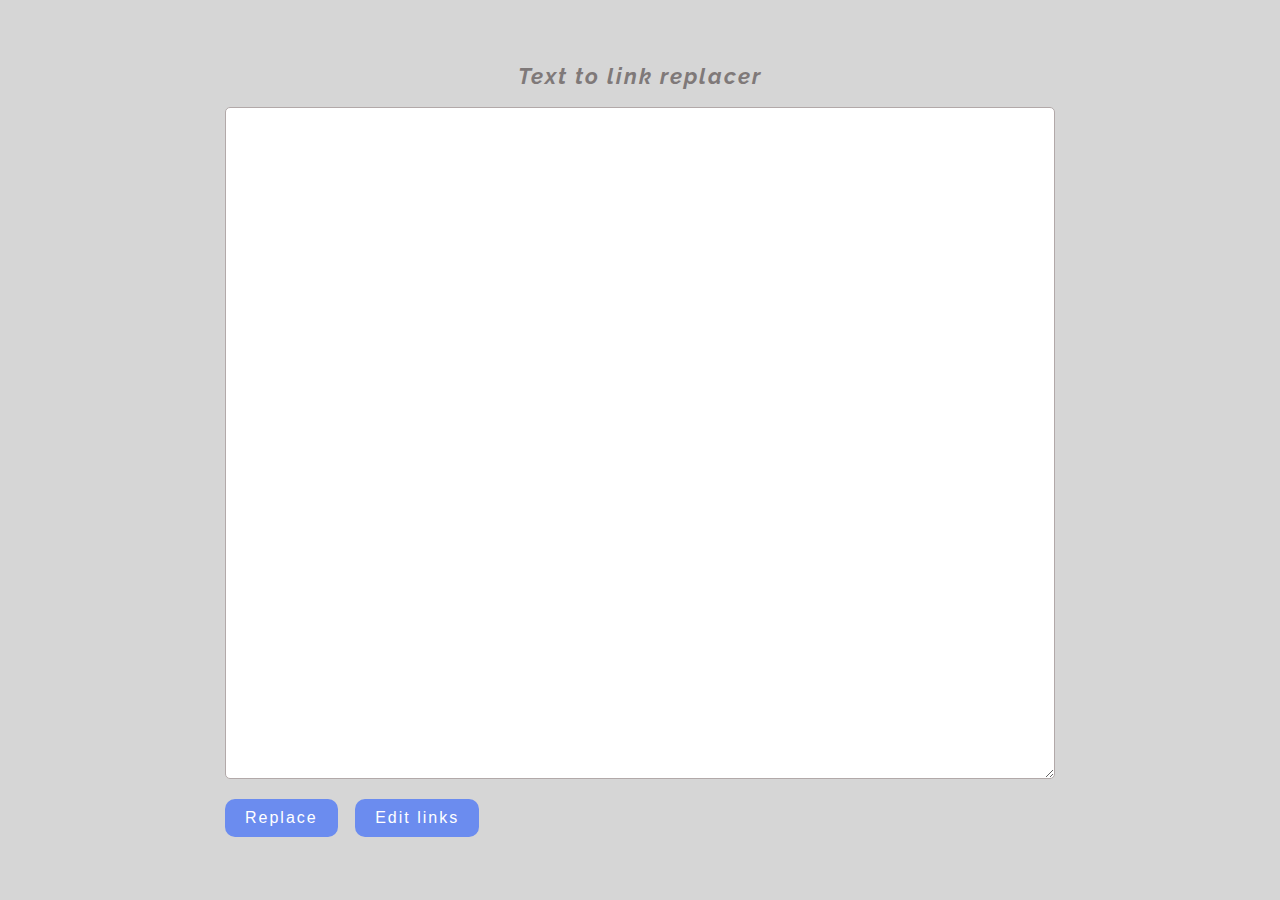
<file: index.html>
<!DOCTYPE html>
<html lang="en">
<head>
    <meta charset="UTF-8">
    <title>TextToLink</title>
    <link href="https://fonts.googleapis.com/css?family=Raleway" rel="stylesheet">
    <style>
        body{
            margin: 0;
            font-family: Roboto, sans-serif;
        }
        .body-wrap{
            display: flex;
            height: 100vh;
            justify-content: center;
            align-items: center;
            background-color: #d6d6d6;
        }
        #text, .links{
            display: block;
            width: 60vw;
            height: 70vh;
            max-width: 60vw;
            max-height: 70vh;
            border-radius: 5px;
            border: 1px solid #b2a9a9;
            padding: 20px 20px 20px 40px;
            outline: none;
            font-size: 18px;
        }
        #text{
            line-height: 1.8;
        }
        #text:focus{
            border-color: #4ce0e0;
        }
        ol{
            margin: 0;
        }
        .links{
            display: none;
            overflow: auto;
            background-color: #fff;
            padding-left: 50px;
        }
        a{
            display: block;
            padding: 5px 0;
            color: #18a352;
            font-size: 18px;
        }
        a:visited{
            color: red;
        }
        .btn{
            margin-top: 20px;
            padding: 10px 20px;
            font-size: 16px;
            font-family: Roboto, sans-serif;
            background-color: #6b8cef;
            border-radius: 10px;
            border: none;
            cursor: pointer;
            letter-spacing: 2px;
            color: #ffffff;
            transition: background-color .25s ease;
            outline: none;
            display: inline-block;
            margin-right: 13px;
        }
        .btn:hover{
            background-color: #4f67ad;
        }
        h2{
            font-size: 22px;
            font-style: italic;
            text-align: center;
            font-family: 'Raleway', sans-serif;
            letter-spacing: 2px;
            font-weight: bold;
            margin-top: 0;
            color: #7f7979;
        }
        .disabled:hover {
            cursor: auto;
            background-color: #6b8cef;
        }


    </style>
</head>
<body>
    <div class="body-wrap">
        <div class="content">
            <h2>Text to link replacer</h2>
            <ol class="links"></ol>
            <textarea name="" id="text"></textarea>
            <button id="replace" class="btn">Replace</button>
            <button id="edit" class="btn">Edit links</button>
        </div>
    </div>
</body>
<script src="https://ajax.googleapis.com/ajax/libs/jquery/3.3.1/jquery.min.js"></script>
<script>
    var textArea = $('#text');
    var linksBox = $('.links');
    var textLinks = '';
    $('#edit').prop('disabled', true).addClass('disabled');
    $('#replace').click(function () {
        linksBox.empty();
        var strVal = textArea.val();
        textLinks = textArea.val();
        var array = strVal.split('\n');
        for(var i = 0; i < array.length; i++){
            var str = array[i];
            if(str.length >= 60){
                str = str.substr(0, 60) + '...';
            }
            var html = '<li><a href="' + array[i] + '" target="_blank">' + str + '</a></li>';
            linksBox.append(html);
        }
        textArea.hide();
        linksBox.show();
    });
    $('#edit').click(function () {
        textArea.val(textLinks).show();
        linksBox.hide();
    });
    $('#replace, #edit').click(function () {
        if(textArea.is(':visible')){
            $('#edit').prop('disabled', true).addClass('disabled');
            $('#replace').prop('disabled', false).removeClass('disabled');
        }
        else{
            $('#replace').prop('disabled', true).addClass('disabled');
            $('#edit').prop('disabled', false).removeClass('disabled');
        }
    });
</script>
</html>
</file>
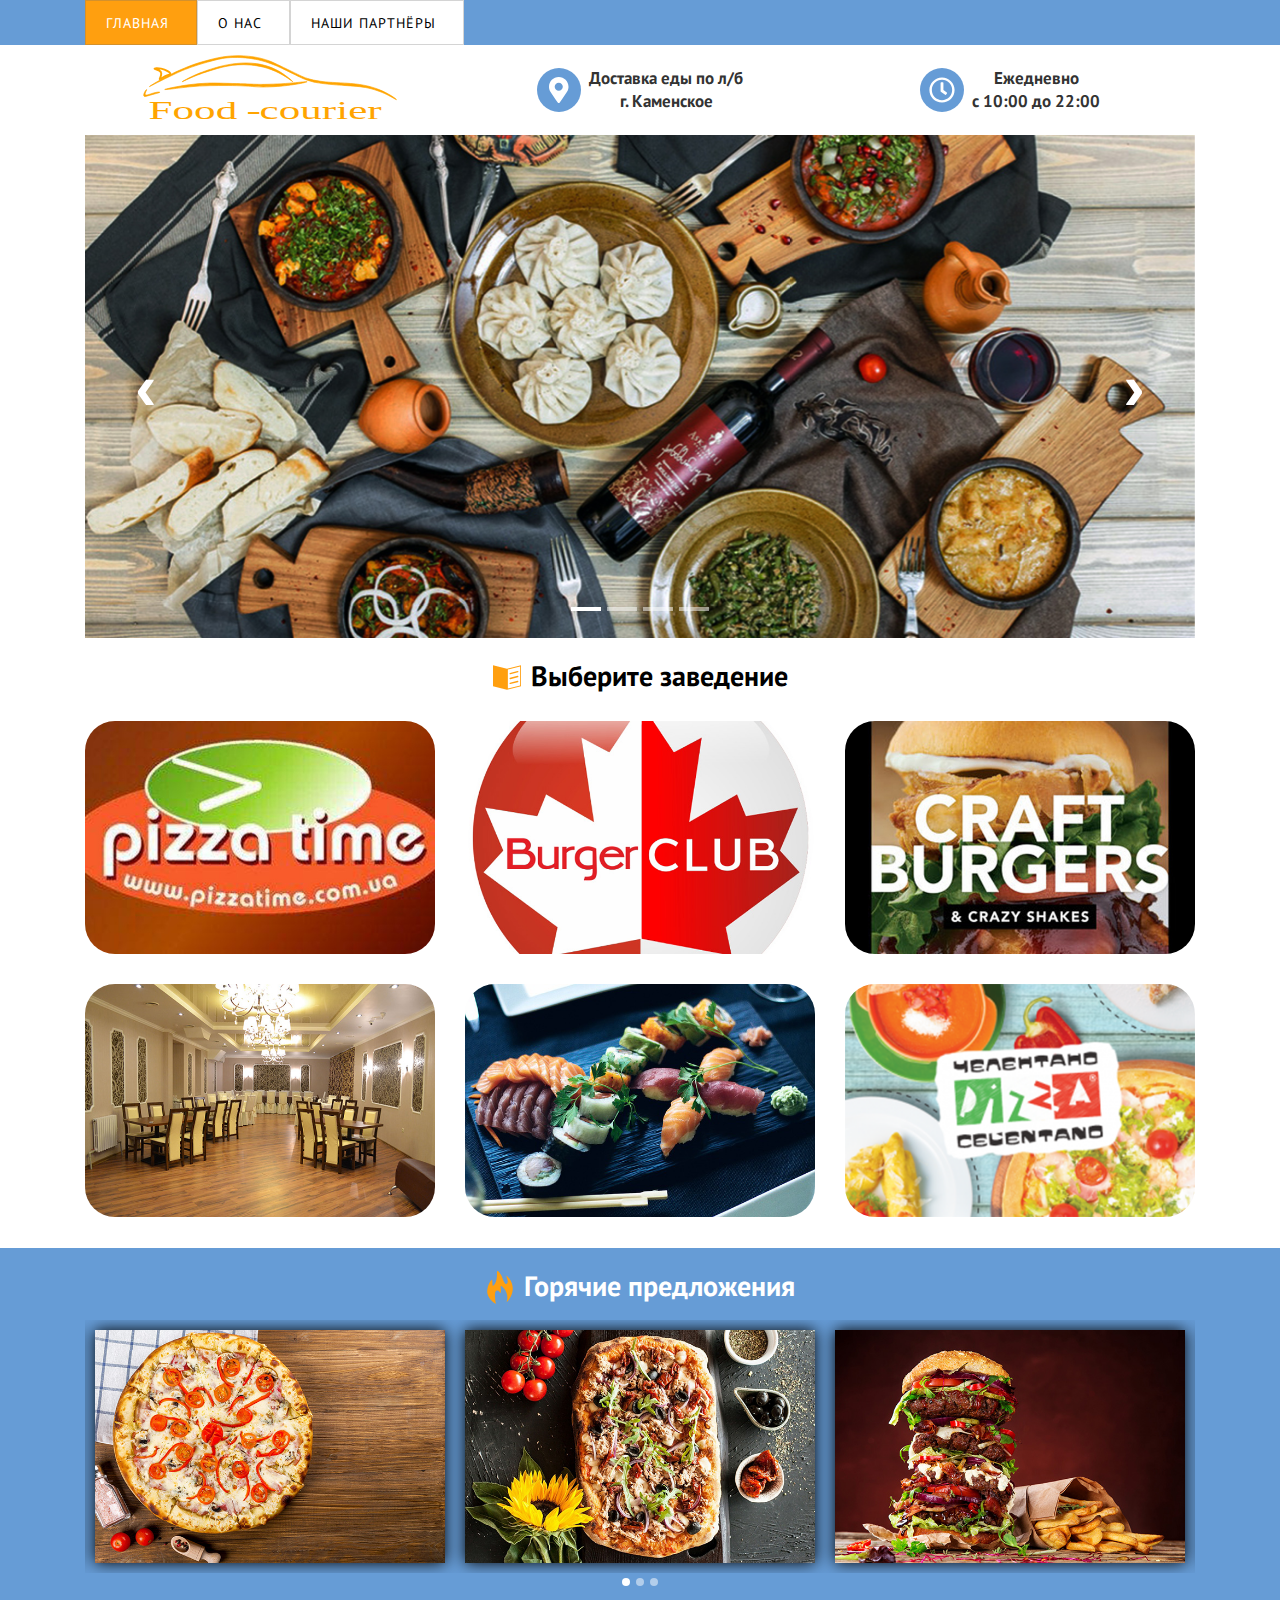
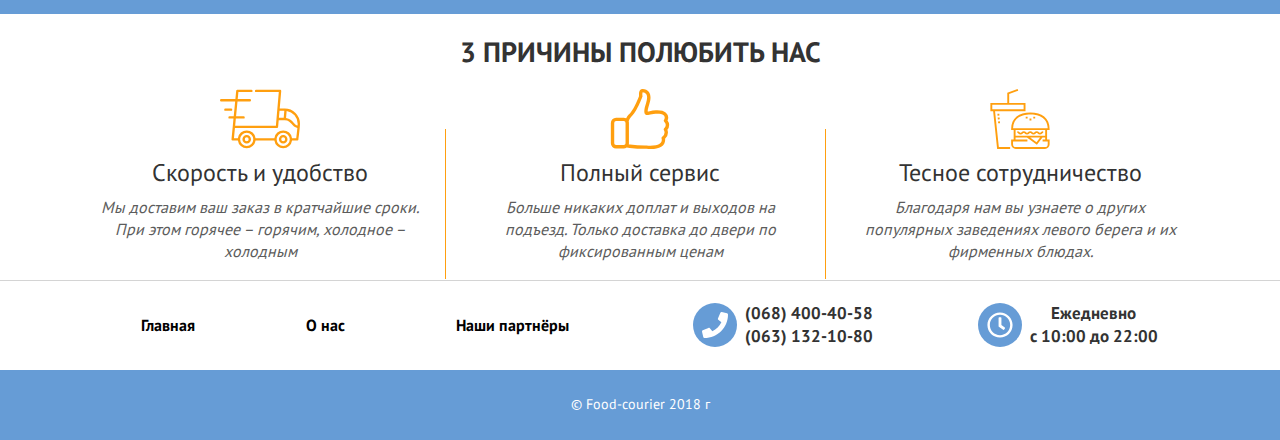
<file: fc/index.html>
<!DOCTYPE html>
<html lang="ru-RU">
  <head>
    <meta charset="utf-8">
    <title>Главная страница</title><!--[if IE]>
    <meta http-equiv="X-UA-Compatible" content="IE = edge"><![endif]-->
    <meta name="viewport" content="width=device-width,initial-scale=1">
    <meta name="keywords" content="">
    <link rel="stylesheet" type="text/css" href="css/main.css"><!--[if lt IE 9]>
    <script src="http://cdnjs.cloudflare.com/ajax/libs/html5shiv/3.7.2/html5shiv.min.js"></script><![endif]-->
  </head>
  <body class="index-page">
    <div class="page">
      <nav class="mobileMenu">
        <ul>
          <li><a class="mobileMenu__link" href="index.html">Главная</a></li>
          <li><a class="mobileMenu__link" href="about.html">О нас</a></li>
          <li><a class="mobileMenu__link" href="partners.html">Наши партнёры</a></li>
        </ul>
      </nav>
      <header class="header">
        <div class="topLine container-fluid Fixed">
          <div class="topLineContainer container d-block d-md-flex">
            <div class="topLine__mobile d-flex d-md-none justify-content-start align-items-center">
              <div class="topLine__hamburger">
                <div class="hamburger hamburger--spin">
                  <div class="hamburger-box">
                    <div class="hamburger-inner"></div>
                  </div>
                </div>
              </div>
              <div class="topLine__logo d-flex justify-content-center flex-fill">
                <svg class="infoLine__logo infoLine__logo--mobile ">
                  <use xlink:href="static/svg/symbol/sprite.svg#logo"></use>
                </svg>
              </div>
            </div>
            <nav class="topMenu">
              <ul class="topMenu__list">
                <li class="topMenu__item topMenu__item--active"><a class="topMenu__link" href="index.html">Главная</a></li>
                <li class="topMenu__item"><a class="topMenu__link" href="about.html">О нас</a></li>
                <li class="topMenu__item"><a class="topMenu__link" href="partners.html">Наши партнёры</a></li>
              </ul>
            </nav>
            <!--include _searchForm-->
          </div>
        </div>
        <div class="container">
          <div class="row infoLine justify-content-end justify-content-sm-around no-gutters">
            <div class="col-4 d-none d-md-flex align-items-center justify-content-center">
              <svg class="infoLine__logo ">
                <use xlink:href="static/svg/symbol/sprite.svg#logo"></use>
              </svg>
            </div>
            <div class="col-12 info infoLine--info col-xm-6 col-md-4">
              <div class="info__icon mr-2"><i class="fas fa-map-marker-alt"></i></div>
              <div class="info__description">
                <p>Доставка еды по л/б</p>
                <p>г. Каменское</p>
              </div>
            </div>
            <div class="col-12 info infoLine--info col-xm-6 col-md-4">
              <div class="info__icon mr-2"><i class="far fa-clock"></i></div>
              <div class="info__description">
                <p>Ежедневно</p>
                <p>с 10:00 до 22:00</p>
              </div>
            </div>
          </div>
        </div>
      </header>
      <div class="content">
        <section class="sectionTop">
          <div class="container">
            <div class="owl-carousel owl-carousel--top"><img src="static/img/slider-top/slide1.jpg" alt="Slide1"><img src="static/img/slider-top/slide2.jpg" alt="Slide2"><img src="static/img/slider-top/slide3.jpg" alt="Slide3"><img src="static/img/slider-top/slide4.jpg" alt="Slide4">
            </div>
          </div>
        </section>
        <section class="sectionShops">
          <div class="sectionHeader sectionHeader--margin20">
            <svg class="sectionHeader__logo sectionHeader__logo--orange ">
              <use xlink:href="static/svg/symbol/sprite.svg#menu"></use>
            </svg>
            <h2 class="sectionHeader__text sectionHeader__logo--black">Выберите заведение</h2>
          </div>
          <div class="container">
            <div class="row">
              <div class="col-6 col-lg-4"><a class="sectionShopsItem sectionShopsItem--bottom30" href="restaurant.html"><img class="img-responsive" src="static/img/shops/pizzaTime.jpg">
                  <div class="itemOverlay itemOverlay--radius">
                    <div class="itemOverlay__text">Pizza Time</div>
                  </div></a></div>
              <div class="col-6 col-lg-4"><a class="sectionShopsItem sectionShopsItem--bottom30" href="burgerclub.html"><img class="img-responsive" src="static/img/shops/burgerClub.jpg">
                  <div class="itemOverlay itemOverlay--radius">
                    <div class="itemOverlay__text">Burger Club</div>
                  </div></a></div>
              <div class="col-6 col-lg-4"><a class="sectionShopsItem sectionShopsItem--bottom30" href="craftburgers.html"><img class="img-responsive" src="static/img/shops/craftBurgers.jpg">
                  <div class="itemOverlay itemOverlay--radius">
                    <div class="itemOverlay__text">Craft Burgers</div>
                  </div></a></div>
              <div class="col-6 col-lg-4"><a class="sectionShopsItem sectionShopsItem--bottom30" href="kruta.html"><img class="img-responsive" src="static/img/shops/kruta.jpg">
                  <div class="itemOverlay itemOverlay--radius">
                    <div class="itemOverlay__text">Kruta</div>
                  </div></a></div>
              <div class="col-6 col-lg-4"><a class="sectionShopsItem sectionShopsItem--bottom30" href="sushi-pizza.html"><img class="img-responsive" src="static/img/shops/sushi-pizza.jpg">
                  <div class="itemOverlay itemOverlay--radius">
                    <div class="itemOverlay__text">Sushi-Pizza</div>
                  </div></a></div>
              <div class="col-6 col-lg-4"><a class="sectionShopsItem sectionShopsItem--bottom30" href="chelentano.html"><img class="img-responsive" src="static/img/shops/chelentano.png">
                  <div class="itemOverlay itemOverlay--radius">
                    <div class="itemOverlay__text">Chelentano</div>
                  </div></a></div>
            </div>
          </div>
        </section>
        <section class="sectionHot">
          <div class="container">
            <div class="sectionHeader sectionHeader--margin20 sectionHeader--MBottom10">
              <svg class="sectionHeader__logo sectionHeader__logo--orange ">
                <use xlink:href="static/svg/symbol/sprite.svg#hot"></use>
              </svg>
              <h2 class="sectionHeader__text sectionHeader__logo--white">Горячие предложения</h2>
            </div>
            <div class="owl-carousel owl-carousel--hot"><a class="sectionHot__item" href="#"><img class="img-responsive" src="static/img/slider-hot/slide1.jpg" alt="Slide1">
                <div class="itemOverlay itemOverlay--hot">
                  <h3 class="itemOverlay__shopName">Pizza Time</h3>
                  <h4 class="itemOverlay__name">Пицца "Американо"</h4>
                  <p class="itemOverlay__text">Фирменный томатный соус, сыр "Гауда", запеченное куриное филе, бекон, маслины, перец пепперони</p>
                  <p class="itemOverlay__cost">120<span>грн</span></p>
                </div></a><a class="sectionHot__item" href="#"><img class="img-responsive" src="static/img/slider-hot/slide2.jpg" alt="Slide2">
                <div class="itemOverlay itemOverlay--hot">
                  <h3 class="itemOverlay__shopName">Pizza Time</h3>
                  <h4 class="itemOverlay__name">Пицца "Американо"</h4>
                  <p class="itemOverlay__text">Фирменный томатный соус, сыр "Гауда", запеченное куриное филе, бекон, маслины, перец пепперони</p>
                  <p class="itemOverlay__cost">120<span>грн</span></p>
                </div></a><a class="sectionHot__item" href="#"><img class="img-responsive" src="static/img/slider-hot/slide3.jpg" alt="Slide3">
                <div class="itemOverlay itemOverlay--hot">
                  <h3 class="itemOverlay__shopName">Pizza Time</h3>
                  <h4 class="itemOverlay__name">Пицца "Американо"</h4>
                  <p class="itemOverlay__text">Фирменный томатный соус, сыр "Гауда", запеченное куриное филе, бекон, маслины, перец пепперони</p>
                  <p class="itemOverlay__cost">120<span>грн</span></p>
                </div></a><a class="sectionHot__item" href="#"><img class="img-responsive" src="static/img/slider-hot/slide4.jpg" alt="Slide4">
                <div class="itemOverlay itemOverlay--hot">
                  <h3 class="itemOverlay__shopName">Pizza Time</h3>
                  <h4 class="itemOverlay__name">Пицца "Американо"</h4>
                  <p class="itemOverlay__text">Фирменный томатный соус, сыр "Гауда", запеченное куриное филе, бекон, маслины, перец пепперони</p>
                  <p class="itemOverlay__cost">120<span>грн</span></p>
                </div></a><a class="sectionHot__item" href="#"><img class="img-responsive" src="static/img/slider-hot/slide5.jpg" alt="Slide5">
                <div class="itemOverlay itemOverlay--hot">
                  <h3 class="itemOverlay__shopName">Pizza Time</h3>
                  <h4 class="itemOverlay__name">Пицца "Американо"</h4>
                  <p class="itemOverlay__text">Фирменный томатный соус, сыр "Гауда", запеченное куриное филе, бекон, маслины, перец пепперони</p>
                  <p class="itemOverlay__cost">120<span>грн</span></p>
                </div></a><a class="sectionHot__item" href="#"><img class="img-responsive" src="static/img/slider-hot/slide6.jpg" alt="Slide6">
                <div class="itemOverlay itemOverlay--hot">
                  <h3 class="itemOverlay__shopName">Pizza Time</h3>
                  <h4 class="itemOverlay__name">Пицца "Американо"</h4>
                  <p class="itemOverlay__text">Фирменный томатный соус, сыр "Гауда", запеченное куриное филе, бекон, маслины, перец пепперони</p>
                  <p class="itemOverlay__cost">120<span>грн</span></p>
                </div></a><a class="sectionHot__item" href="#"><img class="img-responsive" src="static/img/slider-hot/slide7.jpg" alt="Slide7">
                <div class="itemOverlay itemOverlay--hot">
                  <h3 class="itemOverlay__shopName">Pizza Time</h3>
                  <h4 class="itemOverlay__name">Пицца "Американо"</h4>
                  <p class="itemOverlay__text">Фирменный томатный соус, сыр "Гауда", запеченное куриное филе, бекон, маслины, перец пепперони</p>
                  <p class="itemOverlay__cost">120<span>грн</span></p>
                </div></a>
            </div>
          </div>
        </section>
        <section class="sectionCauses">
          <h2 class="sectionHeader__text sectionHeader--margin20 sectionCauses--sectionHeader">3 причины полюбить нас</h2>
          <div class="container">
            <div class="row">
              <div class="col-md-4">
                <div class="causesItem">
                  <svg class="causesItem__logo causesItem__logo--orange ">
                    <use xlink:href="static/svg/symbol/sprite.svg#delivery-truck"></use>
                  </svg>
                  <h4 class="causesItem__header">Скорость и удобство</h4>
                  <p class="causesItem__text">Мы доставим ваш заказ в кратчайшие сроки. При этом горячее – горячим, холодное – холодным</p>
                </div>
              </div>
              <div class="col-md-4">
                <div class="causesItem">
                  <svg class="causesItem__logo causesItem__logo--orange ">
                    <use xlink:href="static/svg/symbol/sprite.svg#like"></use>
                  </svg>
                  <h4 class="causesItem__header">Полный сервис</h4>
                  <p class="causesItem__text">Больше никаких доплат и выходов на подъезд. Только доставка до двери по фиксированным ценам</p>
                </div>
              </div>
              <div class="col-md-4">
                <div class="causesItem">
                  <svg class="causesItem__logo causesItem__logo--orange ">
                    <use xlink:href="static/svg/symbol/sprite.svg#fast-food"></use>
                  </svg>
                  <h4 class="causesItem__header">Тесное сотрудничество</h4>
                  <p class="causesItem__text">Благодаря нам вы узнаете о других популярных заведениях левого берега и их фирменных блюдах.</p>
                </div>
              </div>
            </div>
          </div>
        </section>
      </div>
      <footer>
        <div class="navInfo">
          <div class="container">
            <div class="row">
              <div class="col-lg-6 d-none d-lg-block">
                <nav class="footerMenu">
                  <ul class="footerMenu__list">
                    <li class="footerMenu__item"><a class="footerMenu__link" href="index.html">Главная</a></li>
                    <li class="footerMenu__item footerMenu__item--active"><a class="footerMenu__link" href="about.html">О нас</a></li>
                    <li class="footerMenu__item"><a class="footerMenu__link" href="partners.html">Наши партнёры</a></li>
                  </ul>
                </nav>
              </div>
              <div class="col-lg-3 col-xm col-md-6">
                <div class="info footer--info">
                  <div class="info__icon mr-2"><i class="fas fa-phone"></i></div>
                  <div class="info__description text-center">
                    <p>(068) 400-40-58</p>
                    <p>(063) 132-10-80</p>
                  </div>
                </div>
              </div>
              <div class="col-lg-3 col-xm col-md-6">
                <div class="info footer--info">
                  <div class="info__icon mr-2"><i class="far fa-clock"></i></div>
                  <div class="info__description text-center">
                    <p>Ежедневно</p>
                    <p>с 10:00 до 22:00</p>
                  </div>
                </div>
              </div>
            </div>
          </div>
        </div>
        <div class="copyright">© Food-courier 2018 г</div>
      </footer>
    </div>
    <script src="js/main.js"></script>
  </body>
</html>
</file>
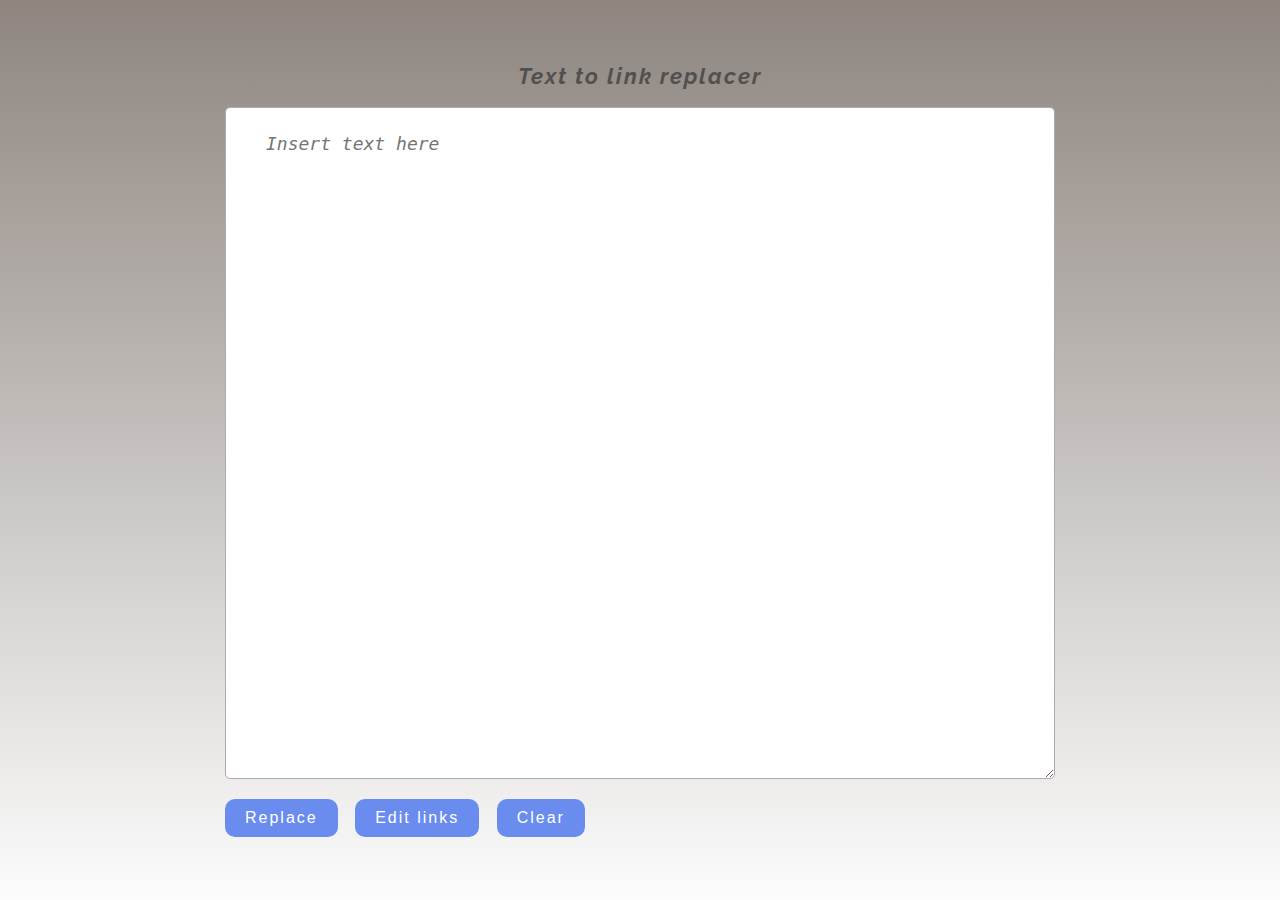
<file: texttolink/index.html>
<!DOCTYPE html>
<html lang="en">
<head>
    <meta charset="UTF-8">
    <title>TextToLink</title>
    <link rel="icon" href="favicon.ico" type="image/x-icon">
    <link rel="shortcut icon" href="favicon.ico" type="image/x-icon">
    <link href="https://fonts.googleapis.com/css?family=Raleway" rel="stylesheet">
    <style>
        body{
            margin: 0;
            font-family: Roboto, sans-serif;
        }
        .body-wrap{
            display: flex;
            height: 100vh;
            justify-content: center;
            align-items: center;
            /*background-color: #d6d6d6;*/
            background: #8e857f; /* Old browsers */
            background: -moz-linear-gradient(top, #8e857f 0%, #fcfcfc 100%); /* FF3.6-15 */
            background: -webkit-linear-gradient(top, #8e857f 0%,#fcfcfc 100%); /* Chrome10-25,Safari5.1-6 */
            background: linear-gradient(to bottom, #8e857f 0%,#fcfcfc 100%); /* W3C, IE10+, FF16+, Chrome26+, Opera12+, Safari7+ */
            filter: progid:DXImageTransform.Microsoft.gradient( startColorstr='#8e857f', endColorstr='#fcfcfc',GradientType=0 ); /* IE6-9 */        }
        #text, .links{
            display: block;
            width: 60vw;
            height: 70vh;
            max-width: 60vw;
            max-height: 70vh;
            border-radius: 5px;
            border: 1px solid #b2a9a9;
            padding: 20px 20px 20px 40px;
            outline: none;
            font-size: 18px;
        }
        #text{
            line-height: 1.8;
            font-style: italic;
        }
        #text:focus{
            border-color: #4ce0e0;
        }
        ol{
            margin: 0;
        }
        .links{
            display: none;
            overflow: auto;
            background-color: #fff;
            padding: 20px 20px 20px 60px;
        }
        a{
            display: block;
            padding: 5px;
            color: #18a352;
            font-size: 18px;
            text-decoration: none;
            width: 100%;
            transition: background-color .2s ease;
        }
        a:visited{
            color: #fc5858;
        }
        a:hover{
            /*color: #2a10d1;*/
            background-color: rgba(162, 203, 229, .5);
        }
        .btn{
            margin-top: 20px;
            padding: 10px 20px;
            font-size: 16px;
            font-family: Roboto, sans-serif;
            background-color: #6b8cef;
            border-radius: 10px;
            border: none;
            cursor: pointer;
            letter-spacing: 2px;
            color: #ffffff;
            transition: background-color .25s ease;
            outline: none;
            display: inline-block;
            margin-right: 13px;
        }
        .btn:hover{
            background-color: #4f67ad;
        }
        h2{
            font-size: 22px;
            font-style: italic;
            text-align: center;
            font-family: 'Raleway', sans-serif;
            letter-spacing: 2px;
            font-weight: bold;
            margin-top: 0;
            color: #51504f;
        }
        .disabled:hover {
            cursor: auto;
            background-color: #6b8cef;
        }


    </style>
</head>
<body>
<div class="body-wrap">
    <div class="content">
        <h2>Text to link replacer</h2>
        <ol class="links"></ol>
        <textarea name="" id="text" placeholder="Insert text here"></textarea>
        <button id="replace" class="btn">Replace</button>
        <button id="edit" class="btn">Edit links</button>
        <button id="clear" class="btn">Clear</button>
    </div>
</div>
</body>
<script src="https://ajax.googleapis.com/ajax/libs/jquery/3.3.1/jquery.min.js"></script>
<script>
    let textArea = $('#text');
    let linksBox = $('.links');
    let editBtn = $('#edit');
    let replaceBtn = $('#replace');
    let clearBtn = $('#clear');
    let content = $('.content');
    let textLinks = '';
    let isEditMode = false;

    editBtn.prop('disabled', true).addClass('disabled');

    textArea.on('paste', function (e) {
        if(!isEditMode) {
            let strVal = (e.originalEvent || e).clipboardData.getData('text/plain');
            replaceLinks(strVal);
        }
    });

    editBtn.click(function () {
        isEditMode = true;
        textArea.val(textLinks);
        content.trigger('changeBox');
    });

    replaceBtn.click(function () {
        isEditMode = false;
        let strVal = textArea.val();
        replaceLinks(strVal);
    });

    clearBtn.click(function () {
        content.trigger('changeBox', [ true ]);
    });

    function replaceLinks(strVal){
        textLinks = strVal;
        let array = strVal.split('\n');
        linksBox.empty();
        for(let i = 0; i < array.length; i++){
            if(array[i] === ''){
                continue;
            }
            let str = array[i];
            if(str.length >= 60){
                str = str.substr(0, 60) + '...';
            }
            let html = '<li><a href="' + array[i] + '" target="_blank">' + str + '</a></li>';
            linksBox.append(html);
        }
        content.trigger('changeBox');
    }

    content.on('changeBox', function (e, clear = false, ) {
        if(clear){
            textArea.val('').show();
            linksBox.empty().hide();
        }
        else{
            textArea.toggle();
            linksBox.toggle();
        }
        if(linksBox.is(":visible")){
            replaceBtn.prop('disabled', true).addClass('disabled');
            editBtn.prop('disabled', false).removeClass('disabled');
        }
        else{
            editBtn.prop('disabled', true).addClass('disabled');
            replaceBtn.prop('disabled', false).removeClass('disabled');
        }
    })
</script>
</html>
</file>
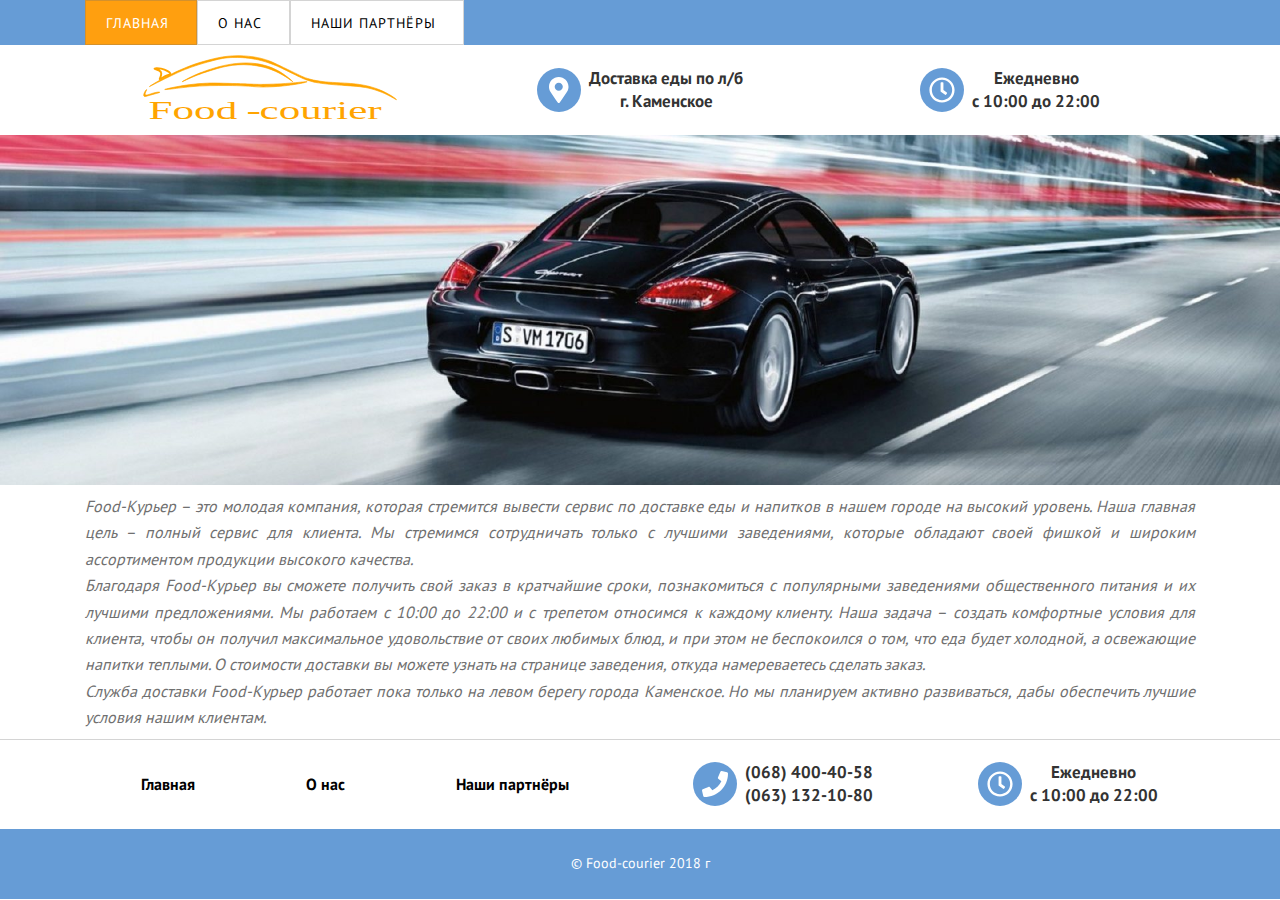
<file: fc/about.html>
<!DOCTYPE html>
<html lang="ru-RU">
  <head>
    <meta charset="utf-8">
    <title>О нас</title><!--[if IE]>
    <meta http-equiv="X-UA-Compatible" content="IE = edge"><![endif]-->
    <meta name="viewport" content="width=device-width,initial-scale=1">
    <meta name="keywords" content="">
    <link rel="stylesheet" type="text/css" href="css/main.css"><!--[if lt IE 9]>
    <script src="http://cdnjs.cloudflare.com/ajax/libs/html5shiv/3.7.2/html5shiv.min.js"></script><![endif]-->
  </head>
  <body class="about-page">
    <div class="page">
      <nav class="mobileMenu">
        <ul>
          <li><a class="mobileMenu__link" href="index.html">Главная</a></li>
          <li><a class="mobileMenu__link" href="about.html">О нас</a></li>
          <li><a class="mobileMenu__link" href="partners.html">Наши партнёры</a></li>
        </ul>
      </nav>
      <header class="header">
        <div class="topLine container-fluid Fixed">
          <div class="topLineContainer container d-block d-md-flex">
            <div class="topLine__mobile d-flex d-md-none justify-content-start align-items-center">
              <div class="topLine__hamburger">
                <div class="hamburger hamburger--spin">
                  <div class="hamburger-box">
                    <div class="hamburger-inner"></div>
                  </div>
                </div>
              </div>
              <div class="topLine__logo d-flex justify-content-center flex-fill">
                <svg class="infoLine__logo infoLine__logo--mobile ">
                  <use xlink:href="static/svg/symbol/sprite.svg#logo"></use>
                </svg>
              </div>
            </div>
            <nav class="topMenu">
              <ul class="topMenu__list">
                <li class="topMenu__item topMenu__item--active"><a class="topMenu__link" href="index.html">Главная</a></li>
                <li class="topMenu__item"><a class="topMenu__link" href="about.html">О нас</a></li>
                <li class="topMenu__item"><a class="topMenu__link" href="partners.html">Наши партнёры</a></li>
              </ul>
            </nav>
            <!--include _searchForm-->
          </div>
        </div>
        <div class="container">
          <div class="row infoLine justify-content-end justify-content-sm-around no-gutters">
            <div class="col-4 d-none d-md-flex align-items-center justify-content-center">
              <svg class="infoLine__logo ">
                <use xlink:href="static/svg/symbol/sprite.svg#logo"></use>
              </svg>
            </div>
            <div class="col-12 info infoLine--info col-xm-6 col-md-4">
              <div class="info__icon mr-2"><i class="fas fa-map-marker-alt"></i></div>
              <div class="info__description">
                <p>Доставка еды по л/б</p>
                <p>г. Каменское</p>
              </div>
            </div>
            <div class="col-12 info infoLine--info col-xm-6 col-md-4">
              <div class="info__icon mr-2"><i class="far fa-clock"></i></div>
              <div class="info__description">
                <p>Ежедневно</p>
                <p>с 10:00 до 22:00</p>
              </div>
            </div>
          </div>
        </div>
      </header>
      <div class="content">
        <div class="container-fluid">
          <div class="head__img" style="background-image: url(static/img/about.jpg)"></div>
        </div>
        <div class="container aboutContent mt-2 mb-2">
          <p>Food-Курьер – это молодая компания, которая стремится вывести сервис по доставке еды и напитков в нашем городе на высокий уровень. Наша главная цель – полный сервис для клиента. Мы стремимся сотрудничать только с лучшими заведениями, которые обладают своей фишкой и широким ассортиментом продукции высокого качества.</p>
          <p>Благодаря Food-Курьер вы сможете получить свой заказ в кратчайшие сроки, познакомиться с популярными заведениями общественного питания и их лучшими предложениями. Мы работаем с 10:00 до 22:00 и с трепетом относимся к каждому клиенту. Наша задача – создать комфортные условия для клиента, чтобы он получил максимальное удовольствие от своих любимых блюд, и при этом не беспокоился о том, что еда будет холодной, а освежающие напитки теплыми. О стоимости доставки вы можете узнать на странице заведения, откуда намереваетесь сделать заказ.</p>
          <p>Служба доставки Food-Курьер работает пока только на левом берегу города Каменское. Но мы планируем активно развиваться, дабы обеспечить лучшие условия нашим клиентам.</p>
        </div>
      </div>
      <footer>
        <div class="navInfo">
          <div class="container">
            <div class="row">
              <div class="col-lg-6 d-none d-lg-block">
                <nav class="footerMenu">
                  <ul class="footerMenu__list">
                    <li class="footerMenu__item"><a class="footerMenu__link" href="index.html">Главная</a></li>
                    <li class="footerMenu__item footerMenu__item--active"><a class="footerMenu__link" href="about.html">О нас</a></li>
                    <li class="footerMenu__item"><a class="footerMenu__link" href="partners.html">Наши партнёры</a></li>
                  </ul>
                </nav>
              </div>
              <div class="col-lg-3 col-xm col-md-6">
                <div class="info footer--info">
                  <div class="info__icon mr-2"><i class="fas fa-phone"></i></div>
                  <div class="info__description text-center">
                    <p>(068) 400-40-58</p>
                    <p>(063) 132-10-80</p>
                  </div>
                </div>
              </div>
              <div class="col-lg-3 col-xm col-md-6">
                <div class="info footer--info">
                  <div class="info__icon mr-2"><i class="far fa-clock"></i></div>
                  <div class="info__description text-center">
                    <p>Ежедневно</p>
                    <p>с 10:00 до 22:00</p>
                  </div>
                </div>
              </div>
            </div>
          </div>
        </div>
        <div class="copyright">© Food-courier 2018 г</div>
      </footer>
    </div>
    <script src="js/main.js"></script>
  </body>
</html>
</file>
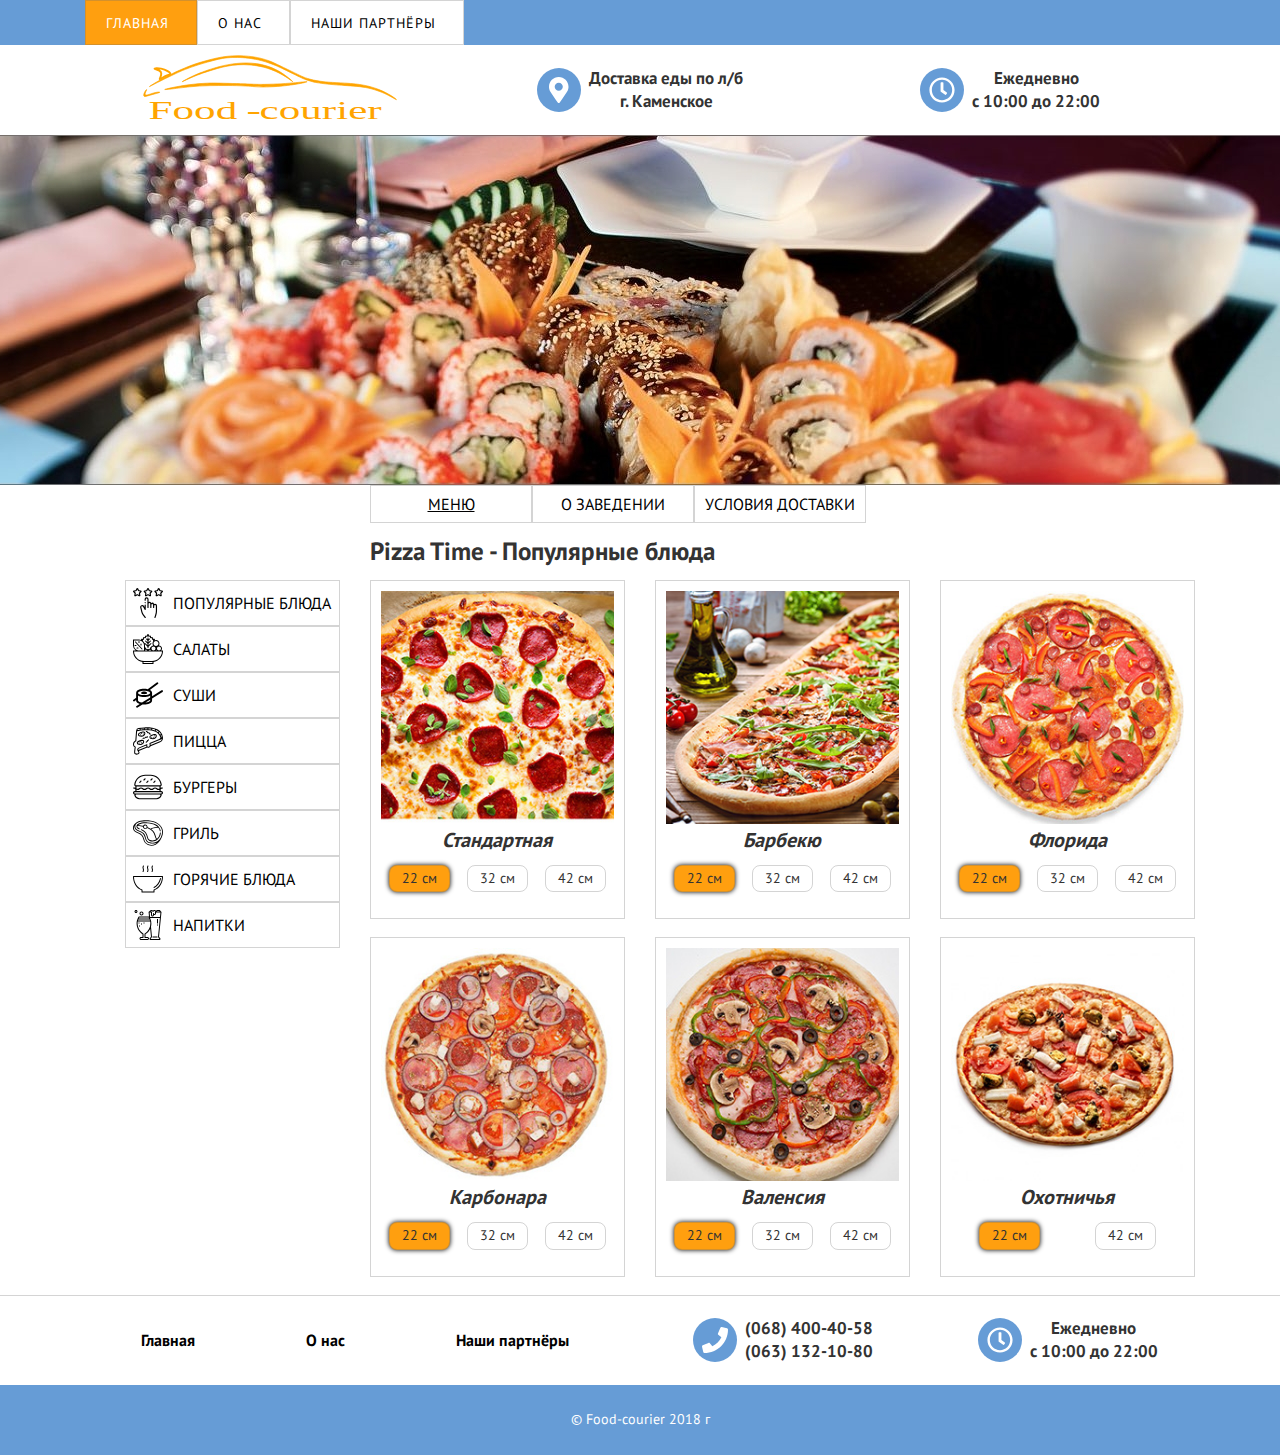
<file: fc/restaurant.html>
<!DOCTYPE html>
<html lang="ru-RU">
  <head>
    <meta charset="utf-8">
    <title>Страница заведения</title><!--[if IE]>
    <meta http-equiv="X-UA-Compatible" content="IE = edge"><![endif]-->
    <meta name="viewport" content="width=device-width,initial-scale=1">
    <meta name="keywords" content="">
    <link rel="stylesheet" type="text/css" href="css/main.css"><!--[if lt IE 9]>
    <script src="http://cdnjs.cloudflare.com/ajax/libs/html5shiv/3.7.2/html5shiv.min.js"></script><![endif]-->
  </head>
  <body class="restaraunt-page">
    <div class="page">
      <nav class="mobileMenu">
        <ul>
          <li><a class="mobileMenu__link" href="index.html">Главная</a></li>
          <li><a class="mobileMenu__link" href="about.html">О нас</a></li>
          <li><a class="mobileMenu__link" href="partners.html">Наши партнёры</a></li>
        </ul>
      </nav>
      <header class="header">
        <div class="topLine container-fluid Fixed">
          <div class="topLineContainer container d-block d-md-flex">
            <div class="topLine__mobile d-flex d-md-none justify-content-start align-items-center">
              <div class="topLine__hamburger">
                <div class="hamburger hamburger--spin">
                  <div class="hamburger-box">
                    <div class="hamburger-inner"></div>
                  </div>
                </div>
              </div>
              <div class="topLine__logo d-flex justify-content-center flex-fill">
                <svg class="infoLine__logo infoLine__logo--mobile ">
                  <use xlink:href="static/svg/symbol/sprite.svg#logo"></use>
                </svg>
              </div>
            </div>
            <nav class="topMenu">
              <ul class="topMenu__list">
                <li class="topMenu__item topMenu__item--active"><a class="topMenu__link" href="index.html">Главная</a></li>
                <li class="topMenu__item"><a class="topMenu__link" href="about.html">О нас</a></li>
                <li class="topMenu__item"><a class="topMenu__link" href="partners.html">Наши партнёры</a></li>
              </ul>
            </nav>
            <!--include _searchForm-->
          </div>
        </div>
        <div class="container">
          <div class="row infoLine justify-content-end justify-content-sm-around no-gutters">
            <div class="col-4 d-none d-md-flex align-items-center justify-content-center">
              <svg class="infoLine__logo ">
                <use xlink:href="static/svg/symbol/sprite.svg#logo"></use>
              </svg>
            </div>
            <div class="col-12 info infoLine--info col-xm-6 col-md-4">
              <div class="info__icon mr-2"><i class="fas fa-map-marker-alt"></i></div>
              <div class="info__description">
                <p>Доставка еды по л/б</p>
                <p>г. Каменское</p>
              </div>
            </div>
            <div class="col-12 info infoLine--info col-xm-6 col-md-4">
              <div class="info__icon mr-2"><i class="far fa-clock"></i></div>
              <div class="info__description">
                <p>Ежедневно</p>
                <p>с 10:00 до 22:00</p>
              </div>
            </div>
          </div>
        </div>
      </header>
      <div class="content">
        <div class="container-fluid">
          <div class="head__img" style="background-image: url(static/img/restaraunts/pizz-time.jpg)"></div>
        </div>
        <div class="container-fluid menuButton__container">
          <div class="container">
            <div class="row">
              <div class="col-lg-3"></div>
              <div class="col-lg-9 col-12 text-center text-lg-left">
                <ul class="nav mb-3" id="pills-tab" role="tablist">
                  <li class="nav-item"><a class="nav-link active" id="pills-home-tab" data-toggle="pill" href="#pills-menu" role="tab" aria-controls="pills-menu" aria-selected="true">Меню</a></li>
                  <li class="nav-item"><a class="nav-link" id="pills-profile-tab" data-toggle="pill" href="#pills-about" role="tab" aria-controls="pills-about" aria-selected="false">О заведении</a></li>
                  <li class="nav-item"><a class="nav-link" id="pills-contact-tab" data-toggle="pill" href="#pills-delivery" role="tab" aria-controls="pills-delivery" aria-selected="false">Условия доставки</a></li>
                </ul>
                <h2 class="shopTitle mb-3 text-center text-lg-left">Pizza Time - Популярные блюда</h2>
              </div>
            </div>
            <div class="row">
              <div class="col-lg-3 d-none d-lg-flex">
                <div class="foodMenu">
                  <ul class="foodMenu__list">
                    <li class="foodMenu__item"><a class="foodMenu__link" href="popular.html">
                        <svg class="foodMenu__icon ">
                          <use xlink:href="static/svg/symbol/sprite.svg#raiting"></use>
                        </svg><span>Популярные блюда</span></a></li>
                    <li class="foodMenu__item"><a class="foodMenu__link" href="salads.html">
                        <svg class="foodMenu__icon ">
                          <use xlink:href="static/svg/symbol/sprite.svg#salad"></use>
                        </svg><span>Салаты</span></a></li>
                    <li class="foodMenu__item"><a class="foodMenu__link" href="sushi.html">
                        <svg class="foodMenu__icon ">
                          <use xlink:href="static/svg/symbol/sprite.svg#sushi"></use>
                        </svg><span>Суши</span></a></li>
                    <li class="foodMenu__item"><a class="foodMenu__link" href="pizza.html">
                        <svg class="foodMenu__icon ">
                          <use xlink:href="static/svg/symbol/sprite.svg#pizza"></use>
                        </svg><span>Пицца</span></a></li>
                    <li class="foodMenu__item"><a class="foodMenu__link" href="burgers.html">
                        <svg class="foodMenu__icon ">
                          <use xlink:href="static/svg/symbol/sprite.svg#hamburger"></use>
                        </svg><span>Бургеры</span></a></li>
                    <li class="foodMenu__item"><a class="foodMenu__link" href="grille.html">
                        <svg class="foodMenu__icon ">
                          <use xlink:href="static/svg/symbol/sprite.svg#meat"></use>
                        </svg><span>Гриль</span></a></li>
                    <li class="foodMenu__item"><a class="foodMenu__link" href="hot-food.html">
                        <svg class="foodMenu__icon ">
                          <use xlink:href="static/svg/symbol/sprite.svg#soup"></use>
                        </svg><span>Горячие блюда</span></a></li>
                    <li class="foodMenu__item"><a class="foodMenu__link" href="drinks.html">
                        <svg class="foodMenu__icon ">
                          <use xlink:href="static/svg/symbol/sprite.svg#beer"></use>
                        </svg><span>Напитки</span></a></li>
                  </ul>
                </div>
              </div>
              <div class="col-lg-9 col-md-12">
                <div class="tab-content" id="pills-tabContent">
                  <div class="tab-pane fade show active" id="pills-menu" role="tabpanel" aria-labelledby="pills-menu-tab">
                    <div class="row">
                      <div class="col-x500-6 col-md-4 d-flex justify-content-center">
                        <div class="foodContainer">
                          <div class="foodItem"><img class="foodItem__img img-responsive" src="static/img/restaraunts/food/pizza/1.jpg" alt="Пицца">
                            <div class="foodItem__title mb-2">Стандартная</div>
                            <div class="foodSize mb-2">
                              <input type="radio" name="size1" checked id="size-22-1" value="80">
                              <label class="foodSize__item" for="size-22-1">22 см</label>
                              <input type="radio" name="size1" id="size-32-1" value="100">
                              <label class="foodSize__item" for="size-32-1">32 см</label>
                              <input type="radio" name="size1" id="size-42-1" value="120">
                              <label class="foodSize__item" for="size-42-1">42 см</label>
                            </div>
                            <div class="foodDescription">
                              <div class="foodDescription__cost mb-1"></div>
                              <div class="foodDescription__text">Сыр, ветчина, охотничьи колбаски, перец болгарский</div>
                            </div>
                          </div>
                        </div>
                      </div>
                      <div class="col-x500-6 col-md-4 d-flex justify-content-center">
                        <div class="foodContainer">
                          <div class="foodItem"><img class="foodItem__img img-responsive" src="static/img/restaraunts/food/pizza/2.jpg" alt="Пицца">
                            <div class="foodItem__title mb-2">Барбекю</div>
                            <div class="foodSize mb-2">
                              <input type="radio" name="size2" checked id="size-22-2" value="95">
                              <label class="foodSize__item" for="size-22-2">22 см</label>
                              <input type="radio" name="size2" id="size-32-2" value="130">
                              <label class="foodSize__item" for="size-32-2">32 см</label>
                              <input type="radio" name="size2" id="size-42-2" value="120">
                              <label class="foodSize__item" for="size-42-2">42 см</label>
                            </div>
                            <div class="foodDescription">
                              <div class="foodDescription__cost mb-1"></div>
                              <div class="foodDescription__text">Сыр, ветчина, охотничьи колбаски, перец болгарский</div>
                            </div>
                          </div>
                        </div>
                      </div>
                      <div class="col-x500-6 col-md-4 d-flex justify-content-center">
                        <div class="foodContainer">
                          <div class="foodItem"><img class="foodItem__img img-responsive" src="static/img/restaraunts/food/pizza/3.jpg" alt="Пицца">
                            <div class="foodItem__title mb-2">Флорида</div>
                            <div class="foodSize mb-2">
                              <input type="radio" name="size3" checked id="size-22-3" value="90">
                              <label class="foodSize__item" for="size-22-3">22 см</label>
                              <input type="radio" name="size3" id="size-32-3" value="100">
                              <label class="foodSize__item" for="size-32-3">32 см</label>
                              <input type="radio" name="size3" id="size-42-3" value="130">
                              <label class="foodSize__item" for="size-42-3">42 см</label>
                            </div>
                            <div class="foodDescription">
                              <div class="foodDescription__cost mb-1"></div>
                              <div class="foodDescription__text">Сыр моцарелла, шампиньоны, бекон, колбаса в/к, ветчина, баварские колбаски, помидоры</div>
                            </div>
                          </div>
                        </div>
                      </div>
                      <div class="col-x500-6 col-md-4 d-flex justify-content-center">
                        <div class="foodContainer">
                          <div class="foodItem"><img class="foodItem__img img-responsive" src="static/img/restaraunts/food/pizza/4.jpg" alt="Пицца">
                            <div class="foodItem__title mb-2">Карбонара</div>
                            <div class="foodSize mb-2">
                              <input type="radio" name="size4" checked id="size-22-4" value="110">
                              <label class="foodSize__item" for="size-22-4">22 см</label>
                              <input type="radio" name="size4" id="size-32-4" value="125">
                              <label class="foodSize__item" for="size-32-4">32 см</label>
                              <input type="radio" name="size4" id="size-42-4" value="135">
                              <label class="foodSize__item" for="size-42-4">42 см</label>
                            </div>
                            <div class="foodDescription">
                              <div class="foodDescription__cost mb-1"></div>
                              <div class="foodDescription__text">Сыр моцарелла, куриное филе, ветчина, бекон, помидоры, оливки</div>
                            </div>
                          </div>
                        </div>
                      </div>
                      <div class="col-x500-6 col-md-4 d-flex justify-content-center">
                        <div class="foodContainer">
                          <div class="foodItem"><img class="foodItem__img img-responsive" src="static/img/restaraunts/food/pizza/5.jpg" alt="Пицца">
                            <div class="foodItem__title mb-2">Валенсия</div>
                            <div class="foodSize mb-2">
                              <input type="radio" name="size5" checked id="size-22-5" value="100">
                              <label class="foodSize__item" for="size-22-5">22 см</label>
                              <input type="radio" name="size5" id="size-32-5" value="115">
                              <label class="foodSize__item" for="size-32-5">32 см</label>
                              <input type="radio" name="size5" id="size-42-5" value="140">
                              <label class="foodSize__item" for="size-42-5">42 см</label>
                            </div>
                            <div class="foodDescription">
                              <div class="foodDescription__cost mb-1"></div>
                              <div class="foodDescription__text">Сыр моцарелла, куриное филе, ветчина, бекон, помидоры, оливки</div>
                            </div>
                          </div>
                        </div>
                      </div>
                      <div class="col-x500-6 col-md-4 d-flex justify-content-center">
                        <div class="foodContainer">
                          <div class="foodItem"><img class="foodItem__img img-responsive" src="static/img/restaraunts/food/pizza/6.jpg" alt="Пицца">
                            <div class="foodItem__title mb-2">Охотничья</div>
                            <div class="foodSize mb-2">
                              <input type="radio" name="size6" checked id="size-22-6" value="95">
                              <label class="foodSize__item" for="size-22-6">22 см</label>
                              <input type="radio" name="size6" id="size-42-6" value="135">
                              <label class="foodSize__item" for="size-42-6">42 см</label>
                            </div>
                            <div class="foodDescription">
                              <div class="foodDescription__cost mb-1"></div>
                              <div class="foodDescription__text">Сыр моцарелла, куриное филе, ветчина, бекон, помидоры, оливки</div>
                            </div>
                          </div>
                        </div>
                      </div>
                    </div>
                  </div>
                  <div class="tab-pane fade" id="pills-about" role="tabpanel" aria-labelledby="pills-about-tab">
                    <div class="about">
                      <p class="about__description mb-3">Pizza Time предлагает: суши, пицца, бургеры, гарячие блюда и много другого!</p>
                      <div class="row justify-content-md-start">
                        <div class="col-12 col-x500-5 col-md-6 info about--info justify-content-start">
                          <div class="info__icon mr-2"><i class="far fa-clock"></i></div>
                          <div class="info__description text-left info__description--smallFont">
                            <p>Время работы</p>
                            <p>с 10:00 до 22:00</p>
                          </div>
                        </div>
                        <div class="col-12 col-x500-7 col-md-6 info about--info justify-content-start pl-sm-0">
                          <div class="info__icon mr-2"><i class="fas fa-map-marker-alt"></i></div>
                          <div class="info__description text-left info__description--smallFont">
                            <p>Наш адрес</p>
                            <p>г. Каменское Пр. Победы 29</p>
                          </div>
                        </div>
                      </div>
                      <p class="about__description mt-3">PizzaTime на карте</p>
                      <div class="googleMap mb-3">
                        <iframe class="googleMap__frame" src="https://www.google.com/maps/embed?pb=!1m18!1m12!1m3!1d2638.891754408912!2d34.55748871509884!3d48.59277142732708!2m3!1f0!2f0!3f0!3m2!1i1024!2i768!4f13.1!3m3!1m2!1s0x40dbd73ba92b4fed%3A0x13db4a00b86d8444!2z0L_RgNC-0YHQvy4g0J_QvtCx0LXQtNGLLCAzNSwg0JrQsNC80LXQvdGB0LrQvtC1LCDQlNC90LXQv9GA0L7Qv9C10YLRgNC-0LLRgdC60LDRjyDQvtCx0LvQsNGB0YLRjCwgNTE5MDA!5e0!3m2!1sru!2sua!4v1536010357277" frameborder="0" style="border:0" allowfullscreen=""></iframe>
                      </div><a class="about__srcLink" href="https://www.facebook.com/dndzpizzatime/?ref=page_internal">Наша страница в Facebook</a>
                    </div>
                  </div>
                  <div class="tab-pane fade" id="pills-delivery" role="tabpanel" aria-labelledby="pills-delivery-tab">
                    <div class="terms">
                      <div class="row">
                        <div class="col-md-4 termsItem"><span class="termsItem__title">Мин. заказ:</span>
                          <div class="d-flex justify-content-center align-items-center">
                            <!--img.termsItem__icon(src='static/svg/restaraunt/terms/coins.svg')-->
                            <svg class="termsItem__icon ">
                              <use xlink:href="static/svg/symbol/sprite.svg#coins"></use>
                            </svg><span class="termsItem__cost ml-1">50₴</span>
                          </div>
                        </div>
                        <div class="col-md-4 termsItem"><span class="termsItem__title">Бесплатная доставка:</span>
                          <div class="d-flex justify-content-center align-items-center">
                            <svg class="termsItem__icon ">
                              <use xlink:href="static/svg/symbol/sprite.svg#money"></use>
                            </svg><span class="termsItem__cost ml-1">от 180₴</span>
                          </div>
                        </div>
                        <div class="col-md-4 termsItem"><span class="termsItem__title">Время доставки:</span>
                          <div class="d-flex justify-content-center align-items-center">
                            <svg class="termsItem__icon ">
                              <use xlink:href="static/svg/symbol/sprite.svg#stopwatch"></use>
                            </svg><span class="termsItem__cost ml-1">30-60 мин</span>
                          </div>
                        </div>
                      </div>
                      <h3 class="terms__title mt-3 mb-3">Стоимость доставки</h3>
                      <div class="row">
                        <div class="col-12 col-xm-6 deliveryDescItem">
                          <div class="deliveryDescItem__cost">40₴</div>
                          <div class="deliveryDescItem__regions">9, 10, 11 мкр-н</div>
                          <div class="deliveryDescItem__streets">
                            <p>- пр. Надднепрянский</p>
                            <p>- пр. Героев АТО</p>
                            <p>- пр. Ивана Франка</p>
                            <p>- пр. Победы</p>
                            <p>- ул. 40-лет победы</p>
                          </div>
                        </div>
                        <div class="col-12 col-xm-6 deliveryDescItem">
                          <div class="deliveryDescItem__cost">45₴</div>
                          <div class="deliveryDescItem__regions">1, 2, 3, 4, 5 мкр-н</div>
                          <div class="deliveryDescItem__streets">
                            <p>- пр. Металлургов</p>
                            <p>- пр. Дружбы Народов</p>
                            <p>- ул. Харьковская</p>
                            <p>- бул. Независимости</p>
                            <p>- бул. Героев</p>
                            <p>- бул. Строителей</p>
                          </div>
                        </div>
                      </div>
                    </div>
                  </div>
                </div>
              </div>
            </div>
          </div>
          <div class="foodMenu foodMenu--mobile d-lg-none">
            <ul class="foodMenu__list">
              <li class="foodMenu__item"><a class="foodMenu__link" href="popular.html">
                  <svg class="foodMenu__icon ">
                    <use xlink:href="static/svg/symbol/sprite.svg#raiting"></use>
                  </svg><span>Популярные блюда</span></a></li>
              <li class="foodMenu__item"><a class="foodMenu__link" href="salads.html">
                  <svg class="foodMenu__icon ">
                    <use xlink:href="static/svg/symbol/sprite.svg#salad"></use>
                  </svg><span>Салаты</span></a></li>
              <li class="foodMenu__item"><a class="foodMenu__link" href="sushi.html">
                  <svg class="foodMenu__icon ">
                    <use xlink:href="static/svg/symbol/sprite.svg#sushi"></use>
                  </svg><span>Суши</span></a></li>
              <li class="foodMenu__item"><a class="foodMenu__link" href="pizza.html">
                  <svg class="foodMenu__icon ">
                    <use xlink:href="static/svg/symbol/sprite.svg#pizza"></use>
                  </svg><span>Пицца</span></a></li>
              <li class="foodMenu__item"><a class="foodMenu__link" href="burgers.html">
                  <svg class="foodMenu__icon ">
                    <use xlink:href="static/svg/symbol/sprite.svg#hamburger"></use>
                  </svg><span>Бургеры</span></a></li>
              <li class="foodMenu__item"><a class="foodMenu__link" href="grille.html">
                  <svg class="foodMenu__icon ">
                    <use xlink:href="static/svg/symbol/sprite.svg#meat"></use>
                  </svg><span>Гриль</span></a></li>
              <li class="foodMenu__item"><a class="foodMenu__link" href="hot-food.html">
                  <svg class="foodMenu__icon ">
                    <use xlink:href="static/svg/symbol/sprite.svg#soup"></use>
                  </svg><span>Горячие блюда</span></a></li>
              <li class="foodMenu__item"><a class="foodMenu__link" href="drinks.html">
                  <svg class="foodMenu__icon ">
                    <use xlink:href="static/svg/symbol/sprite.svg#beer"></use>
                  </svg><span>Напитки</span></a></li>
            </ul>
          </div>
          <div class="menuButton menuButton--hide menuButton--fixed d-lg-none"><i class="fas fa-clipboard-list"></i></div>
        </div>
      </div>
      <footer>
        <div class="navInfo">
          <div class="container">
            <div class="row">
              <div class="col-lg-6 d-none d-lg-block">
                <nav class="footerMenu">
                  <ul class="footerMenu__list">
                    <li class="footerMenu__item"><a class="footerMenu__link" href="index.html">Главная</a></li>
                    <li class="footerMenu__item footerMenu__item--active"><a class="footerMenu__link" href="about.html">О нас</a></li>
                    <li class="footerMenu__item"><a class="footerMenu__link" href="partners.html">Наши партнёры</a></li>
                  </ul>
                </nav>
              </div>
              <div class="col-lg-3 col-xm col-md-6">
                <div class="info footer--info">
                  <div class="info__icon mr-2"><i class="fas fa-phone"></i></div>
                  <div class="info__description text-center">
                    <p>(068) 400-40-58</p>
                    <p>(063) 132-10-80</p>
                  </div>
                </div>
              </div>
              <div class="col-lg-3 col-xm col-md-6">
                <div class="info footer--info">
                  <div class="info__icon mr-2"><i class="far fa-clock"></i></div>
                  <div class="info__description text-center">
                    <p>Ежедневно</p>
                    <p>с 10:00 до 22:00</p>
                  </div>
                </div>
              </div>
            </div>
          </div>
        </div>
        <div class="copyright">© Food-courier 2018 г</div>
      </footer>
    </div>
    <script src="js/main.js"></script>
  </body>
</html>
</file>
<file: fc/css/main.css>
@font-face {
  font-family: "PT_Sans";
  font-weight: normal;
  font-style: normal;
  font-display: fallback;
  src: url("../static/fonts/PT_Sans/Regular/PT_Sans-Regular.eot");
  src: url("../static/fonts/PT_Sans/Regular/PT_Sans-Regular.eot?#iefix") format("embedded-opentype"), url("../static/fonts/PT_Sans/Regular/PT_Sans-Regular.woff") format("woff"), url("../static/fonts/PT_Sans/Regular/PT_Sans-Regular.woff2") format("woff2"), url("../static/fonts/PT_Sans/Regular/PT_Sans-Regular.ttf") format("truetype"), url("../static/fonts/PT_Sans/Regular/PT_Sans-Regular.svg#PT_SansSVG") format("svg");
}

@font-face {
  font-family: "PT_Sans";
  font-weight: bold;
  font-style: normal;
  font-display: fallback;
  src: url("../static/fonts/PT_Sans/Bold/PT_Sans-Bold.eot");
  src: url("../static/fonts/PT_Sans/Bold/PT_Sans-Bold.eot?#iefix") format("embedded-opentype"), url("../static/fonts/PT_Sans/Bold/PT_Sans-Bold.woff") format("woff"), url("../static/fonts/PT_Sans/Bold/PT_Sans-Bold.woff2") format("woff2"), url("../static/fonts/PT_Sans/Bold/PT_Sans-Bold.ttf") format("truetype"), url("../static/fonts/PT_Sans/Bold/PT_Sans-Bold.svg#PT_SansSVG") format("svg");
}

@font-face {
  font-family: "ProximaNova";
  font-weight: normal;
  font-style: italic;
  font-display: fallback;
  src: url("../static/fonts/ProximaNova/RegularItalic/ProximaNova-RegularItalic.eot");
  src: url("../static/fonts/ProximaNova/RegularItalic/ProximaNova-RegularItalic.eot?#iefix") format("embedded-opentype"), url("../static/fonts/ProximaNova/RegularItalic/ProximaNova-RegularItalic.woff") format("woff"), url("../static/fonts/ProximaNova/RegularItalic/ProximaNova-RegularItalic.woff2") format("woff2"), url("../static/fonts/ProximaNova/RegularItalic/ProximaNova-RegularItalic.ttf") format("truetype"), url("../static/fonts/ProximaNova/RegularItalic/ProximaNova-RegularItalic.svg#ProximaNovaSVG") format("svg");
}

@font-face {
  font-family: "ProximaNova";
  font-weight: normal;
  font-style: normal;
  font-display: fallback;
  src: url("../static/fonts/ProximaNova/Regular/ProximaNova-Regular.eot");
  src: url("../static/fonts/ProximaNova/Regular/ProximaNova-Regular.eot?#iefix") format("embedded-opentype"), url("../static/fonts/ProximaNova/Regular/ProximaNova-Regular.woff") format("woff"), url("../static/fonts/ProximaNova/Regular/ProximaNova-Regular.woff2") format("woff2"), url("../static/fonts/ProximaNova/Regular/ProximaNova-Regular.ttf") format("truetype"), url("../static/fonts/ProximaNova/Regular/ProximaNova-Regular.svg#ProximaNovaSVG") format("svg");
}

@font-face {
  font-family: "VeganStyle";
  font-weight: normal;
  font-style: normal;
  font-display: fallback;
  src: url("../static/fonts/VeganStyle/VeganStyle.eot");
  src: url("../static/fonts/VeganStyle/VeganStyle.eot?#iefix") format("embedded-opentype"), url("../static/fonts/VeganStyle/VeganStyle.woff") format("woff"), url("../static/fonts/VeganStyle/VeganStyle.woff2") format("woff2"), url("../static/fonts/VeganStyle/VeganStyle.ttf") format("truetype"), url("../static/fonts/VeganStyle/VeganStyle.svg#VeganStyleSVG") format("svg");
}

@font-face {
  font-family: "PinkBlue";
  font-weight: normal;
  font-style: normal;
  font-display: fallback;
  src: url("../static/fonts/PinkBlue/PinkBlue.eot");
  src: url("../static/fonts/PinkBlue/PinkBlue.eot?#iefix") format("embedded-opentype"), url("../static/fonts/PinkBlue/PinkBlue.woff") format("woff"), url("../static/fonts/PinkBlue/PinkBlue.woff2") format("woff2"), url("../static/fonts/PinkBlue/PinkBlue.ttf") format("truetype"), url("../static/fonts/PinkBlue/PinkBlue.svg#PinkBlueSVG") format("svg");
}

/*!
 * Bootstrap v4.1.3 (https://getbootstrap.com/)
 * Copyright 2011-2018 The Bootstrap Authors
 * Copyright 2011-2018 Twitter, Inc.
 * Licensed under MIT (https://github.com/twbs/bootstrap/blob/master/LICENSE)
 */
:root {
  --blue: #669CD6;
  --indigo: #6610f2;
  --purple: #6f42c1;
  --pink: #e83e8c;
  --red: #dc3545;
  --orange: #fd7e14;
  --yellow: #ffc107;
  --green: #28a745;
  --teal: #20c997;
  --cyan: #17a2b8;
  --white: #fff;
  --gray: #6c757d;
  --gray-dark: #343a40;
  --primary: #669CD6;
  --secondary: #6c757d;
  --success: #28a745;
  --info: #17a2b8;
  --warning: #ffc107;
  --danger: #dc3545;
  --light: #f8f9fa;
  --dark: #343a40;
  --breakpoint-xs: 0;
  --breakpoint-xm: 450px;
  --breakpoint-x500: 500px;
  --breakpoint-sm: 576px;
  --breakpoint-md: 768px;
  --breakpoint-lg: 992px;
  --breakpoint-xl: 1200px;
  --font-family-sans-serif: -apple-system, BlinkMacSystemFont, "Segoe UI", Roboto, "Helvetica Neue", Arial, sans-serif, "Apple Color Emoji", "Segoe UI Emoji", "Segoe UI Symbol", "Noto Color Emoji";
  --font-family-monospace: SFMono-Regular, Menlo, Monaco, Consolas, "Liberation Mono", "Courier New", monospace;
}

*,
*::before,
*::after {
  -webkit-box-sizing: border-box;
          box-sizing: border-box;
}

html {
  font-family: sans-serif;
  line-height: 1.15;
  -webkit-text-size-adjust: 100%;
  -ms-text-size-adjust: 100%;
  -ms-overflow-style: scrollbar;
  -webkit-tap-highlight-color: rgba(0, 0, 0, 0);
}

@-ms-viewport {
  width: device-width;
}

article, aside, figcaption, figure, footer, header, hgroup, main, nav, section {
  display: block;
}

body {
  margin: 0;
  font-family: -apple-system, BlinkMacSystemFont, "Segoe UI", Roboto, "Helvetica Neue", Arial, sans-serif, "Apple Color Emoji", "Segoe UI Emoji", "Segoe UI Symbol", "Noto Color Emoji";
  font-size: 1rem;
  font-weight: 400;
  line-height: 1.5;
  color: #212529;
  text-align: left;
  background-color: #fff;
}

[tabindex="-1"]:focus {
  outline: 0 !important;
}

hr {
  -webkit-box-sizing: content-box;
          box-sizing: content-box;
  height: 0;
  overflow: visible;
}

h1, h2, h3, h4, h5, h6 {
  margin-top: 0;
  margin-bottom: 0.5rem;
}

p {
  margin-top: 0;
  margin-bottom: 1rem;
}

abbr[title],
abbr[data-original-title] {
  text-decoration: underline;
  -webkit-text-decoration: underline dotted;
          text-decoration: underline dotted;
  cursor: help;
  border-bottom: 0;
}

address {
  margin-bottom: 1rem;
  font-style: normal;
  line-height: inherit;
}

ol,
ul,
dl {
  margin-top: 0;
  margin-bottom: 1rem;
}

ol ol,
ul ul,
ol ul,
ul ol {
  margin-bottom: 0;
}

dt {
  font-weight: 700;
}

dd {
  margin-bottom: .5rem;
  margin-left: 0;
}

blockquote {
  margin: 0 0 1rem;
}

dfn {
  font-style: italic;
}

b,
strong {
  font-weight: bolder;
}

small {
  font-size: 80%;
}

sub,
sup {
  position: relative;
  font-size: 75%;
  line-height: 0;
  vertical-align: baseline;
}

sub {
  bottom: -.25em;
}

sup {
  top: -.5em;
}

a {
  color: #669CD6;
  text-decoration: none;
  background-color: transparent;
  -webkit-text-decoration-skip: objects;
}

a:hover {
  color: #3375bd;
  text-decoration: underline;
}

a:not([href]):not([tabindex]) {
  color: inherit;
  text-decoration: none;
}

a:not([href]):not([tabindex]):hover, a:not([href]):not([tabindex]):focus {
  color: inherit;
  text-decoration: none;
}

a:not([href]):not([tabindex]):focus {
  outline: 0;
}

pre,
code,
kbd,
samp {
  font-family: SFMono-Regular, Menlo, Monaco, Consolas, "Liberation Mono", "Courier New", monospace;
  font-size: 1em;
}

pre {
  margin-top: 0;
  margin-bottom: 1rem;
  overflow: auto;
  -ms-overflow-style: scrollbar;
}

figure {
  margin: 0 0 1rem;
}

img {
  vertical-align: middle;
  border-style: none;
}

svg {
  overflow: hidden;
  vertical-align: middle;
}

table {
  border-collapse: collapse;
}

caption {
  padding-top: 0.75rem;
  padding-bottom: 0.75rem;
  color: #6c757d;
  text-align: left;
  caption-side: bottom;
}

th {
  text-align: inherit;
}

label {
  display: inline-block;
  margin-bottom: 0.5rem;
}

button {
  border-radius: 0;
}

button:focus {
  outline: 1px dotted;
  outline: 5px auto -webkit-focus-ring-color;
}

input,
button,
select,
optgroup,
textarea {
  margin: 0;
  font-family: inherit;
  font-size: inherit;
  line-height: inherit;
}

button,
input {
  overflow: visible;
}

button,
select {
  text-transform: none;
}

button,
html [type="button"],
[type="reset"],
[type="submit"] {
  -webkit-appearance: button;
}

button::-moz-focus-inner,
[type="button"]::-moz-focus-inner,
[type="reset"]::-moz-focus-inner,
[type="submit"]::-moz-focus-inner {
  padding: 0;
  border-style: none;
}

input[type="radio"],
input[type="checkbox"] {
  -webkit-box-sizing: border-box;
          box-sizing: border-box;
  padding: 0;
}

input[type="date"],
input[type="time"],
input[type="datetime-local"],
input[type="month"] {
  -webkit-appearance: listbox;
}

textarea {
  overflow: auto;
  resize: vertical;
}

fieldset {
  min-width: 0;
  padding: 0;
  margin: 0;
  border: 0;
}

legend {
  display: block;
  width: 100%;
  max-width: 100%;
  padding: 0;
  margin-bottom: .5rem;
  font-size: 1.5rem;
  line-height: inherit;
  color: inherit;
  white-space: normal;
}

progress {
  vertical-align: baseline;
}

[type="number"]::-webkit-inner-spin-button,
[type="number"]::-webkit-outer-spin-button {
  height: auto;
}

[type="search"] {
  outline-offset: -2px;
  -webkit-appearance: none;
}

[type="search"]::-webkit-search-cancel-button,
[type="search"]::-webkit-search-decoration {
  -webkit-appearance: none;
}

::-webkit-file-upload-button {
  font: inherit;
  -webkit-appearance: button;
}

output {
  display: inline-block;
}

summary {
  display: list-item;
  cursor: pointer;
}

template {
  display: none;
}

[hidden] {
  display: none !important;
}

h1, h2, h3, h4, h5, h6,
.h1, .h2, .h3, .h4, .h5, .h6 {
  margin-bottom: 0.5rem;
  font-family: inherit;
  font-weight: 500;
  line-height: 1.2;
  color: inherit;
}

h1, .h1 {
  font-size: 2.5rem;
}

h2, .h2 {
  font-size: 2rem;
}

h3, .h3 {
  font-size: 1.75rem;
}

h4, .h4 {
  font-size: 1.5rem;
}

h5, .h5 {
  font-size: 1.25rem;
}

h6, .h6 {
  font-size: 1rem;
}

.lead {
  font-size: 1.25rem;
  font-weight: 300;
}

.display-1 {
  font-size: 6rem;
  font-weight: 300;
  line-height: 1.2;
}

.display-2 {
  font-size: 5.5rem;
  font-weight: 300;
  line-height: 1.2;
}

.display-3 {
  font-size: 4.5rem;
  font-weight: 300;
  line-height: 1.2;
}

.display-4 {
  font-size: 3.5rem;
  font-weight: 300;
  line-height: 1.2;
}

hr {
  margin-top: 1rem;
  margin-bottom: 1rem;
  border: 0;
  border-top: 1px solid rgba(0, 0, 0, 0.1);
}

small,
.small {
  font-size: 80%;
  font-weight: 400;
}

mark,
.mark {
  padding: 0.2em;
  background-color: #fcf8e3;
}

.list-unstyled {
  padding-left: 0;
  list-style: none;
}

.list-inline {
  padding-left: 0;
  list-style: none;
}

.list-inline-item {
  display: inline-block;
}

.list-inline-item:not(:last-child) {
  margin-right: 0.5rem;
}

.initialism {
  font-size: 90%;
  text-transform: uppercase;
}

.blockquote {
  margin-bottom: 1rem;
  font-size: 1.25rem;
}

.blockquote-footer {
  display: block;
  font-size: 80%;
  color: #6c757d;
}

.blockquote-footer::before {
  content: "\2014 \00A0";
}

.img-fluid {
  max-width: 100%;
  height: auto;
}

.img-thumbnail {
  padding: 0.25rem;
  background-color: #fff;
  border: 1px solid #dee2e6;
  border-radius: 0.25rem;
  max-width: 100%;
  height: auto;
}

.figure {
  display: inline-block;
}

.figure-img {
  margin-bottom: 0.5rem;
  line-height: 1;
}

.figure-caption {
  font-size: 90%;
  color: #6c757d;
}

code {
  font-size: 87.5%;
  color: #e83e8c;
  word-break: break-word;
}

a > code {
  color: inherit;
}

kbd {
  padding: 0.2rem 0.4rem;
  font-size: 87.5%;
  color: #fff;
  background-color: #212529;
  border-radius: 0.2rem;
}

kbd kbd {
  padding: 0;
  font-size: 100%;
  font-weight: 700;
}

pre {
  display: block;
  font-size: 87.5%;
  color: #212529;
}

pre code {
  font-size: inherit;
  color: inherit;
  word-break: normal;
}

.pre-scrollable {
  max-height: 340px;
  overflow-y: scroll;
}

.container {
  width: 100%;
  padding-right: 15px;
  padding-left: 15px;
  margin-right: auto;
  margin-left: auto;
}

@media (min-width: 576px) {
  .container {
    max-width: 540px;
  }
}

@media (min-width: 768px) {
  .container {
    max-width: 720px;
  }
}

@media (min-width: 992px) {
  .container {
    max-width: 960px;
  }
}

@media (min-width: 1200px) {
  .container {
    max-width: 1140px;
  }
}

.container-fluid {
  width: 100%;
  padding-right: 15px;
  padding-left: 15px;
  margin-right: auto;
  margin-left: auto;
}

.row {
  display: -webkit-box;
  display: -ms-flexbox;
  display: flex;
  -ms-flex-wrap: wrap;
      flex-wrap: wrap;
  margin-right: -15px;
  margin-left: -15px;
}

.no-gutters {
  margin-right: 0;
  margin-left: 0;
}

.no-gutters > .col,
.no-gutters > [class*="col-"] {
  padding-right: 0;
  padding-left: 0;
}

.col-1, .col-2, .col-3, .col-4, .col-5, .col-6, .col-7, .col-8, .col-9, .col-10, .col-11, .col-12, .col,
.col-auto, .col-xm-1, .col-xm-2, .col-xm-3, .col-xm-4, .col-xm-5, .col-xm-6, .col-xm-7, .col-xm-8, .col-xm-9, .col-xm-10, .col-xm-11, .col-xm-12, .col-xm,
.col-xm-auto, .col-x500-1, .col-x500-2, .col-x500-3, .col-x500-4, .col-x500-5, .col-x500-6, .col-x500-7, .col-x500-8, .col-x500-9, .col-x500-10, .col-x500-11, .col-x500-12, .col-x500,
.col-x500-auto, .col-sm-1, .col-sm-2, .col-sm-3, .col-sm-4, .col-sm-5, .col-sm-6, .col-sm-7, .col-sm-8, .col-sm-9, .col-sm-10, .col-sm-11, .col-sm-12, .col-sm,
.col-sm-auto, .col-md-1, .col-md-2, .col-md-3, .col-md-4, .col-md-5, .col-md-6, .col-md-7, .col-md-8, .col-md-9, .col-md-10, .col-md-11, .col-md-12, .col-md,
.col-md-auto, .col-lg-1, .col-lg-2, .col-lg-3, .col-lg-4, .col-lg-5, .col-lg-6, .col-lg-7, .col-lg-8, .col-lg-9, .col-lg-10, .col-lg-11, .col-lg-12, .col-lg,
.col-lg-auto, .col-xl-1, .col-xl-2, .col-xl-3, .col-xl-4, .col-xl-5, .col-xl-6, .col-xl-7, .col-xl-8, .col-xl-9, .col-xl-10, .col-xl-11, .col-xl-12, .col-xl,
.col-xl-auto {
  position: relative;
  width: 100%;
  min-height: 1px;
  padding-right: 15px;
  padding-left: 15px;
}

.col {
  -ms-flex-preferred-size: 0;
      flex-basis: 0;
  -webkit-box-flex: 1;
      -ms-flex-positive: 1;
          flex-grow: 1;
  max-width: 100%;
}

.col-auto {
  -webkit-box-flex: 0;
      -ms-flex: 0 0 auto;
          flex: 0 0 auto;
  width: auto;
  max-width: none;
}

.col-1 {
  -webkit-box-flex: 0;
      -ms-flex: 0 0 8.3333333333%;
          flex: 0 0 8.3333333333%;
  max-width: 8.3333333333%;
}

.col-2 {
  -webkit-box-flex: 0;
      -ms-flex: 0 0 16.6666666667%;
          flex: 0 0 16.6666666667%;
  max-width: 16.6666666667%;
}

.col-3 {
  -webkit-box-flex: 0;
      -ms-flex: 0 0 25%;
          flex: 0 0 25%;
  max-width: 25%;
}

.col-4 {
  -webkit-box-flex: 0;
      -ms-flex: 0 0 33.3333333333%;
          flex: 0 0 33.3333333333%;
  max-width: 33.3333333333%;
}

.col-5 {
  -webkit-box-flex: 0;
      -ms-flex: 0 0 41.6666666667%;
          flex: 0 0 41.6666666667%;
  max-width: 41.6666666667%;
}

.col-6 {
  -webkit-box-flex: 0;
      -ms-flex: 0 0 50%;
          flex: 0 0 50%;
  max-width: 50%;
}

.col-7 {
  -webkit-box-flex: 0;
      -ms-flex: 0 0 58.3333333333%;
          flex: 0 0 58.3333333333%;
  max-width: 58.3333333333%;
}

.col-8 {
  -webkit-box-flex: 0;
      -ms-flex: 0 0 66.6666666667%;
          flex: 0 0 66.6666666667%;
  max-width: 66.6666666667%;
}

.col-9 {
  -webkit-box-flex: 0;
      -ms-flex: 0 0 75%;
          flex: 0 0 75%;
  max-width: 75%;
}

.col-10 {
  -webkit-box-flex: 0;
      -ms-flex: 0 0 83.3333333333%;
          flex: 0 0 83.3333333333%;
  max-width: 83.3333333333%;
}

.col-11 {
  -webkit-box-flex: 0;
      -ms-flex: 0 0 91.6666666667%;
          flex: 0 0 91.6666666667%;
  max-width: 91.6666666667%;
}

.col-12 {
  -webkit-box-flex: 0;
      -ms-flex: 0 0 100%;
          flex: 0 0 100%;
  max-width: 100%;
}

.order-first {
  -webkit-box-ordinal-group: 0;
      -ms-flex-order: -1;
          order: -1;
}

.order-last {
  -webkit-box-ordinal-group: 14;
      -ms-flex-order: 13;
          order: 13;
}

.order-0 {
  -webkit-box-ordinal-group: 1;
      -ms-flex-order: 0;
          order: 0;
}

.order-1 {
  -webkit-box-ordinal-group: 2;
      -ms-flex-order: 1;
          order: 1;
}

.order-2 {
  -webkit-box-ordinal-group: 3;
      -ms-flex-order: 2;
          order: 2;
}

.order-3 {
  -webkit-box-ordinal-group: 4;
      -ms-flex-order: 3;
          order: 3;
}

.order-4 {
  -webkit-box-ordinal-group: 5;
      -ms-flex-order: 4;
          order: 4;
}

.order-5 {
  -webkit-box-ordinal-group: 6;
      -ms-flex-order: 5;
          order: 5;
}

.order-6 {
  -webkit-box-ordinal-group: 7;
      -ms-flex-order: 6;
          order: 6;
}

.order-7 {
  -webkit-box-ordinal-group: 8;
      -ms-flex-order: 7;
          order: 7;
}

.order-8 {
  -webkit-box-ordinal-group: 9;
      -ms-flex-order: 8;
          order: 8;
}

.order-9 {
  -webkit-box-ordinal-group: 10;
      -ms-flex-order: 9;
          order: 9;
}

.order-10 {
  -webkit-box-ordinal-group: 11;
      -ms-flex-order: 10;
          order: 10;
}

.order-11 {
  -webkit-box-ordinal-group: 12;
      -ms-flex-order: 11;
          order: 11;
}

.order-12 {
  -webkit-box-ordinal-group: 13;
      -ms-flex-order: 12;
          order: 12;
}

.offset-1 {
  margin-left: 8.3333333333%;
}

.offset-2 {
  margin-left: 16.6666666667%;
}

.offset-3 {
  margin-left: 25%;
}

.offset-4 {
  margin-left: 33.3333333333%;
}

.offset-5 {
  margin-left: 41.6666666667%;
}

.offset-6 {
  margin-left: 50%;
}

.offset-7 {
  margin-left: 58.3333333333%;
}

.offset-8 {
  margin-left: 66.6666666667%;
}

.offset-9 {
  margin-left: 75%;
}

.offset-10 {
  margin-left: 83.3333333333%;
}

.offset-11 {
  margin-left: 91.6666666667%;
}

@media (min-width: 450px) {
  .col-xm {
    -ms-flex-preferred-size: 0;
        flex-basis: 0;
    -webkit-box-flex: 1;
        -ms-flex-positive: 1;
            flex-grow: 1;
    max-width: 100%;
  }
  .col-xm-auto {
    -webkit-box-flex: 0;
        -ms-flex: 0 0 auto;
            flex: 0 0 auto;
    width: auto;
    max-width: none;
  }
  .col-xm-1 {
    -webkit-box-flex: 0;
        -ms-flex: 0 0 8.3333333333%;
            flex: 0 0 8.3333333333%;
    max-width: 8.3333333333%;
  }
  .col-xm-2 {
    -webkit-box-flex: 0;
        -ms-flex: 0 0 16.6666666667%;
            flex: 0 0 16.6666666667%;
    max-width: 16.6666666667%;
  }
  .col-xm-3 {
    -webkit-box-flex: 0;
        -ms-flex: 0 0 25%;
            flex: 0 0 25%;
    max-width: 25%;
  }
  .col-xm-4 {
    -webkit-box-flex: 0;
        -ms-flex: 0 0 33.3333333333%;
            flex: 0 0 33.3333333333%;
    max-width: 33.3333333333%;
  }
  .col-xm-5 {
    -webkit-box-flex: 0;
        -ms-flex: 0 0 41.6666666667%;
            flex: 0 0 41.6666666667%;
    max-width: 41.6666666667%;
  }
  .col-xm-6 {
    -webkit-box-flex: 0;
        -ms-flex: 0 0 50%;
            flex: 0 0 50%;
    max-width: 50%;
  }
  .col-xm-7 {
    -webkit-box-flex: 0;
        -ms-flex: 0 0 58.3333333333%;
            flex: 0 0 58.3333333333%;
    max-width: 58.3333333333%;
  }
  .col-xm-8 {
    -webkit-box-flex: 0;
        -ms-flex: 0 0 66.6666666667%;
            flex: 0 0 66.6666666667%;
    max-width: 66.6666666667%;
  }
  .col-xm-9 {
    -webkit-box-flex: 0;
        -ms-flex: 0 0 75%;
            flex: 0 0 75%;
    max-width: 75%;
  }
  .col-xm-10 {
    -webkit-box-flex: 0;
        -ms-flex: 0 0 83.3333333333%;
            flex: 0 0 83.3333333333%;
    max-width: 83.3333333333%;
  }
  .col-xm-11 {
    -webkit-box-flex: 0;
        -ms-flex: 0 0 91.6666666667%;
            flex: 0 0 91.6666666667%;
    max-width: 91.6666666667%;
  }
  .col-xm-12 {
    -webkit-box-flex: 0;
        -ms-flex: 0 0 100%;
            flex: 0 0 100%;
    max-width: 100%;
  }
  .order-xm-first {
    -webkit-box-ordinal-group: 0;
        -ms-flex-order: -1;
            order: -1;
  }
  .order-xm-last {
    -webkit-box-ordinal-group: 14;
        -ms-flex-order: 13;
            order: 13;
  }
  .order-xm-0 {
    -webkit-box-ordinal-group: 1;
        -ms-flex-order: 0;
            order: 0;
  }
  .order-xm-1 {
    -webkit-box-ordinal-group: 2;
        -ms-flex-order: 1;
            order: 1;
  }
  .order-xm-2 {
    -webkit-box-ordinal-group: 3;
        -ms-flex-order: 2;
            order: 2;
  }
  .order-xm-3 {
    -webkit-box-ordinal-group: 4;
        -ms-flex-order: 3;
            order: 3;
  }
  .order-xm-4 {
    -webkit-box-ordinal-group: 5;
        -ms-flex-order: 4;
            order: 4;
  }
  .order-xm-5 {
    -webkit-box-ordinal-group: 6;
        -ms-flex-order: 5;
            order: 5;
  }
  .order-xm-6 {
    -webkit-box-ordinal-group: 7;
        -ms-flex-order: 6;
            order: 6;
  }
  .order-xm-7 {
    -webkit-box-ordinal-group: 8;
        -ms-flex-order: 7;
            order: 7;
  }
  .order-xm-8 {
    -webkit-box-ordinal-group: 9;
        -ms-flex-order: 8;
            order: 8;
  }
  .order-xm-9 {
    -webkit-box-ordinal-group: 10;
        -ms-flex-order: 9;
            order: 9;
  }
  .order-xm-10 {
    -webkit-box-ordinal-group: 11;
        -ms-flex-order: 10;
            order: 10;
  }
  .order-xm-11 {
    -webkit-box-ordinal-group: 12;
        -ms-flex-order: 11;
            order: 11;
  }
  .order-xm-12 {
    -webkit-box-ordinal-group: 13;
        -ms-flex-order: 12;
            order: 12;
  }
  .offset-xm-0 {
    margin-left: 0;
  }
  .offset-xm-1 {
    margin-left: 8.3333333333%;
  }
  .offset-xm-2 {
    margin-left: 16.6666666667%;
  }
  .offset-xm-3 {
    margin-left: 25%;
  }
  .offset-xm-4 {
    margin-left: 33.3333333333%;
  }
  .offset-xm-5 {
    margin-left: 41.6666666667%;
  }
  .offset-xm-6 {
    margin-left: 50%;
  }
  .offset-xm-7 {
    margin-left: 58.3333333333%;
  }
  .offset-xm-8 {
    margin-left: 66.6666666667%;
  }
  .offset-xm-9 {
    margin-left: 75%;
  }
  .offset-xm-10 {
    margin-left: 83.3333333333%;
  }
  .offset-xm-11 {
    margin-left: 91.6666666667%;
  }
}

@media (min-width: 500px) {
  .col-x500 {
    -ms-flex-preferred-size: 0;
        flex-basis: 0;
    -webkit-box-flex: 1;
        -ms-flex-positive: 1;
            flex-grow: 1;
    max-width: 100%;
  }
  .col-x500-auto {
    -webkit-box-flex: 0;
        -ms-flex: 0 0 auto;
            flex: 0 0 auto;
    width: auto;
    max-width: none;
  }
  .col-x500-1 {
    -webkit-box-flex: 0;
        -ms-flex: 0 0 8.3333333333%;
            flex: 0 0 8.3333333333%;
    max-width: 8.3333333333%;
  }
  .col-x500-2 {
    -webkit-box-flex: 0;
        -ms-flex: 0 0 16.6666666667%;
            flex: 0 0 16.6666666667%;
    max-width: 16.6666666667%;
  }
  .col-x500-3 {
    -webkit-box-flex: 0;
        -ms-flex: 0 0 25%;
            flex: 0 0 25%;
    max-width: 25%;
  }
  .col-x500-4 {
    -webkit-box-flex: 0;
        -ms-flex: 0 0 33.3333333333%;
            flex: 0 0 33.3333333333%;
    max-width: 33.3333333333%;
  }
  .col-x500-5 {
    -webkit-box-flex: 0;
        -ms-flex: 0 0 41.6666666667%;
            flex: 0 0 41.6666666667%;
    max-width: 41.6666666667%;
  }
  .col-x500-6 {
    -webkit-box-flex: 0;
        -ms-flex: 0 0 50%;
            flex: 0 0 50%;
    max-width: 50%;
  }
  .col-x500-7 {
    -webkit-box-flex: 0;
        -ms-flex: 0 0 58.3333333333%;
            flex: 0 0 58.3333333333%;
    max-width: 58.3333333333%;
  }
  .col-x500-8 {
    -webkit-box-flex: 0;
        -ms-flex: 0 0 66.6666666667%;
            flex: 0 0 66.6666666667%;
    max-width: 66.6666666667%;
  }
  .col-x500-9 {
    -webkit-box-flex: 0;
        -ms-flex: 0 0 75%;
            flex: 0 0 75%;
    max-width: 75%;
  }
  .col-x500-10 {
    -webkit-box-flex: 0;
        -ms-flex: 0 0 83.3333333333%;
            flex: 0 0 83.3333333333%;
    max-width: 83.3333333333%;
  }
  .col-x500-11 {
    -webkit-box-flex: 0;
        -ms-flex: 0 0 91.6666666667%;
            flex: 0 0 91.6666666667%;
    max-width: 91.6666666667%;
  }
  .col-x500-12 {
    -webkit-box-flex: 0;
        -ms-flex: 0 0 100%;
            flex: 0 0 100%;
    max-width: 100%;
  }
  .order-x500-first {
    -webkit-box-ordinal-group: 0;
        -ms-flex-order: -1;
            order: -1;
  }
  .order-x500-last {
    -webkit-box-ordinal-group: 14;
        -ms-flex-order: 13;
            order: 13;
  }
  .order-x500-0 {
    -webkit-box-ordinal-group: 1;
        -ms-flex-order: 0;
            order: 0;
  }
  .order-x500-1 {
    -webkit-box-ordinal-group: 2;
        -ms-flex-order: 1;
            order: 1;
  }
  .order-x500-2 {
    -webkit-box-ordinal-group: 3;
        -ms-flex-order: 2;
            order: 2;
  }
  .order-x500-3 {
    -webkit-box-ordinal-group: 4;
        -ms-flex-order: 3;
            order: 3;
  }
  .order-x500-4 {
    -webkit-box-ordinal-group: 5;
        -ms-flex-order: 4;
            order: 4;
  }
  .order-x500-5 {
    -webkit-box-ordinal-group: 6;
        -ms-flex-order: 5;
            order: 5;
  }
  .order-x500-6 {
    -webkit-box-ordinal-group: 7;
        -ms-flex-order: 6;
            order: 6;
  }
  .order-x500-7 {
    -webkit-box-ordinal-group: 8;
        -ms-flex-order: 7;
            order: 7;
  }
  .order-x500-8 {
    -webkit-box-ordinal-group: 9;
        -ms-flex-order: 8;
            order: 8;
  }
  .order-x500-9 {
    -webkit-box-ordinal-group: 10;
        -ms-flex-order: 9;
            order: 9;
  }
  .order-x500-10 {
    -webkit-box-ordinal-group: 11;
        -ms-flex-order: 10;
            order: 10;
  }
  .order-x500-11 {
    -webkit-box-ordinal-group: 12;
        -ms-flex-order: 11;
            order: 11;
  }
  .order-x500-12 {
    -webkit-box-ordinal-group: 13;
        -ms-flex-order: 12;
            order: 12;
  }
  .offset-x500-0 {
    margin-left: 0;
  }
  .offset-x500-1 {
    margin-left: 8.3333333333%;
  }
  .offset-x500-2 {
    margin-left: 16.6666666667%;
  }
  .offset-x500-3 {
    margin-left: 25%;
  }
  .offset-x500-4 {
    margin-left: 33.3333333333%;
  }
  .offset-x500-5 {
    margin-left: 41.6666666667%;
  }
  .offset-x500-6 {
    margin-left: 50%;
  }
  .offset-x500-7 {
    margin-left: 58.3333333333%;
  }
  .offset-x500-8 {
    margin-left: 66.6666666667%;
  }
  .offset-x500-9 {
    margin-left: 75%;
  }
  .offset-x500-10 {
    margin-left: 83.3333333333%;
  }
  .offset-x500-11 {
    margin-left: 91.6666666667%;
  }
}

@media (min-width: 576px) {
  .col-sm {
    -ms-flex-preferred-size: 0;
        flex-basis: 0;
    -webkit-box-flex: 1;
        -ms-flex-positive: 1;
            flex-grow: 1;
    max-width: 100%;
  }
  .col-sm-auto {
    -webkit-box-flex: 0;
        -ms-flex: 0 0 auto;
            flex: 0 0 auto;
    width: auto;
    max-width: none;
  }
  .col-sm-1 {
    -webkit-box-flex: 0;
        -ms-flex: 0 0 8.3333333333%;
            flex: 0 0 8.3333333333%;
    max-width: 8.3333333333%;
  }
  .col-sm-2 {
    -webkit-box-flex: 0;
        -ms-flex: 0 0 16.6666666667%;
            flex: 0 0 16.6666666667%;
    max-width: 16.6666666667%;
  }
  .col-sm-3 {
    -webkit-box-flex: 0;
        -ms-flex: 0 0 25%;
            flex: 0 0 25%;
    max-width: 25%;
  }
  .col-sm-4 {
    -webkit-box-flex: 0;
        -ms-flex: 0 0 33.3333333333%;
            flex: 0 0 33.3333333333%;
    max-width: 33.3333333333%;
  }
  .col-sm-5 {
    -webkit-box-flex: 0;
        -ms-flex: 0 0 41.6666666667%;
            flex: 0 0 41.6666666667%;
    max-width: 41.6666666667%;
  }
  .col-sm-6 {
    -webkit-box-flex: 0;
        -ms-flex: 0 0 50%;
            flex: 0 0 50%;
    max-width: 50%;
  }
  .col-sm-7 {
    -webkit-box-flex: 0;
        -ms-flex: 0 0 58.3333333333%;
            flex: 0 0 58.3333333333%;
    max-width: 58.3333333333%;
  }
  .col-sm-8 {
    -webkit-box-flex: 0;
        -ms-flex: 0 0 66.6666666667%;
            flex: 0 0 66.6666666667%;
    max-width: 66.6666666667%;
  }
  .col-sm-9 {
    -webkit-box-flex: 0;
        -ms-flex: 0 0 75%;
            flex: 0 0 75%;
    max-width: 75%;
  }
  .col-sm-10 {
    -webkit-box-flex: 0;
        -ms-flex: 0 0 83.3333333333%;
            flex: 0 0 83.3333333333%;
    max-width: 83.3333333333%;
  }
  .col-sm-11 {
    -webkit-box-flex: 0;
        -ms-flex: 0 0 91.6666666667%;
            flex: 0 0 91.6666666667%;
    max-width: 91.6666666667%;
  }
  .col-sm-12 {
    -webkit-box-flex: 0;
        -ms-flex: 0 0 100%;
            flex: 0 0 100%;
    max-width: 100%;
  }
  .order-sm-first {
    -webkit-box-ordinal-group: 0;
        -ms-flex-order: -1;
            order: -1;
  }
  .order-sm-last {
    -webkit-box-ordinal-group: 14;
        -ms-flex-order: 13;
            order: 13;
  }
  .order-sm-0 {
    -webkit-box-ordinal-group: 1;
        -ms-flex-order: 0;
            order: 0;
  }
  .order-sm-1 {
    -webkit-box-ordinal-group: 2;
        -ms-flex-order: 1;
            order: 1;
  }
  .order-sm-2 {
    -webkit-box-ordinal-group: 3;
        -ms-flex-order: 2;
            order: 2;
  }
  .order-sm-3 {
    -webkit-box-ordinal-group: 4;
        -ms-flex-order: 3;
            order: 3;
  }
  .order-sm-4 {
    -webkit-box-ordinal-group: 5;
        -ms-flex-order: 4;
            order: 4;
  }
  .order-sm-5 {
    -webkit-box-ordinal-group: 6;
        -ms-flex-order: 5;
            order: 5;
  }
  .order-sm-6 {
    -webkit-box-ordinal-group: 7;
        -ms-flex-order: 6;
            order: 6;
  }
  .order-sm-7 {
    -webkit-box-ordinal-group: 8;
        -ms-flex-order: 7;
            order: 7;
  }
  .order-sm-8 {
    -webkit-box-ordinal-group: 9;
        -ms-flex-order: 8;
            order: 8;
  }
  .order-sm-9 {
    -webkit-box-ordinal-group: 10;
        -ms-flex-order: 9;
            order: 9;
  }
  .order-sm-10 {
    -webkit-box-ordinal-group: 11;
        -ms-flex-order: 10;
            order: 10;
  }
  .order-sm-11 {
    -webkit-box-ordinal-group: 12;
        -ms-flex-order: 11;
            order: 11;
  }
  .order-sm-12 {
    -webkit-box-ordinal-group: 13;
        -ms-flex-order: 12;
            order: 12;
  }
  .offset-sm-0 {
    margin-left: 0;
  }
  .offset-sm-1 {
    margin-left: 8.3333333333%;
  }
  .offset-sm-2 {
    margin-left: 16.6666666667%;
  }
  .offset-sm-3 {
    margin-left: 25%;
  }
  .offset-sm-4 {
    margin-left: 33.3333333333%;
  }
  .offset-sm-5 {
    margin-left: 41.6666666667%;
  }
  .offset-sm-6 {
    margin-left: 50%;
  }
  .offset-sm-7 {
    margin-left: 58.3333333333%;
  }
  .offset-sm-8 {
    margin-left: 66.6666666667%;
  }
  .offset-sm-9 {
    margin-left: 75%;
  }
  .offset-sm-10 {
    margin-left: 83.3333333333%;
  }
  .offset-sm-11 {
    margin-left: 91.6666666667%;
  }
}

@media (min-width: 768px) {
  .col-md {
    -ms-flex-preferred-size: 0;
        flex-basis: 0;
    -webkit-box-flex: 1;
        -ms-flex-positive: 1;
            flex-grow: 1;
    max-width: 100%;
  }
  .col-md-auto {
    -webkit-box-flex: 0;
        -ms-flex: 0 0 auto;
            flex: 0 0 auto;
    width: auto;
    max-width: none;
  }
  .col-md-1 {
    -webkit-box-flex: 0;
        -ms-flex: 0 0 8.3333333333%;
            flex: 0 0 8.3333333333%;
    max-width: 8.3333333333%;
  }
  .col-md-2 {
    -webkit-box-flex: 0;
        -ms-flex: 0 0 16.6666666667%;
            flex: 0 0 16.6666666667%;
    max-width: 16.6666666667%;
  }
  .col-md-3 {
    -webkit-box-flex: 0;
        -ms-flex: 0 0 25%;
            flex: 0 0 25%;
    max-width: 25%;
  }
  .col-md-4 {
    -webkit-box-flex: 0;
        -ms-flex: 0 0 33.3333333333%;
            flex: 0 0 33.3333333333%;
    max-width: 33.3333333333%;
  }
  .col-md-5 {
    -webkit-box-flex: 0;
        -ms-flex: 0 0 41.6666666667%;
            flex: 0 0 41.6666666667%;
    max-width: 41.6666666667%;
  }
  .col-md-6 {
    -webkit-box-flex: 0;
        -ms-flex: 0 0 50%;
            flex: 0 0 50%;
    max-width: 50%;
  }
  .col-md-7 {
    -webkit-box-flex: 0;
        -ms-flex: 0 0 58.3333333333%;
            flex: 0 0 58.3333333333%;
    max-width: 58.3333333333%;
  }
  .col-md-8 {
    -webkit-box-flex: 0;
        -ms-flex: 0 0 66.6666666667%;
            flex: 0 0 66.6666666667%;
    max-width: 66.6666666667%;
  }
  .col-md-9 {
    -webkit-box-flex: 0;
        -ms-flex: 0 0 75%;
            flex: 0 0 75%;
    max-width: 75%;
  }
  .col-md-10 {
    -webkit-box-flex: 0;
        -ms-flex: 0 0 83.3333333333%;
            flex: 0 0 83.3333333333%;
    max-width: 83.3333333333%;
  }
  .col-md-11 {
    -webkit-box-flex: 0;
        -ms-flex: 0 0 91.6666666667%;
            flex: 0 0 91.6666666667%;
    max-width: 91.6666666667%;
  }
  .col-md-12 {
    -webkit-box-flex: 0;
        -ms-flex: 0 0 100%;
            flex: 0 0 100%;
    max-width: 100%;
  }
  .order-md-first {
    -webkit-box-ordinal-group: 0;
        -ms-flex-order: -1;
            order: -1;
  }
  .order-md-last {
    -webkit-box-ordinal-group: 14;
        -ms-flex-order: 13;
            order: 13;
  }
  .order-md-0 {
    -webkit-box-ordinal-group: 1;
        -ms-flex-order: 0;
            order: 0;
  }
  .order-md-1 {
    -webkit-box-ordinal-group: 2;
        -ms-flex-order: 1;
            order: 1;
  }
  .order-md-2 {
    -webkit-box-ordinal-group: 3;
        -ms-flex-order: 2;
            order: 2;
  }
  .order-md-3 {
    -webkit-box-ordinal-group: 4;
        -ms-flex-order: 3;
            order: 3;
  }
  .order-md-4 {
    -webkit-box-ordinal-group: 5;
        -ms-flex-order: 4;
            order: 4;
  }
  .order-md-5 {
    -webkit-box-ordinal-group: 6;
        -ms-flex-order: 5;
            order: 5;
  }
  .order-md-6 {
    -webkit-box-ordinal-group: 7;
        -ms-flex-order: 6;
            order: 6;
  }
  .order-md-7 {
    -webkit-box-ordinal-group: 8;
        -ms-flex-order: 7;
            order: 7;
  }
  .order-md-8 {
    -webkit-box-ordinal-group: 9;
        -ms-flex-order: 8;
            order: 8;
  }
  .order-md-9 {
    -webkit-box-ordinal-group: 10;
        -ms-flex-order: 9;
            order: 9;
  }
  .order-md-10 {
    -webkit-box-ordinal-group: 11;
        -ms-flex-order: 10;
            order: 10;
  }
  .order-md-11 {
    -webkit-box-ordinal-group: 12;
        -ms-flex-order: 11;
            order: 11;
  }
  .order-md-12 {
    -webkit-box-ordinal-group: 13;
        -ms-flex-order: 12;
            order: 12;
  }
  .offset-md-0 {
    margin-left: 0;
  }
  .offset-md-1 {
    margin-left: 8.3333333333%;
  }
  .offset-md-2 {
    margin-left: 16.6666666667%;
  }
  .offset-md-3 {
    margin-left: 25%;
  }
  .offset-md-4 {
    margin-left: 33.3333333333%;
  }
  .offset-md-5 {
    margin-left: 41.6666666667%;
  }
  .offset-md-6 {
    margin-left: 50%;
  }
  .offset-md-7 {
    margin-left: 58.3333333333%;
  }
  .offset-md-8 {
    margin-left: 66.6666666667%;
  }
  .offset-md-9 {
    margin-left: 75%;
  }
  .offset-md-10 {
    margin-left: 83.3333333333%;
  }
  .offset-md-11 {
    margin-left: 91.6666666667%;
  }
}

@media (min-width: 992px) {
  .col-lg {
    -ms-flex-preferred-size: 0;
        flex-basis: 0;
    -webkit-box-flex: 1;
        -ms-flex-positive: 1;
            flex-grow: 1;
    max-width: 100%;
  }
  .col-lg-auto {
    -webkit-box-flex: 0;
        -ms-flex: 0 0 auto;
            flex: 0 0 auto;
    width: auto;
    max-width: none;
  }
  .col-lg-1 {
    -webkit-box-flex: 0;
        -ms-flex: 0 0 8.3333333333%;
            flex: 0 0 8.3333333333%;
    max-width: 8.3333333333%;
  }
  .col-lg-2 {
    -webkit-box-flex: 0;
        -ms-flex: 0 0 16.6666666667%;
            flex: 0 0 16.6666666667%;
    max-width: 16.6666666667%;
  }
  .col-lg-3 {
    -webkit-box-flex: 0;
        -ms-flex: 0 0 25%;
            flex: 0 0 25%;
    max-width: 25%;
  }
  .col-lg-4 {
    -webkit-box-flex: 0;
        -ms-flex: 0 0 33.3333333333%;
            flex: 0 0 33.3333333333%;
    max-width: 33.3333333333%;
  }
  .col-lg-5 {
    -webkit-box-flex: 0;
        -ms-flex: 0 0 41.6666666667%;
            flex: 0 0 41.6666666667%;
    max-width: 41.6666666667%;
  }
  .col-lg-6 {
    -webkit-box-flex: 0;
        -ms-flex: 0 0 50%;
            flex: 0 0 50%;
    max-width: 50%;
  }
  .col-lg-7 {
    -webkit-box-flex: 0;
        -ms-flex: 0 0 58.3333333333%;
            flex: 0 0 58.3333333333%;
    max-width: 58.3333333333%;
  }
  .col-lg-8 {
    -webkit-box-flex: 0;
        -ms-flex: 0 0 66.6666666667%;
            flex: 0 0 66.6666666667%;
    max-width: 66.6666666667%;
  }
  .col-lg-9 {
    -webkit-box-flex: 0;
        -ms-flex: 0 0 75%;
            flex: 0 0 75%;
    max-width: 75%;
  }
  .col-lg-10 {
    -webkit-box-flex: 0;
        -ms-flex: 0 0 83.3333333333%;
            flex: 0 0 83.3333333333%;
    max-width: 83.3333333333%;
  }
  .col-lg-11 {
    -webkit-box-flex: 0;
        -ms-flex: 0 0 91.6666666667%;
            flex: 0 0 91.6666666667%;
    max-width: 91.6666666667%;
  }
  .col-lg-12 {
    -webkit-box-flex: 0;
        -ms-flex: 0 0 100%;
            flex: 0 0 100%;
    max-width: 100%;
  }
  .order-lg-first {
    -webkit-box-ordinal-group: 0;
        -ms-flex-order: -1;
            order: -1;
  }
  .order-lg-last {
    -webkit-box-ordinal-group: 14;
        -ms-flex-order: 13;
            order: 13;
  }
  .order-lg-0 {
    -webkit-box-ordinal-group: 1;
        -ms-flex-order: 0;
            order: 0;
  }
  .order-lg-1 {
    -webkit-box-ordinal-group: 2;
        -ms-flex-order: 1;
            order: 1;
  }
  .order-lg-2 {
    -webkit-box-ordinal-group: 3;
        -ms-flex-order: 2;
            order: 2;
  }
  .order-lg-3 {
    -webkit-box-ordinal-group: 4;
        -ms-flex-order: 3;
            order: 3;
  }
  .order-lg-4 {
    -webkit-box-ordinal-group: 5;
        -ms-flex-order: 4;
            order: 4;
  }
  .order-lg-5 {
    -webkit-box-ordinal-group: 6;
        -ms-flex-order: 5;
            order: 5;
  }
  .order-lg-6 {
    -webkit-box-ordinal-group: 7;
        -ms-flex-order: 6;
            order: 6;
  }
  .order-lg-7 {
    -webkit-box-ordinal-group: 8;
        -ms-flex-order: 7;
            order: 7;
  }
  .order-lg-8 {
    -webkit-box-ordinal-group: 9;
        -ms-flex-order: 8;
            order: 8;
  }
  .order-lg-9 {
    -webkit-box-ordinal-group: 10;
        -ms-flex-order: 9;
            order: 9;
  }
  .order-lg-10 {
    -webkit-box-ordinal-group: 11;
        -ms-flex-order: 10;
            order: 10;
  }
  .order-lg-11 {
    -webkit-box-ordinal-group: 12;
        -ms-flex-order: 11;
            order: 11;
  }
  .order-lg-12 {
    -webkit-box-ordinal-group: 13;
        -ms-flex-order: 12;
            order: 12;
  }
  .offset-lg-0 {
    margin-left: 0;
  }
  .offset-lg-1 {
    margin-left: 8.3333333333%;
  }
  .offset-lg-2 {
    margin-left: 16.6666666667%;
  }
  .offset-lg-3 {
    margin-left: 25%;
  }
  .offset-lg-4 {
    margin-left: 33.3333333333%;
  }
  .offset-lg-5 {
    margin-left: 41.6666666667%;
  }
  .offset-lg-6 {
    margin-left: 50%;
  }
  .offset-lg-7 {
    margin-left: 58.3333333333%;
  }
  .offset-lg-8 {
    margin-left: 66.6666666667%;
  }
  .offset-lg-9 {
    margin-left: 75%;
  }
  .offset-lg-10 {
    margin-left: 83.3333333333%;
  }
  .offset-lg-11 {
    margin-left: 91.6666666667%;
  }
}

@media (min-width: 1200px) {
  .col-xl {
    -ms-flex-preferred-size: 0;
        flex-basis: 0;
    -webkit-box-flex: 1;
        -ms-flex-positive: 1;
            flex-grow: 1;
    max-width: 100%;
  }
  .col-xl-auto {
    -webkit-box-flex: 0;
        -ms-flex: 0 0 auto;
            flex: 0 0 auto;
    width: auto;
    max-width: none;
  }
  .col-xl-1 {
    -webkit-box-flex: 0;
        -ms-flex: 0 0 8.3333333333%;
            flex: 0 0 8.3333333333%;
    max-width: 8.3333333333%;
  }
  .col-xl-2 {
    -webkit-box-flex: 0;
        -ms-flex: 0 0 16.6666666667%;
            flex: 0 0 16.6666666667%;
    max-width: 16.6666666667%;
  }
  .col-xl-3 {
    -webkit-box-flex: 0;
        -ms-flex: 0 0 25%;
            flex: 0 0 25%;
    max-width: 25%;
  }
  .col-xl-4 {
    -webkit-box-flex: 0;
        -ms-flex: 0 0 33.3333333333%;
            flex: 0 0 33.3333333333%;
    max-width: 33.3333333333%;
  }
  .col-xl-5 {
    -webkit-box-flex: 0;
        -ms-flex: 0 0 41.6666666667%;
            flex: 0 0 41.6666666667%;
    max-width: 41.6666666667%;
  }
  .col-xl-6 {
    -webkit-box-flex: 0;
        -ms-flex: 0 0 50%;
            flex: 0 0 50%;
    max-width: 50%;
  }
  .col-xl-7 {
    -webkit-box-flex: 0;
        -ms-flex: 0 0 58.3333333333%;
            flex: 0 0 58.3333333333%;
    max-width: 58.3333333333%;
  }
  .col-xl-8 {
    -webkit-box-flex: 0;
        -ms-flex: 0 0 66.6666666667%;
            flex: 0 0 66.6666666667%;
    max-width: 66.6666666667%;
  }
  .col-xl-9 {
    -webkit-box-flex: 0;
        -ms-flex: 0 0 75%;
            flex: 0 0 75%;
    max-width: 75%;
  }
  .col-xl-10 {
    -webkit-box-flex: 0;
        -ms-flex: 0 0 83.3333333333%;
            flex: 0 0 83.3333333333%;
    max-width: 83.3333333333%;
  }
  .col-xl-11 {
    -webkit-box-flex: 0;
        -ms-flex: 0 0 91.6666666667%;
            flex: 0 0 91.6666666667%;
    max-width: 91.6666666667%;
  }
  .col-xl-12 {
    -webkit-box-flex: 0;
        -ms-flex: 0 0 100%;
            flex: 0 0 100%;
    max-width: 100%;
  }
  .order-xl-first {
    -webkit-box-ordinal-group: 0;
        -ms-flex-order: -1;
            order: -1;
  }
  .order-xl-last {
    -webkit-box-ordinal-group: 14;
        -ms-flex-order: 13;
            order: 13;
  }
  .order-xl-0 {
    -webkit-box-ordinal-group: 1;
        -ms-flex-order: 0;
            order: 0;
  }
  .order-xl-1 {
    -webkit-box-ordinal-group: 2;
        -ms-flex-order: 1;
            order: 1;
  }
  .order-xl-2 {
    -webkit-box-ordinal-group: 3;
        -ms-flex-order: 2;
            order: 2;
  }
  .order-xl-3 {
    -webkit-box-ordinal-group: 4;
        -ms-flex-order: 3;
            order: 3;
  }
  .order-xl-4 {
    -webkit-box-ordinal-group: 5;
        -ms-flex-order: 4;
            order: 4;
  }
  .order-xl-5 {
    -webkit-box-ordinal-group: 6;
        -ms-flex-order: 5;
            order: 5;
  }
  .order-xl-6 {
    -webkit-box-ordinal-group: 7;
        -ms-flex-order: 6;
            order: 6;
  }
  .order-xl-7 {
    -webkit-box-ordinal-group: 8;
        -ms-flex-order: 7;
            order: 7;
  }
  .order-xl-8 {
    -webkit-box-ordinal-group: 9;
        -ms-flex-order: 8;
            order: 8;
  }
  .order-xl-9 {
    -webkit-box-ordinal-group: 10;
        -ms-flex-order: 9;
            order: 9;
  }
  .order-xl-10 {
    -webkit-box-ordinal-group: 11;
        -ms-flex-order: 10;
            order: 10;
  }
  .order-xl-11 {
    -webkit-box-ordinal-group: 12;
        -ms-flex-order: 11;
            order: 11;
  }
  .order-xl-12 {
    -webkit-box-ordinal-group: 13;
        -ms-flex-order: 12;
            order: 12;
  }
  .offset-xl-0 {
    margin-left: 0;
  }
  .offset-xl-1 {
    margin-left: 8.3333333333%;
  }
  .offset-xl-2 {
    margin-left: 16.6666666667%;
  }
  .offset-xl-3 {
    margin-left: 25%;
  }
  .offset-xl-4 {
    margin-left: 33.3333333333%;
  }
  .offset-xl-5 {
    margin-left: 41.6666666667%;
  }
  .offset-xl-6 {
    margin-left: 50%;
  }
  .offset-xl-7 {
    margin-left: 58.3333333333%;
  }
  .offset-xl-8 {
    margin-left: 66.6666666667%;
  }
  .offset-xl-9 {
    margin-left: 75%;
  }
  .offset-xl-10 {
    margin-left: 83.3333333333%;
  }
  .offset-xl-11 {
    margin-left: 91.6666666667%;
  }
}

.table {
  width: 100%;
  margin-bottom: 1rem;
  background-color: transparent;
}

.table th,
.table td {
  padding: 0.75rem;
  vertical-align: top;
  border-top: 1px solid #dee2e6;
}

.table thead th {
  vertical-align: bottom;
  border-bottom: 2px solid #dee2e6;
}

.table tbody + tbody {
  border-top: 2px solid #dee2e6;
}

.table .table {
  background-color: #fff;
}

.table-sm th,
.table-sm td {
  padding: 0.3rem;
}

.table-bordered {
  border: 1px solid #dee2e6;
}

.table-bordered th,
.table-bordered td {
  border: 1px solid #dee2e6;
}

.table-bordered thead th,
.table-bordered thead td {
  border-bottom-width: 2px;
}

.table-borderless th,
.table-borderless td,
.table-borderless thead th,
.table-borderless tbody + tbody {
  border: 0;
}

.table-striped tbody tr:nth-of-type(odd) {
  background-color: rgba(0, 0, 0, 0.05);
}

.table-hover tbody tr:hover {
  background-color: rgba(0, 0, 0, 0.075);
}

.table-primary,
.table-primary > th,
.table-primary > td {
  background-color: #d4e3f4;
}

.table-hover .table-primary:hover {
  background-color: #c0d6ef;
}

.table-hover .table-primary:hover > td,
.table-hover .table-primary:hover > th {
  background-color: #c0d6ef;
}

.table-secondary,
.table-secondary > th,
.table-secondary > td {
  background-color: #d6d8db;
}

.table-hover .table-secondary:hover {
  background-color: #c8cbcf;
}

.table-hover .table-secondary:hover > td,
.table-hover .table-secondary:hover > th {
  background-color: #c8cbcf;
}

.table-success,
.table-success > th,
.table-success > td {
  background-color: #c3e6cb;
}

.table-hover .table-success:hover {
  background-color: #b1dfbb;
}

.table-hover .table-success:hover > td,
.table-hover .table-success:hover > th {
  background-color: #b1dfbb;
}

.table-info,
.table-info > th,
.table-info > td {
  background-color: #bee5eb;
}

.table-hover .table-info:hover {
  background-color: #abdde5;
}

.table-hover .table-info:hover > td,
.table-hover .table-info:hover > th {
  background-color: #abdde5;
}

.table-warning,
.table-warning > th,
.table-warning > td {
  background-color: #ffeeba;
}

.table-hover .table-warning:hover {
  background-color: #ffe8a1;
}

.table-hover .table-warning:hover > td,
.table-hover .table-warning:hover > th {
  background-color: #ffe8a1;
}

.table-danger,
.table-danger > th,
.table-danger > td {
  background-color: #f5c6cb;
}

.table-hover .table-danger:hover {
  background-color: #f1b0b7;
}

.table-hover .table-danger:hover > td,
.table-hover .table-danger:hover > th {
  background-color: #f1b0b7;
}

.table-light,
.table-light > th,
.table-light > td {
  background-color: #fdfdfe;
}

.table-hover .table-light:hover {
  background-color: #ececf6;
}

.table-hover .table-light:hover > td,
.table-hover .table-light:hover > th {
  background-color: #ececf6;
}

.table-dark,
.table-dark > th,
.table-dark > td {
  background-color: #c6c8ca;
}

.table-hover .table-dark:hover {
  background-color: #b9bbbe;
}

.table-hover .table-dark:hover > td,
.table-hover .table-dark:hover > th {
  background-color: #b9bbbe;
}

.table-active,
.table-active > th,
.table-active > td {
  background-color: rgba(0, 0, 0, 0.075);
}

.table-hover .table-active:hover {
  background-color: rgba(0, 0, 0, 0.075);
}

.table-hover .table-active:hover > td,
.table-hover .table-active:hover > th {
  background-color: rgba(0, 0, 0, 0.075);
}

.table .thead-dark th {
  color: #fff;
  background-color: #212529;
  border-color: #32383e;
}

.table .thead-light th {
  color: #495057;
  background-color: #e9ecef;
  border-color: #dee2e6;
}

.table-dark {
  color: #fff;
  background-color: #212529;
}

.table-dark th,
.table-dark td,
.table-dark thead th {
  border-color: #32383e;
}

.table-dark.table-bordered {
  border: 0;
}

.table-dark.table-striped tbody tr:nth-of-type(odd) {
  background-color: rgba(255, 255, 255, 0.05);
}

.table-dark.table-hover tbody tr:hover {
  background-color: rgba(255, 255, 255, 0.075);
}

@media (max-width: 449.98px) {
  .table-responsive-xm {
    display: block;
    width: 100%;
    overflow-x: auto;
    -webkit-overflow-scrolling: touch;
    -ms-overflow-style: -ms-autohiding-scrollbar;
  }
  .table-responsive-xm > .table-bordered {
    border: 0;
  }
}

@media (max-width: 499.98px) {
  .table-responsive-x500 {
    display: block;
    width: 100%;
    overflow-x: auto;
    -webkit-overflow-scrolling: touch;
    -ms-overflow-style: -ms-autohiding-scrollbar;
  }
  .table-responsive-x500 > .table-bordered {
    border: 0;
  }
}

@media (max-width: 575.98px) {
  .table-responsive-sm {
    display: block;
    width: 100%;
    overflow-x: auto;
    -webkit-overflow-scrolling: touch;
    -ms-overflow-style: -ms-autohiding-scrollbar;
  }
  .table-responsive-sm > .table-bordered {
    border: 0;
  }
}

@media (max-width: 767.98px) {
  .table-responsive-md {
    display: block;
    width: 100%;
    overflow-x: auto;
    -webkit-overflow-scrolling: touch;
    -ms-overflow-style: -ms-autohiding-scrollbar;
  }
  .table-responsive-md > .table-bordered {
    border: 0;
  }
}

@media (max-width: 991.98px) {
  .table-responsive-lg {
    display: block;
    width: 100%;
    overflow-x: auto;
    -webkit-overflow-scrolling: touch;
    -ms-overflow-style: -ms-autohiding-scrollbar;
  }
  .table-responsive-lg > .table-bordered {
    border: 0;
  }
}

@media (max-width: 1199.98px) {
  .table-responsive-xl {
    display: block;
    width: 100%;
    overflow-x: auto;
    -webkit-overflow-scrolling: touch;
    -ms-overflow-style: -ms-autohiding-scrollbar;
  }
  .table-responsive-xl > .table-bordered {
    border: 0;
  }
}

.table-responsive {
  display: block;
  width: 100%;
  overflow-x: auto;
  -webkit-overflow-scrolling: touch;
  -ms-overflow-style: -ms-autohiding-scrollbar;
}

.table-responsive > .table-bordered {
  border: 0;
}

.form-control {
  display: block;
  width: 100%;
  height: calc(2.25rem + 2px);
  padding: 0.375rem 0.75rem;
  font-size: 1rem;
  line-height: 1.5;
  color: #495057;
  background-color: #fff;
  background-clip: padding-box;
  border: 1px solid #ced4da;
  border-radius: 0.25rem;
  -webkit-transition: border-color 0.15s ease-in-out, -webkit-box-shadow 0.15s ease-in-out;
  transition: border-color 0.15s ease-in-out, -webkit-box-shadow 0.15s ease-in-out;
  transition: border-color 0.15s ease-in-out, box-shadow 0.15s ease-in-out;
  transition: border-color 0.15s ease-in-out, box-shadow 0.15s ease-in-out, -webkit-box-shadow 0.15s ease-in-out;
}

@media screen and (prefers-reduced-motion: reduce) {
  .form-control {
    -webkit-transition: none;
    transition: none;
  }
}

.form-control::-ms-expand {
  background-color: transparent;
  border: 0;
}

.form-control:focus {
  color: #495057;
  background-color: #fff;
  border-color: #cbddf1;
  outline: 0;
  -webkit-box-shadow: 0 0 0 0.2rem rgba(102, 156, 214, 0.25);
          box-shadow: 0 0 0 0.2rem rgba(102, 156, 214, 0.25);
}

.form-control::-webkit-input-placeholder {
  color: #6c757d;
  opacity: 1;
}

.form-control:-ms-input-placeholder {
  color: #6c757d;
  opacity: 1;
}

.form-control::-ms-input-placeholder {
  color: #6c757d;
  opacity: 1;
}

.form-control::placeholder {
  color: #6c757d;
  opacity: 1;
}

.form-control:disabled, .form-control[readonly] {
  background-color: #e9ecef;
  opacity: 1;
}

select.form-control:focus::-ms-value {
  color: #495057;
  background-color: #fff;
}

.form-control-file,
.form-control-range {
  display: block;
  width: 100%;
}

.col-form-label {
  padding-top: calc(0.375rem + 1px);
  padding-bottom: calc(0.375rem + 1px);
  margin-bottom: 0;
  font-size: inherit;
  line-height: 1.5;
}

.col-form-label-lg {
  padding-top: calc(0.5rem + 1px);
  padding-bottom: calc(0.5rem + 1px);
  font-size: 1.25rem;
  line-height: 1.5;
}

.col-form-label-sm {
  padding-top: calc(0.25rem + 1px);
  padding-bottom: calc(0.25rem + 1px);
  font-size: 0.875rem;
  line-height: 1.5;
}

.form-control-plaintext {
  display: block;
  width: 100%;
  padding-top: 0.375rem;
  padding-bottom: 0.375rem;
  margin-bottom: 0;
  line-height: 1.5;
  color: #212529;
  background-color: transparent;
  border: solid transparent;
  border-width: 1px 0;
}

.form-control-plaintext.form-control-sm, .form-control-plaintext.form-control-lg {
  padding-right: 0;
  padding-left: 0;
}

.form-control-sm {
  height: calc(1.8125rem + 2px);
  padding: 0.25rem 0.5rem;
  font-size: 0.875rem;
  line-height: 1.5;
  border-radius: 0.2rem;
}

.form-control-lg {
  height: calc(2.875rem + 2px);
  padding: 0.5rem 1rem;
  font-size: 1.25rem;
  line-height: 1.5;
  border-radius: 0.3rem;
}

select.form-control[size], select.form-control[multiple] {
  height: auto;
}

textarea.form-control {
  height: auto;
}

.form-group {
  margin-bottom: 1rem;
}

.form-text {
  display: block;
  margin-top: 0.25rem;
}

.form-row {
  display: -webkit-box;
  display: -ms-flexbox;
  display: flex;
  -ms-flex-wrap: wrap;
      flex-wrap: wrap;
  margin-right: -5px;
  margin-left: -5px;
}

.form-row > .col,
.form-row > [class*="col-"] {
  padding-right: 5px;
  padding-left: 5px;
}

.form-check {
  position: relative;
  display: block;
  padding-left: 1.25rem;
}

.form-check-input {
  position: absolute;
  margin-top: 0.3rem;
  margin-left: -1.25rem;
}

.form-check-input:disabled ~ .form-check-label {
  color: #6c757d;
}

.form-check-label {
  margin-bottom: 0;
}

.form-check-inline {
  display: -webkit-inline-box;
  display: -ms-inline-flexbox;
  display: inline-flex;
  -webkit-box-align: center;
      -ms-flex-align: center;
          align-items: center;
  padding-left: 0;
  margin-right: 0.75rem;
}

.form-check-inline .form-check-input {
  position: static;
  margin-top: 0;
  margin-right: 0.3125rem;
  margin-left: 0;
}

.valid-feedback {
  display: none;
  width: 100%;
  margin-top: 0.25rem;
  font-size: 80%;
  color: #28a745;
}

.valid-tooltip {
  position: absolute;
  top: 100%;
  z-index: 5;
  display: none;
  max-width: 100%;
  padding: 0.25rem 0.5rem;
  margin-top: .1rem;
  font-size: 0.875rem;
  line-height: 1.5;
  color: #fff;
  background-color: rgba(40, 167, 69, 0.9);
  border-radius: 0.25rem;
}

.was-validated .form-control:valid, .form-control.is-valid, .was-validated
.custom-select:valid,
.custom-select.is-valid {
  border-color: #28a745;
}

.was-validated .form-control:valid:focus, .form-control.is-valid:focus, .was-validated
.custom-select:valid:focus,
.custom-select.is-valid:focus {
  border-color: #28a745;
  -webkit-box-shadow: 0 0 0 0.2rem rgba(40, 167, 69, 0.25);
          box-shadow: 0 0 0 0.2rem rgba(40, 167, 69, 0.25);
}

.was-validated .form-control:valid ~ .valid-feedback,
.was-validated .form-control:valid ~ .valid-tooltip, .form-control.is-valid ~ .valid-feedback,
.form-control.is-valid ~ .valid-tooltip, .was-validated
.custom-select:valid ~ .valid-feedback,
.was-validated
.custom-select:valid ~ .valid-tooltip,
.custom-select.is-valid ~ .valid-feedback,
.custom-select.is-valid ~ .valid-tooltip {
  display: block;
}

.was-validated .form-control-file:valid ~ .valid-feedback,
.was-validated .form-control-file:valid ~ .valid-tooltip, .form-control-file.is-valid ~ .valid-feedback,
.form-control-file.is-valid ~ .valid-tooltip {
  display: block;
}

.was-validated .form-check-input:valid ~ .form-check-label, .form-check-input.is-valid ~ .form-check-label {
  color: #28a745;
}

.was-validated .form-check-input:valid ~ .valid-feedback,
.was-validated .form-check-input:valid ~ .valid-tooltip, .form-check-input.is-valid ~ .valid-feedback,
.form-check-input.is-valid ~ .valid-tooltip {
  display: block;
}

.was-validated .custom-control-input:valid ~ .custom-control-label, .custom-control-input.is-valid ~ .custom-control-label {
  color: #28a745;
}

.was-validated .custom-control-input:valid ~ .custom-control-label::before, .custom-control-input.is-valid ~ .custom-control-label::before {
  background-color: #71dd8a;
}

.was-validated .custom-control-input:valid ~ .valid-feedback,
.was-validated .custom-control-input:valid ~ .valid-tooltip, .custom-control-input.is-valid ~ .valid-feedback,
.custom-control-input.is-valid ~ .valid-tooltip {
  display: block;
}

.was-validated .custom-control-input:valid:checked ~ .custom-control-label::before, .custom-control-input.is-valid:checked ~ .custom-control-label::before {
  background-color: #34ce57;
}

.was-validated .custom-control-input:valid:focus ~ .custom-control-label::before, .custom-control-input.is-valid:focus ~ .custom-control-label::before {
  -webkit-box-shadow: 0 0 0 1px #fff, 0 0 0 0.2rem rgba(40, 167, 69, 0.25);
          box-shadow: 0 0 0 1px #fff, 0 0 0 0.2rem rgba(40, 167, 69, 0.25);
}

.was-validated .custom-file-input:valid ~ .custom-file-label, .custom-file-input.is-valid ~ .custom-file-label {
  border-color: #28a745;
}

.was-validated .custom-file-input:valid ~ .custom-file-label::after, .custom-file-input.is-valid ~ .custom-file-label::after {
  border-color: inherit;
}

.was-validated .custom-file-input:valid ~ .valid-feedback,
.was-validated .custom-file-input:valid ~ .valid-tooltip, .custom-file-input.is-valid ~ .valid-feedback,
.custom-file-input.is-valid ~ .valid-tooltip {
  display: block;
}

.was-validated .custom-file-input:valid:focus ~ .custom-file-label, .custom-file-input.is-valid:focus ~ .custom-file-label {
  -webkit-box-shadow: 0 0 0 0.2rem rgba(40, 167, 69, 0.25);
          box-shadow: 0 0 0 0.2rem rgba(40, 167, 69, 0.25);
}

.invalid-feedback {
  display: none;
  width: 100%;
  margin-top: 0.25rem;
  font-size: 80%;
  color: #dc3545;
}

.invalid-tooltip {
  position: absolute;
  top: 100%;
  z-index: 5;
  display: none;
  max-width: 100%;
  padding: 0.25rem 0.5rem;
  margin-top: .1rem;
  font-size: 0.875rem;
  line-height: 1.5;
  color: #fff;
  background-color: rgba(220, 53, 69, 0.9);
  border-radius: 0.25rem;
}

.was-validated .form-control:invalid, .form-control.is-invalid, .was-validated
.custom-select:invalid,
.custom-select.is-invalid {
  border-color: #dc3545;
}

.was-validated .form-control:invalid:focus, .form-control.is-invalid:focus, .was-validated
.custom-select:invalid:focus,
.custom-select.is-invalid:focus {
  border-color: #dc3545;
  -webkit-box-shadow: 0 0 0 0.2rem rgba(220, 53, 69, 0.25);
          box-shadow: 0 0 0 0.2rem rgba(220, 53, 69, 0.25);
}

.was-validated .form-control:invalid ~ .invalid-feedback,
.was-validated .form-control:invalid ~ .invalid-tooltip, .form-control.is-invalid ~ .invalid-feedback,
.form-control.is-invalid ~ .invalid-tooltip, .was-validated
.custom-select:invalid ~ .invalid-feedback,
.was-validated
.custom-select:invalid ~ .invalid-tooltip,
.custom-select.is-invalid ~ .invalid-feedback,
.custom-select.is-invalid ~ .invalid-tooltip {
  display: block;
}

.was-validated .form-control-file:invalid ~ .invalid-feedback,
.was-validated .form-control-file:invalid ~ .invalid-tooltip, .form-control-file.is-invalid ~ .invalid-feedback,
.form-control-file.is-invalid ~ .invalid-tooltip {
  display: block;
}

.was-validated .form-check-input:invalid ~ .form-check-label, .form-check-input.is-invalid ~ .form-check-label {
  color: #dc3545;
}

.was-validated .form-check-input:invalid ~ .invalid-feedback,
.was-validated .form-check-input:invalid ~ .invalid-tooltip, .form-check-input.is-invalid ~ .invalid-feedback,
.form-check-input.is-invalid ~ .invalid-tooltip {
  display: block;
}

.was-validated .custom-control-input:invalid ~ .custom-control-label, .custom-control-input.is-invalid ~ .custom-control-label {
  color: #dc3545;
}

.was-validated .custom-control-input:invalid ~ .custom-control-label::before, .custom-control-input.is-invalid ~ .custom-control-label::before {
  background-color: #efa2a9;
}

.was-validated .custom-control-input:invalid ~ .invalid-feedback,
.was-validated .custom-control-input:invalid ~ .invalid-tooltip, .custom-control-input.is-invalid ~ .invalid-feedback,
.custom-control-input.is-invalid ~ .invalid-tooltip {
  display: block;
}

.was-validated .custom-control-input:invalid:checked ~ .custom-control-label::before, .custom-control-input.is-invalid:checked ~ .custom-control-label::before {
  background-color: #e4606d;
}

.was-validated .custom-control-input:invalid:focus ~ .custom-control-label::before, .custom-control-input.is-invalid:focus ~ .custom-control-label::before {
  -webkit-box-shadow: 0 0 0 1px #fff, 0 0 0 0.2rem rgba(220, 53, 69, 0.25);
          box-shadow: 0 0 0 1px #fff, 0 0 0 0.2rem rgba(220, 53, 69, 0.25);
}

.was-validated .custom-file-input:invalid ~ .custom-file-label, .custom-file-input.is-invalid ~ .custom-file-label {
  border-color: #dc3545;
}

.was-validated .custom-file-input:invalid ~ .custom-file-label::after, .custom-file-input.is-invalid ~ .custom-file-label::after {
  border-color: inherit;
}

.was-validated .custom-file-input:invalid ~ .invalid-feedback,
.was-validated .custom-file-input:invalid ~ .invalid-tooltip, .custom-file-input.is-invalid ~ .invalid-feedback,
.custom-file-input.is-invalid ~ .invalid-tooltip {
  display: block;
}

.was-validated .custom-file-input:invalid:focus ~ .custom-file-label, .custom-file-input.is-invalid:focus ~ .custom-file-label {
  -webkit-box-shadow: 0 0 0 0.2rem rgba(220, 53, 69, 0.25);
          box-shadow: 0 0 0 0.2rem rgba(220, 53, 69, 0.25);
}

.form-inline {
  display: -webkit-box;
  display: -ms-flexbox;
  display: flex;
  -webkit-box-orient: horizontal;
  -webkit-box-direction: normal;
      -ms-flex-flow: row wrap;
          flex-flow: row wrap;
  -webkit-box-align: center;
      -ms-flex-align: center;
          align-items: center;
}

.form-inline .form-check {
  width: 100%;
}

@media (min-width: 576px) {
  .form-inline label {
    display: -webkit-box;
    display: -ms-flexbox;
    display: flex;
    -webkit-box-align: center;
        -ms-flex-align: center;
            align-items: center;
    -webkit-box-pack: center;
        -ms-flex-pack: center;
            justify-content: center;
    margin-bottom: 0;
  }
  .form-inline .form-group {
    display: -webkit-box;
    display: -ms-flexbox;
    display: flex;
    -webkit-box-flex: 0;
        -ms-flex: 0 0 auto;
            flex: 0 0 auto;
    -webkit-box-orient: horizontal;
    -webkit-box-direction: normal;
        -ms-flex-flow: row wrap;
            flex-flow: row wrap;
    -webkit-box-align: center;
        -ms-flex-align: center;
            align-items: center;
    margin-bottom: 0;
  }
  .form-inline .form-control {
    display: inline-block;
    width: auto;
    vertical-align: middle;
  }
  .form-inline .form-control-plaintext {
    display: inline-block;
  }
  .form-inline .input-group,
  .form-inline .custom-select {
    width: auto;
  }
  .form-inline .form-check {
    display: -webkit-box;
    display: -ms-flexbox;
    display: flex;
    -webkit-box-align: center;
        -ms-flex-align: center;
            align-items: center;
    -webkit-box-pack: center;
        -ms-flex-pack: center;
            justify-content: center;
    width: auto;
    padding-left: 0;
  }
  .form-inline .form-check-input {
    position: relative;
    margin-top: 0;
    margin-right: 0.25rem;
    margin-left: 0;
  }
  .form-inline .custom-control {
    -webkit-box-align: center;
        -ms-flex-align: center;
            align-items: center;
    -webkit-box-pack: center;
        -ms-flex-pack: center;
            justify-content: center;
  }
  .form-inline .custom-control-label {
    margin-bottom: 0;
  }
}

.btn {
  display: inline-block;
  font-weight: 400;
  text-align: center;
  white-space: nowrap;
  vertical-align: middle;
  -webkit-user-select: none;
     -moz-user-select: none;
      -ms-user-select: none;
          user-select: none;
  border: 1px solid transparent;
  padding: 0.375rem 0.75rem;
  font-size: 1rem;
  line-height: 1.5;
  border-radius: 0.25rem;
  -webkit-transition: color 0.15s ease-in-out, background-color 0.15s ease-in-out, border-color 0.15s ease-in-out, -webkit-box-shadow 0.15s ease-in-out;
  transition: color 0.15s ease-in-out, background-color 0.15s ease-in-out, border-color 0.15s ease-in-out, -webkit-box-shadow 0.15s ease-in-out;
  transition: color 0.15s ease-in-out, background-color 0.15s ease-in-out, border-color 0.15s ease-in-out, box-shadow 0.15s ease-in-out;
  transition: color 0.15s ease-in-out, background-color 0.15s ease-in-out, border-color 0.15s ease-in-out, box-shadow 0.15s ease-in-out, -webkit-box-shadow 0.15s ease-in-out;
}

@media screen and (prefers-reduced-motion: reduce) {
  .btn {
    -webkit-transition: none;
    transition: none;
  }
}

.btn:hover, .btn:focus {
  text-decoration: none;
}

.btn:focus, .btn.focus {
  outline: 0;
  -webkit-box-shadow: 0 0 0 0.2rem rgba(102, 156, 214, 0.25);
          box-shadow: 0 0 0 0.2rem rgba(102, 156, 214, 0.25);
}

.btn.disabled, .btn:disabled {
  opacity: 0.65;
}

.btn:not(:disabled):not(.disabled) {
  cursor: pointer;
}

a.btn.disabled,
fieldset:disabled a.btn {
  pointer-events: none;
}

.btn-primary {
  color: #fff;
  background-color: #669CD6;
  border-color: #669CD6;
}

.btn-primary:hover {
  color: #fff;
  background-color: #4888ce;
  border-color: #3e82cb;
}

.btn-primary:focus, .btn-primary.focus {
  -webkit-box-shadow: 0 0 0 0.2rem rgba(102, 156, 214, 0.5);
          box-shadow: 0 0 0 0.2rem rgba(102, 156, 214, 0.5);
}

.btn-primary.disabled, .btn-primary:disabled {
  color: #fff;
  background-color: #669CD6;
  border-color: #669CD6;
}

.btn-primary:not(:disabled):not(.disabled):active, .btn-primary:not(:disabled):not(.disabled).active,
.show > .btn-primary.dropdown-toggle {
  color: #fff;
  background-color: #3e82cb;
  border-color: #357cc7;
}

.btn-primary:not(:disabled):not(.disabled):active:focus, .btn-primary:not(:disabled):not(.disabled).active:focus,
.show > .btn-primary.dropdown-toggle:focus {
  -webkit-box-shadow: 0 0 0 0.2rem rgba(102, 156, 214, 0.5);
          box-shadow: 0 0 0 0.2rem rgba(102, 156, 214, 0.5);
}

.btn-secondary {
  color: #fff;
  background-color: #6c757d;
  border-color: #6c757d;
}

.btn-secondary:hover {
  color: #fff;
  background-color: #5a6268;
  border-color: #545b62;
}

.btn-secondary:focus, .btn-secondary.focus {
  -webkit-box-shadow: 0 0 0 0.2rem rgba(108, 117, 125, 0.5);
          box-shadow: 0 0 0 0.2rem rgba(108, 117, 125, 0.5);
}

.btn-secondary.disabled, .btn-secondary:disabled {
  color: #fff;
  background-color: #6c757d;
  border-color: #6c757d;
}

.btn-secondary:not(:disabled):not(.disabled):active, .btn-secondary:not(:disabled):not(.disabled).active,
.show > .btn-secondary.dropdown-toggle {
  color: #fff;
  background-color: #545b62;
  border-color: #4e555b;
}

.btn-secondary:not(:disabled):not(.disabled):active:focus, .btn-secondary:not(:disabled):not(.disabled).active:focus,
.show > .btn-secondary.dropdown-toggle:focus {
  -webkit-box-shadow: 0 0 0 0.2rem rgba(108, 117, 125, 0.5);
          box-shadow: 0 0 0 0.2rem rgba(108, 117, 125, 0.5);
}

.btn-success {
  color: #fff;
  background-color: #28a745;
  border-color: #28a745;
}

.btn-success:hover {
  color: #fff;
  background-color: #218838;
  border-color: #1e7e34;
}

.btn-success:focus, .btn-success.focus {
  -webkit-box-shadow: 0 0 0 0.2rem rgba(40, 167, 69, 0.5);
          box-shadow: 0 0 0 0.2rem rgba(40, 167, 69, 0.5);
}

.btn-success.disabled, .btn-success:disabled {
  color: #fff;
  background-color: #28a745;
  border-color: #28a745;
}

.btn-success:not(:disabled):not(.disabled):active, .btn-success:not(:disabled):not(.disabled).active,
.show > .btn-success.dropdown-toggle {
  color: #fff;
  background-color: #1e7e34;
  border-color: #1c7430;
}

.btn-success:not(:disabled):not(.disabled):active:focus, .btn-success:not(:disabled):not(.disabled).active:focus,
.show > .btn-success.dropdown-toggle:focus {
  -webkit-box-shadow: 0 0 0 0.2rem rgba(40, 167, 69, 0.5);
          box-shadow: 0 0 0 0.2rem rgba(40, 167, 69, 0.5);
}

.btn-info {
  color: #fff;
  background-color: #17a2b8;
  border-color: #17a2b8;
}

.btn-info:hover {
  color: #fff;
  background-color: #138496;
  border-color: #117a8b;
}

.btn-info:focus, .btn-info.focus {
  -webkit-box-shadow: 0 0 0 0.2rem rgba(23, 162, 184, 0.5);
          box-shadow: 0 0 0 0.2rem rgba(23, 162, 184, 0.5);
}

.btn-info.disabled, .btn-info:disabled {
  color: #fff;
  background-color: #17a2b8;
  border-color: #17a2b8;
}

.btn-info:not(:disabled):not(.disabled):active, .btn-info:not(:disabled):not(.disabled).active,
.show > .btn-info.dropdown-toggle {
  color: #fff;
  background-color: #117a8b;
  border-color: #10707f;
}

.btn-info:not(:disabled):not(.disabled):active:focus, .btn-info:not(:disabled):not(.disabled).active:focus,
.show > .btn-info.dropdown-toggle:focus {
  -webkit-box-shadow: 0 0 0 0.2rem rgba(23, 162, 184, 0.5);
          box-shadow: 0 0 0 0.2rem rgba(23, 162, 184, 0.5);
}

.btn-warning {
  color: #212529;
  background-color: #ffc107;
  border-color: #ffc107;
}

.btn-warning:hover {
  color: #212529;
  background-color: #e0a800;
  border-color: #d39e00;
}

.btn-warning:focus, .btn-warning.focus {
  -webkit-box-shadow: 0 0 0 0.2rem rgba(255, 193, 7, 0.5);
          box-shadow: 0 0 0 0.2rem rgba(255, 193, 7, 0.5);
}

.btn-warning.disabled, .btn-warning:disabled {
  color: #212529;
  background-color: #ffc107;
  border-color: #ffc107;
}

.btn-warning:not(:disabled):not(.disabled):active, .btn-warning:not(:disabled):not(.disabled).active,
.show > .btn-warning.dropdown-toggle {
  color: #212529;
  background-color: #d39e00;
  border-color: #c69500;
}

.btn-warning:not(:disabled):not(.disabled):active:focus, .btn-warning:not(:disabled):not(.disabled).active:focus,
.show > .btn-warning.dropdown-toggle:focus {
  -webkit-box-shadow: 0 0 0 0.2rem rgba(255, 193, 7, 0.5);
          box-shadow: 0 0 0 0.2rem rgba(255, 193, 7, 0.5);
}

.btn-danger {
  color: #fff;
  background-color: #dc3545;
  border-color: #dc3545;
}

.btn-danger:hover {
  color: #fff;
  background-color: #c82333;
  border-color: #bd2130;
}

.btn-danger:focus, .btn-danger.focus {
  -webkit-box-shadow: 0 0 0 0.2rem rgba(220, 53, 69, 0.5);
          box-shadow: 0 0 0 0.2rem rgba(220, 53, 69, 0.5);
}

.btn-danger.disabled, .btn-danger:disabled {
  color: #fff;
  background-color: #dc3545;
  border-color: #dc3545;
}

.btn-danger:not(:disabled):not(.disabled):active, .btn-danger:not(:disabled):not(.disabled).active,
.show > .btn-danger.dropdown-toggle {
  color: #fff;
  background-color: #bd2130;
  border-color: #b21f2d;
}

.btn-danger:not(:disabled):not(.disabled):active:focus, .btn-danger:not(:disabled):not(.disabled).active:focus,
.show > .btn-danger.dropdown-toggle:focus {
  -webkit-box-shadow: 0 0 0 0.2rem rgba(220, 53, 69, 0.5);
          box-shadow: 0 0 0 0.2rem rgba(220, 53, 69, 0.5);
}

.btn-light {
  color: #212529;
  background-color: #f8f9fa;
  border-color: #f8f9fa;
}

.btn-light:hover {
  color: #212529;
  background-color: #e2e6ea;
  border-color: #dae0e5;
}

.btn-light:focus, .btn-light.focus {
  -webkit-box-shadow: 0 0 0 0.2rem rgba(248, 249, 250, 0.5);
          box-shadow: 0 0 0 0.2rem rgba(248, 249, 250, 0.5);
}

.btn-light.disabled, .btn-light:disabled {
  color: #212529;
  background-color: #f8f9fa;
  border-color: #f8f9fa;
}

.btn-light:not(:disabled):not(.disabled):active, .btn-light:not(:disabled):not(.disabled).active,
.show > .btn-light.dropdown-toggle {
  color: #212529;
  background-color: #dae0e5;
  border-color: #d3d9df;
}

.btn-light:not(:disabled):not(.disabled):active:focus, .btn-light:not(:disabled):not(.disabled).active:focus,
.show > .btn-light.dropdown-toggle:focus {
  -webkit-box-shadow: 0 0 0 0.2rem rgba(248, 249, 250, 0.5);
          box-shadow: 0 0 0 0.2rem rgba(248, 249, 250, 0.5);
}

.btn-dark {
  color: #fff;
  background-color: #343a40;
  border-color: #343a40;
}

.btn-dark:hover {
  color: #fff;
  background-color: #23272b;
  border-color: #1d2124;
}

.btn-dark:focus, .btn-dark.focus {
  -webkit-box-shadow: 0 0 0 0.2rem rgba(52, 58, 64, 0.5);
          box-shadow: 0 0 0 0.2rem rgba(52, 58, 64, 0.5);
}

.btn-dark.disabled, .btn-dark:disabled {
  color: #fff;
  background-color: #343a40;
  border-color: #343a40;
}

.btn-dark:not(:disabled):not(.disabled):active, .btn-dark:not(:disabled):not(.disabled).active,
.show > .btn-dark.dropdown-toggle {
  color: #fff;
  background-color: #1d2124;
  border-color: #171a1d;
}

.btn-dark:not(:disabled):not(.disabled):active:focus, .btn-dark:not(:disabled):not(.disabled).active:focus,
.show > .btn-dark.dropdown-toggle:focus {
  -webkit-box-shadow: 0 0 0 0.2rem rgba(52, 58, 64, 0.5);
          box-shadow: 0 0 0 0.2rem rgba(52, 58, 64, 0.5);
}

.btn-outline-primary {
  color: #669CD6;
  background-color: transparent;
  background-image: none;
  border-color: #669CD6;
}

.btn-outline-primary:hover {
  color: #fff;
  background-color: #669CD6;
  border-color: #669CD6;
}

.btn-outline-primary:focus, .btn-outline-primary.focus {
  -webkit-box-shadow: 0 0 0 0.2rem rgba(102, 156, 214, 0.5);
          box-shadow: 0 0 0 0.2rem rgba(102, 156, 214, 0.5);
}

.btn-outline-primary.disabled, .btn-outline-primary:disabled {
  color: #669CD6;
  background-color: transparent;
}

.btn-outline-primary:not(:disabled):not(.disabled):active, .btn-outline-primary:not(:disabled):not(.disabled).active,
.show > .btn-outline-primary.dropdown-toggle {
  color: #fff;
  background-color: #669CD6;
  border-color: #669CD6;
}

.btn-outline-primary:not(:disabled):not(.disabled):active:focus, .btn-outline-primary:not(:disabled):not(.disabled).active:focus,
.show > .btn-outline-primary.dropdown-toggle:focus {
  -webkit-box-shadow: 0 0 0 0.2rem rgba(102, 156, 214, 0.5);
          box-shadow: 0 0 0 0.2rem rgba(102, 156, 214, 0.5);
}

.btn-outline-secondary {
  color: #6c757d;
  background-color: transparent;
  background-image: none;
  border-color: #6c757d;
}

.btn-outline-secondary:hover {
  color: #fff;
  background-color: #6c757d;
  border-color: #6c757d;
}

.btn-outline-secondary:focus, .btn-outline-secondary.focus {
  -webkit-box-shadow: 0 0 0 0.2rem rgba(108, 117, 125, 0.5);
          box-shadow: 0 0 0 0.2rem rgba(108, 117, 125, 0.5);
}

.btn-outline-secondary.disabled, .btn-outline-secondary:disabled {
  color: #6c757d;
  background-color: transparent;
}

.btn-outline-secondary:not(:disabled):not(.disabled):active, .btn-outline-secondary:not(:disabled):not(.disabled).active,
.show > .btn-outline-secondary.dropdown-toggle {
  color: #fff;
  background-color: #6c757d;
  border-color: #6c757d;
}

.btn-outline-secondary:not(:disabled):not(.disabled):active:focus, .btn-outline-secondary:not(:disabled):not(.disabled).active:focus,
.show > .btn-outline-secondary.dropdown-toggle:focus {
  -webkit-box-shadow: 0 0 0 0.2rem rgba(108, 117, 125, 0.5);
          box-shadow: 0 0 0 0.2rem rgba(108, 117, 125, 0.5);
}

.btn-outline-success {
  color: #28a745;
  background-color: transparent;
  background-image: none;
  border-color: #28a745;
}

.btn-outline-success:hover {
  color: #fff;
  background-color: #28a745;
  border-color: #28a745;
}

.btn-outline-success:focus, .btn-outline-success.focus {
  -webkit-box-shadow: 0 0 0 0.2rem rgba(40, 167, 69, 0.5);
          box-shadow: 0 0 0 0.2rem rgba(40, 167, 69, 0.5);
}

.btn-outline-success.disabled, .btn-outline-success:disabled {
  color: #28a745;
  background-color: transparent;
}

.btn-outline-success:not(:disabled):not(.disabled):active, .btn-outline-success:not(:disabled):not(.disabled).active,
.show > .btn-outline-success.dropdown-toggle {
  color: #fff;
  background-color: #28a745;
  border-color: #28a745;
}

.btn-outline-success:not(:disabled):not(.disabled):active:focus, .btn-outline-success:not(:disabled):not(.disabled).active:focus,
.show > .btn-outline-success.dropdown-toggle:focus {
  -webkit-box-shadow: 0 0 0 0.2rem rgba(40, 167, 69, 0.5);
          box-shadow: 0 0 0 0.2rem rgba(40, 167, 69, 0.5);
}

.btn-outline-info {
  color: #17a2b8;
  background-color: transparent;
  background-image: none;
  border-color: #17a2b8;
}

.btn-outline-info:hover {
  color: #fff;
  background-color: #17a2b8;
  border-color: #17a2b8;
}

.btn-outline-info:focus, .btn-outline-info.focus {
  -webkit-box-shadow: 0 0 0 0.2rem rgba(23, 162, 184, 0.5);
          box-shadow: 0 0 0 0.2rem rgba(23, 162, 184, 0.5);
}

.btn-outline-info.disabled, .btn-outline-info:disabled {
  color: #17a2b8;
  background-color: transparent;
}

.btn-outline-info:not(:disabled):not(.disabled):active, .btn-outline-info:not(:disabled):not(.disabled).active,
.show > .btn-outline-info.dropdown-toggle {
  color: #fff;
  background-color: #17a2b8;
  border-color: #17a2b8;
}

.btn-outline-info:not(:disabled):not(.disabled):active:focus, .btn-outline-info:not(:disabled):not(.disabled).active:focus,
.show > .btn-outline-info.dropdown-toggle:focus {
  -webkit-box-shadow: 0 0 0 0.2rem rgba(23, 162, 184, 0.5);
          box-shadow: 0 0 0 0.2rem rgba(23, 162, 184, 0.5);
}

.btn-outline-warning {
  color: #ffc107;
  background-color: transparent;
  background-image: none;
  border-color: #ffc107;
}

.btn-outline-warning:hover {
  color: #212529;
  background-color: #ffc107;
  border-color: #ffc107;
}

.btn-outline-warning:focus, .btn-outline-warning.focus {
  -webkit-box-shadow: 0 0 0 0.2rem rgba(255, 193, 7, 0.5);
          box-shadow: 0 0 0 0.2rem rgba(255, 193, 7, 0.5);
}

.btn-outline-warning.disabled, .btn-outline-warning:disabled {
  color: #ffc107;
  background-color: transparent;
}

.btn-outline-warning:not(:disabled):not(.disabled):active, .btn-outline-warning:not(:disabled):not(.disabled).active,
.show > .btn-outline-warning.dropdown-toggle {
  color: #212529;
  background-color: #ffc107;
  border-color: #ffc107;
}

.btn-outline-warning:not(:disabled):not(.disabled):active:focus, .btn-outline-warning:not(:disabled):not(.disabled).active:focus,
.show > .btn-outline-warning.dropdown-toggle:focus {
  -webkit-box-shadow: 0 0 0 0.2rem rgba(255, 193, 7, 0.5);
          box-shadow: 0 0 0 0.2rem rgba(255, 193, 7, 0.5);
}

.btn-outline-danger {
  color: #dc3545;
  background-color: transparent;
  background-image: none;
  border-color: #dc3545;
}

.btn-outline-danger:hover {
  color: #fff;
  background-color: #dc3545;
  border-color: #dc3545;
}

.btn-outline-danger:focus, .btn-outline-danger.focus {
  -webkit-box-shadow: 0 0 0 0.2rem rgba(220, 53, 69, 0.5);
          box-shadow: 0 0 0 0.2rem rgba(220, 53, 69, 0.5);
}

.btn-outline-danger.disabled, .btn-outline-danger:disabled {
  color: #dc3545;
  background-color: transparent;
}

.btn-outline-danger:not(:disabled):not(.disabled):active, .btn-outline-danger:not(:disabled):not(.disabled).active,
.show > .btn-outline-danger.dropdown-toggle {
  color: #fff;
  background-color: #dc3545;
  border-color: #dc3545;
}

.btn-outline-danger:not(:disabled):not(.disabled):active:focus, .btn-outline-danger:not(:disabled):not(.disabled).active:focus,
.show > .btn-outline-danger.dropdown-toggle:focus {
  -webkit-box-shadow: 0 0 0 0.2rem rgba(220, 53, 69, 0.5);
          box-shadow: 0 0 0 0.2rem rgba(220, 53, 69, 0.5);
}

.btn-outline-light {
  color: #f8f9fa;
  background-color: transparent;
  background-image: none;
  border-color: #f8f9fa;
}

.btn-outline-light:hover {
  color: #212529;
  background-color: #f8f9fa;
  border-color: #f8f9fa;
}

.btn-outline-light:focus, .btn-outline-light.focus {
  -webkit-box-shadow: 0 0 0 0.2rem rgba(248, 249, 250, 0.5);
          box-shadow: 0 0 0 0.2rem rgba(248, 249, 250, 0.5);
}

.btn-outline-light.disabled, .btn-outline-light:disabled {
  color: #f8f9fa;
  background-color: transparent;
}

.btn-outline-light:not(:disabled):not(.disabled):active, .btn-outline-light:not(:disabled):not(.disabled).active,
.show > .btn-outline-light.dropdown-toggle {
  color: #212529;
  background-color: #f8f9fa;
  border-color: #f8f9fa;
}

.btn-outline-light:not(:disabled):not(.disabled):active:focus, .btn-outline-light:not(:disabled):not(.disabled).active:focus,
.show > .btn-outline-light.dropdown-toggle:focus {
  -webkit-box-shadow: 0 0 0 0.2rem rgba(248, 249, 250, 0.5);
          box-shadow: 0 0 0 0.2rem rgba(248, 249, 250, 0.5);
}

.btn-outline-dark {
  color: #343a40;
  background-color: transparent;
  background-image: none;
  border-color: #343a40;
}

.btn-outline-dark:hover {
  color: #fff;
  background-color: #343a40;
  border-color: #343a40;
}

.btn-outline-dark:focus, .btn-outline-dark.focus {
  -webkit-box-shadow: 0 0 0 0.2rem rgba(52, 58, 64, 0.5);
          box-shadow: 0 0 0 0.2rem rgba(52, 58, 64, 0.5);
}

.btn-outline-dark.disabled, .btn-outline-dark:disabled {
  color: #343a40;
  background-color: transparent;
}

.btn-outline-dark:not(:disabled):not(.disabled):active, .btn-outline-dark:not(:disabled):not(.disabled).active,
.show > .btn-outline-dark.dropdown-toggle {
  color: #fff;
  background-color: #343a40;
  border-color: #343a40;
}

.btn-outline-dark:not(:disabled):not(.disabled):active:focus, .btn-outline-dark:not(:disabled):not(.disabled).active:focus,
.show > .btn-outline-dark.dropdown-toggle:focus {
  -webkit-box-shadow: 0 0 0 0.2rem rgba(52, 58, 64, 0.5);
          box-shadow: 0 0 0 0.2rem rgba(52, 58, 64, 0.5);
}

.btn-link {
  font-weight: 400;
  color: #669CD6;
  background-color: transparent;
}

.btn-link:hover {
  color: #3375bd;
  text-decoration: underline;
  background-color: transparent;
  border-color: transparent;
}

.btn-link:focus, .btn-link.focus {
  text-decoration: underline;
  border-color: transparent;
  -webkit-box-shadow: none;
          box-shadow: none;
}

.btn-link:disabled, .btn-link.disabled {
  color: #6c757d;
  pointer-events: none;
}

.btn-lg, .btn-group-lg > .btn {
  padding: 0.5rem 1rem;
  font-size: 1.25rem;
  line-height: 1.5;
  border-radius: 0.3rem;
}

.btn-sm, .btn-group-sm > .btn {
  padding: 0.25rem 0.5rem;
  font-size: 0.875rem;
  line-height: 1.5;
  border-radius: 0.2rem;
}

.btn-block {
  display: block;
  width: 100%;
}

.btn-block + .btn-block {
  margin-top: 0.5rem;
}

input[type="submit"].btn-block,
input[type="reset"].btn-block,
input[type="button"].btn-block {
  width: 100%;
}

.fade {
  -webkit-transition: opacity 0.15s linear;
  transition: opacity 0.15s linear;
}

@media screen and (prefers-reduced-motion: reduce) {
  .fade {
    -webkit-transition: none;
    transition: none;
  }
}

.fade:not(.show) {
  opacity: 0;
}

.collapse:not(.show) {
  display: none;
}

.collapsing {
  position: relative;
  height: 0;
  overflow: hidden;
  -webkit-transition: height 0.35s ease;
  transition: height 0.35s ease;
}

@media screen and (prefers-reduced-motion: reduce) {
  .collapsing {
    -webkit-transition: none;
    transition: none;
  }
}

.dropup,
.dropright,
.dropdown,
.dropleft {
  position: relative;
}

.dropdown-toggle::after {
  display: inline-block;
  width: 0;
  height: 0;
  margin-left: 0.255em;
  vertical-align: 0.255em;
  content: "";
  border-top: 0.3em solid;
  border-right: 0.3em solid transparent;
  border-bottom: 0;
  border-left: 0.3em solid transparent;
}

.dropdown-toggle:empty::after {
  margin-left: 0;
}

.dropdown-menu {
  position: absolute;
  top: 100%;
  left: 0;
  z-index: 1000;
  display: none;
  float: left;
  min-width: 10rem;
  padding: 0.5rem 0;
  margin: 0.125rem 0 0;
  font-size: 1rem;
  color: #212529;
  text-align: left;
  list-style: none;
  background-color: #fff;
  background-clip: padding-box;
  border: 1px solid rgba(0, 0, 0, 0.15);
  border-radius: 0.25rem;
}

.dropdown-menu-right {
  right: 0;
  left: auto;
}

.dropup .dropdown-menu {
  top: auto;
  bottom: 100%;
  margin-top: 0;
  margin-bottom: 0.125rem;
}

.dropup .dropdown-toggle::after {
  display: inline-block;
  width: 0;
  height: 0;
  margin-left: 0.255em;
  vertical-align: 0.255em;
  content: "";
  border-top: 0;
  border-right: 0.3em solid transparent;
  border-bottom: 0.3em solid;
  border-left: 0.3em solid transparent;
}

.dropup .dropdown-toggle:empty::after {
  margin-left: 0;
}

.dropright .dropdown-menu {
  top: 0;
  right: auto;
  left: 100%;
  margin-top: 0;
  margin-left: 0.125rem;
}

.dropright .dropdown-toggle::after {
  display: inline-block;
  width: 0;
  height: 0;
  margin-left: 0.255em;
  vertical-align: 0.255em;
  content: "";
  border-top: 0.3em solid transparent;
  border-right: 0;
  border-bottom: 0.3em solid transparent;
  border-left: 0.3em solid;
}

.dropright .dropdown-toggle:empty::after {
  margin-left: 0;
}

.dropright .dropdown-toggle::after {
  vertical-align: 0;
}

.dropleft .dropdown-menu {
  top: 0;
  right: 100%;
  left: auto;
  margin-top: 0;
  margin-right: 0.125rem;
}

.dropleft .dropdown-toggle::after {
  display: inline-block;
  width: 0;
  height: 0;
  margin-left: 0.255em;
  vertical-align: 0.255em;
  content: "";
}

.dropleft .dropdown-toggle::after {
  display: none;
}

.dropleft .dropdown-toggle::before {
  display: inline-block;
  width: 0;
  height: 0;
  margin-right: 0.255em;
  vertical-align: 0.255em;
  content: "";
  border-top: 0.3em solid transparent;
  border-right: 0.3em solid;
  border-bottom: 0.3em solid transparent;
}

.dropleft .dropdown-toggle:empty::after {
  margin-left: 0;
}

.dropleft .dropdown-toggle::before {
  vertical-align: 0;
}

.dropdown-menu[x-placement^="top"], .dropdown-menu[x-placement^="right"], .dropdown-menu[x-placement^="bottom"], .dropdown-menu[x-placement^="left"] {
  right: auto;
  bottom: auto;
}

.dropdown-divider {
  height: 0;
  margin: 0.5rem 0;
  overflow: hidden;
  border-top: 1px solid #e9ecef;
}

.dropdown-item {
  display: block;
  width: 100%;
  padding: 0.25rem 1.5rem;
  clear: both;
  font-weight: 400;
  color: #212529;
  text-align: inherit;
  white-space: nowrap;
  background-color: transparent;
  border: 0;
}

.dropdown-item:hover, .dropdown-item:focus {
  color: #16181b;
  text-decoration: none;
  background-color: #f8f9fa;
}

.dropdown-item.active, .dropdown-item:active {
  color: #fff;
  text-decoration: none;
  background-color: #669CD6;
}

.dropdown-item.disabled, .dropdown-item:disabled {
  color: #6c757d;
  background-color: transparent;
}

.dropdown-menu.show {
  display: block;
}

.dropdown-header {
  display: block;
  padding: 0.5rem 1.5rem;
  margin-bottom: 0;
  font-size: 0.875rem;
  color: #6c757d;
  white-space: nowrap;
}

.dropdown-item-text {
  display: block;
  padding: 0.25rem 1.5rem;
  color: #212529;
}

.btn-group,
.btn-group-vertical {
  position: relative;
  display: -webkit-inline-box;
  display: -ms-inline-flexbox;
  display: inline-flex;
  vertical-align: middle;
}

.btn-group > .btn,
.btn-group-vertical > .btn {
  position: relative;
  -webkit-box-flex: 0;
      -ms-flex: 0 1 auto;
          flex: 0 1 auto;
}

.btn-group > .btn:hover,
.btn-group-vertical > .btn:hover {
  z-index: 1;
}

.btn-group > .btn:focus, .btn-group > .btn:active, .btn-group > .btn.active,
.btn-group-vertical > .btn:focus,
.btn-group-vertical > .btn:active,
.btn-group-vertical > .btn.active {
  z-index: 1;
}

.btn-group .btn + .btn,
.btn-group .btn + .btn-group,
.btn-group .btn-group + .btn,
.btn-group .btn-group + .btn-group,
.btn-group-vertical .btn + .btn,
.btn-group-vertical .btn + .btn-group,
.btn-group-vertical .btn-group + .btn,
.btn-group-vertical .btn-group + .btn-group {
  margin-left: -1px;
}

.btn-toolbar {
  display: -webkit-box;
  display: -ms-flexbox;
  display: flex;
  -ms-flex-wrap: wrap;
      flex-wrap: wrap;
  -webkit-box-pack: start;
      -ms-flex-pack: start;
          justify-content: flex-start;
}

.btn-toolbar .input-group {
  width: auto;
}

.btn-group > .btn:first-child {
  margin-left: 0;
}

.btn-group > .btn:not(:last-child):not(.dropdown-toggle),
.btn-group > .btn-group:not(:last-child) > .btn {
  border-top-right-radius: 0;
  border-bottom-right-radius: 0;
}

.btn-group > .btn:not(:first-child),
.btn-group > .btn-group:not(:first-child) > .btn {
  border-top-left-radius: 0;
  border-bottom-left-radius: 0;
}

.dropdown-toggle-split {
  padding-right: 0.5625rem;
  padding-left: 0.5625rem;
}

.dropdown-toggle-split::after,
.dropup .dropdown-toggle-split::after,
.dropright .dropdown-toggle-split::after {
  margin-left: 0;
}

.dropleft .dropdown-toggle-split::before {
  margin-right: 0;
}

.btn-sm + .dropdown-toggle-split, .btn-group-sm > .btn + .dropdown-toggle-split {
  padding-right: 0.375rem;
  padding-left: 0.375rem;
}

.btn-lg + .dropdown-toggle-split, .btn-group-lg > .btn + .dropdown-toggle-split {
  padding-right: 0.75rem;
  padding-left: 0.75rem;
}

.btn-group-vertical {
  -webkit-box-orient: vertical;
  -webkit-box-direction: normal;
      -ms-flex-direction: column;
          flex-direction: column;
  -webkit-box-align: start;
      -ms-flex-align: start;
          align-items: flex-start;
  -webkit-box-pack: center;
      -ms-flex-pack: center;
          justify-content: center;
}

.btn-group-vertical .btn,
.btn-group-vertical .btn-group {
  width: 100%;
}

.btn-group-vertical > .btn + .btn,
.btn-group-vertical > .btn + .btn-group,
.btn-group-vertical > .btn-group + .btn,
.btn-group-vertical > .btn-group + .btn-group {
  margin-top: -1px;
  margin-left: 0;
}

.btn-group-vertical > .btn:not(:last-child):not(.dropdown-toggle),
.btn-group-vertical > .btn-group:not(:last-child) > .btn {
  border-bottom-right-radius: 0;
  border-bottom-left-radius: 0;
}

.btn-group-vertical > .btn:not(:first-child),
.btn-group-vertical > .btn-group:not(:first-child) > .btn {
  border-top-left-radius: 0;
  border-top-right-radius: 0;
}

.btn-group-toggle > .btn,
.btn-group-toggle > .btn-group > .btn {
  margin-bottom: 0;
}

.btn-group-toggle > .btn input[type="radio"],
.btn-group-toggle > .btn input[type="checkbox"],
.btn-group-toggle > .btn-group > .btn input[type="radio"],
.btn-group-toggle > .btn-group > .btn input[type="checkbox"] {
  position: absolute;
  clip: rect(0, 0, 0, 0);
  pointer-events: none;
}

.input-group {
  position: relative;
  display: -webkit-box;
  display: -ms-flexbox;
  display: flex;
  -ms-flex-wrap: wrap;
      flex-wrap: wrap;
  -webkit-box-align: stretch;
      -ms-flex-align: stretch;
          align-items: stretch;
  width: 100%;
}

.input-group > .form-control,
.input-group > .custom-select,
.input-group > .custom-file {
  position: relative;
  -webkit-box-flex: 1;
      -ms-flex: 1 1 auto;
          flex: 1 1 auto;
  width: 1%;
  margin-bottom: 0;
}

.input-group > .form-control + .form-control,
.input-group > .form-control + .custom-select,
.input-group > .form-control + .custom-file,
.input-group > .custom-select + .form-control,
.input-group > .custom-select + .custom-select,
.input-group > .custom-select + .custom-file,
.input-group > .custom-file + .form-control,
.input-group > .custom-file + .custom-select,
.input-group > .custom-file + .custom-file {
  margin-left: -1px;
}

.input-group > .form-control:focus,
.input-group > .custom-select:focus,
.input-group > .custom-file .custom-file-input:focus ~ .custom-file-label {
  z-index: 3;
}

.input-group > .custom-file .custom-file-input:focus {
  z-index: 4;
}

.input-group > .form-control:not(:last-child),
.input-group > .custom-select:not(:last-child) {
  border-top-right-radius: 0;
  border-bottom-right-radius: 0;
}

.input-group > .form-control:not(:first-child),
.input-group > .custom-select:not(:first-child) {
  border-top-left-radius: 0;
  border-bottom-left-radius: 0;
}

.input-group > .custom-file {
  display: -webkit-box;
  display: -ms-flexbox;
  display: flex;
  -webkit-box-align: center;
      -ms-flex-align: center;
          align-items: center;
}

.input-group > .custom-file:not(:last-child) .custom-file-label,
.input-group > .custom-file:not(:last-child) .custom-file-label::after {
  border-top-right-radius: 0;
  border-bottom-right-radius: 0;
}

.input-group > .custom-file:not(:first-child) .custom-file-label {
  border-top-left-radius: 0;
  border-bottom-left-radius: 0;
}

.input-group-prepend,
.input-group-append {
  display: -webkit-box;
  display: -ms-flexbox;
  display: flex;
}

.input-group-prepend .btn,
.input-group-append .btn {
  position: relative;
  z-index: 2;
}

.input-group-prepend .btn + .btn,
.input-group-prepend .btn + .input-group-text,
.input-group-prepend .input-group-text + .input-group-text,
.input-group-prepend .input-group-text + .btn,
.input-group-append .btn + .btn,
.input-group-append .btn + .input-group-text,
.input-group-append .input-group-text + .input-group-text,
.input-group-append .input-group-text + .btn {
  margin-left: -1px;
}

.input-group-prepend {
  margin-right: -1px;
}

.input-group-append {
  margin-left: -1px;
}

.input-group-text {
  display: -webkit-box;
  display: -ms-flexbox;
  display: flex;
  -webkit-box-align: center;
      -ms-flex-align: center;
          align-items: center;
  padding: 0.375rem 0.75rem;
  margin-bottom: 0;
  font-size: 1rem;
  font-weight: 400;
  line-height: 1.5;
  color: #495057;
  text-align: center;
  white-space: nowrap;
  background-color: #e9ecef;
  border: 1px solid #ced4da;
  border-radius: 0.25rem;
}

.input-group-text input[type="radio"],
.input-group-text input[type="checkbox"] {
  margin-top: 0;
}

.input-group-lg > .form-control,
.input-group-lg > .input-group-prepend > .input-group-text,
.input-group-lg > .input-group-append > .input-group-text,
.input-group-lg > .input-group-prepend > .btn,
.input-group-lg > .input-group-append > .btn {
  height: calc(2.875rem + 2px);
  padding: 0.5rem 1rem;
  font-size: 1.25rem;
  line-height: 1.5;
  border-radius: 0.3rem;
}

.input-group-sm > .form-control,
.input-group-sm > .input-group-prepend > .input-group-text,
.input-group-sm > .input-group-append > .input-group-text,
.input-group-sm > .input-group-prepend > .btn,
.input-group-sm > .input-group-append > .btn {
  height: calc(1.8125rem + 2px);
  padding: 0.25rem 0.5rem;
  font-size: 0.875rem;
  line-height: 1.5;
  border-radius: 0.2rem;
}

.input-group > .input-group-prepend > .btn,
.input-group > .input-group-prepend > .input-group-text,
.input-group > .input-group-append:not(:last-child) > .btn,
.input-group > .input-group-append:not(:last-child) > .input-group-text,
.input-group > .input-group-append:last-child > .btn:not(:last-child):not(.dropdown-toggle),
.input-group > .input-group-append:last-child > .input-group-text:not(:last-child) {
  border-top-right-radius: 0;
  border-bottom-right-radius: 0;
}

.input-group > .input-group-append > .btn,
.input-group > .input-group-append > .input-group-text,
.input-group > .input-group-prepend:not(:first-child) > .btn,
.input-group > .input-group-prepend:not(:first-child) > .input-group-text,
.input-group > .input-group-prepend:first-child > .btn:not(:first-child),
.input-group > .input-group-prepend:first-child > .input-group-text:not(:first-child) {
  border-top-left-radius: 0;
  border-bottom-left-radius: 0;
}

.custom-control {
  position: relative;
  display: block;
  min-height: 1.5rem;
  padding-left: 1.5rem;
}

.custom-control-inline {
  display: -webkit-inline-box;
  display: -ms-inline-flexbox;
  display: inline-flex;
  margin-right: 1rem;
}

.custom-control-input {
  position: absolute;
  z-index: -1;
  opacity: 0;
}

.custom-control-input:checked ~ .custom-control-label::before {
  color: #fff;
  background-color: #669CD6;
}

.custom-control-input:focus ~ .custom-control-label::before {
  -webkit-box-shadow: 0 0 0 1px #fff, 0 0 0 0.2rem rgba(102, 156, 214, 0.25);
          box-shadow: 0 0 0 1px #fff, 0 0 0 0.2rem rgba(102, 156, 214, 0.25);
}

.custom-control-input:active ~ .custom-control-label::before {
  color: #fff;
  background-color: #f3f7fc;
}

.custom-control-input:disabled ~ .custom-control-label {
  color: #6c757d;
}

.custom-control-input:disabled ~ .custom-control-label::before {
  background-color: #e9ecef;
}

.custom-control-label {
  position: relative;
  margin-bottom: 0;
}

.custom-control-label::before {
  position: absolute;
  top: 0.25rem;
  left: -1.5rem;
  display: block;
  width: 1rem;
  height: 1rem;
  pointer-events: none;
  content: "";
  -webkit-user-select: none;
     -moz-user-select: none;
      -ms-user-select: none;
          user-select: none;
  background-color: #dee2e6;
}

.custom-control-label::after {
  position: absolute;
  top: 0.25rem;
  left: -1.5rem;
  display: block;
  width: 1rem;
  height: 1rem;
  content: "";
  background-repeat: no-repeat;
  background-position: center center;
  background-size: 50% 50%;
}

.custom-checkbox .custom-control-label::before {
  border-radius: 0.25rem;
}

.custom-checkbox .custom-control-input:checked ~ .custom-control-label::before {
  background-color: #669CD6;
}

.custom-checkbox .custom-control-input:checked ~ .custom-control-label::after {
  background-image: url("data:image/svg+xml;charset=utf8,%3Csvg xmlns='http://www.w3.org/2000/svg' viewBox='0 0 8 8'%3E%3Cpath fill='%23fff' d='M6.564.75l-3.59 3.612-1.538-1.55L0 4.26 2.974 7.25 8 2.193z'/%3E%3C/svg%3E");
}

.custom-checkbox .custom-control-input:indeterminate ~ .custom-control-label::before {
  background-color: #669CD6;
}

.custom-checkbox .custom-control-input:indeterminate ~ .custom-control-label::after {
  background-image: url("data:image/svg+xml;charset=utf8,%3Csvg xmlns='http://www.w3.org/2000/svg' viewBox='0 0 4 4'%3E%3Cpath stroke='%23fff' d='M0 2h4'/%3E%3C/svg%3E");
}

.custom-checkbox .custom-control-input:disabled:checked ~ .custom-control-label::before {
  background-color: rgba(102, 156, 214, 0.5);
}

.custom-checkbox .custom-control-input:disabled:indeterminate ~ .custom-control-label::before {
  background-color: rgba(102, 156, 214, 0.5);
}

.custom-radio .custom-control-label::before {
  border-radius: 50%;
}

.custom-radio .custom-control-input:checked ~ .custom-control-label::before {
  background-color: #669CD6;
}

.custom-radio .custom-control-input:checked ~ .custom-control-label::after {
  background-image: url("data:image/svg+xml;charset=utf8,%3Csvg xmlns='http://www.w3.org/2000/svg' viewBox='-4 -4 8 8'%3E%3Ccircle r='3' fill='%23fff'/%3E%3C/svg%3E");
}

.custom-radio .custom-control-input:disabled:checked ~ .custom-control-label::before {
  background-color: rgba(102, 156, 214, 0.5);
}

.custom-select {
  display: inline-block;
  width: 100%;
  height: calc(2.25rem + 2px);
  padding: 0.375rem 1.75rem 0.375rem 0.75rem;
  line-height: 1.5;
  color: #495057;
  vertical-align: middle;
  background: #fff url("data:image/svg+xml;charset=utf8,%3Csvg xmlns='http://www.w3.org/2000/svg' viewBox='0 0 4 5'%3E%3Cpath fill='%23343a40' d='M2 0L0 2h4zm0 5L0 3h4z'/%3E%3C/svg%3E") no-repeat right 0.75rem center;
  background-size: 8px 10px;
  border: 1px solid #ced4da;
  border-radius: 0.25rem;
  -webkit-appearance: none;
     -moz-appearance: none;
          appearance: none;
}

.custom-select:focus {
  border-color: #cbddf1;
  outline: 0;
  -webkit-box-shadow: 0 0 0 0.2rem rgba(203, 221, 241, 0.5);
          box-shadow: 0 0 0 0.2rem rgba(203, 221, 241, 0.5);
}

.custom-select:focus::-ms-value {
  color: #495057;
  background-color: #fff;
}

.custom-select[multiple], .custom-select[size]:not([size="1"]) {
  height: auto;
  padding-right: 0.75rem;
  background-image: none;
}

.custom-select:disabled {
  color: #6c757d;
  background-color: #e9ecef;
}

.custom-select::-ms-expand {
  opacity: 0;
}

.custom-select-sm {
  height: calc(1.8125rem + 2px);
  padding-top: 0.375rem;
  padding-bottom: 0.375rem;
  font-size: 75%;
}

.custom-select-lg {
  height: calc(2.875rem + 2px);
  padding-top: 0.375rem;
  padding-bottom: 0.375rem;
  font-size: 125%;
}

.custom-file {
  position: relative;
  display: inline-block;
  width: 100%;
  height: calc(2.25rem + 2px);
  margin-bottom: 0;
}

.custom-file-input {
  position: relative;
  z-index: 2;
  width: 100%;
  height: calc(2.25rem + 2px);
  margin: 0;
  opacity: 0;
}

.custom-file-input:focus ~ .custom-file-label {
  border-color: #cbddf1;
  -webkit-box-shadow: 0 0 0 0.2rem rgba(102, 156, 214, 0.25);
          box-shadow: 0 0 0 0.2rem rgba(102, 156, 214, 0.25);
}

.custom-file-input:focus ~ .custom-file-label::after {
  border-color: #cbddf1;
}

.custom-file-input:disabled ~ .custom-file-label {
  background-color: #e9ecef;
}

.custom-file-input:lang(en) ~ .custom-file-label::after {
  content: "Browse";
}

.custom-file-label {
  position: absolute;
  top: 0;
  right: 0;
  left: 0;
  z-index: 1;
  height: calc(2.25rem + 2px);
  padding: 0.375rem 0.75rem;
  line-height: 1.5;
  color: #495057;
  background-color: #fff;
  border: 1px solid #ced4da;
  border-radius: 0.25rem;
}

.custom-file-label::after {
  position: absolute;
  top: 0;
  right: 0;
  bottom: 0;
  z-index: 3;
  display: block;
  height: 2.25rem;
  padding: 0.375rem 0.75rem;
  line-height: 1.5;
  color: #495057;
  content: "Browse";
  background-color: #e9ecef;
  border-left: 1px solid #ced4da;
  border-radius: 0 0.25rem 0.25rem 0;
}

.custom-range {
  width: 100%;
  padding-left: 0;
  background-color: transparent;
  -webkit-appearance: none;
     -moz-appearance: none;
          appearance: none;
}

.custom-range:focus {
  outline: none;
}

.custom-range:focus::-webkit-slider-thumb {
  -webkit-box-shadow: 0 0 0 1px #fff, 0 0 0 0.2rem rgba(102, 156, 214, 0.25);
          box-shadow: 0 0 0 1px #fff, 0 0 0 0.2rem rgba(102, 156, 214, 0.25);
}

.custom-range:focus::-moz-range-thumb {
  box-shadow: 0 0 0 1px #fff, 0 0 0 0.2rem rgba(102, 156, 214, 0.25);
}

.custom-range:focus::-ms-thumb {
  box-shadow: 0 0 0 1px #fff, 0 0 0 0.2rem rgba(102, 156, 214, 0.25);
}

.custom-range::-moz-focus-outer {
  border: 0;
}

.custom-range::-webkit-slider-thumb {
  width: 1rem;
  height: 1rem;
  margin-top: -0.25rem;
  background-color: #669CD6;
  border: 0;
  border-radius: 1rem;
  -webkit-transition: background-color 0.15s ease-in-out, border-color 0.15s ease-in-out, -webkit-box-shadow 0.15s ease-in-out;
  transition: background-color 0.15s ease-in-out, border-color 0.15s ease-in-out, -webkit-box-shadow 0.15s ease-in-out;
  transition: background-color 0.15s ease-in-out, border-color 0.15s ease-in-out, box-shadow 0.15s ease-in-out;
  transition: background-color 0.15s ease-in-out, border-color 0.15s ease-in-out, box-shadow 0.15s ease-in-out, -webkit-box-shadow 0.15s ease-in-out;
  -webkit-appearance: none;
          appearance: none;
}

@media screen and (prefers-reduced-motion: reduce) {
  .custom-range::-webkit-slider-thumb {
    -webkit-transition: none;
    transition: none;
  }
}

.custom-range::-webkit-slider-thumb:active {
  background-color: #f3f7fc;
}

.custom-range::-webkit-slider-runnable-track {
  width: 100%;
  height: 0.5rem;
  color: transparent;
  cursor: pointer;
  background-color: #dee2e6;
  border-color: transparent;
  border-radius: 1rem;
}

.custom-range::-moz-range-thumb {
  width: 1rem;
  height: 1rem;
  background-color: #669CD6;
  border: 0;
  border-radius: 1rem;
  -webkit-transition: background-color 0.15s ease-in-out, border-color 0.15s ease-in-out, -webkit-box-shadow 0.15s ease-in-out;
  transition: background-color 0.15s ease-in-out, border-color 0.15s ease-in-out, -webkit-box-shadow 0.15s ease-in-out;
  transition: background-color 0.15s ease-in-out, border-color 0.15s ease-in-out, box-shadow 0.15s ease-in-out;
  transition: background-color 0.15s ease-in-out, border-color 0.15s ease-in-out, box-shadow 0.15s ease-in-out, -webkit-box-shadow 0.15s ease-in-out;
  -moz-appearance: none;
       appearance: none;
}

@media screen and (prefers-reduced-motion: reduce) {
  .custom-range::-moz-range-thumb {
    -webkit-transition: none;
    transition: none;
  }
}

.custom-range::-moz-range-thumb:active {
  background-color: #f3f7fc;
}

.custom-range::-moz-range-track {
  width: 100%;
  height: 0.5rem;
  color: transparent;
  cursor: pointer;
  background-color: #dee2e6;
  border-color: transparent;
  border-radius: 1rem;
}

.custom-range::-ms-thumb {
  width: 1rem;
  height: 1rem;
  margin-top: 0;
  margin-right: 0.2rem;
  margin-left: 0.2rem;
  background-color: #669CD6;
  border: 0;
  border-radius: 1rem;
  -webkit-transition: background-color 0.15s ease-in-out, border-color 0.15s ease-in-out, -webkit-box-shadow 0.15s ease-in-out;
  transition: background-color 0.15s ease-in-out, border-color 0.15s ease-in-out, -webkit-box-shadow 0.15s ease-in-out;
  transition: background-color 0.15s ease-in-out, border-color 0.15s ease-in-out, box-shadow 0.15s ease-in-out;
  transition: background-color 0.15s ease-in-out, border-color 0.15s ease-in-out, box-shadow 0.15s ease-in-out, -webkit-box-shadow 0.15s ease-in-out;
  appearance: none;
}

@media screen and (prefers-reduced-motion: reduce) {
  .custom-range::-ms-thumb {
    -webkit-transition: none;
    transition: none;
  }
}

.custom-range::-ms-thumb:active {
  background-color: #f3f7fc;
}

.custom-range::-ms-track {
  width: 100%;
  height: 0.5rem;
  color: transparent;
  cursor: pointer;
  background-color: transparent;
  border-color: transparent;
  border-width: 0.5rem;
}

.custom-range::-ms-fill-lower {
  background-color: #dee2e6;
  border-radius: 1rem;
}

.custom-range::-ms-fill-upper {
  margin-right: 15px;
  background-color: #dee2e6;
  border-radius: 1rem;
}

.custom-control-label::before,
.custom-file-label,
.custom-select {
  -webkit-transition: background-color 0.15s ease-in-out, border-color 0.15s ease-in-out, -webkit-box-shadow 0.15s ease-in-out;
  transition: background-color 0.15s ease-in-out, border-color 0.15s ease-in-out, -webkit-box-shadow 0.15s ease-in-out;
  transition: background-color 0.15s ease-in-out, border-color 0.15s ease-in-out, box-shadow 0.15s ease-in-out;
  transition: background-color 0.15s ease-in-out, border-color 0.15s ease-in-out, box-shadow 0.15s ease-in-out, -webkit-box-shadow 0.15s ease-in-out;
}

@media screen and (prefers-reduced-motion: reduce) {
  .custom-control-label::before,
  .custom-file-label,
  .custom-select {
    -webkit-transition: none;
    transition: none;
  }
}

.nav {
  display: -webkit-box;
  display: -ms-flexbox;
  display: flex;
  -ms-flex-wrap: wrap;
      flex-wrap: wrap;
  padding-left: 0;
  margin-bottom: 0;
  list-style: none;
}

.nav-link {
  display: block;
  padding: 0.5rem 1rem;
}

.nav-link:hover, .nav-link:focus {
  text-decoration: none;
}

.nav-link.disabled {
  color: #6c757d;
}

.nav-tabs {
  border-bottom: 1px solid #dee2e6;
}

.nav-tabs .nav-item {
  margin-bottom: -1px;
}

.nav-tabs .nav-link {
  border: 1px solid transparent;
  border-top-left-radius: 0.25rem;
  border-top-right-radius: 0.25rem;
}

.nav-tabs .nav-link:hover, .nav-tabs .nav-link:focus {
  border-color: #e9ecef #e9ecef #dee2e6;
}

.nav-tabs .nav-link.disabled {
  color: #6c757d;
  background-color: transparent;
  border-color: transparent;
}

.nav-tabs .nav-link.active,
.nav-tabs .nav-item.show .nav-link {
  color: #495057;
  background-color: #fff;
  border-color: #dee2e6 #dee2e6 #fff;
}

.nav-tabs .dropdown-menu {
  margin-top: -1px;
  border-top-left-radius: 0;
  border-top-right-radius: 0;
}

.nav-pills .nav-link {
  border-radius: 0.25rem;
}

.nav-pills .nav-link.active,
.nav-pills .show > .nav-link {
  color: #fff;
  background-color: #669CD6;
}

.nav-fill .nav-item {
  -webkit-box-flex: 1;
      -ms-flex: 1 1 auto;
          flex: 1 1 auto;
  text-align: center;
}

.nav-justified .nav-item {
  -ms-flex-preferred-size: 0;
      flex-basis: 0;
  -webkit-box-flex: 1;
      -ms-flex-positive: 1;
          flex-grow: 1;
  text-align: center;
}

.tab-content > .tab-pane {
  display: none;
}

.tab-content > .active {
  display: block;
}

.navbar {
  position: relative;
  display: -webkit-box;
  display: -ms-flexbox;
  display: flex;
  -ms-flex-wrap: wrap;
      flex-wrap: wrap;
  -webkit-box-align: center;
      -ms-flex-align: center;
          align-items: center;
  -webkit-box-pack: justify;
      -ms-flex-pack: justify;
          justify-content: space-between;
  padding: 0.5rem 1rem;
}

.navbar > .container,
.navbar > .container-fluid {
  display: -webkit-box;
  display: -ms-flexbox;
  display: flex;
  -ms-flex-wrap: wrap;
      flex-wrap: wrap;
  -webkit-box-align: center;
      -ms-flex-align: center;
          align-items: center;
  -webkit-box-pack: justify;
      -ms-flex-pack: justify;
          justify-content: space-between;
}

.navbar-brand {
  display: inline-block;
  padding-top: 0.3125rem;
  padding-bottom: 0.3125rem;
  margin-right: 1rem;
  font-size: 1.25rem;
  line-height: inherit;
  white-space: nowrap;
}

.navbar-brand:hover, .navbar-brand:focus {
  text-decoration: none;
}

.navbar-nav {
  display: -webkit-box;
  display: -ms-flexbox;
  display: flex;
  -webkit-box-orient: vertical;
  -webkit-box-direction: normal;
      -ms-flex-direction: column;
          flex-direction: column;
  padding-left: 0;
  margin-bottom: 0;
  list-style: none;
}

.navbar-nav .nav-link {
  padding-right: 0;
  padding-left: 0;
}

.navbar-nav .dropdown-menu {
  position: static;
  float: none;
}

.navbar-text {
  display: inline-block;
  padding-top: 0.5rem;
  padding-bottom: 0.5rem;
}

.navbar-collapse {
  -ms-flex-preferred-size: 100%;
      flex-basis: 100%;
  -webkit-box-flex: 1;
      -ms-flex-positive: 1;
          flex-grow: 1;
  -webkit-box-align: center;
      -ms-flex-align: center;
          align-items: center;
}

.navbar-toggler {
  padding: 0.25rem 0.75rem;
  font-size: 1.25rem;
  line-height: 1;
  background-color: transparent;
  border: 1px solid transparent;
  border-radius: 0.25rem;
}

.navbar-toggler:hover, .navbar-toggler:focus {
  text-decoration: none;
}

.navbar-toggler:not(:disabled):not(.disabled) {
  cursor: pointer;
}

.navbar-toggler-icon {
  display: inline-block;
  width: 1.5em;
  height: 1.5em;
  vertical-align: middle;
  content: "";
  background: no-repeat center center;
  background-size: 100% 100%;
}

@media (max-width: 449.98px) {
  .navbar-expand-xm > .container,
  .navbar-expand-xm > .container-fluid {
    padding-right: 0;
    padding-left: 0;
  }
}

@media (min-width: 450px) {
  .navbar-expand-xm {
    -webkit-box-orient: horizontal;
    -webkit-box-direction: normal;
        -ms-flex-flow: row nowrap;
            flex-flow: row nowrap;
    -webkit-box-pack: start;
        -ms-flex-pack: start;
            justify-content: flex-start;
  }
  .navbar-expand-xm .navbar-nav {
    -webkit-box-orient: horizontal;
    -webkit-box-direction: normal;
        -ms-flex-direction: row;
            flex-direction: row;
  }
  .navbar-expand-xm .navbar-nav .dropdown-menu {
    position: absolute;
  }
  .navbar-expand-xm .navbar-nav .nav-link {
    padding-right: 0.5rem;
    padding-left: 0.5rem;
  }
  .navbar-expand-xm > .container,
  .navbar-expand-xm > .container-fluid {
    -ms-flex-wrap: nowrap;
        flex-wrap: nowrap;
  }
  .navbar-expand-xm .navbar-collapse {
    display: -webkit-box !important;
    display: -ms-flexbox !important;
    display: flex !important;
    -ms-flex-preferred-size: auto;
        flex-basis: auto;
  }
  .navbar-expand-xm .navbar-toggler {
    display: none;
  }
}

@media (max-width: 499.98px) {
  .navbar-expand-x500 > .container,
  .navbar-expand-x500 > .container-fluid {
    padding-right: 0;
    padding-left: 0;
  }
}

@media (min-width: 500px) {
  .navbar-expand-x500 {
    -webkit-box-orient: horizontal;
    -webkit-box-direction: normal;
        -ms-flex-flow: row nowrap;
            flex-flow: row nowrap;
    -webkit-box-pack: start;
        -ms-flex-pack: start;
            justify-content: flex-start;
  }
  .navbar-expand-x500 .navbar-nav {
    -webkit-box-orient: horizontal;
    -webkit-box-direction: normal;
        -ms-flex-direction: row;
            flex-direction: row;
  }
  .navbar-expand-x500 .navbar-nav .dropdown-menu {
    position: absolute;
  }
  .navbar-expand-x500 .navbar-nav .nav-link {
    padding-right: 0.5rem;
    padding-left: 0.5rem;
  }
  .navbar-expand-x500 > .container,
  .navbar-expand-x500 > .container-fluid {
    -ms-flex-wrap: nowrap;
        flex-wrap: nowrap;
  }
  .navbar-expand-x500 .navbar-collapse {
    display: -webkit-box !important;
    display: -ms-flexbox !important;
    display: flex !important;
    -ms-flex-preferred-size: auto;
        flex-basis: auto;
  }
  .navbar-expand-x500 .navbar-toggler {
    display: none;
  }
}

@media (max-width: 575.98px) {
  .navbar-expand-sm > .container,
  .navbar-expand-sm > .container-fluid {
    padding-right: 0;
    padding-left: 0;
  }
}

@media (min-width: 576px) {
  .navbar-expand-sm {
    -webkit-box-orient: horizontal;
    -webkit-box-direction: normal;
        -ms-flex-flow: row nowrap;
            flex-flow: row nowrap;
    -webkit-box-pack: start;
        -ms-flex-pack: start;
            justify-content: flex-start;
  }
  .navbar-expand-sm .navbar-nav {
    -webkit-box-orient: horizontal;
    -webkit-box-direction: normal;
        -ms-flex-direction: row;
            flex-direction: row;
  }
  .navbar-expand-sm .navbar-nav .dropdown-menu {
    position: absolute;
  }
  .navbar-expand-sm .navbar-nav .nav-link {
    padding-right: 0.5rem;
    padding-left: 0.5rem;
  }
  .navbar-expand-sm > .container,
  .navbar-expand-sm > .container-fluid {
    -ms-flex-wrap: nowrap;
        flex-wrap: nowrap;
  }
  .navbar-expand-sm .navbar-collapse {
    display: -webkit-box !important;
    display: -ms-flexbox !important;
    display: flex !important;
    -ms-flex-preferred-size: auto;
        flex-basis: auto;
  }
  .navbar-expand-sm .navbar-toggler {
    display: none;
  }
}

@media (max-width: 767.98px) {
  .navbar-expand-md > .container,
  .navbar-expand-md > .container-fluid {
    padding-right: 0;
    padding-left: 0;
  }
}

@media (min-width: 768px) {
  .navbar-expand-md {
    -webkit-box-orient: horizontal;
    -webkit-box-direction: normal;
        -ms-flex-flow: row nowrap;
            flex-flow: row nowrap;
    -webkit-box-pack: start;
        -ms-flex-pack: start;
            justify-content: flex-start;
  }
  .navbar-expand-md .navbar-nav {
    -webkit-box-orient: horizontal;
    -webkit-box-direction: normal;
        -ms-flex-direction: row;
            flex-direction: row;
  }
  .navbar-expand-md .navbar-nav .dropdown-menu {
    position: absolute;
  }
  .navbar-expand-md .navbar-nav .nav-link {
    padding-right: 0.5rem;
    padding-left: 0.5rem;
  }
  .navbar-expand-md > .container,
  .navbar-expand-md > .container-fluid {
    -ms-flex-wrap: nowrap;
        flex-wrap: nowrap;
  }
  .navbar-expand-md .navbar-collapse {
    display: -webkit-box !important;
    display: -ms-flexbox !important;
    display: flex !important;
    -ms-flex-preferred-size: auto;
        flex-basis: auto;
  }
  .navbar-expand-md .navbar-toggler {
    display: none;
  }
}

@media (max-width: 991.98px) {
  .navbar-expand-lg > .container,
  .navbar-expand-lg > .container-fluid {
    padding-right: 0;
    padding-left: 0;
  }
}

@media (min-width: 992px) {
  .navbar-expand-lg {
    -webkit-box-orient: horizontal;
    -webkit-box-direction: normal;
        -ms-flex-flow: row nowrap;
            flex-flow: row nowrap;
    -webkit-box-pack: start;
        -ms-flex-pack: start;
            justify-content: flex-start;
  }
  .navbar-expand-lg .navbar-nav {
    -webkit-box-orient: horizontal;
    -webkit-box-direction: normal;
        -ms-flex-direction: row;
            flex-direction: row;
  }
  .navbar-expand-lg .navbar-nav .dropdown-menu {
    position: absolute;
  }
  .navbar-expand-lg .navbar-nav .nav-link {
    padding-right: 0.5rem;
    padding-left: 0.5rem;
  }
  .navbar-expand-lg > .container,
  .navbar-expand-lg > .container-fluid {
    -ms-flex-wrap: nowrap;
        flex-wrap: nowrap;
  }
  .navbar-expand-lg .navbar-collapse {
    display: -webkit-box !important;
    display: -ms-flexbox !important;
    display: flex !important;
    -ms-flex-preferred-size: auto;
        flex-basis: auto;
  }
  .navbar-expand-lg .navbar-toggler {
    display: none;
  }
}

@media (max-width: 1199.98px) {
  .navbar-expand-xl > .container,
  .navbar-expand-xl > .container-fluid {
    padding-right: 0;
    padding-left: 0;
  }
}

@media (min-width: 1200px) {
  .navbar-expand-xl {
    -webkit-box-orient: horizontal;
    -webkit-box-direction: normal;
        -ms-flex-flow: row nowrap;
            flex-flow: row nowrap;
    -webkit-box-pack: start;
        -ms-flex-pack: start;
            justify-content: flex-start;
  }
  .navbar-expand-xl .navbar-nav {
    -webkit-box-orient: horizontal;
    -webkit-box-direction: normal;
        -ms-flex-direction: row;
            flex-direction: row;
  }
  .navbar-expand-xl .navbar-nav .dropdown-menu {
    position: absolute;
  }
  .navbar-expand-xl .navbar-nav .nav-link {
    padding-right: 0.5rem;
    padding-left: 0.5rem;
  }
  .navbar-expand-xl > .container,
  .navbar-expand-xl > .container-fluid {
    -ms-flex-wrap: nowrap;
        flex-wrap: nowrap;
  }
  .navbar-expand-xl .navbar-collapse {
    display: -webkit-box !important;
    display: -ms-flexbox !important;
    display: flex !important;
    -ms-flex-preferred-size: auto;
        flex-basis: auto;
  }
  .navbar-expand-xl .navbar-toggler {
    display: none;
  }
}

.navbar-expand {
  -webkit-box-orient: horizontal;
  -webkit-box-direction: normal;
      -ms-flex-flow: row nowrap;
          flex-flow: row nowrap;
  -webkit-box-pack: start;
      -ms-flex-pack: start;
          justify-content: flex-start;
}

.navbar-expand > .container,
.navbar-expand > .container-fluid {
  padding-right: 0;
  padding-left: 0;
}

.navbar-expand .navbar-nav {
  -webkit-box-orient: horizontal;
  -webkit-box-direction: normal;
      -ms-flex-direction: row;
          flex-direction: row;
}

.navbar-expand .navbar-nav .dropdown-menu {
  position: absolute;
}

.navbar-expand .navbar-nav .nav-link {
  padding-right: 0.5rem;
  padding-left: 0.5rem;
}

.navbar-expand > .container,
.navbar-expand > .container-fluid {
  -ms-flex-wrap: nowrap;
      flex-wrap: nowrap;
}

.navbar-expand .navbar-collapse {
  display: -webkit-box !important;
  display: -ms-flexbox !important;
  display: flex !important;
  -ms-flex-preferred-size: auto;
      flex-basis: auto;
}

.navbar-expand .navbar-toggler {
  display: none;
}

.navbar-light .navbar-brand {
  color: rgba(0, 0, 0, 0.9);
}

.navbar-light .navbar-brand:hover, .navbar-light .navbar-brand:focus {
  color: rgba(0, 0, 0, 0.9);
}

.navbar-light .navbar-nav .nav-link {
  color: rgba(0, 0, 0, 0.5);
}

.navbar-light .navbar-nav .nav-link:hover, .navbar-light .navbar-nav .nav-link:focus {
  color: rgba(0, 0, 0, 0.7);
}

.navbar-light .navbar-nav .nav-link.disabled {
  color: rgba(0, 0, 0, 0.3);
}

.navbar-light .navbar-nav .show > .nav-link,
.navbar-light .navbar-nav .active > .nav-link,
.navbar-light .navbar-nav .nav-link.show,
.navbar-light .navbar-nav .nav-link.active {
  color: rgba(0, 0, 0, 0.9);
}

.navbar-light .navbar-toggler {
  color: rgba(0, 0, 0, 0.5);
  border-color: rgba(0, 0, 0, 0.1);
}

.navbar-light .navbar-toggler-icon {
  background-image: url("data:image/svg+xml;charset=utf8,%3Csvg viewBox='0 0 30 30' xmlns='http://www.w3.org/2000/svg'%3E%3Cpath stroke='rgba(0, 0, 0, 0.5)' stroke-width='2' stroke-linecap='round' stroke-miterlimit='10' d='M4 7h22M4 15h22M4 23h22'/%3E%3C/svg%3E");
}

.navbar-light .navbar-text {
  color: rgba(0, 0, 0, 0.5);
}

.navbar-light .navbar-text a {
  color: rgba(0, 0, 0, 0.9);
}

.navbar-light .navbar-text a:hover, .navbar-light .navbar-text a:focus {
  color: rgba(0, 0, 0, 0.9);
}

.navbar-dark .navbar-brand {
  color: #fff;
}

.navbar-dark .navbar-brand:hover, .navbar-dark .navbar-brand:focus {
  color: #fff;
}

.navbar-dark .navbar-nav .nav-link {
  color: rgba(255, 255, 255, 0.5);
}

.navbar-dark .navbar-nav .nav-link:hover, .navbar-dark .navbar-nav .nav-link:focus {
  color: rgba(255, 255, 255, 0.75);
}

.navbar-dark .navbar-nav .nav-link.disabled {
  color: rgba(255, 255, 255, 0.25);
}

.navbar-dark .navbar-nav .show > .nav-link,
.navbar-dark .navbar-nav .active > .nav-link,
.navbar-dark .navbar-nav .nav-link.show,
.navbar-dark .navbar-nav .nav-link.active {
  color: #fff;
}

.navbar-dark .navbar-toggler {
  color: rgba(255, 255, 255, 0.5);
  border-color: rgba(255, 255, 255, 0.1);
}

.navbar-dark .navbar-toggler-icon {
  background-image: url("data:image/svg+xml;charset=utf8,%3Csvg viewBox='0 0 30 30' xmlns='http://www.w3.org/2000/svg'%3E%3Cpath stroke='rgba(255, 255, 255, 0.5)' stroke-width='2' stroke-linecap='round' stroke-miterlimit='10' d='M4 7h22M4 15h22M4 23h22'/%3E%3C/svg%3E");
}

.navbar-dark .navbar-text {
  color: rgba(255, 255, 255, 0.5);
}

.navbar-dark .navbar-text a {
  color: #fff;
}

.navbar-dark .navbar-text a:hover, .navbar-dark .navbar-text a:focus {
  color: #fff;
}

.card {
  position: relative;
  display: -webkit-box;
  display: -ms-flexbox;
  display: flex;
  -webkit-box-orient: vertical;
  -webkit-box-direction: normal;
      -ms-flex-direction: column;
          flex-direction: column;
  min-width: 0;
  word-wrap: break-word;
  background-color: #fff;
  background-clip: border-box;
  border: 1px solid rgba(0, 0, 0, 0.125);
  border-radius: 0.25rem;
}

.card > hr {
  margin-right: 0;
  margin-left: 0;
}

.card > .list-group:first-child .list-group-item:first-child {
  border-top-left-radius: 0.25rem;
  border-top-right-radius: 0.25rem;
}

.card > .list-group:last-child .list-group-item:last-child {
  border-bottom-right-radius: 0.25rem;
  border-bottom-left-radius: 0.25rem;
}

.card-body {
  -webkit-box-flex: 1;
      -ms-flex: 1 1 auto;
          flex: 1 1 auto;
  padding: 1.25rem;
}

.card-title {
  margin-bottom: 0.75rem;
}

.card-subtitle {
  margin-top: -0.375rem;
  margin-bottom: 0;
}

.card-text:last-child {
  margin-bottom: 0;
}

.card-link:hover {
  text-decoration: none;
}

.card-link + .card-link {
  margin-left: 1.25rem;
}

.card-header {
  padding: 0.75rem 1.25rem;
  margin-bottom: 0;
  background-color: rgba(0, 0, 0, 0.03);
  border-bottom: 1px solid rgba(0, 0, 0, 0.125);
}

.card-header:first-child {
  border-radius: calc(0.25rem - 1px) calc(0.25rem - 1px) 0 0;
}

.card-header + .list-group .list-group-item:first-child {
  border-top: 0;
}

.card-footer {
  padding: 0.75rem 1.25rem;
  background-color: rgba(0, 0, 0, 0.03);
  border-top: 1px solid rgba(0, 0, 0, 0.125);
}

.card-footer:last-child {
  border-radius: 0 0 calc(0.25rem - 1px) calc(0.25rem - 1px);
}

.card-header-tabs {
  margin-right: -0.625rem;
  margin-bottom: -0.75rem;
  margin-left: -0.625rem;
  border-bottom: 0;
}

.card-header-pills {
  margin-right: -0.625rem;
  margin-left: -0.625rem;
}

.card-img-overlay {
  position: absolute;
  top: 0;
  right: 0;
  bottom: 0;
  left: 0;
  padding: 1.25rem;
}

.card-img {
  width: 100%;
  border-radius: calc(0.25rem - 1px);
}

.card-img-top {
  width: 100%;
  border-top-left-radius: calc(0.25rem - 1px);
  border-top-right-radius: calc(0.25rem - 1px);
}

.card-img-bottom {
  width: 100%;
  border-bottom-right-radius: calc(0.25rem - 1px);
  border-bottom-left-radius: calc(0.25rem - 1px);
}

.card-deck {
  display: -webkit-box;
  display: -ms-flexbox;
  display: flex;
  -webkit-box-orient: vertical;
  -webkit-box-direction: normal;
      -ms-flex-direction: column;
          flex-direction: column;
}

.card-deck .card {
  margin-bottom: 15px;
}

@media (min-width: 576px) {
  .card-deck {
    -webkit-box-orient: horizontal;
    -webkit-box-direction: normal;
        -ms-flex-flow: row wrap;
            flex-flow: row wrap;
    margin-right: -15px;
    margin-left: -15px;
  }
  .card-deck .card {
    display: -webkit-box;
    display: -ms-flexbox;
    display: flex;
    -webkit-box-flex: 1;
        -ms-flex: 1 0 0%;
            flex: 1 0 0%;
    -webkit-box-orient: vertical;
    -webkit-box-direction: normal;
        -ms-flex-direction: column;
            flex-direction: column;
    margin-right: 15px;
    margin-bottom: 0;
    margin-left: 15px;
  }
}

.card-group {
  display: -webkit-box;
  display: -ms-flexbox;
  display: flex;
  -webkit-box-orient: vertical;
  -webkit-box-direction: normal;
      -ms-flex-direction: column;
          flex-direction: column;
}

.card-group > .card {
  margin-bottom: 15px;
}

@media (min-width: 576px) {
  .card-group {
    -webkit-box-orient: horizontal;
    -webkit-box-direction: normal;
        -ms-flex-flow: row wrap;
            flex-flow: row wrap;
  }
  .card-group > .card {
    -webkit-box-flex: 1;
        -ms-flex: 1 0 0%;
            flex: 1 0 0%;
    margin-bottom: 0;
  }
  .card-group > .card + .card {
    margin-left: 0;
    border-left: 0;
  }
  .card-group > .card:first-child {
    border-top-right-radius: 0;
    border-bottom-right-radius: 0;
  }
  .card-group > .card:first-child .card-img-top,
  .card-group > .card:first-child .card-header {
    border-top-right-radius: 0;
  }
  .card-group > .card:first-child .card-img-bottom,
  .card-group > .card:first-child .card-footer {
    border-bottom-right-radius: 0;
  }
  .card-group > .card:last-child {
    border-top-left-radius: 0;
    border-bottom-left-radius: 0;
  }
  .card-group > .card:last-child .card-img-top,
  .card-group > .card:last-child .card-header {
    border-top-left-radius: 0;
  }
  .card-group > .card:last-child .card-img-bottom,
  .card-group > .card:last-child .card-footer {
    border-bottom-left-radius: 0;
  }
  .card-group > .card:only-child {
    border-radius: 0.25rem;
  }
  .card-group > .card:only-child .card-img-top,
  .card-group > .card:only-child .card-header {
    border-top-left-radius: 0.25rem;
    border-top-right-radius: 0.25rem;
  }
  .card-group > .card:only-child .card-img-bottom,
  .card-group > .card:only-child .card-footer {
    border-bottom-right-radius: 0.25rem;
    border-bottom-left-radius: 0.25rem;
  }
  .card-group > .card:not(:first-child):not(:last-child):not(:only-child) {
    border-radius: 0;
  }
  .card-group > .card:not(:first-child):not(:last-child):not(:only-child) .card-img-top,
  .card-group > .card:not(:first-child):not(:last-child):not(:only-child) .card-img-bottom,
  .card-group > .card:not(:first-child):not(:last-child):not(:only-child) .card-header,
  .card-group > .card:not(:first-child):not(:last-child):not(:only-child) .card-footer {
    border-radius: 0;
  }
}

.card-columns .card {
  margin-bottom: 0.75rem;
}

@media (min-width: 576px) {
  .card-columns {
    -webkit-column-count: 3;
            column-count: 3;
    -webkit-column-gap: 1.25rem;
            column-gap: 1.25rem;
    orphans: 1;
    widows: 1;
  }
  .card-columns .card {
    display: inline-block;
    width: 100%;
  }
}

.accordion .card:not(:first-of-type):not(:last-of-type) {
  border-bottom: 0;
  border-radius: 0;
}

.accordion .card:not(:first-of-type) .card-header:first-child {
  border-radius: 0;
}

.accordion .card:first-of-type {
  border-bottom: 0;
  border-bottom-right-radius: 0;
  border-bottom-left-radius: 0;
}

.accordion .card:last-of-type {
  border-top-left-radius: 0;
  border-top-right-radius: 0;
}

.breadcrumb {
  display: -webkit-box;
  display: -ms-flexbox;
  display: flex;
  -ms-flex-wrap: wrap;
      flex-wrap: wrap;
  padding: 0.75rem 1rem;
  margin-bottom: 1rem;
  list-style: none;
  background-color: #e9ecef;
  border-radius: 0.25rem;
}

.breadcrumb-item + .breadcrumb-item {
  padding-left: 0.5rem;
}

.breadcrumb-item + .breadcrumb-item::before {
  display: inline-block;
  padding-right: 0.5rem;
  color: #6c757d;
  content: "/";
}

.breadcrumb-item + .breadcrumb-item:hover::before {
  text-decoration: underline;
}

.breadcrumb-item + .breadcrumb-item:hover::before {
  text-decoration: none;
}

.breadcrumb-item.active {
  color: #6c757d;
}

.pagination {
  display: -webkit-box;
  display: -ms-flexbox;
  display: flex;
  padding-left: 0;
  list-style: none;
  border-radius: 0.25rem;
}

.page-link {
  position: relative;
  display: block;
  padding: 0.5rem 0.75rem;
  margin-left: -1px;
  line-height: 1.25;
  color: #669CD6;
  background-color: #fff;
  border: 1px solid #dee2e6;
}

.page-link:hover {
  z-index: 2;
  color: #3375bd;
  text-decoration: none;
  background-color: #e9ecef;
  border-color: #dee2e6;
}

.page-link:focus {
  z-index: 2;
  outline: 0;
  -webkit-box-shadow: 0 0 0 0.2rem rgba(102, 156, 214, 0.25);
          box-shadow: 0 0 0 0.2rem rgba(102, 156, 214, 0.25);
}

.page-link:not(:disabled):not(.disabled) {
  cursor: pointer;
}

.page-item:first-child .page-link {
  margin-left: 0;
  border-top-left-radius: 0.25rem;
  border-bottom-left-radius: 0.25rem;
}

.page-item:last-child .page-link {
  border-top-right-radius: 0.25rem;
  border-bottom-right-radius: 0.25rem;
}

.page-item.active .page-link {
  z-index: 1;
  color: #fff;
  background-color: #669CD6;
  border-color: #669CD6;
}

.page-item.disabled .page-link {
  color: #6c757d;
  pointer-events: none;
  cursor: auto;
  background-color: #fff;
  border-color: #dee2e6;
}

.pagination-lg .page-link {
  padding: 0.75rem 1.5rem;
  font-size: 1.25rem;
  line-height: 1.5;
}

.pagination-lg .page-item:first-child .page-link {
  border-top-left-radius: 0.3rem;
  border-bottom-left-radius: 0.3rem;
}

.pagination-lg .page-item:last-child .page-link {
  border-top-right-radius: 0.3rem;
  border-bottom-right-radius: 0.3rem;
}

.pagination-sm .page-link {
  padding: 0.25rem 0.5rem;
  font-size: 0.875rem;
  line-height: 1.5;
}

.pagination-sm .page-item:first-child .page-link {
  border-top-left-radius: 0.2rem;
  border-bottom-left-radius: 0.2rem;
}

.pagination-sm .page-item:last-child .page-link {
  border-top-right-radius: 0.2rem;
  border-bottom-right-radius: 0.2rem;
}

.badge {
  display: inline-block;
  padding: 0.25em 0.4em;
  font-size: 75%;
  font-weight: 700;
  line-height: 1;
  text-align: center;
  white-space: nowrap;
  vertical-align: baseline;
  border-radius: 0.25rem;
}

.badge:empty {
  display: none;
}

.btn .badge {
  position: relative;
  top: -1px;
}

.badge-pill {
  padding-right: 0.6em;
  padding-left: 0.6em;
  border-radius: 10rem;
}

.badge-primary {
  color: #fff;
  background-color: #669CD6;
}

.badge-primary[href]:hover, .badge-primary[href]:focus {
  color: #fff;
  text-decoration: none;
  background-color: #3e82cb;
}

.badge-secondary {
  color: #fff;
  background-color: #6c757d;
}

.badge-secondary[href]:hover, .badge-secondary[href]:focus {
  color: #fff;
  text-decoration: none;
  background-color: #545b62;
}

.badge-success {
  color: #fff;
  background-color: #28a745;
}

.badge-success[href]:hover, .badge-success[href]:focus {
  color: #fff;
  text-decoration: none;
  background-color: #1e7e34;
}

.badge-info {
  color: #fff;
  background-color: #17a2b8;
}

.badge-info[href]:hover, .badge-info[href]:focus {
  color: #fff;
  text-decoration: none;
  background-color: #117a8b;
}

.badge-warning {
  color: #212529;
  background-color: #ffc107;
}

.badge-warning[href]:hover, .badge-warning[href]:focus {
  color: #212529;
  text-decoration: none;
  background-color: #d39e00;
}

.badge-danger {
  color: #fff;
  background-color: #dc3545;
}

.badge-danger[href]:hover, .badge-danger[href]:focus {
  color: #fff;
  text-decoration: none;
  background-color: #bd2130;
}

.badge-light {
  color: #212529;
  background-color: #f8f9fa;
}

.badge-light[href]:hover, .badge-light[href]:focus {
  color: #212529;
  text-decoration: none;
  background-color: #dae0e5;
}

.badge-dark {
  color: #fff;
  background-color: #343a40;
}

.badge-dark[href]:hover, .badge-dark[href]:focus {
  color: #fff;
  text-decoration: none;
  background-color: #1d2124;
}

.jumbotron {
  padding: 2rem 1rem;
  margin-bottom: 2rem;
  background-color: #e9ecef;
  border-radius: 0.3rem;
}

@media (min-width: 576px) {
  .jumbotron {
    padding: 4rem 2rem;
  }
}

.jumbotron-fluid {
  padding-right: 0;
  padding-left: 0;
  border-radius: 0;
}

.alert {
  position: relative;
  padding: 0.75rem 1.25rem;
  margin-bottom: 1rem;
  border: 1px solid transparent;
  border-radius: 0.25rem;
}

.alert-heading {
  color: inherit;
}

.alert-link {
  font-weight: 700;
}

.alert-dismissible {
  padding-right: 4rem;
}

.alert-dismissible .close {
  position: absolute;
  top: 0;
  right: 0;
  padding: 0.75rem 1.25rem;
  color: inherit;
}

.alert-primary {
  color: #35516f;
  background-color: #e0ebf7;
  border-color: #d4e3f4;
}

.alert-primary hr {
  border-top-color: #c0d6ef;
}

.alert-primary .alert-link {
  color: #25384c;
}

.alert-secondary {
  color: #383d41;
  background-color: #e2e3e5;
  border-color: #d6d8db;
}

.alert-secondary hr {
  border-top-color: #c8cbcf;
}

.alert-secondary .alert-link {
  color: #202326;
}

.alert-success {
  color: #155724;
  background-color: #d4edda;
  border-color: #c3e6cb;
}

.alert-success hr {
  border-top-color: #b1dfbb;
}

.alert-success .alert-link {
  color: #0b2e13;
}

.alert-info {
  color: #0c5460;
  background-color: #d1ecf1;
  border-color: #bee5eb;
}

.alert-info hr {
  border-top-color: #abdde5;
}

.alert-info .alert-link {
  color: #062c33;
}

.alert-warning {
  color: #856404;
  background-color: #fff3cd;
  border-color: #ffeeba;
}

.alert-warning hr {
  border-top-color: #ffe8a1;
}

.alert-warning .alert-link {
  color: #533f03;
}

.alert-danger {
  color: #721c24;
  background-color: #f8d7da;
  border-color: #f5c6cb;
}

.alert-danger hr {
  border-top-color: #f1b0b7;
}

.alert-danger .alert-link {
  color: #491217;
}

.alert-light {
  color: #818182;
  background-color: #fefefe;
  border-color: #fdfdfe;
}

.alert-light hr {
  border-top-color: #ececf6;
}

.alert-light .alert-link {
  color: #686868;
}

.alert-dark {
  color: #1b1e21;
  background-color: #d6d8d9;
  border-color: #c6c8ca;
}

.alert-dark hr {
  border-top-color: #b9bbbe;
}

.alert-dark .alert-link {
  color: #040505;
}

@-webkit-keyframes progress-bar-stripes {
  from {
    background-position: 1rem 0;
  }
  to {
    background-position: 0 0;
  }
}

@keyframes progress-bar-stripes {
  from {
    background-position: 1rem 0;
  }
  to {
    background-position: 0 0;
  }
}

.progress {
  display: -webkit-box;
  display: -ms-flexbox;
  display: flex;
  height: 1rem;
  overflow: hidden;
  font-size: 0.75rem;
  background-color: #e9ecef;
  border-radius: 0.25rem;
}

.progress-bar {
  display: -webkit-box;
  display: -ms-flexbox;
  display: flex;
  -webkit-box-orient: vertical;
  -webkit-box-direction: normal;
      -ms-flex-direction: column;
          flex-direction: column;
  -webkit-box-pack: center;
      -ms-flex-pack: center;
          justify-content: center;
  color: #fff;
  text-align: center;
  white-space: nowrap;
  background-color: #669CD6;
  -webkit-transition: width 0.6s ease;
  transition: width 0.6s ease;
}

@media screen and (prefers-reduced-motion: reduce) {
  .progress-bar {
    -webkit-transition: none;
    transition: none;
  }
}

.progress-bar-striped {
  background-image: linear-gradient(45deg, rgba(255, 255, 255, 0.15) 25%, transparent 25%, transparent 50%, rgba(255, 255, 255, 0.15) 50%, rgba(255, 255, 255, 0.15) 75%, transparent 75%, transparent);
  background-size: 1rem 1rem;
}

.progress-bar-animated {
  -webkit-animation: progress-bar-stripes 1s linear infinite;
          animation: progress-bar-stripes 1s linear infinite;
}

.media {
  display: -webkit-box;
  display: -ms-flexbox;
  display: flex;
  -webkit-box-align: start;
      -ms-flex-align: start;
          align-items: flex-start;
}

.media-body {
  -webkit-box-flex: 1;
      -ms-flex: 1;
          flex: 1;
}

.list-group {
  display: -webkit-box;
  display: -ms-flexbox;
  display: flex;
  -webkit-box-orient: vertical;
  -webkit-box-direction: normal;
      -ms-flex-direction: column;
          flex-direction: column;
  padding-left: 0;
  margin-bottom: 0;
}

.list-group-item-action {
  width: 100%;
  color: #495057;
  text-align: inherit;
}

.list-group-item-action:hover, .list-group-item-action:focus {
  color: #495057;
  text-decoration: none;
  background-color: #f8f9fa;
}

.list-group-item-action:active {
  color: #212529;
  background-color: #e9ecef;
}

.list-group-item {
  position: relative;
  display: block;
  padding: 0.75rem 1.25rem;
  margin-bottom: -1px;
  background-color: #fff;
  border: 1px solid rgba(0, 0, 0, 0.125);
}

.list-group-item:first-child {
  border-top-left-radius: 0.25rem;
  border-top-right-radius: 0.25rem;
}

.list-group-item:last-child {
  margin-bottom: 0;
  border-bottom-right-radius: 0.25rem;
  border-bottom-left-radius: 0.25rem;
}

.list-group-item:hover, .list-group-item:focus {
  z-index: 1;
  text-decoration: none;
}

.list-group-item.disabled, .list-group-item:disabled {
  color: #6c757d;
  background-color: #fff;
}

.list-group-item.active {
  z-index: 2;
  color: #fff;
  background-color: #669CD6;
  border-color: #669CD6;
}

.list-group-flush .list-group-item {
  border-right: 0;
  border-left: 0;
  border-radius: 0;
}

.list-group-flush:first-child .list-group-item:first-child {
  border-top: 0;
}

.list-group-flush:last-child .list-group-item:last-child {
  border-bottom: 0;
}

.list-group-item-primary {
  color: #35516f;
  background-color: #d4e3f4;
}

.list-group-item-primary.list-group-item-action:hover, .list-group-item-primary.list-group-item-action:focus {
  color: #35516f;
  background-color: #c0d6ef;
}

.list-group-item-primary.list-group-item-action.active {
  color: #fff;
  background-color: #35516f;
  border-color: #35516f;
}

.list-group-item-secondary {
  color: #383d41;
  background-color: #d6d8db;
}

.list-group-item-secondary.list-group-item-action:hover, .list-group-item-secondary.list-group-item-action:focus {
  color: #383d41;
  background-color: #c8cbcf;
}

.list-group-item-secondary.list-group-item-action.active {
  color: #fff;
  background-color: #383d41;
  border-color: #383d41;
}

.list-group-item-success {
  color: #155724;
  background-color: #c3e6cb;
}

.list-group-item-success.list-group-item-action:hover, .list-group-item-success.list-group-item-action:focus {
  color: #155724;
  background-color: #b1dfbb;
}

.list-group-item-success.list-group-item-action.active {
  color: #fff;
  background-color: #155724;
  border-color: #155724;
}

.list-group-item-info {
  color: #0c5460;
  background-color: #bee5eb;
}

.list-group-item-info.list-group-item-action:hover, .list-group-item-info.list-group-item-action:focus {
  color: #0c5460;
  background-color: #abdde5;
}

.list-group-item-info.list-group-item-action.active {
  color: #fff;
  background-color: #0c5460;
  border-color: #0c5460;
}

.list-group-item-warning {
  color: #856404;
  background-color: #ffeeba;
}

.list-group-item-warning.list-group-item-action:hover, .list-group-item-warning.list-group-item-action:focus {
  color: #856404;
  background-color: #ffe8a1;
}

.list-group-item-warning.list-group-item-action.active {
  color: #fff;
  background-color: #856404;
  border-color: #856404;
}

.list-group-item-danger {
  color: #721c24;
  background-color: #f5c6cb;
}

.list-group-item-danger.list-group-item-action:hover, .list-group-item-danger.list-group-item-action:focus {
  color: #721c24;
  background-color: #f1b0b7;
}

.list-group-item-danger.list-group-item-action.active {
  color: #fff;
  background-color: #721c24;
  border-color: #721c24;
}

.list-group-item-light {
  color: #818182;
  background-color: #fdfdfe;
}

.list-group-item-light.list-group-item-action:hover, .list-group-item-light.list-group-item-action:focus {
  color: #818182;
  background-color: #ececf6;
}

.list-group-item-light.list-group-item-action.active {
  color: #fff;
  background-color: #818182;
  border-color: #818182;
}

.list-group-item-dark {
  color: #1b1e21;
  background-color: #c6c8ca;
}

.list-group-item-dark.list-group-item-action:hover, .list-group-item-dark.list-group-item-action:focus {
  color: #1b1e21;
  background-color: #b9bbbe;
}

.list-group-item-dark.list-group-item-action.active {
  color: #fff;
  background-color: #1b1e21;
  border-color: #1b1e21;
}

.close {
  float: right;
  font-size: 1.5rem;
  font-weight: 700;
  line-height: 1;
  color: #000;
  text-shadow: 0 1px 0 #fff;
  opacity: .5;
}

.close:not(:disabled):not(.disabled) {
  cursor: pointer;
}

.close:not(:disabled):not(.disabled):hover, .close:not(:disabled):not(.disabled):focus {
  color: #000;
  text-decoration: none;
  opacity: .75;
}

button.close {
  padding: 0;
  background-color: transparent;
  border: 0;
  -webkit-appearance: none;
}

.modal-open {
  overflow: hidden;
}

.modal-open .modal {
  overflow-x: hidden;
  overflow-y: auto;
}

.modal {
  position: fixed;
  top: 0;
  right: 0;
  bottom: 0;
  left: 0;
  z-index: 1050;
  display: none;
  overflow: hidden;
  outline: 0;
}

.modal-dialog {
  position: relative;
  width: auto;
  margin: 0.5rem;
  pointer-events: none;
}

.modal.fade .modal-dialog {
  -webkit-transition: -webkit-transform 0.3s ease-out;
  transition: -webkit-transform 0.3s ease-out;
  transition: transform 0.3s ease-out;
  transition: transform 0.3s ease-out, -webkit-transform 0.3s ease-out;
  -webkit-transform: translate(0, -25%);
          transform: translate(0, -25%);
}

@media screen and (prefers-reduced-motion: reduce) {
  .modal.fade .modal-dialog {
    -webkit-transition: none;
    transition: none;
  }
}

.modal.show .modal-dialog {
  -webkit-transform: translate(0, 0);
          transform: translate(0, 0);
}

.modal-dialog-centered {
  display: -webkit-box;
  display: -ms-flexbox;
  display: flex;
  -webkit-box-align: center;
      -ms-flex-align: center;
          align-items: center;
  min-height: calc(100% - (0.5rem * 2));
}

.modal-dialog-centered::before {
  display: block;
  height: calc(100vh - (0.5rem * 2));
  content: "";
}

.modal-content {
  position: relative;
  display: -webkit-box;
  display: -ms-flexbox;
  display: flex;
  -webkit-box-orient: vertical;
  -webkit-box-direction: normal;
      -ms-flex-direction: column;
          flex-direction: column;
  width: 100%;
  pointer-events: auto;
  background-color: #fff;
  background-clip: padding-box;
  border: 1px solid rgba(0, 0, 0, 0.2);
  border-radius: 0.3rem;
  outline: 0;
}

.modal-backdrop {
  position: fixed;
  top: 0;
  right: 0;
  bottom: 0;
  left: 0;
  z-index: 1040;
  background-color: #000;
}

.modal-backdrop.fade {
  opacity: 0;
}

.modal-backdrop.show {
  opacity: 0.5;
}

.modal-header {
  display: -webkit-box;
  display: -ms-flexbox;
  display: flex;
  -webkit-box-align: start;
      -ms-flex-align: start;
          align-items: flex-start;
  -webkit-box-pack: justify;
      -ms-flex-pack: justify;
          justify-content: space-between;
  padding: 1rem;
  border-bottom: 1px solid #e9ecef;
  border-top-left-radius: 0.3rem;
  border-top-right-radius: 0.3rem;
}

.modal-header .close {
  padding: 1rem;
  margin: -1rem -1rem -1rem auto;
}

.modal-title {
  margin-bottom: 0;
  line-height: 1.5;
}

.modal-body {
  position: relative;
  -webkit-box-flex: 1;
      -ms-flex: 1 1 auto;
          flex: 1 1 auto;
  padding: 1rem;
}

.modal-footer {
  display: -webkit-box;
  display: -ms-flexbox;
  display: flex;
  -webkit-box-align: center;
      -ms-flex-align: center;
          align-items: center;
  -webkit-box-pack: end;
      -ms-flex-pack: end;
          justify-content: flex-end;
  padding: 1rem;
  border-top: 1px solid #e9ecef;
}

.modal-footer > :not(:first-child) {
  margin-left: .25rem;
}

.modal-footer > :not(:last-child) {
  margin-right: .25rem;
}

.modal-scrollbar-measure {
  position: absolute;
  top: -9999px;
  width: 50px;
  height: 50px;
  overflow: scroll;
}

@media (min-width: 576px) {
  .modal-dialog {
    max-width: 500px;
    margin: 1.75rem auto;
  }
  .modal-dialog-centered {
    min-height: calc(100% - (1.75rem * 2));
  }
  .modal-dialog-centered::before {
    height: calc(100vh - (1.75rem * 2));
  }
  .modal-sm {
    max-width: 300px;
  }
}

@media (min-width: 992px) {
  .modal-lg {
    max-width: 800px;
  }
}

.tooltip {
  position: absolute;
  z-index: 1070;
  display: block;
  margin: 0;
  font-family: -apple-system, BlinkMacSystemFont, "Segoe UI", Roboto, "Helvetica Neue", Arial, sans-serif, "Apple Color Emoji", "Segoe UI Emoji", "Segoe UI Symbol", "Noto Color Emoji";
  font-style: normal;
  font-weight: 400;
  line-height: 1.5;
  text-align: left;
  text-align: start;
  text-decoration: none;
  text-shadow: none;
  text-transform: none;
  letter-spacing: normal;
  word-break: normal;
  word-spacing: normal;
  white-space: normal;
  line-break: auto;
  font-size: 0.875rem;
  word-wrap: break-word;
  opacity: 0;
}

.tooltip.show {
  opacity: 0.9;
}

.tooltip .arrow {
  position: absolute;
  display: block;
  width: 0.8rem;
  height: 0.4rem;
}

.tooltip .arrow::before {
  position: absolute;
  content: "";
  border-color: transparent;
  border-style: solid;
}

.bs-tooltip-top, .bs-tooltip-auto[x-placement^="top"] {
  padding: 0.4rem 0;
}

.bs-tooltip-top .arrow, .bs-tooltip-auto[x-placement^="top"] .arrow {
  bottom: 0;
}

.bs-tooltip-top .arrow::before, .bs-tooltip-auto[x-placement^="top"] .arrow::before {
  top: 0;
  border-width: 0.4rem 0.4rem 0;
  border-top-color: #000;
}

.bs-tooltip-right, .bs-tooltip-auto[x-placement^="right"] {
  padding: 0 0.4rem;
}

.bs-tooltip-right .arrow, .bs-tooltip-auto[x-placement^="right"] .arrow {
  left: 0;
  width: 0.4rem;
  height: 0.8rem;
}

.bs-tooltip-right .arrow::before, .bs-tooltip-auto[x-placement^="right"] .arrow::before {
  right: 0;
  border-width: 0.4rem 0.4rem 0.4rem 0;
  border-right-color: #000;
}

.bs-tooltip-bottom, .bs-tooltip-auto[x-placement^="bottom"] {
  padding: 0.4rem 0;
}

.bs-tooltip-bottom .arrow, .bs-tooltip-auto[x-placement^="bottom"] .arrow {
  top: 0;
}

.bs-tooltip-bottom .arrow::before, .bs-tooltip-auto[x-placement^="bottom"] .arrow::before {
  bottom: 0;
  border-width: 0 0.4rem 0.4rem;
  border-bottom-color: #000;
}

.bs-tooltip-left, .bs-tooltip-auto[x-placement^="left"] {
  padding: 0 0.4rem;
}

.bs-tooltip-left .arrow, .bs-tooltip-auto[x-placement^="left"] .arrow {
  right: 0;
  width: 0.4rem;
  height: 0.8rem;
}

.bs-tooltip-left .arrow::before, .bs-tooltip-auto[x-placement^="left"] .arrow::before {
  left: 0;
  border-width: 0.4rem 0 0.4rem 0.4rem;
  border-left-color: #000;
}

.tooltip-inner {
  max-width: 200px;
  padding: 0.25rem 0.5rem;
  color: #fff;
  text-align: center;
  background-color: #000;
  border-radius: 0.25rem;
}

.popover {
  position: absolute;
  top: 0;
  left: 0;
  z-index: 1060;
  display: block;
  max-width: 276px;
  font-family: -apple-system, BlinkMacSystemFont, "Segoe UI", Roboto, "Helvetica Neue", Arial, sans-serif, "Apple Color Emoji", "Segoe UI Emoji", "Segoe UI Symbol", "Noto Color Emoji";
  font-style: normal;
  font-weight: 400;
  line-height: 1.5;
  text-align: left;
  text-align: start;
  text-decoration: none;
  text-shadow: none;
  text-transform: none;
  letter-spacing: normal;
  word-break: normal;
  word-spacing: normal;
  white-space: normal;
  line-break: auto;
  font-size: 0.875rem;
  word-wrap: break-word;
  background-color: #fff;
  background-clip: padding-box;
  border: 1px solid rgba(0, 0, 0, 0.2);
  border-radius: 0.3rem;
}

.popover .arrow {
  position: absolute;
  display: block;
  width: 1rem;
  height: 0.5rem;
  margin: 0 0.3rem;
}

.popover .arrow::before, .popover .arrow::after {
  position: absolute;
  display: block;
  content: "";
  border-color: transparent;
  border-style: solid;
}

.bs-popover-top, .bs-popover-auto[x-placement^="top"] {
  margin-bottom: 0.5rem;
}

.bs-popover-top .arrow, .bs-popover-auto[x-placement^="top"] .arrow {
  bottom: calc((0.5rem + 1px) * -1);
}

.bs-popover-top .arrow::before, .bs-popover-auto[x-placement^="top"] .arrow::before,
.bs-popover-top .arrow::after,
.bs-popover-auto[x-placement^="top"] .arrow::after {
  border-width: 0.5rem 0.5rem 0;
}

.bs-popover-top .arrow::before, .bs-popover-auto[x-placement^="top"] .arrow::before {
  bottom: 0;
  border-top-color: rgba(0, 0, 0, 0.25);
}


.bs-popover-top .arrow::after,
.bs-popover-auto[x-placement^="top"] .arrow::after {
  bottom: 1px;
  border-top-color: #fff;
}

.bs-popover-right, .bs-popover-auto[x-placement^="right"] {
  margin-left: 0.5rem;
}

.bs-popover-right .arrow, .bs-popover-auto[x-placement^="right"] .arrow {
  left: calc((0.5rem + 1px) * -1);
  width: 0.5rem;
  height: 1rem;
  margin: 0.3rem 0;
}

.bs-popover-right .arrow::before, .bs-popover-auto[x-placement^="right"] .arrow::before,
.bs-popover-right .arrow::after,
.bs-popover-auto[x-placement^="right"] .arrow::after {
  border-width: 0.5rem 0.5rem 0.5rem 0;
}

.bs-popover-right .arrow::before, .bs-popover-auto[x-placement^="right"] .arrow::before {
  left: 0;
  border-right-color: rgba(0, 0, 0, 0.25);
}


.bs-popover-right .arrow::after,
.bs-popover-auto[x-placement^="right"] .arrow::after {
  left: 1px;
  border-right-color: #fff;
}

.bs-popover-bottom, .bs-popover-auto[x-placement^="bottom"] {
  margin-top: 0.5rem;
}

.bs-popover-bottom .arrow, .bs-popover-auto[x-placement^="bottom"] .arrow {
  top: calc((0.5rem + 1px) * -1);
}

.bs-popover-bottom .arrow::before, .bs-popover-auto[x-placement^="bottom"] .arrow::before,
.bs-popover-bottom .arrow::after,
.bs-popover-auto[x-placement^="bottom"] .arrow::after {
  border-width: 0 0.5rem 0.5rem 0.5rem;
}

.bs-popover-bottom .arrow::before, .bs-popover-auto[x-placement^="bottom"] .arrow::before {
  top: 0;
  border-bottom-color: rgba(0, 0, 0, 0.25);
}


.bs-popover-bottom .arrow::after,
.bs-popover-auto[x-placement^="bottom"] .arrow::after {
  top: 1px;
  border-bottom-color: #fff;
}

.bs-popover-bottom .popover-header::before, .bs-popover-auto[x-placement^="bottom"] .popover-header::before {
  position: absolute;
  top: 0;
  left: 50%;
  display: block;
  width: 1rem;
  margin-left: -0.5rem;
  content: "";
  border-bottom: 1px solid #f7f7f7;
}

.bs-popover-left, .bs-popover-auto[x-placement^="left"] {
  margin-right: 0.5rem;
}

.bs-popover-left .arrow, .bs-popover-auto[x-placement^="left"] .arrow {
  right: calc((0.5rem + 1px) * -1);
  width: 0.5rem;
  height: 1rem;
  margin: 0.3rem 0;
}

.bs-popover-left .arrow::before, .bs-popover-auto[x-placement^="left"] .arrow::before,
.bs-popover-left .arrow::after,
.bs-popover-auto[x-placement^="left"] .arrow::after {
  border-width: 0.5rem 0 0.5rem 0.5rem;
}

.bs-popover-left .arrow::before, .bs-popover-auto[x-placement^="left"] .arrow::before {
  right: 0;
  border-left-color: rgba(0, 0, 0, 0.25);
}


.bs-popover-left .arrow::after,
.bs-popover-auto[x-placement^="left"] .arrow::after {
  right: 1px;
  border-left-color: #fff;
}

.popover-header {
  padding: 0.5rem 0.75rem;
  margin-bottom: 0;
  font-size: 1rem;
  color: inherit;
  background-color: #f7f7f7;
  border-bottom: 1px solid #ebebeb;
  border-top-left-radius: calc(0.3rem - 1px);
  border-top-right-radius: calc(0.3rem - 1px);
}

.popover-header:empty {
  display: none;
}

.popover-body {
  padding: 0.5rem 0.75rem;
  color: #212529;
}

.carousel {
  position: relative;
}

.carousel-inner {
  position: relative;
  width: 100%;
  overflow: hidden;
}

.carousel-item {
  position: relative;
  display: none;
  -webkit-box-align: center;
      -ms-flex-align: center;
          align-items: center;
  width: 100%;
  -webkit-backface-visibility: hidden;
          backface-visibility: hidden;
  -webkit-perspective: 1000px;
          perspective: 1000px;
}

.carousel-item.active,
.carousel-item-next,
.carousel-item-prev {
  display: block;
  -webkit-transition: -webkit-transform 0.6s ease;
  transition: -webkit-transform 0.6s ease;
  transition: transform 0.6s ease;
  transition: transform 0.6s ease, -webkit-transform 0.6s ease;
}

@media screen and (prefers-reduced-motion: reduce) {
  .carousel-item.active,
  .carousel-item-next,
  .carousel-item-prev {
    -webkit-transition: none;
    transition: none;
  }
}

.carousel-item-next,
.carousel-item-prev {
  position: absolute;
  top: 0;
}

.carousel-item-next.carousel-item-left,
.carousel-item-prev.carousel-item-right {
  -webkit-transform: translateX(0);
          transform: translateX(0);
}

@supports ((-webkit-transform-style: preserve-3d) or (transform-style: preserve-3d)) {
  .carousel-item-next.carousel-item-left,
  .carousel-item-prev.carousel-item-right {
    -webkit-transform: translate3d(0, 0, 0);
            transform: translate3d(0, 0, 0);
  }
}

.carousel-item-next,
.active.carousel-item-right {
  -webkit-transform: translateX(100%);
          transform: translateX(100%);
}

@supports ((-webkit-transform-style: preserve-3d) or (transform-style: preserve-3d)) {
  .carousel-item-next,
  .active.carousel-item-right {
    -webkit-transform: translate3d(100%, 0, 0);
            transform: translate3d(100%, 0, 0);
  }
}

.carousel-item-prev,
.active.carousel-item-left {
  -webkit-transform: translateX(-100%);
          transform: translateX(-100%);
}

@supports ((-webkit-transform-style: preserve-3d) or (transform-style: preserve-3d)) {
  .carousel-item-prev,
  .active.carousel-item-left {
    -webkit-transform: translate3d(-100%, 0, 0);
            transform: translate3d(-100%, 0, 0);
  }
}

.carousel-fade .carousel-item {
  opacity: 0;
  -webkit-transition-duration: .6s;
          transition-duration: .6s;
  -webkit-transition-property: opacity;
  transition-property: opacity;
}

.carousel-fade .carousel-item.active,
.carousel-fade .carousel-item-next.carousel-item-left,
.carousel-fade .carousel-item-prev.carousel-item-right {
  opacity: 1;
}

.carousel-fade .active.carousel-item-left,
.carousel-fade .active.carousel-item-right {
  opacity: 0;
}

.carousel-fade .carousel-item-next,
.carousel-fade .carousel-item-prev,
.carousel-fade .carousel-item.active,
.carousel-fade .active.carousel-item-left,
.carousel-fade .active.carousel-item-prev {
  -webkit-transform: translateX(0);
          transform: translateX(0);
}

@supports ((-webkit-transform-style: preserve-3d) or (transform-style: preserve-3d)) {
  .carousel-fade .carousel-item-next,
  .carousel-fade .carousel-item-prev,
  .carousel-fade .carousel-item.active,
  .carousel-fade .active.carousel-item-left,
  .carousel-fade .active.carousel-item-prev {
    -webkit-transform: translate3d(0, 0, 0);
            transform: translate3d(0, 0, 0);
  }
}

.carousel-control-prev,
.carousel-control-next {
  position: absolute;
  top: 0;
  bottom: 0;
  display: -webkit-box;
  display: -ms-flexbox;
  display: flex;
  -webkit-box-align: center;
      -ms-flex-align: center;
          align-items: center;
  -webkit-box-pack: center;
      -ms-flex-pack: center;
          justify-content: center;
  width: 15%;
  color: #fff;
  text-align: center;
  opacity: 0.5;
}

.carousel-control-prev:hover, .carousel-control-prev:focus,
.carousel-control-next:hover,
.carousel-control-next:focus {
  color: #fff;
  text-decoration: none;
  outline: 0;
  opacity: .9;
}

.carousel-control-prev {
  left: 0;
}

.carousel-control-next {
  right: 0;
}

.carousel-control-prev-icon,
.carousel-control-next-icon {
  display: inline-block;
  width: 20px;
  height: 20px;
  background: transparent no-repeat center center;
  background-size: 100% 100%;
}

.carousel-control-prev-icon {
  background-image: url("data:image/svg+xml;charset=utf8,%3Csvg xmlns='http://www.w3.org/2000/svg' fill='%23fff' viewBox='0 0 8 8'%3E%3Cpath d='M5.25 0l-4 4 4 4 1.5-1.5-2.5-2.5 2.5-2.5-1.5-1.5z'/%3E%3C/svg%3E");
}

.carousel-control-next-icon {
  background-image: url("data:image/svg+xml;charset=utf8,%3Csvg xmlns='http://www.w3.org/2000/svg' fill='%23fff' viewBox='0 0 8 8'%3E%3Cpath d='M2.75 0l-1.5 1.5 2.5 2.5-2.5 2.5 1.5 1.5 4-4-4-4z'/%3E%3C/svg%3E");
}

.carousel-indicators {
  position: absolute;
  right: 0;
  bottom: 10px;
  left: 0;
  z-index: 15;
  display: -webkit-box;
  display: -ms-flexbox;
  display: flex;
  -webkit-box-pack: center;
      -ms-flex-pack: center;
          justify-content: center;
  padding-left: 0;
  margin-right: 15%;
  margin-left: 15%;
  list-style: none;
}

.carousel-indicators li {
  position: relative;
  -webkit-box-flex: 0;
      -ms-flex: 0 1 auto;
          flex: 0 1 auto;
  width: 30px;
  height: 3px;
  margin-right: 3px;
  margin-left: 3px;
  text-indent: -999px;
  cursor: pointer;
  background-color: rgba(255, 255, 255, 0.5);
}

.carousel-indicators li::before {
  position: absolute;
  top: -10px;
  left: 0;
  display: inline-block;
  width: 100%;
  height: 10px;
  content: "";
}

.carousel-indicators li::after {
  position: absolute;
  bottom: -10px;
  left: 0;
  display: inline-block;
  width: 100%;
  height: 10px;
  content: "";
}

.carousel-indicators .active {
  background-color: #fff;
}

.carousel-caption {
  position: absolute;
  right: 15%;
  bottom: 20px;
  left: 15%;
  z-index: 10;
  padding-top: 20px;
  padding-bottom: 20px;
  color: #fff;
  text-align: center;
}

.align-baseline {
  vertical-align: baseline !important;
}

.align-top {
  vertical-align: top !important;
}

.align-middle {
  vertical-align: middle !important;
}

.align-bottom {
  vertical-align: bottom !important;
}

.align-text-bottom {
  vertical-align: text-bottom !important;
}

.align-text-top {
  vertical-align: text-top !important;
}

.bg-primary {
  background-color: #669CD6 !important;
}

a.bg-primary:hover, a.bg-primary:focus,
button.bg-primary:hover,
button.bg-primary:focus {
  background-color: #3e82cb !important;
}

.bg-secondary {
  background-color: #6c757d !important;
}

a.bg-secondary:hover, a.bg-secondary:focus,
button.bg-secondary:hover,
button.bg-secondary:focus {
  background-color: #545b62 !important;
}

.bg-success {
  background-color: #28a745 !important;
}

a.bg-success:hover, a.bg-success:focus,
button.bg-success:hover,
button.bg-success:focus {
  background-color: #1e7e34 !important;
}

.bg-info {
  background-color: #17a2b8 !important;
}

a.bg-info:hover, a.bg-info:focus,
button.bg-info:hover,
button.bg-info:focus {
  background-color: #117a8b !important;
}

.bg-warning {
  background-color: #ffc107 !important;
}

a.bg-warning:hover, a.bg-warning:focus,
button.bg-warning:hover,
button.bg-warning:focus {
  background-color: #d39e00 !important;
}

.bg-danger {
  background-color: #dc3545 !important;
}

a.bg-danger:hover, a.bg-danger:focus,
button.bg-danger:hover,
button.bg-danger:focus {
  background-color: #bd2130 !important;
}

.bg-light {
  background-color: #f8f9fa !important;
}

a.bg-light:hover, a.bg-light:focus,
button.bg-light:hover,
button.bg-light:focus {
  background-color: #dae0e5 !important;
}

.bg-dark {
  background-color: #343a40 !important;
}

a.bg-dark:hover, a.bg-dark:focus,
button.bg-dark:hover,
button.bg-dark:focus {
  background-color: #1d2124 !important;
}

.bg-white {
  background-color: #fff !important;
}

.bg-transparent {
  background-color: transparent !important;
}

.border {
  border: 1px solid #dee2e6 !important;
}

.border-top {
  border-top: 1px solid #dee2e6 !important;
}

.border-right {
  border-right: 1px solid #dee2e6 !important;
}

.border-bottom {
  border-bottom: 1px solid #dee2e6 !important;
}

.border-left {
  border-left: 1px solid #dee2e6 !important;
}

.border-0 {
  border: 0 !important;
}

.border-top-0 {
  border-top: 0 !important;
}

.border-right-0 {
  border-right: 0 !important;
}

.border-bottom-0 {
  border-bottom: 0 !important;
}

.border-left-0 {
  border-left: 0 !important;
}

.border-primary {
  border-color: #669CD6 !important;
}

.border-secondary {
  border-color: #6c757d !important;
}

.border-success {
  border-color: #28a745 !important;
}

.border-info {
  border-color: #17a2b8 !important;
}

.border-warning {
  border-color: #ffc107 !important;
}

.border-danger {
  border-color: #dc3545 !important;
}

.border-light {
  border-color: #f8f9fa !important;
}

.border-dark {
  border-color: #343a40 !important;
}

.border-white {
  border-color: #fff !important;
}

.rounded {
  border-radius: 0.25rem !important;
}

.rounded-top {
  border-top-left-radius: 0.25rem !important;
  border-top-right-radius: 0.25rem !important;
}

.rounded-right {
  border-top-right-radius: 0.25rem !important;
  border-bottom-right-radius: 0.25rem !important;
}

.rounded-bottom {
  border-bottom-right-radius: 0.25rem !important;
  border-bottom-left-radius: 0.25rem !important;
}

.rounded-left {
  border-top-left-radius: 0.25rem !important;
  border-bottom-left-radius: 0.25rem !important;
}

.rounded-circle {
  border-radius: 50% !important;
}

.rounded-0 {
  border-radius: 0 !important;
}

.clearfix::after {
  display: block;
  clear: both;
  content: "";
}

.d-none {
  display: none !important;
}

.d-inline {
  display: inline !important;
}

.d-inline-block {
  display: inline-block !important;
}

.d-block {
  display: block !important;
}

.d-table {
  display: table !important;
}

.d-table-row {
  display: table-row !important;
}

.d-table-cell {
  display: table-cell !important;
}

.d-flex {
  display: -webkit-box !important;
  display: -ms-flexbox !important;
  display: flex !important;
}

.d-inline-flex {
  display: -webkit-inline-box !important;
  display: -ms-inline-flexbox !important;
  display: inline-flex !important;
}

@media (min-width: 450px) {
  .d-xm-none {
    display: none !important;
  }
  .d-xm-inline {
    display: inline !important;
  }
  .d-xm-inline-block {
    display: inline-block !important;
  }
  .d-xm-block {
    display: block !important;
  }
  .d-xm-table {
    display: table !important;
  }
  .d-xm-table-row {
    display: table-row !important;
  }
  .d-xm-table-cell {
    display: table-cell !important;
  }
  .d-xm-flex {
    display: -webkit-box !important;
    display: -ms-flexbox !important;
    display: flex !important;
  }
  .d-xm-inline-flex {
    display: -webkit-inline-box !important;
    display: -ms-inline-flexbox !important;
    display: inline-flex !important;
  }
}

@media (min-width: 500px) {
  .d-x500-none {
    display: none !important;
  }
  .d-x500-inline {
    display: inline !important;
  }
  .d-x500-inline-block {
    display: inline-block !important;
  }
  .d-x500-block {
    display: block !important;
  }
  .d-x500-table {
    display: table !important;
  }
  .d-x500-table-row {
    display: table-row !important;
  }
  .d-x500-table-cell {
    display: table-cell !important;
  }
  .d-x500-flex {
    display: -webkit-box !important;
    display: -ms-flexbox !important;
    display: flex !important;
  }
  .d-x500-inline-flex {
    display: -webkit-inline-box !important;
    display: -ms-inline-flexbox !important;
    display: inline-flex !important;
  }
}

@media (min-width: 576px) {
  .d-sm-none {
    display: none !important;
  }
  .d-sm-inline {
    display: inline !important;
  }
  .d-sm-inline-block {
    display: inline-block !important;
  }
  .d-sm-block {
    display: block !important;
  }
  .d-sm-table {
    display: table !important;
  }
  .d-sm-table-row {
    display: table-row !important;
  }
  .d-sm-table-cell {
    display: table-cell !important;
  }
  .d-sm-flex {
    display: -webkit-box !important;
    display: -ms-flexbox !important;
    display: flex !important;
  }
  .d-sm-inline-flex {
    display: -webkit-inline-box !important;
    display: -ms-inline-flexbox !important;
    display: inline-flex !important;
  }
}

@media (min-width: 768px) {
  .d-md-none {
    display: none !important;
  }
  .d-md-inline {
    display: inline !important;
  }
  .d-md-inline-block {
    display: inline-block !important;
  }
  .d-md-block {
    display: block !important;
  }
  .d-md-table {
    display: table !important;
  }
  .d-md-table-row {
    display: table-row !important;
  }
  .d-md-table-cell {
    display: table-cell !important;
  }
  .d-md-flex {
    display: -webkit-box !important;
    display: -ms-flexbox !important;
    display: flex !important;
  }
  .d-md-inline-flex {
    display: -webkit-inline-box !important;
    display: -ms-inline-flexbox !important;
    display: inline-flex !important;
  }
}

@media (min-width: 992px) {
  .d-lg-none {
    display: none !important;
  }
  .d-lg-inline {
    display: inline !important;
  }
  .d-lg-inline-block {
    display: inline-block !important;
  }
  .d-lg-block {
    display: block !important;
  }
  .d-lg-table {
    display: table !important;
  }
  .d-lg-table-row {
    display: table-row !important;
  }
  .d-lg-table-cell {
    display: table-cell !important;
  }
  .d-lg-flex {
    display: -webkit-box !important;
    display: -ms-flexbox !important;
    display: flex !important;
  }
  .d-lg-inline-flex {
    display: -webkit-inline-box !important;
    display: -ms-inline-flexbox !important;
    display: inline-flex !important;
  }
}

@media (min-width: 1200px) {
  .d-xl-none {
    display: none !important;
  }
  .d-xl-inline {
    display: inline !important;
  }
  .d-xl-inline-block {
    display: inline-block !important;
  }
  .d-xl-block {
    display: block !important;
  }
  .d-xl-table {
    display: table !important;
  }
  .d-xl-table-row {
    display: table-row !important;
  }
  .d-xl-table-cell {
    display: table-cell !important;
  }
  .d-xl-flex {
    display: -webkit-box !important;
    display: -ms-flexbox !important;
    display: flex !important;
  }
  .d-xl-inline-flex {
    display: -webkit-inline-box !important;
    display: -ms-inline-flexbox !important;
    display: inline-flex !important;
  }
}

@media print {
  .d-print-none {
    display: none !important;
  }
  .d-print-inline {
    display: inline !important;
  }
  .d-print-inline-block {
    display: inline-block !important;
  }
  .d-print-block {
    display: block !important;
  }
  .d-print-table {
    display: table !important;
  }
  .d-print-table-row {
    display: table-row !important;
  }
  .d-print-table-cell {
    display: table-cell !important;
  }
  .d-print-flex {
    display: -webkit-box !important;
    display: -ms-flexbox !important;
    display: flex !important;
  }
  .d-print-inline-flex {
    display: -webkit-inline-box !important;
    display: -ms-inline-flexbox !important;
    display: inline-flex !important;
  }
}

.embed-responsive {
  position: relative;
  display: block;
  width: 100%;
  padding: 0;
  overflow: hidden;
}

.embed-responsive::before {
  display: block;
  content: "";
}

.embed-responsive .embed-responsive-item,
.embed-responsive iframe,
.embed-responsive embed,
.embed-responsive object,
.embed-responsive video {
  position: absolute;
  top: 0;
  bottom: 0;
  left: 0;
  width: 100%;
  height: 100%;
  border: 0;
}

.embed-responsive-21by9::before {
  padding-top: 42.8571428571%;
}

.embed-responsive-16by9::before {
  padding-top: 56.25%;
}

.embed-responsive-4by3::before {
  padding-top: 75%;
}

.embed-responsive-1by1::before {
  padding-top: 100%;
}

.flex-row {
  -webkit-box-orient: horizontal !important;
  -webkit-box-direction: normal !important;
      -ms-flex-direction: row !important;
          flex-direction: row !important;
}

.flex-column {
  -webkit-box-orient: vertical !important;
  -webkit-box-direction: normal !important;
      -ms-flex-direction: column !important;
          flex-direction: column !important;
}

.flex-row-reverse {
  -webkit-box-orient: horizontal !important;
  -webkit-box-direction: reverse !important;
      -ms-flex-direction: row-reverse !important;
          flex-direction: row-reverse !important;
}

.flex-column-reverse {
  -webkit-box-orient: vertical !important;
  -webkit-box-direction: reverse !important;
      -ms-flex-direction: column-reverse !important;
          flex-direction: column-reverse !important;
}

.flex-wrap {
  -ms-flex-wrap: wrap !important;
      flex-wrap: wrap !important;
}

.flex-nowrap {
  -ms-flex-wrap: nowrap !important;
      flex-wrap: nowrap !important;
}

.flex-wrap-reverse {
  -ms-flex-wrap: wrap-reverse !important;
      flex-wrap: wrap-reverse !important;
}

.flex-fill {
  -webkit-box-flex: 1 !important;
      -ms-flex: 1 1 auto !important;
          flex: 1 1 auto !important;
}

.flex-grow-0 {
  -webkit-box-flex: 0 !important;
      -ms-flex-positive: 0 !important;
          flex-grow: 0 !important;
}

.flex-grow-1 {
  -webkit-box-flex: 1 !important;
      -ms-flex-positive: 1 !important;
          flex-grow: 1 !important;
}

.flex-shrink-0 {
  -ms-flex-negative: 0 !important;
      flex-shrink: 0 !important;
}

.flex-shrink-1 {
  -ms-flex-negative: 1 !important;
      flex-shrink: 1 !important;
}

.justify-content-start {
  -webkit-box-pack: start !important;
      -ms-flex-pack: start !important;
          justify-content: flex-start !important;
}

.justify-content-end {
  -webkit-box-pack: end !important;
      -ms-flex-pack: end !important;
          justify-content: flex-end !important;
}

.justify-content-center {
  -webkit-box-pack: center !important;
      -ms-flex-pack: center !important;
          justify-content: center !important;
}

.justify-content-between {
  -webkit-box-pack: justify !important;
      -ms-flex-pack: justify !important;
          justify-content: space-between !important;
}

.justify-content-around {
  -ms-flex-pack: distribute !important;
      justify-content: space-around !important;
}

.align-items-start {
  -webkit-box-align: start !important;
      -ms-flex-align: start !important;
          align-items: flex-start !important;
}

.align-items-end {
  -webkit-box-align: end !important;
      -ms-flex-align: end !important;
          align-items: flex-end !important;
}

.align-items-center {
  -webkit-box-align: center !important;
      -ms-flex-align: center !important;
          align-items: center !important;
}

.align-items-baseline {
  -webkit-box-align: baseline !important;
      -ms-flex-align: baseline !important;
          align-items: baseline !important;
}

.align-items-stretch {
  -webkit-box-align: stretch !important;
      -ms-flex-align: stretch !important;
          align-items: stretch !important;
}

.align-content-start {
  -ms-flex-line-pack: start !important;
      align-content: flex-start !important;
}

.align-content-end {
  -ms-flex-line-pack: end !important;
      align-content: flex-end !important;
}

.align-content-center {
  -ms-flex-line-pack: center !important;
      align-content: center !important;
}

.align-content-between {
  -ms-flex-line-pack: justify !important;
      align-content: space-between !important;
}

.align-content-around {
  -ms-flex-line-pack: distribute !important;
      align-content: space-around !important;
}

.align-content-stretch {
  -ms-flex-line-pack: stretch !important;
      align-content: stretch !important;
}

.align-self-auto {
  -ms-flex-item-align: auto !important;
      align-self: auto !important;
}

.align-self-start {
  -ms-flex-item-align: start !important;
      align-self: flex-start !important;
}

.align-self-end {
  -ms-flex-item-align: end !important;
      align-self: flex-end !important;
}

.align-self-center {
  -ms-flex-item-align: center !important;
      align-self: center !important;
}

.align-self-baseline {
  -ms-flex-item-align: baseline !important;
      align-self: baseline !important;
}

.align-self-stretch {
  -ms-flex-item-align: stretch !important;
      align-self: stretch !important;
}

@media (min-width: 450px) {
  .flex-xm-row {
    -webkit-box-orient: horizontal !important;
    -webkit-box-direction: normal !important;
        -ms-flex-direction: row !important;
            flex-direction: row !important;
  }
  .flex-xm-column {
    -webkit-box-orient: vertical !important;
    -webkit-box-direction: normal !important;
        -ms-flex-direction: column !important;
            flex-direction: column !important;
  }
  .flex-xm-row-reverse {
    -webkit-box-orient: horizontal !important;
    -webkit-box-direction: reverse !important;
        -ms-flex-direction: row-reverse !important;
            flex-direction: row-reverse !important;
  }
  .flex-xm-column-reverse {
    -webkit-box-orient: vertical !important;
    -webkit-box-direction: reverse !important;
        -ms-flex-direction: column-reverse !important;
            flex-direction: column-reverse !important;
  }
  .flex-xm-wrap {
    -ms-flex-wrap: wrap !important;
        flex-wrap: wrap !important;
  }
  .flex-xm-nowrap {
    -ms-flex-wrap: nowrap !important;
        flex-wrap: nowrap !important;
  }
  .flex-xm-wrap-reverse {
    -ms-flex-wrap: wrap-reverse !important;
        flex-wrap: wrap-reverse !important;
  }
  .flex-xm-fill {
    -webkit-box-flex: 1 !important;
        -ms-flex: 1 1 auto !important;
            flex: 1 1 auto !important;
  }
  .flex-xm-grow-0 {
    -webkit-box-flex: 0 !important;
        -ms-flex-positive: 0 !important;
            flex-grow: 0 !important;
  }
  .flex-xm-grow-1 {
    -webkit-box-flex: 1 !important;
        -ms-flex-positive: 1 !important;
            flex-grow: 1 !important;
  }
  .flex-xm-shrink-0 {
    -ms-flex-negative: 0 !important;
        flex-shrink: 0 !important;
  }
  .flex-xm-shrink-1 {
    -ms-flex-negative: 1 !important;
        flex-shrink: 1 !important;
  }
  .justify-content-xm-start {
    -webkit-box-pack: start !important;
        -ms-flex-pack: start !important;
            justify-content: flex-start !important;
  }
  .justify-content-xm-end {
    -webkit-box-pack: end !important;
        -ms-flex-pack: end !important;
            justify-content: flex-end !important;
  }
  .justify-content-xm-center {
    -webkit-box-pack: center !important;
        -ms-flex-pack: center !important;
            justify-content: center !important;
  }
  .justify-content-xm-between {
    -webkit-box-pack: justify !important;
        -ms-flex-pack: justify !important;
            justify-content: space-between !important;
  }
  .justify-content-xm-around {
    -ms-flex-pack: distribute !important;
        justify-content: space-around !important;
  }
  .align-items-xm-start {
    -webkit-box-align: start !important;
        -ms-flex-align: start !important;
            align-items: flex-start !important;
  }
  .align-items-xm-end {
    -webkit-box-align: end !important;
        -ms-flex-align: end !important;
            align-items: flex-end !important;
  }
  .align-items-xm-center {
    -webkit-box-align: center !important;
        -ms-flex-align: center !important;
            align-items: center !important;
  }
  .align-items-xm-baseline {
    -webkit-box-align: baseline !important;
        -ms-flex-align: baseline !important;
            align-items: baseline !important;
  }
  .align-items-xm-stretch {
    -webkit-box-align: stretch !important;
        -ms-flex-align: stretch !important;
            align-items: stretch !important;
  }
  .align-content-xm-start {
    -ms-flex-line-pack: start !important;
        align-content: flex-start !important;
  }
  .align-content-xm-end {
    -ms-flex-line-pack: end !important;
        align-content: flex-end !important;
  }
  .align-content-xm-center {
    -ms-flex-line-pack: center !important;
        align-content: center !important;
  }
  .align-content-xm-between {
    -ms-flex-line-pack: justify !important;
        align-content: space-between !important;
  }
  .align-content-xm-around {
    -ms-flex-line-pack: distribute !important;
        align-content: space-around !important;
  }
  .align-content-xm-stretch {
    -ms-flex-line-pack: stretch !important;
        align-content: stretch !important;
  }
  .align-self-xm-auto {
    -ms-flex-item-align: auto !important;
        align-self: auto !important;
  }
  .align-self-xm-start {
    -ms-flex-item-align: start !important;
        align-self: flex-start !important;
  }
  .align-self-xm-end {
    -ms-flex-item-align: end !important;
        align-self: flex-end !important;
  }
  .align-self-xm-center {
    -ms-flex-item-align: center !important;
        align-self: center !important;
  }
  .align-self-xm-baseline {
    -ms-flex-item-align: baseline !important;
        align-self: baseline !important;
  }
  .align-self-xm-stretch {
    -ms-flex-item-align: stretch !important;
        align-self: stretch !important;
  }
}

@media (min-width: 500px) {
  .flex-x500-row {
    -webkit-box-orient: horizontal !important;
    -webkit-box-direction: normal !important;
        -ms-flex-direction: row !important;
            flex-direction: row !important;
  }
  .flex-x500-column {
    -webkit-box-orient: vertical !important;
    -webkit-box-direction: normal !important;
        -ms-flex-direction: column !important;
            flex-direction: column !important;
  }
  .flex-x500-row-reverse {
    -webkit-box-orient: horizontal !important;
    -webkit-box-direction: reverse !important;
        -ms-flex-direction: row-reverse !important;
            flex-direction: row-reverse !important;
  }
  .flex-x500-column-reverse {
    -webkit-box-orient: vertical !important;
    -webkit-box-direction: reverse !important;
        -ms-flex-direction: column-reverse !important;
            flex-direction: column-reverse !important;
  }
  .flex-x500-wrap {
    -ms-flex-wrap: wrap !important;
        flex-wrap: wrap !important;
  }
  .flex-x500-nowrap {
    -ms-flex-wrap: nowrap !important;
        flex-wrap: nowrap !important;
  }
  .flex-x500-wrap-reverse {
    -ms-flex-wrap: wrap-reverse !important;
        flex-wrap: wrap-reverse !important;
  }
  .flex-x500-fill {
    -webkit-box-flex: 1 !important;
        -ms-flex: 1 1 auto !important;
            flex: 1 1 auto !important;
  }
  .flex-x500-grow-0 {
    -webkit-box-flex: 0 !important;
        -ms-flex-positive: 0 !important;
            flex-grow: 0 !important;
  }
  .flex-x500-grow-1 {
    -webkit-box-flex: 1 !important;
        -ms-flex-positive: 1 !important;
            flex-grow: 1 !important;
  }
  .flex-x500-shrink-0 {
    -ms-flex-negative: 0 !important;
        flex-shrink: 0 !important;
  }
  .flex-x500-shrink-1 {
    -ms-flex-negative: 1 !important;
        flex-shrink: 1 !important;
  }
  .justify-content-x500-start {
    -webkit-box-pack: start !important;
        -ms-flex-pack: start !important;
            justify-content: flex-start !important;
  }
  .justify-content-x500-end {
    -webkit-box-pack: end !important;
        -ms-flex-pack: end !important;
            justify-content: flex-end !important;
  }
  .justify-content-x500-center {
    -webkit-box-pack: center !important;
        -ms-flex-pack: center !important;
            justify-content: center !important;
  }
  .justify-content-x500-between {
    -webkit-box-pack: justify !important;
        -ms-flex-pack: justify !important;
            justify-content: space-between !important;
  }
  .justify-content-x500-around {
    -ms-flex-pack: distribute !important;
        justify-content: space-around !important;
  }
  .align-items-x500-start {
    -webkit-box-align: start !important;
        -ms-flex-align: start !important;
            align-items: flex-start !important;
  }
  .align-items-x500-end {
    -webkit-box-align: end !important;
        -ms-flex-align: end !important;
            align-items: flex-end !important;
  }
  .align-items-x500-center {
    -webkit-box-align: center !important;
        -ms-flex-align: center !important;
            align-items: center !important;
  }
  .align-items-x500-baseline {
    -webkit-box-align: baseline !important;
        -ms-flex-align: baseline !important;
            align-items: baseline !important;
  }
  .align-items-x500-stretch {
    -webkit-box-align: stretch !important;
        -ms-flex-align: stretch !important;
            align-items: stretch !important;
  }
  .align-content-x500-start {
    -ms-flex-line-pack: start !important;
        align-content: flex-start !important;
  }
  .align-content-x500-end {
    -ms-flex-line-pack: end !important;
        align-content: flex-end !important;
  }
  .align-content-x500-center {
    -ms-flex-line-pack: center !important;
        align-content: center !important;
  }
  .align-content-x500-between {
    -ms-flex-line-pack: justify !important;
        align-content: space-between !important;
  }
  .align-content-x500-around {
    -ms-flex-line-pack: distribute !important;
        align-content: space-around !important;
  }
  .align-content-x500-stretch {
    -ms-flex-line-pack: stretch !important;
        align-content: stretch !important;
  }
  .align-self-x500-auto {
    -ms-flex-item-align: auto !important;
        align-self: auto !important;
  }
  .align-self-x500-start {
    -ms-flex-item-align: start !important;
        align-self: flex-start !important;
  }
  .align-self-x500-end {
    -ms-flex-item-align: end !important;
        align-self: flex-end !important;
  }
  .align-self-x500-center {
    -ms-flex-item-align: center !important;
        align-self: center !important;
  }
  .align-self-x500-baseline {
    -ms-flex-item-align: baseline !important;
        align-self: baseline !important;
  }
  .align-self-x500-stretch {
    -ms-flex-item-align: stretch !important;
        align-self: stretch !important;
  }
}

@media (min-width: 576px) {
  .flex-sm-row {
    -webkit-box-orient: horizontal !important;
    -webkit-box-direction: normal !important;
        -ms-flex-direction: row !important;
            flex-direction: row !important;
  }
  .flex-sm-column {
    -webkit-box-orient: vertical !important;
    -webkit-box-direction: normal !important;
        -ms-flex-direction: column !important;
            flex-direction: column !important;
  }
  .flex-sm-row-reverse {
    -webkit-box-orient: horizontal !important;
    -webkit-box-direction: reverse !important;
        -ms-flex-direction: row-reverse !important;
            flex-direction: row-reverse !important;
  }
  .flex-sm-column-reverse {
    -webkit-box-orient: vertical !important;
    -webkit-box-direction: reverse !important;
        -ms-flex-direction: column-reverse !important;
            flex-direction: column-reverse !important;
  }
  .flex-sm-wrap {
    -ms-flex-wrap: wrap !important;
        flex-wrap: wrap !important;
  }
  .flex-sm-nowrap {
    -ms-flex-wrap: nowrap !important;
        flex-wrap: nowrap !important;
  }
  .flex-sm-wrap-reverse {
    -ms-flex-wrap: wrap-reverse !important;
        flex-wrap: wrap-reverse !important;
  }
  .flex-sm-fill {
    -webkit-box-flex: 1 !important;
        -ms-flex: 1 1 auto !important;
            flex: 1 1 auto !important;
  }
  .flex-sm-grow-0 {
    -webkit-box-flex: 0 !important;
        -ms-flex-positive: 0 !important;
            flex-grow: 0 !important;
  }
  .flex-sm-grow-1 {
    -webkit-box-flex: 1 !important;
        -ms-flex-positive: 1 !important;
            flex-grow: 1 !important;
  }
  .flex-sm-shrink-0 {
    -ms-flex-negative: 0 !important;
        flex-shrink: 0 !important;
  }
  .flex-sm-shrink-1 {
    -ms-flex-negative: 1 !important;
        flex-shrink: 1 !important;
  }
  .justify-content-sm-start {
    -webkit-box-pack: start !important;
        -ms-flex-pack: start !important;
            justify-content: flex-start !important;
  }
  .justify-content-sm-end {
    -webkit-box-pack: end !important;
        -ms-flex-pack: end !important;
            justify-content: flex-end !important;
  }
  .justify-content-sm-center {
    -webkit-box-pack: center !important;
        -ms-flex-pack: center !important;
            justify-content: center !important;
  }
  .justify-content-sm-between {
    -webkit-box-pack: justify !important;
        -ms-flex-pack: justify !important;
            justify-content: space-between !important;
  }
  .justify-content-sm-around {
    -ms-flex-pack: distribute !important;
        justify-content: space-around !important;
  }
  .align-items-sm-start {
    -webkit-box-align: start !important;
        -ms-flex-align: start !important;
            align-items: flex-start !important;
  }
  .align-items-sm-end {
    -webkit-box-align: end !important;
        -ms-flex-align: end !important;
            align-items: flex-end !important;
  }
  .align-items-sm-center {
    -webkit-box-align: center !important;
        -ms-flex-align: center !important;
            align-items: center !important;
  }
  .align-items-sm-baseline {
    -webkit-box-align: baseline !important;
        -ms-flex-align: baseline !important;
            align-items: baseline !important;
  }
  .align-items-sm-stretch {
    -webkit-box-align: stretch !important;
        -ms-flex-align: stretch !important;
            align-items: stretch !important;
  }
  .align-content-sm-start {
    -ms-flex-line-pack: start !important;
        align-content: flex-start !important;
  }
  .align-content-sm-end {
    -ms-flex-line-pack: end !important;
        align-content: flex-end !important;
  }
  .align-content-sm-center {
    -ms-flex-line-pack: center !important;
        align-content: center !important;
  }
  .align-content-sm-between {
    -ms-flex-line-pack: justify !important;
        align-content: space-between !important;
  }
  .align-content-sm-around {
    -ms-flex-line-pack: distribute !important;
        align-content: space-around !important;
  }
  .align-content-sm-stretch {
    -ms-flex-line-pack: stretch !important;
        align-content: stretch !important;
  }
  .align-self-sm-auto {
    -ms-flex-item-align: auto !important;
        align-self: auto !important;
  }
  .align-self-sm-start {
    -ms-flex-item-align: start !important;
        align-self: flex-start !important;
  }
  .align-self-sm-end {
    -ms-flex-item-align: end !important;
        align-self: flex-end !important;
  }
  .align-self-sm-center {
    -ms-flex-item-align: center !important;
        align-self: center !important;
  }
  .align-self-sm-baseline {
    -ms-flex-item-align: baseline !important;
        align-self: baseline !important;
  }
  .align-self-sm-stretch {
    -ms-flex-item-align: stretch !important;
        align-self: stretch !important;
  }
}

@media (min-width: 768px) {
  .flex-md-row {
    -webkit-box-orient: horizontal !important;
    -webkit-box-direction: normal !important;
        -ms-flex-direction: row !important;
            flex-direction: row !important;
  }
  .flex-md-column {
    -webkit-box-orient: vertical !important;
    -webkit-box-direction: normal !important;
        -ms-flex-direction: column !important;
            flex-direction: column !important;
  }
  .flex-md-row-reverse {
    -webkit-box-orient: horizontal !important;
    -webkit-box-direction: reverse !important;
        -ms-flex-direction: row-reverse !important;
            flex-direction: row-reverse !important;
  }
  .flex-md-column-reverse {
    -webkit-box-orient: vertical !important;
    -webkit-box-direction: reverse !important;
        -ms-flex-direction: column-reverse !important;
            flex-direction: column-reverse !important;
  }
  .flex-md-wrap {
    -ms-flex-wrap: wrap !important;
        flex-wrap: wrap !important;
  }
  .flex-md-nowrap {
    -ms-flex-wrap: nowrap !important;
        flex-wrap: nowrap !important;
  }
  .flex-md-wrap-reverse {
    -ms-flex-wrap: wrap-reverse !important;
        flex-wrap: wrap-reverse !important;
  }
  .flex-md-fill {
    -webkit-box-flex: 1 !important;
        -ms-flex: 1 1 auto !important;
            flex: 1 1 auto !important;
  }
  .flex-md-grow-0 {
    -webkit-box-flex: 0 !important;
        -ms-flex-positive: 0 !important;
            flex-grow: 0 !important;
  }
  .flex-md-grow-1 {
    -webkit-box-flex: 1 !important;
        -ms-flex-positive: 1 !important;
            flex-grow: 1 !important;
  }
  .flex-md-shrink-0 {
    -ms-flex-negative: 0 !important;
        flex-shrink: 0 !important;
  }
  .flex-md-shrink-1 {
    -ms-flex-negative: 1 !important;
        flex-shrink: 1 !important;
  }
  .justify-content-md-start {
    -webkit-box-pack: start !important;
        -ms-flex-pack: start !important;
            justify-content: flex-start !important;
  }
  .justify-content-md-end {
    -webkit-box-pack: end !important;
        -ms-flex-pack: end !important;
            justify-content: flex-end !important;
  }
  .justify-content-md-center {
    -webkit-box-pack: center !important;
        -ms-flex-pack: center !important;
            justify-content: center !important;
  }
  .justify-content-md-between {
    -webkit-box-pack: justify !important;
        -ms-flex-pack: justify !important;
            justify-content: space-between !important;
  }
  .justify-content-md-around {
    -ms-flex-pack: distribute !important;
        justify-content: space-around !important;
  }
  .align-items-md-start {
    -webkit-box-align: start !important;
        -ms-flex-align: start !important;
            align-items: flex-start !important;
  }
  .align-items-md-end {
    -webkit-box-align: end !important;
        -ms-flex-align: end !important;
            align-items: flex-end !important;
  }
  .align-items-md-center {
    -webkit-box-align: center !important;
        -ms-flex-align: center !important;
            align-items: center !important;
  }
  .align-items-md-baseline {
    -webkit-box-align: baseline !important;
        -ms-flex-align: baseline !important;
            align-items: baseline !important;
  }
  .align-items-md-stretch {
    -webkit-box-align: stretch !important;
        -ms-flex-align: stretch !important;
            align-items: stretch !important;
  }
  .align-content-md-start {
    -ms-flex-line-pack: start !important;
        align-content: flex-start !important;
  }
  .align-content-md-end {
    -ms-flex-line-pack: end !important;
        align-content: flex-end !important;
  }
  .align-content-md-center {
    -ms-flex-line-pack: center !important;
        align-content: center !important;
  }
  .align-content-md-between {
    -ms-flex-line-pack: justify !important;
        align-content: space-between !important;
  }
  .align-content-md-around {
    -ms-flex-line-pack: distribute !important;
        align-content: space-around !important;
  }
  .align-content-md-stretch {
    -ms-flex-line-pack: stretch !important;
        align-content: stretch !important;
  }
  .align-self-md-auto {
    -ms-flex-item-align: auto !important;
        align-self: auto !important;
  }
  .align-self-md-start {
    -ms-flex-item-align: start !important;
        align-self: flex-start !important;
  }
  .align-self-md-end {
    -ms-flex-item-align: end !important;
        align-self: flex-end !important;
  }
  .align-self-md-center {
    -ms-flex-item-align: center !important;
        align-self: center !important;
  }
  .align-self-md-baseline {
    -ms-flex-item-align: baseline !important;
        align-self: baseline !important;
  }
  .align-self-md-stretch {
    -ms-flex-item-align: stretch !important;
        align-self: stretch !important;
  }
}

@media (min-width: 992px) {
  .flex-lg-row {
    -webkit-box-orient: horizontal !important;
    -webkit-box-direction: normal !important;
        -ms-flex-direction: row !important;
            flex-direction: row !important;
  }
  .flex-lg-column {
    -webkit-box-orient: vertical !important;
    -webkit-box-direction: normal !important;
        -ms-flex-direction: column !important;
            flex-direction: column !important;
  }
  .flex-lg-row-reverse {
    -webkit-box-orient: horizontal !important;
    -webkit-box-direction: reverse !important;
        -ms-flex-direction: row-reverse !important;
            flex-direction: row-reverse !important;
  }
  .flex-lg-column-reverse {
    -webkit-box-orient: vertical !important;
    -webkit-box-direction: reverse !important;
        -ms-flex-direction: column-reverse !important;
            flex-direction: column-reverse !important;
  }
  .flex-lg-wrap {
    -ms-flex-wrap: wrap !important;
        flex-wrap: wrap !important;
  }
  .flex-lg-nowrap {
    -ms-flex-wrap: nowrap !important;
        flex-wrap: nowrap !important;
  }
  .flex-lg-wrap-reverse {
    -ms-flex-wrap: wrap-reverse !important;
        flex-wrap: wrap-reverse !important;
  }
  .flex-lg-fill {
    -webkit-box-flex: 1 !important;
        -ms-flex: 1 1 auto !important;
            flex: 1 1 auto !important;
  }
  .flex-lg-grow-0 {
    -webkit-box-flex: 0 !important;
        -ms-flex-positive: 0 !important;
            flex-grow: 0 !important;
  }
  .flex-lg-grow-1 {
    -webkit-box-flex: 1 !important;
        -ms-flex-positive: 1 !important;
            flex-grow: 1 !important;
  }
  .flex-lg-shrink-0 {
    -ms-flex-negative: 0 !important;
        flex-shrink: 0 !important;
  }
  .flex-lg-shrink-1 {
    -ms-flex-negative: 1 !important;
        flex-shrink: 1 !important;
  }
  .justify-content-lg-start {
    -webkit-box-pack: start !important;
        -ms-flex-pack: start !important;
            justify-content: flex-start !important;
  }
  .justify-content-lg-end {
    -webkit-box-pack: end !important;
        -ms-flex-pack: end !important;
            justify-content: flex-end !important;
  }
  .justify-content-lg-center {
    -webkit-box-pack: center !important;
        -ms-flex-pack: center !important;
            justify-content: center !important;
  }
  .justify-content-lg-between {
    -webkit-box-pack: justify !important;
        -ms-flex-pack: justify !important;
            justify-content: space-between !important;
  }
  .justify-content-lg-around {
    -ms-flex-pack: distribute !important;
        justify-content: space-around !important;
  }
  .align-items-lg-start {
    -webkit-box-align: start !important;
        -ms-flex-align: start !important;
            align-items: flex-start !important;
  }
  .align-items-lg-end {
    -webkit-box-align: end !important;
        -ms-flex-align: end !important;
            align-items: flex-end !important;
  }
  .align-items-lg-center {
    -webkit-box-align: center !important;
        -ms-flex-align: center !important;
            align-items: center !important;
  }
  .align-items-lg-baseline {
    -webkit-box-align: baseline !important;
        -ms-flex-align: baseline !important;
            align-items: baseline !important;
  }
  .align-items-lg-stretch {
    -webkit-box-align: stretch !important;
        -ms-flex-align: stretch !important;
            align-items: stretch !important;
  }
  .align-content-lg-start {
    -ms-flex-line-pack: start !important;
        align-content: flex-start !important;
  }
  .align-content-lg-end {
    -ms-flex-line-pack: end !important;
        align-content: flex-end !important;
  }
  .align-content-lg-center {
    -ms-flex-line-pack: center !important;
        align-content: center !important;
  }
  .align-content-lg-between {
    -ms-flex-line-pack: justify !important;
        align-content: space-between !important;
  }
  .align-content-lg-around {
    -ms-flex-line-pack: distribute !important;
        align-content: space-around !important;
  }
  .align-content-lg-stretch {
    -ms-flex-line-pack: stretch !important;
        align-content: stretch !important;
  }
  .align-self-lg-auto {
    -ms-flex-item-align: auto !important;
        align-self: auto !important;
  }
  .align-self-lg-start {
    -ms-flex-item-align: start !important;
        align-self: flex-start !important;
  }
  .align-self-lg-end {
    -ms-flex-item-align: end !important;
        align-self: flex-end !important;
  }
  .align-self-lg-center {
    -ms-flex-item-align: center !important;
        align-self: center !important;
  }
  .align-self-lg-baseline {
    -ms-flex-item-align: baseline !important;
        align-self: baseline !important;
  }
  .align-self-lg-stretch {
    -ms-flex-item-align: stretch !important;
        align-self: stretch !important;
  }
}

@media (min-width: 1200px) {
  .flex-xl-row {
    -webkit-box-orient: horizontal !important;
    -webkit-box-direction: normal !important;
        -ms-flex-direction: row !important;
            flex-direction: row !important;
  }
  .flex-xl-column {
    -webkit-box-orient: vertical !important;
    -webkit-box-direction: normal !important;
        -ms-flex-direction: column !important;
            flex-direction: column !important;
  }
  .flex-xl-row-reverse {
    -webkit-box-orient: horizontal !important;
    -webkit-box-direction: reverse !important;
        -ms-flex-direction: row-reverse !important;
            flex-direction: row-reverse !important;
  }
  .flex-xl-column-reverse {
    -webkit-box-orient: vertical !important;
    -webkit-box-direction: reverse !important;
        -ms-flex-direction: column-reverse !important;
            flex-direction: column-reverse !important;
  }
  .flex-xl-wrap {
    -ms-flex-wrap: wrap !important;
        flex-wrap: wrap !important;
  }
  .flex-xl-nowrap {
    -ms-flex-wrap: nowrap !important;
        flex-wrap: nowrap !important;
  }
  .flex-xl-wrap-reverse {
    -ms-flex-wrap: wrap-reverse !important;
        flex-wrap: wrap-reverse !important;
  }
  .flex-xl-fill {
    -webkit-box-flex: 1 !important;
        -ms-flex: 1 1 auto !important;
            flex: 1 1 auto !important;
  }
  .flex-xl-grow-0 {
    -webkit-box-flex: 0 !important;
        -ms-flex-positive: 0 !important;
            flex-grow: 0 !important;
  }
  .flex-xl-grow-1 {
    -webkit-box-flex: 1 !important;
        -ms-flex-positive: 1 !important;
            flex-grow: 1 !important;
  }
  .flex-xl-shrink-0 {
    -ms-flex-negative: 0 !important;
        flex-shrink: 0 !important;
  }
  .flex-xl-shrink-1 {
    -ms-flex-negative: 1 !important;
        flex-shrink: 1 !important;
  }
  .justify-content-xl-start {
    -webkit-box-pack: start !important;
        -ms-flex-pack: start !important;
            justify-content: flex-start !important;
  }
  .justify-content-xl-end {
    -webkit-box-pack: end !important;
        -ms-flex-pack: end !important;
            justify-content: flex-end !important;
  }
  .justify-content-xl-center {
    -webkit-box-pack: center !important;
        -ms-flex-pack: center !important;
            justify-content: center !important;
  }
  .justify-content-xl-between {
    -webkit-box-pack: justify !important;
        -ms-flex-pack: justify !important;
            justify-content: space-between !important;
  }
  .justify-content-xl-around {
    -ms-flex-pack: distribute !important;
        justify-content: space-around !important;
  }
  .align-items-xl-start {
    -webkit-box-align: start !important;
        -ms-flex-align: start !important;
            align-items: flex-start !important;
  }
  .align-items-xl-end {
    -webkit-box-align: end !important;
        -ms-flex-align: end !important;
            align-items: flex-end !important;
  }
  .align-items-xl-center {
    -webkit-box-align: center !important;
        -ms-flex-align: center !important;
            align-items: center !important;
  }
  .align-items-xl-baseline {
    -webkit-box-align: baseline !important;
        -ms-flex-align: baseline !important;
            align-items: baseline !important;
  }
  .align-items-xl-stretch {
    -webkit-box-align: stretch !important;
        -ms-flex-align: stretch !important;
            align-items: stretch !important;
  }
  .align-content-xl-start {
    -ms-flex-line-pack: start !important;
        align-content: flex-start !important;
  }
  .align-content-xl-end {
    -ms-flex-line-pack: end !important;
        align-content: flex-end !important;
  }
  .align-content-xl-center {
    -ms-flex-line-pack: center !important;
        align-content: center !important;
  }
  .align-content-xl-between {
    -ms-flex-line-pack: justify !important;
        align-content: space-between !important;
  }
  .align-content-xl-around {
    -ms-flex-line-pack: distribute !important;
        align-content: space-around !important;
  }
  .align-content-xl-stretch {
    -ms-flex-line-pack: stretch !important;
        align-content: stretch !important;
  }
  .align-self-xl-auto {
    -ms-flex-item-align: auto !important;
        align-self: auto !important;
  }
  .align-self-xl-start {
    -ms-flex-item-align: start !important;
        align-self: flex-start !important;
  }
  .align-self-xl-end {
    -ms-flex-item-align: end !important;
        align-self: flex-end !important;
  }
  .align-self-xl-center {
    -ms-flex-item-align: center !important;
        align-self: center !important;
  }
  .align-self-xl-baseline {
    -ms-flex-item-align: baseline !important;
        align-self: baseline !important;
  }
  .align-self-xl-stretch {
    -ms-flex-item-align: stretch !important;
        align-self: stretch !important;
  }
}

.float-left {
  float: left !important;
}

.float-right {
  float: right !important;
}

.float-none {
  float: none !important;
}

@media (min-width: 450px) {
  .float-xm-left {
    float: left !important;
  }
  .float-xm-right {
    float: right !important;
  }
  .float-xm-none {
    float: none !important;
  }
}

@media (min-width: 500px) {
  .float-x500-left {
    float: left !important;
  }
  .float-x500-right {
    float: right !important;
  }
  .float-x500-none {
    float: none !important;
  }
}

@media (min-width: 576px) {
  .float-sm-left {
    float: left !important;
  }
  .float-sm-right {
    float: right !important;
  }
  .float-sm-none {
    float: none !important;
  }
}

@media (min-width: 768px) {
  .float-md-left {
    float: left !important;
  }
  .float-md-right {
    float: right !important;
  }
  .float-md-none {
    float: none !important;
  }
}

@media (min-width: 992px) {
  .float-lg-left {
    float: left !important;
  }
  .float-lg-right {
    float: right !important;
  }
  .float-lg-none {
    float: none !important;
  }
}

@media (min-width: 1200px) {
  .float-xl-left {
    float: left !important;
  }
  .float-xl-right {
    float: right !important;
  }
  .float-xl-none {
    float: none !important;
  }
}

.position-static {
  position: static !important;
}

.position-relative {
  position: relative !important;
}

.position-absolute {
  position: absolute !important;
}

.position-fixed {
  position: fixed !important;
}

.position-sticky {
  position: -webkit-sticky !important;
  position: sticky !important;
}

.fixed-top {
  position: fixed;
  top: 0;
  right: 0;
  left: 0;
  z-index: 1030;
}

.fixed-bottom {
  position: fixed;
  right: 0;
  bottom: 0;
  left: 0;
  z-index: 1030;
}

@supports ((position: -webkit-sticky) or (position: sticky)) {
  .sticky-top {
    position: -webkit-sticky;
    position: sticky;
    top: 0;
    z-index: 1020;
  }
}

.sr-only {
  position: absolute;
  width: 1px;
  height: 1px;
  padding: 0;
  overflow: hidden;
  clip: rect(0, 0, 0, 0);
  white-space: nowrap;
  border: 0;
}

.sr-only-focusable:active, .sr-only-focusable:focus {
  position: static;
  width: auto;
  height: auto;
  overflow: visible;
  clip: auto;
  white-space: normal;
}

.shadow-sm {
  -webkit-box-shadow: 0 0.125rem 0.25rem rgba(0, 0, 0, 0.075) !important;
          box-shadow: 0 0.125rem 0.25rem rgba(0, 0, 0, 0.075) !important;
}

.shadow {
  -webkit-box-shadow: 0 0.5rem 1rem rgba(0, 0, 0, 0.15) !important;
          box-shadow: 0 0.5rem 1rem rgba(0, 0, 0, 0.15) !important;
}

.shadow-lg {
  -webkit-box-shadow: 0 1rem 3rem rgba(0, 0, 0, 0.175) !important;
          box-shadow: 0 1rem 3rem rgba(0, 0, 0, 0.175) !important;
}

.shadow-none {
  -webkit-box-shadow: none !important;
          box-shadow: none !important;
}

.w-25 {
  width: 25% !important;
}

.w-50 {
  width: 50% !important;
}

.w-75 {
  width: 75% !important;
}

.w-100 {
  width: 100% !important;
}

.w-auto {
  width: auto !important;
}

.h-25 {
  height: 25% !important;
}

.h-50 {
  height: 50% !important;
}

.h-75 {
  height: 75% !important;
}

.h-100 {
  height: 100% !important;
}

.h-auto {
  height: auto !important;
}

.mw-100 {
  max-width: 100% !important;
}

.mh-100 {
  max-height: 100% !important;
}

.m-0 {
  margin: 0 !important;
}

.mt-0,
.my-0 {
  margin-top: 0 !important;
}

.mr-0,
.mx-0 {
  margin-right: 0 !important;
}

.mb-0,
.my-0 {
  margin-bottom: 0 !important;
}

.ml-0,
.mx-0 {
  margin-left: 0 !important;
}

.m-1 {
  margin: 0.25rem !important;
}

.mt-1,
.my-1 {
  margin-top: 0.25rem !important;
}

.mr-1,
.mx-1 {
  margin-right: 0.25rem !important;
}

.mb-1,
.my-1 {
  margin-bottom: 0.25rem !important;
}

.ml-1,
.mx-1 {
  margin-left: 0.25rem !important;
}

.m-2 {
  margin: 0.5rem !important;
}

.mt-2,
.my-2 {
  margin-top: 0.5rem !important;
}

.mr-2,
.mx-2 {
  margin-right: 0.5rem !important;
}

.mb-2,
.my-2 {
  margin-bottom: 0.5rem !important;
}

.ml-2,
.mx-2 {
  margin-left: 0.5rem !important;
}

.m-3 {
  margin: 1rem !important;
}

.mt-3,
.my-3 {
  margin-top: 1rem !important;
}

.mr-3,
.mx-3 {
  margin-right: 1rem !important;
}

.mb-3,
.my-3 {
  margin-bottom: 1rem !important;
}

.ml-3,
.mx-3 {
  margin-left: 1rem !important;
}

.m-4 {
  margin: 1.5rem !important;
}

.mt-4,
.my-4 {
  margin-top: 1.5rem !important;
}

.mr-4,
.mx-4 {
  margin-right: 1.5rem !important;
}

.mb-4,
.my-4 {
  margin-bottom: 1.5rem !important;
}

.ml-4,
.mx-4 {
  margin-left: 1.5rem !important;
}

.m-5 {
  margin: 3rem !important;
}

.mt-5,
.my-5 {
  margin-top: 3rem !important;
}

.mr-5,
.mx-5 {
  margin-right: 3rem !important;
}

.mb-5,
.my-5 {
  margin-bottom: 3rem !important;
}

.ml-5,
.mx-5 {
  margin-left: 3rem !important;
}

.p-0 {
  padding: 0 !important;
}

.pt-0,
.py-0 {
  padding-top: 0 !important;
}

.pr-0,
.px-0 {
  padding-right: 0 !important;
}

.pb-0,
.py-0 {
  padding-bottom: 0 !important;
}

.pl-0,
.px-0 {
  padding-left: 0 !important;
}

.p-1 {
  padding: 0.25rem !important;
}

.pt-1,
.py-1 {
  padding-top: 0.25rem !important;
}

.pr-1,
.px-1 {
  padding-right: 0.25rem !important;
}

.pb-1,
.py-1 {
  padding-bottom: 0.25rem !important;
}

.pl-1,
.px-1 {
  padding-left: 0.25rem !important;
}

.p-2 {
  padding: 0.5rem !important;
}

.pt-2,
.py-2 {
  padding-top: 0.5rem !important;
}

.pr-2,
.px-2 {
  padding-right: 0.5rem !important;
}

.pb-2,
.py-2 {
  padding-bottom: 0.5rem !important;
}

.pl-2,
.px-2 {
  padding-left: 0.5rem !important;
}

.p-3 {
  padding: 1rem !important;
}

.pt-3,
.py-3 {
  padding-top: 1rem !important;
}

.pr-3,
.px-3 {
  padding-right: 1rem !important;
}

.pb-3,
.py-3 {
  padding-bottom: 1rem !important;
}

.pl-3,
.px-3 {
  padding-left: 1rem !important;
}

.p-4 {
  padding: 1.5rem !important;
}

.pt-4,
.py-4 {
  padding-top: 1.5rem !important;
}

.pr-4,
.px-4 {
  padding-right: 1.5rem !important;
}

.pb-4,
.py-4 {
  padding-bottom: 1.5rem !important;
}

.pl-4,
.px-4 {
  padding-left: 1.5rem !important;
}

.p-5 {
  padding: 3rem !important;
}

.pt-5,
.py-5 {
  padding-top: 3rem !important;
}

.pr-5,
.px-5 {
  padding-right: 3rem !important;
}

.pb-5,
.py-5 {
  padding-bottom: 3rem !important;
}

.pl-5,
.px-5 {
  padding-left: 3rem !important;
}

.m-auto {
  margin: auto !important;
}

.mt-auto,
.my-auto {
  margin-top: auto !important;
}

.mr-auto,
.mx-auto {
  margin-right: auto !important;
}

.mb-auto,
.my-auto {
  margin-bottom: auto !important;
}

.ml-auto,
.mx-auto {
  margin-left: auto !important;
}

@media (min-width: 450px) {
  .m-xm-0 {
    margin: 0 !important;
  }
  .mt-xm-0,
  .my-xm-0 {
    margin-top: 0 !important;
  }
  .mr-xm-0,
  .mx-xm-0 {
    margin-right: 0 !important;
  }
  .mb-xm-0,
  .my-xm-0 {
    margin-bottom: 0 !important;
  }
  .ml-xm-0,
  .mx-xm-0 {
    margin-left: 0 !important;
  }
  .m-xm-1 {
    margin: 0.25rem !important;
  }
  .mt-xm-1,
  .my-xm-1 {
    margin-top: 0.25rem !important;
  }
  .mr-xm-1,
  .mx-xm-1 {
    margin-right: 0.25rem !important;
  }
  .mb-xm-1,
  .my-xm-1 {
    margin-bottom: 0.25rem !important;
  }
  .ml-xm-1,
  .mx-xm-1 {
    margin-left: 0.25rem !important;
  }
  .m-xm-2 {
    margin: 0.5rem !important;
  }
  .mt-xm-2,
  .my-xm-2 {
    margin-top: 0.5rem !important;
  }
  .mr-xm-2,
  .mx-xm-2 {
    margin-right: 0.5rem !important;
  }
  .mb-xm-2,
  .my-xm-2 {
    margin-bottom: 0.5rem !important;
  }
  .ml-xm-2,
  .mx-xm-2 {
    margin-left: 0.5rem !important;
  }
  .m-xm-3 {
    margin: 1rem !important;
  }
  .mt-xm-3,
  .my-xm-3 {
    margin-top: 1rem !important;
  }
  .mr-xm-3,
  .mx-xm-3 {
    margin-right: 1rem !important;
  }
  .mb-xm-3,
  .my-xm-3 {
    margin-bottom: 1rem !important;
  }
  .ml-xm-3,
  .mx-xm-3 {
    margin-left: 1rem !important;
  }
  .m-xm-4 {
    margin: 1.5rem !important;
  }
  .mt-xm-4,
  .my-xm-4 {
    margin-top: 1.5rem !important;
  }
  .mr-xm-4,
  .mx-xm-4 {
    margin-right: 1.5rem !important;
  }
  .mb-xm-4,
  .my-xm-4 {
    margin-bottom: 1.5rem !important;
  }
  .ml-xm-4,
  .mx-xm-4 {
    margin-left: 1.5rem !important;
  }
  .m-xm-5 {
    margin: 3rem !important;
  }
  .mt-xm-5,
  .my-xm-5 {
    margin-top: 3rem !important;
  }
  .mr-xm-5,
  .mx-xm-5 {
    margin-right: 3rem !important;
  }
  .mb-xm-5,
  .my-xm-5 {
    margin-bottom: 3rem !important;
  }
  .ml-xm-5,
  .mx-xm-5 {
    margin-left: 3rem !important;
  }
  .p-xm-0 {
    padding: 0 !important;
  }
  .pt-xm-0,
  .py-xm-0 {
    padding-top: 0 !important;
  }
  .pr-xm-0,
  .px-xm-0 {
    padding-right: 0 !important;
  }
  .pb-xm-0,
  .py-xm-0 {
    padding-bottom: 0 !important;
  }
  .pl-xm-0,
  .px-xm-0 {
    padding-left: 0 !important;
  }
  .p-xm-1 {
    padding: 0.25rem !important;
  }
  .pt-xm-1,
  .py-xm-1 {
    padding-top: 0.25rem !important;
  }
  .pr-xm-1,
  .px-xm-1 {
    padding-right: 0.25rem !important;
  }
  .pb-xm-1,
  .py-xm-1 {
    padding-bottom: 0.25rem !important;
  }
  .pl-xm-1,
  .px-xm-1 {
    padding-left: 0.25rem !important;
  }
  .p-xm-2 {
    padding: 0.5rem !important;
  }
  .pt-xm-2,
  .py-xm-2 {
    padding-top: 0.5rem !important;
  }
  .pr-xm-2,
  .px-xm-2 {
    padding-right: 0.5rem !important;
  }
  .pb-xm-2,
  .py-xm-2 {
    padding-bottom: 0.5rem !important;
  }
  .pl-xm-2,
  .px-xm-2 {
    padding-left: 0.5rem !important;
  }
  .p-xm-3 {
    padding: 1rem !important;
  }
  .pt-xm-3,
  .py-xm-3 {
    padding-top: 1rem !important;
  }
  .pr-xm-3,
  .px-xm-3 {
    padding-right: 1rem !important;
  }
  .pb-xm-3,
  .py-xm-3 {
    padding-bottom: 1rem !important;
  }
  .pl-xm-3,
  .px-xm-3 {
    padding-left: 1rem !important;
  }
  .p-xm-4 {
    padding: 1.5rem !important;
  }
  .pt-xm-4,
  .py-xm-4 {
    padding-top: 1.5rem !important;
  }
  .pr-xm-4,
  .px-xm-4 {
    padding-right: 1.5rem !important;
  }
  .pb-xm-4,
  .py-xm-4 {
    padding-bottom: 1.5rem !important;
  }
  .pl-xm-4,
  .px-xm-4 {
    padding-left: 1.5rem !important;
  }
  .p-xm-5 {
    padding: 3rem !important;
  }
  .pt-xm-5,
  .py-xm-5 {
    padding-top: 3rem !important;
  }
  .pr-xm-5,
  .px-xm-5 {
    padding-right: 3rem !important;
  }
  .pb-xm-5,
  .py-xm-5 {
    padding-bottom: 3rem !important;
  }
  .pl-xm-5,
  .px-xm-5 {
    padding-left: 3rem !important;
  }
  .m-xm-auto {
    margin: auto !important;
  }
  .mt-xm-auto,
  .my-xm-auto {
    margin-top: auto !important;
  }
  .mr-xm-auto,
  .mx-xm-auto {
    margin-right: auto !important;
  }
  .mb-xm-auto,
  .my-xm-auto {
    margin-bottom: auto !important;
  }
  .ml-xm-auto,
  .mx-xm-auto {
    margin-left: auto !important;
  }
}

@media (min-width: 500px) {
  .m-x500-0 {
    margin: 0 !important;
  }
  .mt-x500-0,
  .my-x500-0 {
    margin-top: 0 !important;
  }
  .mr-x500-0,
  .mx-x500-0 {
    margin-right: 0 !important;
  }
  .mb-x500-0,
  .my-x500-0 {
    margin-bottom: 0 !important;
  }
  .ml-x500-0,
  .mx-x500-0 {
    margin-left: 0 !important;
  }
  .m-x500-1 {
    margin: 0.25rem !important;
  }
  .mt-x500-1,
  .my-x500-1 {
    margin-top: 0.25rem !important;
  }
  .mr-x500-1,
  .mx-x500-1 {
    margin-right: 0.25rem !important;
  }
  .mb-x500-1,
  .my-x500-1 {
    margin-bottom: 0.25rem !important;
  }
  .ml-x500-1,
  .mx-x500-1 {
    margin-left: 0.25rem !important;
  }
  .m-x500-2 {
    margin: 0.5rem !important;
  }
  .mt-x500-2,
  .my-x500-2 {
    margin-top: 0.5rem !important;
  }
  .mr-x500-2,
  .mx-x500-2 {
    margin-right: 0.5rem !important;
  }
  .mb-x500-2,
  .my-x500-2 {
    margin-bottom: 0.5rem !important;
  }
  .ml-x500-2,
  .mx-x500-2 {
    margin-left: 0.5rem !important;
  }
  .m-x500-3 {
    margin: 1rem !important;
  }
  .mt-x500-3,
  .my-x500-3 {
    margin-top: 1rem !important;
  }
  .mr-x500-3,
  .mx-x500-3 {
    margin-right: 1rem !important;
  }
  .mb-x500-3,
  .my-x500-3 {
    margin-bottom: 1rem !important;
  }
  .ml-x500-3,
  .mx-x500-3 {
    margin-left: 1rem !important;
  }
  .m-x500-4 {
    margin: 1.5rem !important;
  }
  .mt-x500-4,
  .my-x500-4 {
    margin-top: 1.5rem !important;
  }
  .mr-x500-4,
  .mx-x500-4 {
    margin-right: 1.5rem !important;
  }
  .mb-x500-4,
  .my-x500-4 {
    margin-bottom: 1.5rem !important;
  }
  .ml-x500-4,
  .mx-x500-4 {
    margin-left: 1.5rem !important;
  }
  .m-x500-5 {
    margin: 3rem !important;
  }
  .mt-x500-5,
  .my-x500-5 {
    margin-top: 3rem !important;
  }
  .mr-x500-5,
  .mx-x500-5 {
    margin-right: 3rem !important;
  }
  .mb-x500-5,
  .my-x500-5 {
    margin-bottom: 3rem !important;
  }
  .ml-x500-5,
  .mx-x500-5 {
    margin-left: 3rem !important;
  }
  .p-x500-0 {
    padding: 0 !important;
  }
  .pt-x500-0,
  .py-x500-0 {
    padding-top: 0 !important;
  }
  .pr-x500-0,
  .px-x500-0 {
    padding-right: 0 !important;
  }
  .pb-x500-0,
  .py-x500-0 {
    padding-bottom: 0 !important;
  }
  .pl-x500-0,
  .px-x500-0 {
    padding-left: 0 !important;
  }
  .p-x500-1 {
    padding: 0.25rem !important;
  }
  .pt-x500-1,
  .py-x500-1 {
    padding-top: 0.25rem !important;
  }
  .pr-x500-1,
  .px-x500-1 {
    padding-right: 0.25rem !important;
  }
  .pb-x500-1,
  .py-x500-1 {
    padding-bottom: 0.25rem !important;
  }
  .pl-x500-1,
  .px-x500-1 {
    padding-left: 0.25rem !important;
  }
  .p-x500-2 {
    padding: 0.5rem !important;
  }
  .pt-x500-2,
  .py-x500-2 {
    padding-top: 0.5rem !important;
  }
  .pr-x500-2,
  .px-x500-2 {
    padding-right: 0.5rem !important;
  }
  .pb-x500-2,
  .py-x500-2 {
    padding-bottom: 0.5rem !important;
  }
  .pl-x500-2,
  .px-x500-2 {
    padding-left: 0.5rem !important;
  }
  .p-x500-3 {
    padding: 1rem !important;
  }
  .pt-x500-3,
  .py-x500-3 {
    padding-top: 1rem !important;
  }
  .pr-x500-3,
  .px-x500-3 {
    padding-right: 1rem !important;
  }
  .pb-x500-3,
  .py-x500-3 {
    padding-bottom: 1rem !important;
  }
  .pl-x500-3,
  .px-x500-3 {
    padding-left: 1rem !important;
  }
  .p-x500-4 {
    padding: 1.5rem !important;
  }
  .pt-x500-4,
  .py-x500-4 {
    padding-top: 1.5rem !important;
  }
  .pr-x500-4,
  .px-x500-4 {
    padding-right: 1.5rem !important;
  }
  .pb-x500-4,
  .py-x500-4 {
    padding-bottom: 1.5rem !important;
  }
  .pl-x500-4,
  .px-x500-4 {
    padding-left: 1.5rem !important;
  }
  .p-x500-5 {
    padding: 3rem !important;
  }
  .pt-x500-5,
  .py-x500-5 {
    padding-top: 3rem !important;
  }
  .pr-x500-5,
  .px-x500-5 {
    padding-right: 3rem !important;
  }
  .pb-x500-5,
  .py-x500-5 {
    padding-bottom: 3rem !important;
  }
  .pl-x500-5,
  .px-x500-5 {
    padding-left: 3rem !important;
  }
  .m-x500-auto {
    margin: auto !important;
  }
  .mt-x500-auto,
  .my-x500-auto {
    margin-top: auto !important;
  }
  .mr-x500-auto,
  .mx-x500-auto {
    margin-right: auto !important;
  }
  .mb-x500-auto,
  .my-x500-auto {
    margin-bottom: auto !important;
  }
  .ml-x500-auto,
  .mx-x500-auto {
    margin-left: auto !important;
  }
}

@media (min-width: 576px) {
  .m-sm-0 {
    margin: 0 !important;
  }
  .mt-sm-0,
  .my-sm-0 {
    margin-top: 0 !important;
  }
  .mr-sm-0,
  .mx-sm-0 {
    margin-right: 0 !important;
  }
  .mb-sm-0,
  .my-sm-0 {
    margin-bottom: 0 !important;
  }
  .ml-sm-0,
  .mx-sm-0 {
    margin-left: 0 !important;
  }
  .m-sm-1 {
    margin: 0.25rem !important;
  }
  .mt-sm-1,
  .my-sm-1 {
    margin-top: 0.25rem !important;
  }
  .mr-sm-1,
  .mx-sm-1 {
    margin-right: 0.25rem !important;
  }
  .mb-sm-1,
  .my-sm-1 {
    margin-bottom: 0.25rem !important;
  }
  .ml-sm-1,
  .mx-sm-1 {
    margin-left: 0.25rem !important;
  }
  .m-sm-2 {
    margin: 0.5rem !important;
  }
  .mt-sm-2,
  .my-sm-2 {
    margin-top: 0.5rem !important;
  }
  .mr-sm-2,
  .mx-sm-2 {
    margin-right: 0.5rem !important;
  }
  .mb-sm-2,
  .my-sm-2 {
    margin-bottom: 0.5rem !important;
  }
  .ml-sm-2,
  .mx-sm-2 {
    margin-left: 0.5rem !important;
  }
  .m-sm-3 {
    margin: 1rem !important;
  }
  .mt-sm-3,
  .my-sm-3 {
    margin-top: 1rem !important;
  }
  .mr-sm-3,
  .mx-sm-3 {
    margin-right: 1rem !important;
  }
  .mb-sm-3,
  .my-sm-3 {
    margin-bottom: 1rem !important;
  }
  .ml-sm-3,
  .mx-sm-3 {
    margin-left: 1rem !important;
  }
  .m-sm-4 {
    margin: 1.5rem !important;
  }
  .mt-sm-4,
  .my-sm-4 {
    margin-top: 1.5rem !important;
  }
  .mr-sm-4,
  .mx-sm-4 {
    margin-right: 1.5rem !important;
  }
  .mb-sm-4,
  .my-sm-4 {
    margin-bottom: 1.5rem !important;
  }
  .ml-sm-4,
  .mx-sm-4 {
    margin-left: 1.5rem !important;
  }
  .m-sm-5 {
    margin: 3rem !important;
  }
  .mt-sm-5,
  .my-sm-5 {
    margin-top: 3rem !important;
  }
  .mr-sm-5,
  .mx-sm-5 {
    margin-right: 3rem !important;
  }
  .mb-sm-5,
  .my-sm-5 {
    margin-bottom: 3rem !important;
  }
  .ml-sm-5,
  .mx-sm-5 {
    margin-left: 3rem !important;
  }
  .p-sm-0 {
    padding: 0 !important;
  }
  .pt-sm-0,
  .py-sm-0 {
    padding-top: 0 !important;
  }
  .pr-sm-0,
  .px-sm-0 {
    padding-right: 0 !important;
  }
  .pb-sm-0,
  .py-sm-0 {
    padding-bottom: 0 !important;
  }
  .pl-sm-0,
  .px-sm-0 {
    padding-left: 0 !important;
  }
  .p-sm-1 {
    padding: 0.25rem !important;
  }
  .pt-sm-1,
  .py-sm-1 {
    padding-top: 0.25rem !important;
  }
  .pr-sm-1,
  .px-sm-1 {
    padding-right: 0.25rem !important;
  }
  .pb-sm-1,
  .py-sm-1 {
    padding-bottom: 0.25rem !important;
  }
  .pl-sm-1,
  .px-sm-1 {
    padding-left: 0.25rem !important;
  }
  .p-sm-2 {
    padding: 0.5rem !important;
  }
  .pt-sm-2,
  .py-sm-2 {
    padding-top: 0.5rem !important;
  }
  .pr-sm-2,
  .px-sm-2 {
    padding-right: 0.5rem !important;
  }
  .pb-sm-2,
  .py-sm-2 {
    padding-bottom: 0.5rem !important;
  }
  .pl-sm-2,
  .px-sm-2 {
    padding-left: 0.5rem !important;
  }
  .p-sm-3 {
    padding: 1rem !important;
  }
  .pt-sm-3,
  .py-sm-3 {
    padding-top: 1rem !important;
  }
  .pr-sm-3,
  .px-sm-3 {
    padding-right: 1rem !important;
  }
  .pb-sm-3,
  .py-sm-3 {
    padding-bottom: 1rem !important;
  }
  .pl-sm-3,
  .px-sm-3 {
    padding-left: 1rem !important;
  }
  .p-sm-4 {
    padding: 1.5rem !important;
  }
  .pt-sm-4,
  .py-sm-4 {
    padding-top: 1.5rem !important;
  }
  .pr-sm-4,
  .px-sm-4 {
    padding-right: 1.5rem !important;
  }
  .pb-sm-4,
  .py-sm-4 {
    padding-bottom: 1.5rem !important;
  }
  .pl-sm-4,
  .px-sm-4 {
    padding-left: 1.5rem !important;
  }
  .p-sm-5 {
    padding: 3rem !important;
  }
  .pt-sm-5,
  .py-sm-5 {
    padding-top: 3rem !important;
  }
  .pr-sm-5,
  .px-sm-5 {
    padding-right: 3rem !important;
  }
  .pb-sm-5,
  .py-sm-5 {
    padding-bottom: 3rem !important;
  }
  .pl-sm-5,
  .px-sm-5 {
    padding-left: 3rem !important;
  }
  .m-sm-auto {
    margin: auto !important;
  }
  .mt-sm-auto,
  .my-sm-auto {
    margin-top: auto !important;
  }
  .mr-sm-auto,
  .mx-sm-auto {
    margin-right: auto !important;
  }
  .mb-sm-auto,
  .my-sm-auto {
    margin-bottom: auto !important;
  }
  .ml-sm-auto,
  .mx-sm-auto {
    margin-left: auto !important;
  }
}

@media (min-width: 768px) {
  .m-md-0 {
    margin: 0 !important;
  }
  .mt-md-0,
  .my-md-0 {
    margin-top: 0 !important;
  }
  .mr-md-0,
  .mx-md-0 {
    margin-right: 0 !important;
  }
  .mb-md-0,
  .my-md-0 {
    margin-bottom: 0 !important;
  }
  .ml-md-0,
  .mx-md-0 {
    margin-left: 0 !important;
  }
  .m-md-1 {
    margin: 0.25rem !important;
  }
  .mt-md-1,
  .my-md-1 {
    margin-top: 0.25rem !important;
  }
  .mr-md-1,
  .mx-md-1 {
    margin-right: 0.25rem !important;
  }
  .mb-md-1,
  .my-md-1 {
    margin-bottom: 0.25rem !important;
  }
  .ml-md-1,
  .mx-md-1 {
    margin-left: 0.25rem !important;
  }
  .m-md-2 {
    margin: 0.5rem !important;
  }
  .mt-md-2,
  .my-md-2 {
    margin-top: 0.5rem !important;
  }
  .mr-md-2,
  .mx-md-2 {
    margin-right: 0.5rem !important;
  }
  .mb-md-2,
  .my-md-2 {
    margin-bottom: 0.5rem !important;
  }
  .ml-md-2,
  .mx-md-2 {
    margin-left: 0.5rem !important;
  }
  .m-md-3 {
    margin: 1rem !important;
  }
  .mt-md-3,
  .my-md-3 {
    margin-top: 1rem !important;
  }
  .mr-md-3,
  .mx-md-3 {
    margin-right: 1rem !important;
  }
  .mb-md-3,
  .my-md-3 {
    margin-bottom: 1rem !important;
  }
  .ml-md-3,
  .mx-md-3 {
    margin-left: 1rem !important;
  }
  .m-md-4 {
    margin: 1.5rem !important;
  }
  .mt-md-4,
  .my-md-4 {
    margin-top: 1.5rem !important;
  }
  .mr-md-4,
  .mx-md-4 {
    margin-right: 1.5rem !important;
  }
  .mb-md-4,
  .my-md-4 {
    margin-bottom: 1.5rem !important;
  }
  .ml-md-4,
  .mx-md-4 {
    margin-left: 1.5rem !important;
  }
  .m-md-5 {
    margin: 3rem !important;
  }
  .mt-md-5,
  .my-md-5 {
    margin-top: 3rem !important;
  }
  .mr-md-5,
  .mx-md-5 {
    margin-right: 3rem !important;
  }
  .mb-md-5,
  .my-md-5 {
    margin-bottom: 3rem !important;
  }
  .ml-md-5,
  .mx-md-5 {
    margin-left: 3rem !important;
  }
  .p-md-0 {
    padding: 0 !important;
  }
  .pt-md-0,
  .py-md-0 {
    padding-top: 0 !important;
  }
  .pr-md-0,
  .px-md-0 {
    padding-right: 0 !important;
  }
  .pb-md-0,
  .py-md-0 {
    padding-bottom: 0 !important;
  }
  .pl-md-0,
  .px-md-0 {
    padding-left: 0 !important;
  }
  .p-md-1 {
    padding: 0.25rem !important;
  }
  .pt-md-1,
  .py-md-1 {
    padding-top: 0.25rem !important;
  }
  .pr-md-1,
  .px-md-1 {
    padding-right: 0.25rem !important;
  }
  .pb-md-1,
  .py-md-1 {
    padding-bottom: 0.25rem !important;
  }
  .pl-md-1,
  .px-md-1 {
    padding-left: 0.25rem !important;
  }
  .p-md-2 {
    padding: 0.5rem !important;
  }
  .pt-md-2,
  .py-md-2 {
    padding-top: 0.5rem !important;
  }
  .pr-md-2,
  .px-md-2 {
    padding-right: 0.5rem !important;
  }
  .pb-md-2,
  .py-md-2 {
    padding-bottom: 0.5rem !important;
  }
  .pl-md-2,
  .px-md-2 {
    padding-left: 0.5rem !important;
  }
  .p-md-3 {
    padding: 1rem !important;
  }
  .pt-md-3,
  .py-md-3 {
    padding-top: 1rem !important;
  }
  .pr-md-3,
  .px-md-3 {
    padding-right: 1rem !important;
  }
  .pb-md-3,
  .py-md-3 {
    padding-bottom: 1rem !important;
  }
  .pl-md-3,
  .px-md-3 {
    padding-left: 1rem !important;
  }
  .p-md-4 {
    padding: 1.5rem !important;
  }
  .pt-md-4,
  .py-md-4 {
    padding-top: 1.5rem !important;
  }
  .pr-md-4,
  .px-md-4 {
    padding-right: 1.5rem !important;
  }
  .pb-md-4,
  .py-md-4 {
    padding-bottom: 1.5rem !important;
  }
  .pl-md-4,
  .px-md-4 {
    padding-left: 1.5rem !important;
  }
  .p-md-5 {
    padding: 3rem !important;
  }
  .pt-md-5,
  .py-md-5 {
    padding-top: 3rem !important;
  }
  .pr-md-5,
  .px-md-5 {
    padding-right: 3rem !important;
  }
  .pb-md-5,
  .py-md-5 {
    padding-bottom: 3rem !important;
  }
  .pl-md-5,
  .px-md-5 {
    padding-left: 3rem !important;
  }
  .m-md-auto {
    margin: auto !important;
  }
  .mt-md-auto,
  .my-md-auto {
    margin-top: auto !important;
  }
  .mr-md-auto,
  .mx-md-auto {
    margin-right: auto !important;
  }
  .mb-md-auto,
  .my-md-auto {
    margin-bottom: auto !important;
  }
  .ml-md-auto,
  .mx-md-auto {
    margin-left: auto !important;
  }
}

@media (min-width: 992px) {
  .m-lg-0 {
    margin: 0 !important;
  }
  .mt-lg-0,
  .my-lg-0 {
    margin-top: 0 !important;
  }
  .mr-lg-0,
  .mx-lg-0 {
    margin-right: 0 !important;
  }
  .mb-lg-0,
  .my-lg-0 {
    margin-bottom: 0 !important;
  }
  .ml-lg-0,
  .mx-lg-0 {
    margin-left: 0 !important;
  }
  .m-lg-1 {
    margin: 0.25rem !important;
  }
  .mt-lg-1,
  .my-lg-1 {
    margin-top: 0.25rem !important;
  }
  .mr-lg-1,
  .mx-lg-1 {
    margin-right: 0.25rem !important;
  }
  .mb-lg-1,
  .my-lg-1 {
    margin-bottom: 0.25rem !important;
  }
  .ml-lg-1,
  .mx-lg-1 {
    margin-left: 0.25rem !important;
  }
  .m-lg-2 {
    margin: 0.5rem !important;
  }
  .mt-lg-2,
  .my-lg-2 {
    margin-top: 0.5rem !important;
  }
  .mr-lg-2,
  .mx-lg-2 {
    margin-right: 0.5rem !important;
  }
  .mb-lg-2,
  .my-lg-2 {
    margin-bottom: 0.5rem !important;
  }
  .ml-lg-2,
  .mx-lg-2 {
    margin-left: 0.5rem !important;
  }
  .m-lg-3 {
    margin: 1rem !important;
  }
  .mt-lg-3,
  .my-lg-3 {
    margin-top: 1rem !important;
  }
  .mr-lg-3,
  .mx-lg-3 {
    margin-right: 1rem !important;
  }
  .mb-lg-3,
  .my-lg-3 {
    margin-bottom: 1rem !important;
  }
  .ml-lg-3,
  .mx-lg-3 {
    margin-left: 1rem !important;
  }
  .m-lg-4 {
    margin: 1.5rem !important;
  }
  .mt-lg-4,
  .my-lg-4 {
    margin-top: 1.5rem !important;
  }
  .mr-lg-4,
  .mx-lg-4 {
    margin-right: 1.5rem !important;
  }
  .mb-lg-4,
  .my-lg-4 {
    margin-bottom: 1.5rem !important;
  }
  .ml-lg-4,
  .mx-lg-4 {
    margin-left: 1.5rem !important;
  }
  .m-lg-5 {
    margin: 3rem !important;
  }
  .mt-lg-5,
  .my-lg-5 {
    margin-top: 3rem !important;
  }
  .mr-lg-5,
  .mx-lg-5 {
    margin-right: 3rem !important;
  }
  .mb-lg-5,
  .my-lg-5 {
    margin-bottom: 3rem !important;
  }
  .ml-lg-5,
  .mx-lg-5 {
    margin-left: 3rem !important;
  }
  .p-lg-0 {
    padding: 0 !important;
  }
  .pt-lg-0,
  .py-lg-0 {
    padding-top: 0 !important;
  }
  .pr-lg-0,
  .px-lg-0 {
    padding-right: 0 !important;
  }
  .pb-lg-0,
  .py-lg-0 {
    padding-bottom: 0 !important;
  }
  .pl-lg-0,
  .px-lg-0 {
    padding-left: 0 !important;
  }
  .p-lg-1 {
    padding: 0.25rem !important;
  }
  .pt-lg-1,
  .py-lg-1 {
    padding-top: 0.25rem !important;
  }
  .pr-lg-1,
  .px-lg-1 {
    padding-right: 0.25rem !important;
  }
  .pb-lg-1,
  .py-lg-1 {
    padding-bottom: 0.25rem !important;
  }
  .pl-lg-1,
  .px-lg-1 {
    padding-left: 0.25rem !important;
  }
  .p-lg-2 {
    padding: 0.5rem !important;
  }
  .pt-lg-2,
  .py-lg-2 {
    padding-top: 0.5rem !important;
  }
  .pr-lg-2,
  .px-lg-2 {
    padding-right: 0.5rem !important;
  }
  .pb-lg-2,
  .py-lg-2 {
    padding-bottom: 0.5rem !important;
  }
  .pl-lg-2,
  .px-lg-2 {
    padding-left: 0.5rem !important;
  }
  .p-lg-3 {
    padding: 1rem !important;
  }
  .pt-lg-3,
  .py-lg-3 {
    padding-top: 1rem !important;
  }
  .pr-lg-3,
  .px-lg-3 {
    padding-right: 1rem !important;
  }
  .pb-lg-3,
  .py-lg-3 {
    padding-bottom: 1rem !important;
  }
  .pl-lg-3,
  .px-lg-3 {
    padding-left: 1rem !important;
  }
  .p-lg-4 {
    padding: 1.5rem !important;
  }
  .pt-lg-4,
  .py-lg-4 {
    padding-top: 1.5rem !important;
  }
  .pr-lg-4,
  .px-lg-4 {
    padding-right: 1.5rem !important;
  }
  .pb-lg-4,
  .py-lg-4 {
    padding-bottom: 1.5rem !important;
  }
  .pl-lg-4,
  .px-lg-4 {
    padding-left: 1.5rem !important;
  }
  .p-lg-5 {
    padding: 3rem !important;
  }
  .pt-lg-5,
  .py-lg-5 {
    padding-top: 3rem !important;
  }
  .pr-lg-5,
  .px-lg-5 {
    padding-right: 3rem !important;
  }
  .pb-lg-5,
  .py-lg-5 {
    padding-bottom: 3rem !important;
  }
  .pl-lg-5,
  .px-lg-5 {
    padding-left: 3rem !important;
  }
  .m-lg-auto {
    margin: auto !important;
  }
  .mt-lg-auto,
  .my-lg-auto {
    margin-top: auto !important;
  }
  .mr-lg-auto,
  .mx-lg-auto {
    margin-right: auto !important;
  }
  .mb-lg-auto,
  .my-lg-auto {
    margin-bottom: auto !important;
  }
  .ml-lg-auto,
  .mx-lg-auto {
    margin-left: auto !important;
  }
}

@media (min-width: 1200px) {
  .m-xl-0 {
    margin: 0 !important;
  }
  .mt-xl-0,
  .my-xl-0 {
    margin-top: 0 !important;
  }
  .mr-xl-0,
  .mx-xl-0 {
    margin-right: 0 !important;
  }
  .mb-xl-0,
  .my-xl-0 {
    margin-bottom: 0 !important;
  }
  .ml-xl-0,
  .mx-xl-0 {
    margin-left: 0 !important;
  }
  .m-xl-1 {
    margin: 0.25rem !important;
  }
  .mt-xl-1,
  .my-xl-1 {
    margin-top: 0.25rem !important;
  }
  .mr-xl-1,
  .mx-xl-1 {
    margin-right: 0.25rem !important;
  }
  .mb-xl-1,
  .my-xl-1 {
    margin-bottom: 0.25rem !important;
  }
  .ml-xl-1,
  .mx-xl-1 {
    margin-left: 0.25rem !important;
  }
  .m-xl-2 {
    margin: 0.5rem !important;
  }
  .mt-xl-2,
  .my-xl-2 {
    margin-top: 0.5rem !important;
  }
  .mr-xl-2,
  .mx-xl-2 {
    margin-right: 0.5rem !important;
  }
  .mb-xl-2,
  .my-xl-2 {
    margin-bottom: 0.5rem !important;
  }
  .ml-xl-2,
  .mx-xl-2 {
    margin-left: 0.5rem !important;
  }
  .m-xl-3 {
    margin: 1rem !important;
  }
  .mt-xl-3,
  .my-xl-3 {
    margin-top: 1rem !important;
  }
  .mr-xl-3,
  .mx-xl-3 {
    margin-right: 1rem !important;
  }
  .mb-xl-3,
  .my-xl-3 {
    margin-bottom: 1rem !important;
  }
  .ml-xl-3,
  .mx-xl-3 {
    margin-left: 1rem !important;
  }
  .m-xl-4 {
    margin: 1.5rem !important;
  }
  .mt-xl-4,
  .my-xl-4 {
    margin-top: 1.5rem !important;
  }
  .mr-xl-4,
  .mx-xl-4 {
    margin-right: 1.5rem !important;
  }
  .mb-xl-4,
  .my-xl-4 {
    margin-bottom: 1.5rem !important;
  }
  .ml-xl-4,
  .mx-xl-4 {
    margin-left: 1.5rem !important;
  }
  .m-xl-5 {
    margin: 3rem !important;
  }
  .mt-xl-5,
  .my-xl-5 {
    margin-top: 3rem !important;
  }
  .mr-xl-5,
  .mx-xl-5 {
    margin-right: 3rem !important;
  }
  .mb-xl-5,
  .my-xl-5 {
    margin-bottom: 3rem !important;
  }
  .ml-xl-5,
  .mx-xl-5 {
    margin-left: 3rem !important;
  }
  .p-xl-0 {
    padding: 0 !important;
  }
  .pt-xl-0,
  .py-xl-0 {
    padding-top: 0 !important;
  }
  .pr-xl-0,
  .px-xl-0 {
    padding-right: 0 !important;
  }
  .pb-xl-0,
  .py-xl-0 {
    padding-bottom: 0 !important;
  }
  .pl-xl-0,
  .px-xl-0 {
    padding-left: 0 !important;
  }
  .p-xl-1 {
    padding: 0.25rem !important;
  }
  .pt-xl-1,
  .py-xl-1 {
    padding-top: 0.25rem !important;
  }
  .pr-xl-1,
  .px-xl-1 {
    padding-right: 0.25rem !important;
  }
  .pb-xl-1,
  .py-xl-1 {
    padding-bottom: 0.25rem !important;
  }
  .pl-xl-1,
  .px-xl-1 {
    padding-left: 0.25rem !important;
  }
  .p-xl-2 {
    padding: 0.5rem !important;
  }
  .pt-xl-2,
  .py-xl-2 {
    padding-top: 0.5rem !important;
  }
  .pr-xl-2,
  .px-xl-2 {
    padding-right: 0.5rem !important;
  }
  .pb-xl-2,
  .py-xl-2 {
    padding-bottom: 0.5rem !important;
  }
  .pl-xl-2,
  .px-xl-2 {
    padding-left: 0.5rem !important;
  }
  .p-xl-3 {
    padding: 1rem !important;
  }
  .pt-xl-3,
  .py-xl-3 {
    padding-top: 1rem !important;
  }
  .pr-xl-3,
  .px-xl-3 {
    padding-right: 1rem !important;
  }
  .pb-xl-3,
  .py-xl-3 {
    padding-bottom: 1rem !important;
  }
  .pl-xl-3,
  .px-xl-3 {
    padding-left: 1rem !important;
  }
  .p-xl-4 {
    padding: 1.5rem !important;
  }
  .pt-xl-4,
  .py-xl-4 {
    padding-top: 1.5rem !important;
  }
  .pr-xl-4,
  .px-xl-4 {
    padding-right: 1.5rem !important;
  }
  .pb-xl-4,
  .py-xl-4 {
    padding-bottom: 1.5rem !important;
  }
  .pl-xl-4,
  .px-xl-4 {
    padding-left: 1.5rem !important;
  }
  .p-xl-5 {
    padding: 3rem !important;
  }
  .pt-xl-5,
  .py-xl-5 {
    padding-top: 3rem !important;
  }
  .pr-xl-5,
  .px-xl-5 {
    padding-right: 3rem !important;
  }
  .pb-xl-5,
  .py-xl-5 {
    padding-bottom: 3rem !important;
  }
  .pl-xl-5,
  .px-xl-5 {
    padding-left: 3rem !important;
  }
  .m-xl-auto {
    margin: auto !important;
  }
  .mt-xl-auto,
  .my-xl-auto {
    margin-top: auto !important;
  }
  .mr-xl-auto,
  .mx-xl-auto {
    margin-right: auto !important;
  }
  .mb-xl-auto,
  .my-xl-auto {
    margin-bottom: auto !important;
  }
  .ml-xl-auto,
  .mx-xl-auto {
    margin-left: auto !important;
  }
}

.text-monospace {
  font-family: SFMono-Regular, Menlo, Monaco, Consolas, "Liberation Mono", "Courier New", monospace;
}

.text-justify {
  text-align: justify !important;
}

.text-nowrap {
  white-space: nowrap !important;
}

.text-truncate {
  overflow: hidden;
  text-overflow: ellipsis;
  white-space: nowrap;
}

.text-left {
  text-align: left !important;
}

.text-right {
  text-align: right !important;
}

.text-center {
  text-align: center !important;
}

@media (min-width: 450px) {
  .text-xm-left {
    text-align: left !important;
  }
  .text-xm-right {
    text-align: right !important;
  }
  .text-xm-center {
    text-align: center !important;
  }
}

@media (min-width: 500px) {
  .text-x500-left {
    text-align: left !important;
  }
  .text-x500-right {
    text-align: right !important;
  }
  .text-x500-center {
    text-align: center !important;
  }
}

@media (min-width: 576px) {
  .text-sm-left {
    text-align: left !important;
  }
  .text-sm-right {
    text-align: right !important;
  }
  .text-sm-center {
    text-align: center !important;
  }
}

@media (min-width: 768px) {
  .text-md-left {
    text-align: left !important;
  }
  .text-md-right {
    text-align: right !important;
  }
  .text-md-center {
    text-align: center !important;
  }
}

@media (min-width: 992px) {
  .text-lg-left {
    text-align: left !important;
  }
  .text-lg-right {
    text-align: right !important;
  }
  .text-lg-center {
    text-align: center !important;
  }
}

@media (min-width: 1200px) {
  .text-xl-left {
    text-align: left !important;
  }
  .text-xl-right {
    text-align: right !important;
  }
  .text-xl-center {
    text-align: center !important;
  }
}

.text-lowercase {
  text-transform: lowercase !important;
}

.text-uppercase {
  text-transform: uppercase !important;
}

.text-capitalize {
  text-transform: capitalize !important;
}

.font-weight-light {
  font-weight: 300 !important;
}

.font-weight-normal {
  font-weight: 400 !important;
}

.font-weight-bold {
  font-weight: 700 !important;
}

.font-italic {
  font-style: italic !important;
}

.text-white {
  color: #fff !important;
}

.text-primary {
  color: #669CD6 !important;
}

a.text-primary:hover, a.text-primary:focus {
  color: #3e82cb !important;
}

.text-secondary {
  color: #6c757d !important;
}

a.text-secondary:hover, a.text-secondary:focus {
  color: #545b62 !important;
}

.text-success {
  color: #28a745 !important;
}

a.text-success:hover, a.text-success:focus {
  color: #1e7e34 !important;
}

.text-info {
  color: #17a2b8 !important;
}

a.text-info:hover, a.text-info:focus {
  color: #117a8b !important;
}

.text-warning {
  color: #ffc107 !important;
}

a.text-warning:hover, a.text-warning:focus {
  color: #d39e00 !important;
}

.text-danger {
  color: #dc3545 !important;
}

a.text-danger:hover, a.text-danger:focus {
  color: #bd2130 !important;
}

.text-light {
  color: #f8f9fa !important;
}

a.text-light:hover, a.text-light:focus {
  color: #dae0e5 !important;
}

.text-dark {
  color: #343a40 !important;
}

a.text-dark:hover, a.text-dark:focus {
  color: #1d2124 !important;
}

.text-body {
  color: #212529 !important;
}

.text-muted {
  color: #6c757d !important;
}

.text-black-50 {
  color: rgba(0, 0, 0, 0.5) !important;
}

.text-white-50 {
  color: rgba(255, 255, 255, 0.5) !important;
}

.text-hide {
  font: 0/0 a;
  color: transparent;
  text-shadow: none;
  background-color: transparent;
  border: 0;
}

.visible {
  visibility: visible !important;
}

.invisible {
  visibility: hidden !important;
}

@media print {
  *,
  *::before,
  *::after {
    text-shadow: none !important;
    -webkit-box-shadow: none !important;
            box-shadow: none !important;
  }
  a:not(.btn) {
    text-decoration: underline;
  }
  abbr[title]::after {
    content: " (" attr(title) ")";
  }
  pre {
    white-space: pre-wrap !important;
  }
  pre,
  blockquote {
    border: 1px solid #adb5bd;
    page-break-inside: avoid;
  }
  thead {
    display: table-header-group;
  }
  tr,
  img {
    page-break-inside: avoid;
  }
  p,
  h2,
  h3 {
    orphans: 3;
    widows: 3;
  }
  h2,
  h3 {
    page-break-after: avoid;
  }
  @page {
    size: a3;
  }
  body {
    min-width: 992px !important;
  }
  .container {
    min-width: 992px !important;
  }
  .navbar {
    display: none;
  }
  .badge {
    border: 1px solid #000;
  }
  .table {
    border-collapse: collapse !important;
  }
  .table td,
  .table th {
    background-color: #fff !important;
  }
  .table-bordered th,
  .table-bordered td {
    border: 1px solid #dee2e6 !important;
  }
  .table-dark {
    color: inherit;
  }
  .table-dark th,
  .table-dark td,
  .table-dark thead th,
  .table-dark tbody + tbody {
    border-color: #dee2e6;
  }
  .table .thead-dark th {
    color: inherit;
    border-color: #dee2e6;
  }
}

/*
 *  Owl Carousel - Core
 */
.owl-carousel {
  display: none;
  width: 100%;
  -webkit-tap-highlight-color: transparent;
  /* position relative and z-index fix webkit rendering fonts issue */
  position: relative;
  z-index: 1;
}

.owl-carousel .owl-stage {
  position: relative;
  -ms-touch-action: pan-Y;
  touch-action: manipulation;
  -moz-backface-visibility: hidden;
  /* fix firefox animation glitch */
}

.owl-carousel .owl-stage:after {
  content: ".";
  display: block;
  clear: both;
  visibility: hidden;
  line-height: 0;
  height: 0;
}

.owl-carousel .owl-stage-outer {
  position: relative;
  overflow: hidden;
  /* fix for flashing background */
  -webkit-transform: translate3d(0px, 0px, 0px);
}

.owl-carousel .owl-wrapper,
.owl-carousel .owl-item {
  -webkit-backface-visibility: hidden;
  -moz-backface-visibility: hidden;
  -ms-backface-visibility: hidden;
  -webkit-transform: translate3d(0, 0, 0);
  -moz-transform: translate3d(0, 0, 0);
  -ms-transform: translate3d(0, 0, 0);
}

.owl-carousel .owl-item {
  position: relative;
  min-height: 1px;
  float: left;
  -webkit-backface-visibility: hidden;
  -webkit-tap-highlight-color: transparent;
  -webkit-touch-callout: none;
}

.owl-carousel .owl-item img {
  display: block;
  width: 100%;
}

.owl-carousel .owl-nav.disabled,
.owl-carousel .owl-dots.disabled {
  display: none;
}

.owl-carousel .owl-nav .owl-prev,
.owl-carousel .owl-nav .owl-next,
.owl-carousel .owl-dot {
  cursor: pointer;
  -webkit-user-select: none;
  -moz-user-select: none;
  -ms-user-select: none;
  user-select: none;
}

.owl-carousel .owl-nav button.owl-prev,
.owl-carousel .owl-nav button.owl-next,
.owl-carousel button.owl-dot {
  background: none;
  color: inherit;
  border: none;
  padding: 0 !important;
  font: inherit;
}

.owl-carousel.owl-loaded {
  display: block;
}

.owl-carousel.owl-loading {
  opacity: 0;
  display: block;
}

.owl-carousel.owl-hidden {
  opacity: 0;
}

.owl-carousel.owl-refresh .owl-item {
  visibility: hidden;
}

.owl-carousel.owl-drag .owl-item {
  -ms-touch-action: pan-y;
      touch-action: pan-y;
  -webkit-user-select: none;
  -moz-user-select: none;
  -ms-user-select: none;
  user-select: none;
}

.owl-carousel.owl-grab {
  cursor: move;
  cursor: -webkit-grab;
  cursor: grab;
}

.owl-carousel.owl-rtl {
  direction: rtl;
}

.owl-carousel.owl-rtl .owl-item {
  float: right;
}

/* No Js */
.no-js .owl-carousel {
  display: block;
}

/*
 *  Owl Carousel - Animate Plugin
 */
.owl-carousel .animated {
  -webkit-animation-duration: 1000ms;
          animation-duration: 1000ms;
  -webkit-animation-fill-mode: both;
          animation-fill-mode: both;
}

.owl-carousel .owl-animated-in {
  z-index: 0;
}

.owl-carousel .owl-animated-out {
  z-index: 1;
}

.owl-carousel .fadeOut {
  -webkit-animation-name: fadeOut;
          animation-name: fadeOut;
}

@-webkit-keyframes fadeOut {
  0% {
    opacity: 1;
  }
  100% {
    opacity: 0;
  }
}

@keyframes fadeOut {
  0% {
    opacity: 1;
  }
  100% {
    opacity: 0;
  }
}

/*
 * 	Owl Carousel - Auto Height Plugin
 */
.owl-height {
  -webkit-transition: height 500ms ease-in-out;
  transition: height 500ms ease-in-out;
}

/*
 * 	Owl Carousel - Lazy Load Plugin
 */
.owl-carousel .owl-item {
  /**
			This is introduced due to a bug in IE11 where lazy loading combined with autoheight plugin causes a wrong
			calculation of the height of the owl-item that breaks page layouts
		 */
}

.owl-carousel .owl-item .owl-lazy {
  opacity: 0;
  -webkit-transition: opacity 400ms ease;
  transition: opacity 400ms ease;
}

.owl-carousel .owl-item .owl-lazy[src^=""], .owl-carousel .owl-item .owl-lazy:not([src]) {
  max-height: 0;
}

.owl-carousel .owl-item img.owl-lazy {
  -webkit-transform-style: preserve-3d;
          transform-style: preserve-3d;
}

/*
 * 	Owl Carousel - Video Plugin
 */
.owl-carousel .owl-video-wrapper {
  position: relative;
  height: 100%;
  background: #000;
}

.owl-carousel .owl-video-play-icon {
  position: absolute;
  height: 80px;
  width: 80px;
  left: 50%;
  top: 50%;
  margin-left: -40px;
  margin-top: -40px;
  background: url("owl.video.play.png") no-repeat;
  cursor: pointer;
  z-index: 1;
  -webkit-backface-visibility: hidden;
  -webkit-transition: -webkit-transform 100ms ease;
  transition: -webkit-transform 100ms ease;
  transition: transform 100ms ease;
  transition: transform 100ms ease, -webkit-transform 100ms ease;
}

.owl-carousel .owl-video-play-icon:hover {
  -webkit-transform: scale(1.3, 1.3);
          transform: scale(1.3, 1.3);
}

.owl-carousel .owl-video-playing .owl-video-tn,
.owl-carousel .owl-video-playing .owl-video-play-icon {
  display: none;
}

.owl-carousel .owl-video-tn {
  opacity: 0;
  height: 100%;
  background-position: center center;
  background-repeat: no-repeat;
  background-size: contain;
  -webkit-transition: opacity 400ms ease;
  transition: opacity 400ms ease;
}

.owl-carousel .owl-video-frame {
  position: relative;
  z-index: 1;
  height: 100%;
  width: 100%;
}

/*!
 * Hamburgers
 * @description Tasty CSS-animated hamburgers
 * @author Jonathan Suh @jonsuh
 * @site https://jonsuh.com/hamburgers
 * @link https://github.com/jonsuh/hamburgers
 */
.hamburger {
  padding: 10px 10px;
  display: inline-block;
  cursor: pointer;
  -webkit-transition-property: opacity, -webkit-filter;
  transition-property: opacity, -webkit-filter;
  transition-property: opacity, filter;
  transition-property: opacity, filter, -webkit-filter;
  -webkit-transition-duration: 0.15s;
          transition-duration: 0.15s;
  -webkit-transition-timing-function: linear;
          transition-timing-function: linear;
  font: inherit;
  color: inherit;
  text-transform: none;
  background-color: transparent;
  border: 0;
  margin: 0;
  overflow: visible;
}

.hamburger:hover {
  opacity: 0.7;
}

.hamburger-box {
  width: 34px;
  height: 19px;
  display: inline-block;
  position: relative;
}

.hamburger-inner {
  display: block;
  top: 50%;
  margin-top: -1.5px;
}

.hamburger-inner, .hamburger-inner::before, .hamburger-inner::after {
  width: 34px;
  height: 3px;
  background-color: white;
  border-radius: 4px;
  position: absolute;
  -webkit-transition-property: -webkit-transform;
  transition-property: -webkit-transform;
  transition-property: transform;
  transition-property: transform, -webkit-transform;
  -webkit-transition-duration: 0.15s;
          transition-duration: 0.15s;
  -webkit-transition-timing-function: ease;
          transition-timing-function: ease;
}

.hamburger-inner::before, .hamburger-inner::after {
  content: "";
  display: block;
}

.hamburger-inner::before {
  top: -8px;
}

.hamburger-inner::after {
  bottom: -8px;
}

/*
   * Spin
   */
.hamburger--spin .hamburger-inner {
  -webkit-transition-duration: 0.22s;
          transition-duration: 0.22s;
  -webkit-transition-timing-function: cubic-bezier(0.55, 0.055, 0.675, 0.19);
          transition-timing-function: cubic-bezier(0.55, 0.055, 0.675, 0.19);
}

.hamburger--spin .hamburger-inner::before {
  -webkit-transition: top 0.1s 0.25s ease-in, opacity 0.1s ease-in;
  transition: top 0.1s 0.25s ease-in, opacity 0.1s ease-in;
}

.hamburger--spin .hamburger-inner::after {
  -webkit-transition: bottom 0.1s 0.25s ease-in, -webkit-transform 0.22s cubic-bezier(0.55, 0.055, 0.675, 0.19);
  transition: bottom 0.1s 0.25s ease-in, -webkit-transform 0.22s cubic-bezier(0.55, 0.055, 0.675, 0.19);
  transition: bottom 0.1s 0.25s ease-in, transform 0.22s cubic-bezier(0.55, 0.055, 0.675, 0.19);
  transition: bottom 0.1s 0.25s ease-in, transform 0.22s cubic-bezier(0.55, 0.055, 0.675, 0.19), -webkit-transform 0.22s cubic-bezier(0.55, 0.055, 0.675, 0.19);
}

.hamburger--spin.is-active .hamburger-inner {
  -webkit-transform: rotate(225deg);
          transform: rotate(225deg);
  -webkit-transition-delay: 0.12s;
          transition-delay: 0.12s;
  -webkit-transition-timing-function: cubic-bezier(0.215, 0.61, 0.355, 1);
          transition-timing-function: cubic-bezier(0.215, 0.61, 0.355, 1);
}

.hamburger--spin.is-active .hamburger-inner::before {
  top: 0;
  opacity: 0;
  -webkit-transition: top 0.1s ease-out, opacity 0.1s 0.12s ease-out;
  transition: top 0.1s ease-out, opacity 0.1s 0.12s ease-out;
}

.hamburger--spin.is-active .hamburger-inner::after {
  bottom: 0;
  -webkit-transform: rotate(-90deg);
          transform: rotate(-90deg);
  -webkit-transition: bottom 0.1s ease-out, -webkit-transform 0.22s 0.12s cubic-bezier(0.215, 0.61, 0.355, 1);
  transition: bottom 0.1s ease-out, -webkit-transform 0.22s 0.12s cubic-bezier(0.215, 0.61, 0.355, 1);
  transition: bottom 0.1s ease-out, transform 0.22s 0.12s cubic-bezier(0.215, 0.61, 0.355, 1);
  transition: bottom 0.1s ease-out, transform 0.22s 0.12s cubic-bezier(0.215, 0.61, 0.355, 1), -webkit-transform 0.22s 0.12s cubic-bezier(0.215, 0.61, 0.355, 1);
}

/*!
 * jQuery mmenu v7.0.6
 * @requires jQuery 1.7.0 or later
 *
 * mmenu.frebsite.nl
 *	
 * Copyright (c) Fred Heusschen
 * www.frebsite.nl
 *
 * License: CC-BY-NC-4.0
 * http://creativecommons.org/licenses/by-nc/4.0/
 */
.mm-hidden {
  display: none !important;
}

.mm-wrapper {
  overflow-x: hidden;
  position: relative;
}

.mm-menu {
  -webkit-box-sizing: border-box;
          box-sizing: border-box;
  background: inherit;
  display: block;
  padding: 0;
  margin: 0;
  position: absolute;
  left: 0;
  right: 0;
  top: 0;
  bottom: 0;
  z-index: 0;
  -webkit-font-smoothing: antialiased;
  -moz-osx-font-smoothing: grayscale;
}

.mm-menu a, .mm-menu a:active, .mm-menu a:hover, .mm-menu a:link, .mm-menu a:visited {
  color: inherit;
  text-decoration: none;
}

.mm-panels, .mm-panels > .mm-panel {
  position: absolute;
  left: 0;
  right: 0;
  top: 0;
  bottom: 0;
  z-index: 0;
}

.mm-panel, .mm-panels {
  background: inherit;
  border-color: inherit;
  -webkit-box-sizing: border-box;
          box-sizing: border-box;
  margin: 0;
}

.mm-panels {
  overflow: hidden;
}

.mm-panel {
  -webkit-overflow-scrolling: touch;
  overflow: scroll;
  overflow-x: hidden;
  overflow-y: auto;
  padding: 0 20px;
  -webkit-transform: translate(100%, 0);
  transform: translate(100%, 0);
  -webkit-transform: translate3d(100%, 0, 0);
  transform: translate3d(100%, 0, 0);
  transition: -webkit-transform .4s ease;
  -webkit-transition: -webkit-transform .4s ease;
  transition: transform .4s ease;
  transition: transform .4s ease, -webkit-transform .4s ease;
  transition: transform .4s ease,-webkit-transform .4s ease;
  -webkit-transform-origin: top left;
  transform-origin: top left;
}

.mm-panel:not(.mm-hidden) {
  display: block;
}

.mm-panel:after, .mm-panel:before {
  content: '';
  display: block;
  height: 20px;
}

.mm-panel_has-navbar {
  padding-top: 40px;
}

.mm-panel_opened {
  z-index: 1;
  -webkit-transform: translate(0, 0);
  transform: translate(0, 0);
  -webkit-transform: translate3d(0, 0, 0);
  transform: translate3d(0, 0, 0);
}

.mm-panel_opened-parent {
  -webkit-transform: translate(-30%, 0);
  transform: translate(-30%, 0);
  -webkit-transform: translate3d(-30%, 0, 0);
  transform: translate3d(-30%, 0, 0);
}

.mm-panel_highest {
  z-index: 2;
}

.mm-panel_noanimation {
  -webkit-transition: none !important;
  transition: none !important;
}

.mm-panel_noanimation.mm-panel_opened-parent {
  -webkit-transform: translate(0, 0);
  transform: translate(0, 0);
  -webkit-transform: translate3d(0, 0, 0);
  transform: translate3d(0, 0, 0);
}

.mm-listitem_vertical > .mm-panel {
  -webkit-transform: none !important;
  transform: none !important;
  display: none;
  padding: 10px 0 10px 10px;
}

.mm-listitem_vertical > .mm-panel:after, .mm-listitem_vertical > .mm-panel:before {
  content: none;
  display: none;
}

.mm-listitem_opened > .mm-panel {
  display: block;
}

.mm-listitem_vertical > .mm-btn_next {
  -webkit-box-sizing: border-box;
          box-sizing: border-box;
  height: 40px;
  bottom: auto;
}

.mm-listitem_vertical .mm-listitem:last-child:after {
  border-color: transparent;
}

.mm-listitem_opened > .mm-btn_next:after {
  -webkit-transform: rotate(225deg);
  transform: rotate(225deg);
  right: 19px;
}

.mm-btn {
  -webkit-box-sizing: border-box;
          box-sizing: border-box;
  width: 40px;
  height: 40px;
  position: absolute;
  top: 0;
  z-index: 1;
}

.mm-btn_fullwidth {
  width: 100%;
}

.mm-btn_clear:after, .mm-btn_clear:before, .mm-btn_close:after, .mm-btn_close:before {
  content: '';
  border: 2px solid transparent;
  -webkit-box-sizing: content-box;
          box-sizing: content-box;
  display: block;
  width: 5px;
  height: 5px;
  margin: auto;
  position: absolute;
  top: 0;
  bottom: 0;
  -webkit-transform: rotate(-45deg);
  transform: rotate(-45deg);
}

.mm-btn_clear:before, .mm-btn_close:before {
  border-right: none;
  border-bottom: none;
  right: 18px;
}

.mm-btn_clear:after, .mm-btn_close:after {
  border-left: none;
  border-top: none;
  right: 25px;
}

.mm-btn_next:after, .mm-btn_prev:before {
  content: '';
  border-top: 2px solid transparent;
  border-left: 2px solid transparent;
  -webkit-box-sizing: content-box;
          box-sizing: content-box;
  display: block;
  width: 8px;
  height: 8px;
  margin: auto;
  position: absolute;
  top: 0;
  bottom: 0;
}

.mm-btn_prev:before {
  -webkit-transform: rotate(-45deg);
  transform: rotate(-45deg);
  left: 23px;
  right: auto;
}

.mm-btn_next:after {
  -webkit-transform: rotate(135deg);
  transform: rotate(135deg);
  right: 23px;
  left: auto;
}

.mm-navbar {
  border-bottom: 1px solid;
  border-color: inherit;
  text-align: center;
  line-height: 20px;
  display: none;
  height: 40px;
  padding: 0 40px;
  margin: 0;
  position: absolute;
  top: 0;
  left: 0;
  right: 0;
  opacity: 1;
  -webkit-transition: opacity .4s ease;
  transition: opacity .4s ease;
}

.mm-navbar > * {
  -webkit-box-sizing: border-box;
          box-sizing: border-box;
  display: block;
  padding: 10px 0;
}

.mm-navbar a, .mm-navbar a:hover {
  text-decoration: none;
}

.mm-navbar__title {
  text-overflow: ellipsis;
  white-space: nowrap;
  overflow: hidden;
}

.mm-navbar__btn:first-child {
  left: 0;
}

.mm-navbar__btn:last-child {
  text-align: right;
  right: 0;
}

.mm-panel_has-navbar .mm-navbar {
  display: block;
}

.mm-listitem, .mm-listview {
  list-style: none;
  display: block;
  padding: 0;
  margin: 0;
}

.mm-listitem, .mm-listitem .mm-btn_next, .mm-listitem .mm-btn_next:before, .mm-listitem:after, .mm-listview {
  border-color: inherit;
}

.mm-listview {
  font: inherit;
  line-height: 20px;
}

.mm-panels > .mm-panel > .mm-listview {
  margin: 20px -20px;
}

.mm-panels > .mm-panel > .mm-listview:first-child, .mm-panels > .mm-panel > .mm-navbar + .mm-listview {
  margin-top: -20px;
}

.mm-listitem {
  position: relative;
}

.mm-listitem:after {
  content: '';
  border-bottom-width: 1px;
  border-bottom-style: solid;
  display: block;
  position: absolute;
  left: 0;
  right: 0;
  bottom: 0;
}

.mm-listitem:after {
  left: 20px;
}

.mm-listitem a, .mm-listitem a:hover {
  text-decoration: none;
}

.mm-listitem > a, .mm-listitem > span {
  text-overflow: ellipsis;
  white-space: nowrap;
  overflow: hidden;
  color: inherit;
  display: block;
  padding: 10px 10px 10px 20px;
  margin: 0;
}

.mm-listitem .mm-btn_next {
  background: rgba(3, 2, 1, 0);
  padding: 0;
  position: absolute;
  right: 0;
  top: 0;
  bottom: 0;
  z-index: 2;
}

.mm-listitem .mm-btn_next:before {
  content: '';
  border-left-width: 1px;
  border-left-style: solid;
  display: block;
  position: absolute;
  top: 0;
  bottom: 0;
  left: 0;
}

.mm-listitem .mm-btn_next:not(.mm-btn_fullwidth) {
  width: 50px;
}

.mm-listitem .mm-btn_next:not(.mm-btn_fullwidth) + a, .mm-listitem .mm-btn_next:not(.mm-btn_fullwidth) + span {
  margin-right: 50px;
}

.mm-listitem .mm-btn_fullwidth:before {
  border-left: none;
}

.mm-listitem .mm-btn_fullwidth + a, .mm-listitem .mm-btn_fullwidth + span {
  padding-right: 50px;
}

.mm-listitem_divider {
  text-overflow: ellipsis;
  white-space: nowrap;
  overflow: hidden;
  font-size: 75%;
  text-transform: uppercase;
  padding: 5px 10px 5px 20px;
}

.mm-listitem_divider:after {
  content: ' ';
  display: none;
  position: static;
  display: inline-block;
}

.mm-listitem_spacer {
  padding-top: 40px;
}

.mm-listitem_spacer > .mm-btn_next {
  top: 40px;
}

.mm-menu {
  background: #f3f3f3;
  border-color: rgba(0, 0, 0, 0.1);
  color: rgba(0, 0, 0, 0.75);
}

.mm-menu .mm-navbar a, .mm-menu .mm-navbar > * {
  color: rgba(0, 0, 0, 0.3);
}

.mm-menu .mm-btn:after, .mm-menu .mm-btn:before {
  border-color: rgba(0, 0, 0, 0.3);
}

.mm-menu .mm-listview .mm-btn_next:after {
  border-color: rgba(0, 0, 0, 0.3);
}

.mm-menu .mm-listview a:not(.mm-btn_next) {
  -webkit-tap-highlight-color: rgba(255, 255, 255, 0.4);
  tap-highlight-color: rgba(255, 255, 255, 0.4);
}

.mm-menu .mm-listitem_selected > a:not(.mm-btn_next), .mm-menu .mm-listitem_selected > span {
  background: rgba(255, 255, 255, 0.4);
}

.mm-menu .mm-listitem_opened > .mm-btn_next, .mm-menu .mm-listitem_opened > .mm-panel {
  background: rgba(0, 0, 0, 0.05);
}

.mm-menu .mm-listitem_divider {
  background: rgba(0, 0, 0, 0.05);
}

.mm-page {
  -webkit-box-sizing: border-box;
          box-sizing: border-box;
  position: relative;
}

.mm-slideout {
  transition: -webkit-transform .4s ease;
  -webkit-transition: -webkit-transform .4s ease;
  transition: transform .4s ease;
  transition: transform .4s ease, -webkit-transform .4s ease;
  transition: transform .4s ease,-webkit-transform .4s ease;
  z-index: 1;
}

.mm-wrapper_opened {
  overflow-x: hidden;
  position: relative;
}

.mm-wrapper_background .mm-page {
  background: inherit;
}

.mm-menu_offcanvas {
  display: none;
  position: fixed;
  right: auto;
  z-index: 0;
}

.mm-menu_offcanvas.mm-menu_opened {
  display: block;
}

.mm-menu_offcanvas.mm-menu_opened.mm-no-csstransforms {
  z-index: 10;
}

.mm-menu_offcanvas {
  width: 80%;
  min-width: 140px;
  max-width: 440px;
}

.mm-wrapper_opening .mm-menu_offcanvas.mm-menu_opened ~ .mm-slideout {
  -webkit-transform: translate(80vw, 0);
  transform: translate(80vw, 0);
  -webkit-transform: translate3d(80vw, 0, 0);
  transform: translate3d(80vw, 0, 0);
}

@media all and (max-width: 175px) {
  .mm-wrapper_opening .mm-menu_offcanvas.mm-menu_opened ~ .mm-slideout {
    -webkit-transform: translate(140px, 0);
    transform: translate(140px, 0);
    -webkit-transform: translate3d(140px, 0, 0);
    transform: translate3d(140px, 0, 0);
  }
}

@media all and (min-width: 550px) {
  .mm-wrapper_opening .mm-menu_offcanvas.mm-menu_opened ~ .mm-slideout {
    -webkit-transform: translate(440px, 0);
    transform: translate(440px, 0);
    -webkit-transform: translate3d(440px, 0, 0);
    transform: translate3d(440px, 0, 0);
  }
}

.mm-page__blocker {
  background: rgba(3, 2, 1, 0);
  display: none;
  width: 100%;
  height: 100%;
  position: fixed;
  top: 0;
  left: 0;
  z-index: 2;
}

.mm-wrapper_blocking {
  overflow: hidden;
}

.mm-wrapper_blocking body {
  overflow: hidden;
}

.mm-wrapper_blocking .mm-page__blocker {
  display: block;
}

.mm-sronly {
  border: 0 !important;
  clip: rect(1px, 1px, 1px, 1px) !important;
  -webkit-clip-path: inset(50%) !important;
  clip-path: inset(50%) !important;
  white-space: nowrap !important;
  width: 1px !important;
  min-width: 1px !important;
  height: 1px !important;
  min-height: 1px !important;
  padding: 0 !important;
  overflow: hidden !important;
  position: absolute !important;
}

[class*=mm-menu_pagedim].mm-menu_opened ~ .mm-page__blocker {
  opacity: 0;
}

.mm-wrapper_opening [class*=mm-menu_pagedim].mm-menu_opened ~ .mm-page__blocker {
  opacity: .3;
  -webkit-transition: opacity .4s ease .4s;
  transition: opacity .4s ease .4s;
}

.mm-menu_opened.mm-menu_pagedim ~ .mm-page__blocker {
  background: inherit;
}

.mm-menu_opened.mm-menu_pagedim-black ~ .mm-page__blocker {
  background: #000;
}

.mm-menu_opened.mm-menu_pagedim-white ~ .mm-page__blocker {
  background: #fff;
}

.mm-menu_shadow-page:after {
  content: "";
  display: block;
  width: 20px;
  height: 120%;
  position: absolute;
  left: 100%;
  top: -10%;
  z-index: 100;
  -webkit-clip-path: polygon(-20px 0, 0 0, 0 100%, -20px 100%);
  clip-path: polygon(-20px 0, 0 0, 0 100%, -20px 100%);
}

.mm-menu_shadow-page.mm-menu_position-right:after {
  left: auto;
  right: 100%;
  -webkit-clip-path: polygon(20px 0, 40px 0, 40px 100%, 20px 100%);
  clip-path: polygon(20px 0, 40px 0, 40px 100%, 20px 100%);
}

.mm-menu_shadow-page.mm-menu_position-front:after {
  content: none;
  display: none;
}

.mm-menu_shadow-page:after {
  -webkit-box-shadow: 0 0 10px rgba(0, 0, 0, 0.3);
          box-shadow: 0 0 10px rgba(0, 0, 0, 0.3);
}

.mm-menu_shadow-panels .mm-panel {
  -webkit-box-shadow: 0 0 10px rgba(0, 0, 0, 0.3);
          box-shadow: 0 0 10px rgba(0, 0, 0, 0.3);
}

.mm-menu_theme-white {
  background: #fff;
  border-color: rgba(0, 0, 0, 0.1);
  color: rgba(0, 0, 0, 0.7);
}

.mm-menu_theme-white .mm-navbar a, .mm-menu_theme-white .mm-navbar > * {
  color: rgba(0, 0, 0, 0.3);
}

.mm-menu_theme-white .mm-btn:after, .mm-menu_theme-white .mm-btn:before {
  border-color: rgba(0, 0, 0, 0.3);
}

.mm-menu_theme-white .mm-listview .mm-btn_next:after {
  border-color: rgba(0, 0, 0, 0.3);
}

.mm-menu_theme-white .mm-listview a:not(.mm-btn_next) {
  -webkit-tap-highlight-color: rgba(0, 0, 0, 0.03);
  tap-highlight-color: rgba(0, 0, 0, 0.03);
}

.mm-menu_theme-white .mm-listitem_selected > a:not(.mm-btn_next), .mm-menu_theme-white .mm-listitem_selected > span {
  background: rgba(0, 0, 0, 0.03);
}

.mm-menu_theme-white .mm-listitem_opened > .mm-btn_next, .mm-menu_theme-white .mm-listitem_opened > .mm-panel {
  background: rgba(0, 0, 0, 0.06);
}

.mm-menu_theme-white .mm-listitem_divider {
  background: rgba(0, 0, 0, 0.06);
}

.mm-menu_theme-white .mm-counter {
  color: rgba(0, 0, 0, 0.3);
}

.mm-menu_theme-white .mm-iconbar, .mm-menu_theme-white .mm-iconbar a {
  color: rgba(0, 0, 0, 0.3);
}

.mm-menu_theme-white.mm-menu_keyboardfocus a:focus {
  background: rgba(0, 0, 0, 0.03);
}

.mm-menu_theme-white .mm-navbar_tabs > :not(.mm-navbar__tab_selected), .mm-menu_theme-white .mm-navbars_bottom.mm-navbars_has-tabs .mm-navbar_tabs ~ .mm-navbar, .mm-menu_theme-white .mm-navbars_top.mm-navbars_has-tabs > .mm-navbar:not(.mm-navbar_tabs) {
  background: rgba(0, 0, 0, 0.03);
}

.mm-menu_theme-white.mm-menu_shadow-page:after {
  -webkit-box-shadow: 0 0 10px rgba(0, 0, 0, 0.2);
          box-shadow: 0 0 10px rgba(0, 0, 0, 0.2);
}

.mm-menu_theme-white.mm-menu_shadow-panels .mm-panel {
  -webkit-box-shadow: 0 0 10px rgba(0, 0, 0, 0.2);
          box-shadow: 0 0 10px rgba(0, 0, 0, 0.2);
}

.mm-menu_theme-white .mm-searchfield input {
  background: rgba(0, 0, 0, 0.06);
  color: rgba(0, 0, 0, 0.7);
}

.mm-menu_theme-white .mm-panel__noresultsmsg {
  color: rgba(0, 0, 0, 0.3);
}

.mm-menu_theme-white .mm-sectionindexer a {
  color: rgba(0, 0, 0, 0.3);
}

.mm-menu_theme-white.mm-menu_selected-hover .mm-listview:hover > .mm-listitem_selected > a, .mm-menu_theme-white.mm-menu_selected-hover .mm-listview:hover > .mm-listitem_selected > span {
  background: 0 0;
}

.mm-menu_theme-white.mm-menu_selected-hover .mm-listitem > a.mm-btn_fullwidth:hover + span, .mm-menu_theme-white.mm-menu_selected-hover .mm-listitem > a:not(.mm-btn_fullwidth):hover {
  background: rgba(0, 0, 0, 0.03);
}

.mm-menu_theme-white.mm-menu_selected-parent .mm-panel_opened-parent .mm-listitem:not(.mm-listitem_selected-parent) > a, .mm-menu_theme-white.mm-menu_selected-parent .mm-panel_opened-parent .mm-listitem:not(.mm-listitem_selected-parent) > span {
  background: 0 0;
}

.mm-menu_theme-white.mm-menu_selected-parent .mm-listitem_selected-parent > a.mm-btn_fullwidth + span, .mm-menu_theme-white.mm-menu_selected-parent .mm-listitem_selected-parent > a.mm-btn_next:not(.mm-btn_fullwidth) {
  background: rgba(0, 0, 0, 0.03);
}

.mm-menu_theme-white label.mm-check:before {
  border-color: rgba(0, 0, 0, 0.7);
}

.mm-menu_theme-white label.mm-toggle {
  background: rgba(0, 0, 0, 0.1);
}

.mm-menu_theme-white label.mm-toggle:before {
  background: #fff;
}

.mm-menu_theme-whiteinput.mm-toggle:checked ~ label.mm-toggle {
  background: #4bd963;
}

.mm-menu_theme-dark {
  background: #333;
  border-color: rgba(0, 0, 0, 0.3);
  color: rgba(255, 255, 255, 0.85);
}

.mm-menu_theme-dark .mm-navbar a, .mm-menu_theme-dark .mm-navbar > * {
  color: rgba(255, 255, 255, 0.4);
}

.mm-menu_theme-dark .mm-btn:after, .mm-menu_theme-dark .mm-btn:before {
  border-color: rgba(255, 255, 255, 0.4);
}

.mm-menu_theme-dark .mm-listview .mm-btn_next:after {
  border-color: rgba(255, 255, 255, 0.4);
}

.mm-menu_theme-dark .mm-listview a:not(.mm-btn_next) {
  -webkit-tap-highlight-color: rgba(0, 0, 0, 0.1);
  tap-highlight-color: rgba(0, 0, 0, 0.1);
}

.mm-menu_theme-dark .mm-listitem_selected > a:not(.mm-btn_next), .mm-menu_theme-dark .mm-listitem_selected > span {
  background: rgba(0, 0, 0, 0.1);
}

.mm-menu_theme-dark .mm-listitem_opened > .mm-btn_next, .mm-menu_theme-dark .mm-listitem_opened > .mm-panel {
  background: rgba(255, 255, 255, 0.08);
}

.mm-menu_theme-dark .mm-listitem_divider {
  background: rgba(255, 255, 255, 0.08);
}

.mm-menu_theme-dark .mm-counter {
  color: rgba(255, 255, 255, 0.4);
}

.mm-menu_theme-dark .mm-iconbar, .mm-menu_theme-dark .mm-iconbar a {
  color: rgba(255, 255, 255, 0.4);
}

.mm-menu_theme-dark.mm-menu_keyboardfocus a:focus {
  background: rgba(0, 0, 0, 0.1);
}

.mm-menu_theme-dark .mm-navbar_tabs > :not(.mm-navbar__tab_selected), .mm-menu_theme-dark .mm-navbars_bottom.mm-navbars_has-tabs .mm-navbar_tabs ~ .mm-navbar, .mm-menu_theme-dark .mm-navbars_top.mm-navbars_has-tabs > .mm-navbar:not(.mm-navbar_tabs) {
  background: rgba(0, 0, 0, 0.1);
}

.mm-menu_theme-dark.mm-menu_shadow-page:after {
  -webkit-box-shadow: 0 0 20px rgba(0, 0, 0, 0.5);
          box-shadow: 0 0 20px rgba(0, 0, 0, 0.5);
}

.mm-menu_theme-dark.mm-menu_shadow-panels .mm-panel {
  -webkit-box-shadow: 0 0 20px rgba(0, 0, 0, 0.5);
          box-shadow: 0 0 20px rgba(0, 0, 0, 0.5);
}

.mm-menu_theme-dark .mm-searchfield input {
  background: rgba(255, 255, 255, 0.15);
  color: rgba(255, 255, 255, 0.85);
}

.mm-menu_theme-dark .mm-panel__noresultsmsg {
  color: rgba(255, 255, 255, 0.4);
}

.mm-menu_theme-dark .mm-sectionindexer a {
  color: rgba(255, 255, 255, 0.4);
}

.mm-menu_theme-dark.mm-menu_selected-hover .mm-listview:hover > .mm-listitem_selected > a, .mm-menu_theme-dark.mm-menu_selected-hover .mm-listview:hover > .mm-listitem_selected > span {
  background: 0 0;
}

.mm-menu_theme-dark.mm-menu_selected-hover .mm-listitem > a.mm-btn_fullwidth:hover + span, .mm-menu_theme-dark.mm-menu_selected-hover .mm-listitem > a:not(.mm-btn_fullwidth):hover {
  background: rgba(0, 0, 0, 0.1);
}

.mm-menu_theme-dark.mm-menu_selected-parent .mm-panel_opened-parent .mm-listitem:not(.mm-listitem_selected-parent) > a, .mm-menu_theme-dark.mm-menu_selected-parent .mm-panel_opened-parent .mm-listitem:not(.mm-listitem_selected-parent) > span {
  background: 0 0;
}

.mm-menu_theme-dark.mm-menu_selected-parent .mm-listitem_selected-parent > a.mm-btn_fullwidth + span, .mm-menu_theme-dark.mm-menu_selected-parent .mm-listitem_selected-parent > a.mm-btn_next:not(.mm-btn_fullwidth) {
  background: rgba(0, 0, 0, 0.1);
}

.mm-menu_theme-dark label.mm-check:before {
  border-color: rgba(255, 255, 255, 0.85);
}

.mm-menu_theme-dark label.mm-toggle {
  background: rgba(0, 0, 0, 0.3);
}

.mm-menu_theme-dark label.mm-toggle:before {
  background: #333;
}

.mm-menu_theme-darkinput.mm-toggle:checked ~ label.mm-toggle {
  background: #4bd963;
}

.mm-menu_theme-black {
  background: #000;
  border-color: rgba(255, 255, 255, 0.25);
  color: rgba(255, 255, 255, 0.75);
}

.mm-menu_theme-black .mm-navbar a, .mm-menu_theme-black .mm-navbar > * {
  color: rgba(255, 255, 255, 0.4);
}

.mm-menu_theme-black .mm-btn:after, .mm-menu_theme-black .mm-btn:before {
  border-color: rgba(255, 255, 255, 0.4);
}

.mm-menu_theme-black .mm-listview .mm-btn_next:after {
  border-color: rgba(255, 255, 255, 0.4);
}

.mm-menu_theme-black .mm-listview a:not(.mm-btn_next) {
  -webkit-tap-highlight-color: rgba(255, 255, 255, 0.15);
  tap-highlight-color: rgba(255, 255, 255, 0.15);
}

.mm-menu_theme-black .mm-listitem_selected > a:not(.mm-btn_next), .mm-menu_theme-black .mm-listitem_selected > span {
  background: rgba(255, 255, 255, 0.15);
}

.mm-menu_theme-black .mm-listitem_opened > .mm-btn_next, .mm-menu_theme-black .mm-listitem_opened > .mm-panel {
  background: rgba(255, 255, 255, 0.2);
}

.mm-menu_theme-black .mm-listitem_divider {
  background: rgba(255, 255, 255, 0.2);
}

.mm-menu_theme-black .mm-counter {
  color: rgba(255, 255, 255, 0.4);
}

.mm-menu_theme-black .mm-iconbar, .mm-menu_theme-black .mm-iconbar a {
  color: rgba(255, 255, 255, 0.4);
}

.mm-menu_theme-black.mm-menu_keyboardfocus a:focus {
  background: rgba(255, 255, 255, 0.15);
}

.mm-menu_theme-black .mm-navbar_tabs > :not(.mm-navbar__tab_selected), .mm-menu_theme-black .mm-navbars_bottom.mm-navbars_has-tabs .mm-navbar_tabs ~ .mm-navbar, .mm-menu_theme-black .mm-navbars_top.mm-navbars_has-tabs > .mm-navbar:not(.mm-navbar_tabs) {
  background: rgba(255, 255, 255, 0.15);
}

.mm-menu_theme-black.mm-menu_shadow-page:after {
  -webkit-box-shadow: false;
          box-shadow: false;
}

.mm-menu_theme-black.mm-menu_shadow-panels .mm-panel {
  -webkit-box-shadow: false;
          box-shadow: false;
}

.mm-menu_theme-black .mm-searchfield input {
  background: rgba(255, 255, 255, 0.25);
  color: rgba(255, 255, 255, 0.75);
}

.mm-menu_theme-black .mm-panel__noresultsmsg {
  color: rgba(255, 255, 255, 0.4);
}

.mm-menu_theme-black .mm-sectionindexer a {
  color: rgba(255, 255, 255, 0.4);
}

.mm-menu_theme-black.mm-menu_selected-hover .mm-listview:hover > .mm-listitem_selected > a, .mm-menu_theme-black.mm-menu_selected-hover .mm-listview:hover > .mm-listitem_selected > span {
  background: 0 0;
}

.mm-menu_theme-black.mm-menu_selected-hover .mm-listitem > a.mm-btn_fullwidth:hover + span, .mm-menu_theme-black.mm-menu_selected-hover .mm-listitem > a:not(.mm-btn_fullwidth):hover {
  background: rgba(255, 255, 255, 0.15);
}

.mm-menu_theme-black.mm-menu_selected-parent .mm-panel_opened-parent .mm-listitem:not(.mm-listitem_selected-parent) > a, .mm-menu_theme-black.mm-menu_selected-parent .mm-panel_opened-parent .mm-listitem:not(.mm-listitem_selected-parent) > span {
  background: 0 0;
}

.mm-menu_theme-black.mm-menu_selected-parent .mm-listitem_selected-parent > a.mm-btn_fullwidth + span, .mm-menu_theme-black.mm-menu_selected-parent .mm-listitem_selected-parent > a.mm-btn_next:not(.mm-btn_fullwidth) {
  background: rgba(255, 255, 255, 0.15);
}

.mm-menu_theme-black label.mm-check:before {
  border-color: rgba(255, 255, 255, 0.75);
}

.mm-menu_theme-black label.mm-toggle {
  background: rgba(255, 255, 255, 0.25);
}

.mm-menu_theme-black label.mm-toggle:before {
  background: #000;
}

.mm-menu_theme-blackinput.mm-toggle:checked ~ label.mm-toggle {
  background: #4bd963;
}

::-webkit-input-placeholder {
  color: #666;
}

:-ms-input-placeholder {
  color: #666;
}

::-ms-input-placeholder {
  color: #666;
}

::placeholder {
  color: #666;
}

::-moz-selection {
  background-color: #FF9F0F;
  color: #fff;
}

::selection {
  background-color: #FF9F0F;
  color: #fff;
}

body {
  font-size: 16px;
  min-width: 320px;
  position: relative;
  line-height: 1.65;
  font-family: "PT_Sans", sans-serif;
  overflow-x: hidden;
  color: #333;
  background-color: white;
}

body input, body textarea {
  border: #666 1px solid;
  outline: none;
}

body input:focus:required:invalid, body textarea:focus:required:invalid {
  border-color: red;
}

body input:required:valid, body textarea:required:valid {
  border-color: green;
}

.img-responsive {
  display: block;
  max-width: 100%;
  height: auto;
}

.img-responsive.img-width {
  width: 100%;
}

.text-center {
  text-align: center;
}

.container-fluid {
  padding: 0;
}

b,
strong {
  font-weight: bold;
}

.owl-carousel .owl-nav {
  font-size: 65px;
  color: #ffffff;
  line-height: 100%;
  font-weight: 900;
}

.owl-carousel .owl-nav .owl-prev, .owl-carousel .owl-nav .owl-next {
  position: absolute;
  top: 0;
  bottom: 0;
  outline: none;
  -webkit-transition:  opacity 0.4s ease;
  transition:  opacity 0.4s ease;
}

.owl-carousel .owl-nav .owl-prev:hover, .owl-carousel .owl-nav .owl-next:hover {
  opacity: .6;
}

.owl-carousel .owl-nav .owl-prev {
  left: 50px;
}

.owl-carousel .owl-nav .owl-next {
  right: 50px;
}

.head__img {
  min-height: 350px;
  max-height: 500px;
  width: 100%;
  background-position: center;
  background-size: cover;
}

.itemOverlay {
  padding: 15px;
  position: absolute;
  right: 0;
  left: 0;
  top: 0;
  bottom: 0;
  display: -webkit-box;
  display: -ms-flexbox;
  display: flex;
  -webkit-box-pack: center;
      -ms-flex-pack: center;
          justify-content: center;
  -webkit-box-align: center;
      -ms-flex-align: center;
          align-items: center;
  background-color: #333;
  opacity: 0;
  -webkit-transition: all 0.3s ease;
  transition: all 0.3s ease;
  -webkit-transition: "";
  transition: "";
}

.itemOverlay--radius {
  border-radius: 30px;
}

.itemOverlay--radius:before {
  border-radius: 25px;
}

.itemOverlay:before {
  content: '';
  position: absolute;
  right: 0;
  left: 0;
  top: 0;
  bottom: 0;
  border: 1px solid white;
  -webkit-transition: all 0.3s ease;
  transition: all 0.3s ease;
  -webkit-transition: "";
  transition: "";
}

.itemOverlay__text {
  text-align: center;
  color: #FF9F0F;
  font-family: PinkBlue, sans-serif;
  font-size: 50px;
  letter-spacing: 3px;
  line-height: 1.2;
}

.itemOverlay--radius {
  border-radius: 30px;
}

.itemOverlay--radius:before {
  border-radius: 21px;
}

.itemOverlay--hot {
  position: absolute;
  right: 10px;
  left: 10px;
  top: 10px;
  bottom: 10px;
  font-family: PTSans, sans-serif;
  display: -webkit-box;
  display: -ms-flexbox;
  display: flex;
  -webkit-box-pack: center;
      -ms-flex-pack: center;
          justify-content: center;
  -webkit-box-align: center;
      -ms-flex-align: center;
          align-items: center;
  -webkit-box-orient: vertical;
  -webkit-box-direction: normal;
      -ms-flex-direction: column;
          flex-direction: column;
  color: #ffffff;
  -ms-flex-pack: distribute;
      justify-content: space-around;
}

.itemOverlay--hot .itemOverlay__shopName {
  color: #FF9F0F;
  font-family: PinkBlue, sans-serif;
  font-size: 25px;
  -ms-flex-item-align: start;
      align-self: flex-start;
  margin-left: 10px;
  margin-bottom: 10px;
  margin-top: 5px;
}

.itemOverlay--hot .itemOverlay__name {
  font-family: ProximaNova, sans-serif;
  font-weight: bold;
  font-style: italic;
  font-size: 25px;
}

.itemOverlay--hot .itemOverlay__text {
  font-size: 12px;
  color: #d9d9d9;
  font-style: italic;
  line-height: 1.5;
  -ms-flex-item-align: end;
      align-self: flex-end;
  padding: 0 20px;
}

.itemOverlay--hot .itemOverlay__cost {
  -ms-flex-item-align: end;
      align-self: flex-end;
  font-weight: bold;
  font-size: 22px;
  color: #669CD6;
  margin-bottom: 10px;
  margin-right: 10px;
}

.itemOverlay--hot .itemOverlay__cost > span {
  font-style: italic;
  margin-left: 3px;
}

@media (min-width: 992px) {
  .itemOverlay--hot {
    -webkit-box-pack: start;
        -ms-flex-pack: start;
            justify-content: flex-start;
  }
}

@media (max-width: 490px) {
  .itemOverlay--radius {
    border-radius: 15px;
  }
  .itemOverlay--radius:before {
    border-radius: 7px;
  }
}

.search {
  width: 300px;
  height: 30px;
  position: relative;
}

.search__input {
  background-color: white;
  border: none;
  padding-left: 30px;
  border-radius: 20px;
  width: 300px;
  font-family: ProximaNova, sans-serif;
}

.search__input::-webkit-input-placeholder {
  color: #D1D1D1;
  font-family: ProximaNova, sans-serif;
  font-style: italic;
  font-size: 14px;
}

.search__input:-ms-input-placeholder {
  color: #D1D1D1;
  font-family: ProximaNova, sans-serif;
  font-style: italic;
  font-size: 14px;
}

.search__input::-ms-input-placeholder {
  color: #D1D1D1;
  font-family: ProximaNova, sans-serif;
  font-style: italic;
  font-size: 14px;
}

.search__input::placeholder {
  color: #D1D1D1;
  font-family: ProximaNova, sans-serif;
  font-style: italic;
  font-size: 14px;
}

.search__icon {
  position: absolute;
  font-size: 13px;
  color: #d1d1d1;
  left: 10px;
  top: 8.5px;
}

.infoLine {
  position: relative;
  min-height: 90px;
  margin-top: 45px;
}

.infoLine__logo {
  fill: #FF9F0F;
  max-height: 70px;
  width: 100%;
  font-family: "VeganStyle", sans-serif, sans-serif;
}

.infoLine__logo--mobile {
  max-height: 40px;
  fill: white;
  letter-spacing: 3px;
}

.info {
  display: -webkit-box;
  display: -ms-flexbox;
  display: flex;
  -webkit-box-pack: center;
      -ms-flex-pack: center;
          justify-content: center;
  -webkit-box-align: center;
      -ms-flex-align: center;
          align-items: center;
}

.info__icon {
  width: 44px;
  height: 44px;
  border-radius: 50%;
  background-color: #669CD6;
  display: -webkit-box;
  display: -ms-flexbox;
  display: flex;
  -webkit-box-pack: center;
      -ms-flex-pack: center;
          justify-content: center;
  -webkit-box-align: center;
      -ms-flex-align: center;
          align-items: center;
  font-size: 26px;
  color: white;
}

.info__description {
  line-height: 23px;
  font-weight: bold;
  font-size: 17px;
  text-align: center;
}

.info__description p {
  margin: 0;
}

@media (max-width: 991.98px) {
  .infoLine {
    margin-top: 55px;
  }
}

@media (max-width: 449.98px) {
  .info {
    -webkit-box-pack: left;
        -ms-flex-pack: left;
            justify-content: left;
  }
  .info__description {
    text-align: left;
  }
  .infoLine--info {
    margin-top: 10px;
  }
  .infoLine--info:last-child {
    margin-bottom: 10px;
  }
}

.sectionHeader {
  display: -webkit-box;
  display: -ms-flexbox;
  display: flex;
  -webkit-box-pack: center;
      -ms-flex-pack: center;
          justify-content: center;
  -webkit-box-align: center;
      -ms-flex-align: center;
          align-items: center;
}

.sectionHeader--margin20 {
  margin: 20px;
}

.sectionHeader--MBottom10 {
  margin-bottom: 10px;
}

.sectionHeader__logo {
  height: 33px;
  width: 28px;
  margin-right: 10px;
  margin-bottom: 5px;
}

.sectionHeader__logo--orange {
  fill: #FF9F0F;
}

.sectionHeader__text {
  font-size: 28px;
  font-weight: bold;
  text-align: center;
}

.sectionHeader__logo--black {
  color: #000000;
}

.sectionHeader__logo--white {
  color: #ffffff;
}

@media (max-width: 400px) {
  .sectionHeader__text {
    font-size: 24px;
  }
}

@media (max-width: 370px) {
  .sectionHeader__text {
    font-size: 20px;
  }
}

.navInfo {
  min-height: 90px;
  display: -webkit-box;
  display: -ms-flexbox;
  display: flex;
  -webkit-box-align: center;
      -ms-flex-align: center;
          align-items: center;
  border-top: 1px solid rgba(112, 112, 112, 0.3);
}

.copyright {
  display: -webkit-box;
  display: -ms-flexbox;
  display: flex;
  -webkit-box-pack: center;
      -ms-flex-pack: center;
          justify-content: center;
  -webkit-box-align: center;
      -ms-flex-align: center;
          align-items: center;
  height: 70px;
  background-color: #669CD6;
  color: white;
  font-size: 14px;
}

@media (max-width: 449.98px) {
  .footer--info {
    -webkit-box-pack: center;
        -ms-flex-pack: center;
            justify-content: center;
  }
  .footer--info:first-child {
    margin-bottom: 10px;
  }
  .navInfo {
    padding: 10px 0;
  }
}

.topLine {
  background-color: #669CD6;
  padding-top: 7px;
  padding-bottom: 7px;
  padding-left: 0;
  position: fixed;
  left: 0;
  top: 0;
}

.topLineContainer {
  display: block;
  -webkit-box-pack: justify;
      -ms-flex-pack: justify;
          justify-content: space-between;
  -webkit-box-align: center;
      -ms-flex-align: center;
          align-items: center;
  height: 45px;
}

.topMenu {
  text-transform: uppercase;
  font-family: PT_Sans, sans-serif;
  font-size: 14px;
  letter-spacing: 1px;
  height: 45px;
}

.topMenu__list {
  display: -webkit-box;
  display: -ms-flexbox;
  display: flex;
  list-style-type: none;
  height: 100%;
  margin: 0;
  padding: 0;
}

.topMenu__item {
  -webkit-transition:  background-color 0.3s ease;
  transition:  background-color 0.3s ease;
  background-color: white;
  cursor: pointer;
  padding-left: 20px;
  padding-right: 20px;
  border: 1px solid rgba(112, 112, 112, 0.3);
}

.topMenu__item:hover {
  background-color: #FF9F0F;
}

.topMenu__item:hover .topMenu__link {
  text-decoration: none;
  color: white;
}

.topMenu__link {
  line-height: 45px;
  color: #000;
  margin-right: 7px;
  -webkit-transition:  color 0.3s ease;
  transition:  color 0.3s ease;
}

.topMenu__link i {
  margin-left: 10px;
}

.topMenu__item--active {
  background-color: #FF9F0F;
}

.topMenu__item--active .topMenu__link {
  color: white;
}

@media (min-width: 768px) {
  .topLine {
    padding-bottom: 0;
    padding-top: 0;
  }
}

.hamburger {
  display: none;
  -webkit-box-align: center;
      -ms-flex-align: center;
          align-items: center;
}

@media (max-width: 767.98px) {
  .topMenu {
    display: none;
  }
  .hamburger {
    display: -webkit-inline-box;
    display: -ms-inline-flexbox;
    display: inline-flex;
  }
}

.mobileMenu {
  display: none;
}

.mm-listitem {
  font-family: PTSans, sans-serif;
  text-transform: uppercase;
  color: #ffffff;
  -webkit-transition: all 0.25s ease;
  transition: all 0.25s ease;
  -webkit-transition: "";
  transition: "";
}

.mm-listitem:hover, .mm-listitem_selected {
  background: rgba(255, 255, 255, 0.2);
  color: #fff;
}

.footerMenu {
  height: 100%;
  display: -webkit-box;
  display: -ms-flexbox;
  display: flex;
  -webkit-box-align: center;
      -ms-flex-align: center;
          align-items: center;
}

.footerMenu__list {
  text-decoration: none;
  display: -webkit-box;
  display: -ms-flexbox;
  display: flex;
  -ms-flex-pack: distribute;
      justify-content: space-around;
  list-style-type: none;
  padding: 0;
  margin: 0;
  width: 100%;
}

.footerMenu__link {
  color: black;
  font-weight: bold;
  -webkit-transition: all 0.25s ease;
  transition: all 0.25s ease;
  -webkit-transition: "";
  transition: "";
}

.footerMenu__item--active {
  color: #0056b3;
}

.footerMenu__item:hover > .footerMenu__link {
  text-decoration: none;
  color: #0056b3;
}

.sectionTop .owl-carousel .owl-dots {
  position: absolute;
  bottom: 20px;
  text-align: center;
  width: 100%;
}

.sectionTop .owl-carousel .owl-dots .owl-dot {
  width: 30px;
  height: 4px;
  background-color: #fff;
  opacity: .5;
  margin: 3px;
  outline: none;
}

.sectionTop .owl-carousel .owl-dots .owl-dot.active {
  opacity: 1;
}

.sectionTop .owl-carousel .owl-nav {
  font-family: "Roboto", sans-serif;
  font-size: 65px;
  color: #ffffff;
  line-height: 100%;
  font-weight: 900;
}

.sectionTop .owl-carousel .owl-nav .owl-prev, .sectionTop .owl-carousel .owl-nav .owl-next {
  position: absolute;
  top: 0;
  bottom: 0;
  outline: none;
  -webkit-transition:  opacity 0.4s ease;
  transition:  opacity 0.4s ease;
}

.sectionTop .owl-carousel .owl-nav .owl-prev:hover, .sectionTop .owl-carousel .owl-nav .owl-next:hover {
  opacity: .6;
}

.sectionTop .owl-carousel .owl-nav .owl-prev {
  left: 50px;
}

.sectionTop .owl-carousel .owl-nav .owl-next {
  right: 50px;
}

@media (max-width: 767.98px) {
  .sectionTop .owl-carousel .owl-dots {
    bottom: 10px;
  }
}

.sectionShops {
  border: 1px solid white;
}

.sectionShopsItem {
  position: relative;
  max-width: 100%;
  cursor: pointer;
  display: block;
}

.sectionShopsItem img {
  border-radius: 30px;
}

.sectionShopsItem:hover .itemOverlay {
  opacity: .9;
}

.sectionShopsItem:hover .itemOverlay:before {
  position: absolute;
  right: 10px;
  left: 10px;
  top: 10px;
  bottom: 10px;
}

.sectionShopsItem--bottom30 {
  margin-bottom: 30px;
}

@media (max-width: 767.98px) {
  .itemOverlay__text {
    font-size: 35px;
  }
}

@media (max-width: 540px) {
  .itemOverlay__text {
    font-size: 30px;
  }
}

@media (max-width: 490px) {
  .itemOverlay__text {
    font-size: 25px;
  }
  .sectionShopsItem img {
    border-radius: 15px;
  }
}

@media (max-width: 430px) {
  .itemOverlay__text {
    font-size: 20px;
  }
}

@media (max-width: 390px) {
  .itemOverlay__text {
    font-size: 16px;
  }
}

@media (max-width: 340px) {
  .itemOverlay__text {
    font-size: 14px;
  }
}

.sectionCauses {
  border: 1px solid white;
}

.sectionCauses--sectionHeader {
  font-weight: bold;
  text-transform: uppercase;
}

.sectionCauses .col-md-4:last-child .causesItem:after {
  display: none;
}

.causesItem {
  display: -webkit-box;
  display: -ms-flexbox;
  display: flex;
  -ms-flex-pack: distribute;
      justify-content: space-around;
  -webkit-box-align: center;
      -ms-flex-align: center;
          align-items: center;
  -webkit-box-orient: vertical;
  -webkit-box-direction: normal;
      -ms-flex-direction: column;
          flex-direction: column;
  position: relative;
  padding: 0 10px 0;
  text-align: center;
}

.causesItem:after {
  content: '';
  position: absolute;
  width: 1px;
  bottom: 0;
  right: -11px;
  height: 150px;
  background-color: #FF9F0F;
}

.causesItem__logo {
  width: 80px;
  height: 60px;
}

.causesItem__logo--orange {
  fill: #FF9F0F;
}

.causesItem__header {
  margin-top: 10px;
}

.causesItem__text {
  font-size: 16px;
  font-style: italic;
  color: #5c5c5c;
  line-height: 1.4;
}

@media (max-width: 992px) {
  .causesItem__header {
    padding: 0 20px;
  }
}

@media (max-width: 768px) {
  .causesItem:after {
    display: none;
  }
  .causesItem__text {
    padding: 0 40px;
  }
}

@media (max-width: 400px) {
  .causesItem__text {
    padding: 0;
  }
}

.sectionHot {
  border: 1px solid #669CD6;
  background-color: #669CD6;
}

.sectionHot__item img {
  -webkit-box-shadow: 0 0 15px #000;
          box-shadow: 0 0 15px #000;
  -webkit-box-sizing: content-box;
          box-sizing: content-box;
}

.sectionHot__item:hover .itemOverlay {
  opacity: .9;
}

.sectionHot__item:hover .itemOverlay:before {
  position: absolute;
  right: 10px;
  left: 10px;
  top: 10px;
  bottom: 10px;
}

.sectionHot .owl-item {
  padding: 10px;
}

.sectionHot .owl-carousel {
  padding-bottom: 40px;
}

.sectionHot .owl-carousel:hover .owl-nav .owl-prev {
  -webkit-transform: translateX(210px);
          transform: translateX(210px);
}

.sectionHot .owl-carousel:hover .owl-nav .owl-next {
  -webkit-transform: translateX(-210px);
          transform: translateX(-210px);
}

.sectionHot .owl-carousel .owl-dots {
  position: absolute;
  bottom: 20px;
  text-align: center;
  width: 100%;
}

.sectionHot .owl-carousel .owl-dots .owl-dot {
  width: 8px;
  height: 8px;
  border-radius: 50%;
  background-color: #fff;
  opacity: .5;
  margin: 3px;
  outline: none;
}

.sectionHot .owl-carousel .owl-dots .owl-dot.active {
  opacity: 1;
}

.sectionHot .owl-carousel .owl-nav {
  font-family: "Roboto", sans-serif;
  font-size: 50px;
  color: #ffffff;
  line-height: 100%;
  font-weight: 300;
}

.sectionHot .owl-carousel .owl-nav .owl-prev, .sectionHot .owl-carousel .owl-nav .owl-next {
  width: 40px;
  position: absolute;
  top: 0;
  bottom: 40px;
  outline: none;
  -webkit-transition: all 0.4s ease;
  transition: all 0.4s ease;
  -webkit-transition: "";
  transition: "";
}

.sectionHot .owl-carousel .owl-nav .owl-prev:hover, .sectionHot .owl-carousel .owl-nav .owl-next:hover {
  opacity: .6;
}

.sectionHot .owl-carousel .owl-nav .owl-prev {
  left: -200px;
}

.sectionHot .owl-carousel .owl-nav .owl-next {
  right: -200px;
}

.shopTitle {
  font-size: 25px;
  font-weight: bold;
  line-height: 1;
}

.nav {
  display: -webkit-inline-box;
  display: -ms-inline-flexbox;
  display: inline-flex;
}

.nav-item {
  border: 1px solid rgba(112, 112, 112, 0.3);
}

.nav-pills {
  background-color: #fff;
}

.nav-link {
  color: black;
  text-transform: uppercase;
  padding: 5px 10px;
  min-width: 160px;
  text-align: center;
  -webkit-transition: all 0.25s ease;
  transition: all 0.25s ease;
  -webkit-transition: "";
  transition: "";
}

.nav-link.active, .nav-link:hover {
  text-decoration: underline;
}

.nav-link:hover {
  color: #000000;
}

.foodContainer {
  position: relative;
  width: 260px;
}

.foodItem {
  position: absolute;
  padding: 10px;
  margin-bottom: 20px;
  text-align: center;
  cursor: pointer;
  -webkit-transform: scale(1);
          transform: scale(1);
  background-color: #fff;
  -webkit-transition: all 0.25s ease;
  transition: all 0.25s ease;
  -webkit-transition: "";
  transition: "";
  border: 1px solid rgba(112, 112, 112, 0.3);
}

.foodItem__img {
  position: relative;
}

.foodItem__title {
  font-size: 20px;
  font-weight: bold;
  font-style: italic;
}

.foodSize {
  display: -webkit-box;
  display: -ms-flexbox;
  display: flex;
  -ms-flex-pack: distribute;
      justify-content: space-around;
  -ms-flex-wrap: wrap;
      flex-wrap: wrap;
}

.foodSize input {
  display: none;
}

.foodSize input:checked + label {
  background-color: #FF9F0F;
  -webkit-box-shadow: 0 0 5px #000;
          box-shadow: 0 0 5px #000;
}

.foodSize__item {
  border: 1px solid rgba(112, 112, 112, 0.3);
  font-size: 14px;
  padding: 1px 12px;
  border-radius: 8px;
  cursor: pointer;
  display: inline-block;
  -webkit-transition:  background-color 0.25s ease;
  transition:  background-color 0.25s ease;
}

.foodSize__item:hover {
  background-color: #FF9F0F;
}

.foodDescription {
  display: block;
}

.foodDescription__cost {
  font-style: italic;
  font-weight: bold;
  color: #669CD6;
}

.foodDescription__text {
  font-family: "ProximaNova", sans-serif, sans-serif;
  font-style: italic;
  font-size: 14px;
  line-height: 1.3;
}

.about {
  border: 1px solid rgba(112, 112, 112, 0.3);
  padding: 20px;
}

.about__description {
  font-size: 18px;
  font-weight: bold;
  line-height: 1.2;
}

.googleMap {
  position: relative;
  padding-top: 50%;
}

.googleMap__frame {
  position: absolute;
  width: 100%;
  height: 100%;
  top: 0;
}

.terms {
  border: 1px solid rgba(112, 112, 112, 0.3);
  padding: 20px;
}

.terms__title {
  font-size: 25px;
  text-align: center;
  font-weight: bold;
}

.termsItem {
  display: -webkit-box;
  display: -ms-flexbox;
  display: flex;
  -webkit-box-orient: vertical;
  -webkit-box-direction: normal;
      -ms-flex-direction: column;
          flex-direction: column;
  -webkit-box-pack: center;
      -ms-flex-pack: center;
          justify-content: center;
}

.termsItem__title {
  text-align: center;
  font-size: 18px;
  font-weight: bold;
}

.termsItem__icon {
  width: 35px;
  height: 35px;
  fill: #669CD6;
}

.termsItem__cost {
  color: #669CD6;
  font-size: 25px;
  font-style: italic;
  font-weight: bold;
}

.deliveryDescItem {
  display: -webkit-box;
  display: -ms-flexbox;
  display: flex;
  -webkit-box-orient: vertical;
  -webkit-box-direction: normal;
      -ms-flex-direction: column;
          flex-direction: column;
  text-align: center;
  -webkit-box-align: center;
      -ms-flex-align: center;
          align-items: center;
}

.deliveryDescItem__cost {
  color: #669CD6;
  font-size: 25px;
  font-style: italic;
  font-weight: bold;
}

.deliveryDescItem__regions {
  font-weight: bold;
  font-size: 20px;
}

.deliveryDescItem__streets {
  text-align: left;
  font-size: 16px;
  font-style: italic;
}

.deliveryDescItem__streets p {
  margin-bottom: 0;
  line-height: 1.4;
}

@media (min-width: 768px) and (max-width: 1199.98px) {
  .foodSize__item {
    padding: 1px 12px;
    font-size: 12px;
  }
}

@media (min-width: 768px) {
  .foodItem:hover {
    -webkit-transform: scale(1.15);
            transform: scale(1.15);
    transform-border: 2px solid rgba(255, 159, 15, 0.4);
  }
  .foodDescription {
    display: none;
  }
}

@media (max-width: 499.98px) {
  .about--info:first-child {
    margin-bottom: 10px;
  }
}

@media (max-width: 449.98px) {
  .deliveryDescItem:first-child {
    margin-bottom: 7px;
  }
}

@media (max-width: 768px) {
  .termsItem {
    margin-bottom: 15px;
  }
  .termsItem:last-child {
    margin-bottom: 0;
  }
  .info__description--smallFont {
    font-size: 15px;
  }
}

@media (max-width: 530px) {
  .nav-link {
    font-size: 14px;
    padding: 4px 7px;
    min-width: 140px;
  }
}

@media (min-width: 500px) and (max-width: 505px) {
  .info__description {
    font-size: 14px;
  }
}

@media (max-width: 465px) {
  .nav-link {
    font-size: 12px;
    padding: 4px 5px;
    min-width: 120px;
  }
}

@media (max-width: 400px) {
  .nav-link {
    padding: 4px 9px;
    min-width: auto;
  }
}

.foodMenu {
  width: 100%;
}

.foodMenu__list {
  list-style-type: none;
}

.foodMenu__item {
  border: 1px solid rgba(112, 112, 112, 0.3);
  padding: 7px;
  -webkit-transition: all 0.25s ease;
  transition: all 0.25s ease;
  -webkit-transition: "";
  transition: "";
}

.foodMenu__item:hover {
  background-color: rgba(0, 0, 0, 0.1);
  cursor: pointer;
}

.foodMenu__item:hover .foodMenu__link {
  text-decoration: none;
  color: #000000;
}

.foodMenu__link {
  display: -webkit-box;
  display: -ms-flexbox;
  display: flex;
  -webkit-box-pack: start;
      -ms-flex-pack: start;
          justify-content: flex-start;
  -webkit-box-align: center;
      -ms-flex-align: center;
          align-items: center;
  color: #000;
  text-transform: uppercase;
}

.foodMenu__icon {
  max-width: 30px;
  max-height: 30px;
  display: block;
  margin-right: 10px;
}

.foodMenu--mobile {
  position: fixed;
  right: -300px;
  display: block;
  width: 300px;
  z-index: 10;
  -webkit-transition: all 0.5s ease;
  transition: all 0.5s ease;
  -webkit-transition: "";
  transition: "";
}

.foodMenu--mobile > .foodMenu__list {
  background-color: #fff;
  padding: 0;
}

.menuButton {
  position: absolute;
  bottom: 20px;
  right: 20px;
  width: 60px;
  height: 60px;
  border-radius: 50%;
  background-color: #FF9F0F;
  z-index: 11;
  -webkit-transition: all 0.5s ease;
  transition: all 0.5s ease;
  -webkit-transition: "";
  transition: "";
  display: -webkit-box;
  display: -ms-flexbox;
  display: flex;
  -webkit-box-pack: center;
      -ms-flex-pack: center;
          justify-content: center;
  -webkit-box-align: center;
      -ms-flex-align: center;
          align-items: center;
}

.menuButton .fa-clipboard-list {
  height: 30px;
  width: 30px;
  margin-bottom: 2px;
}

.menuButton .fa-clipboard-list path {
  fill: white;
}

.menuButton--fixed {
  position: fixed;
  bottom: 20px;
}

.menuButton--hide {
  right: -100px;
}

.menuButton__container {
  position: relative;
}

.aboutContent {
  font-size: 16px;
  font-style: italic;
  color: #707070;
  text-align: justify;
}

.aboutContent p {
  margin-bottom: 0;
}
</file>
